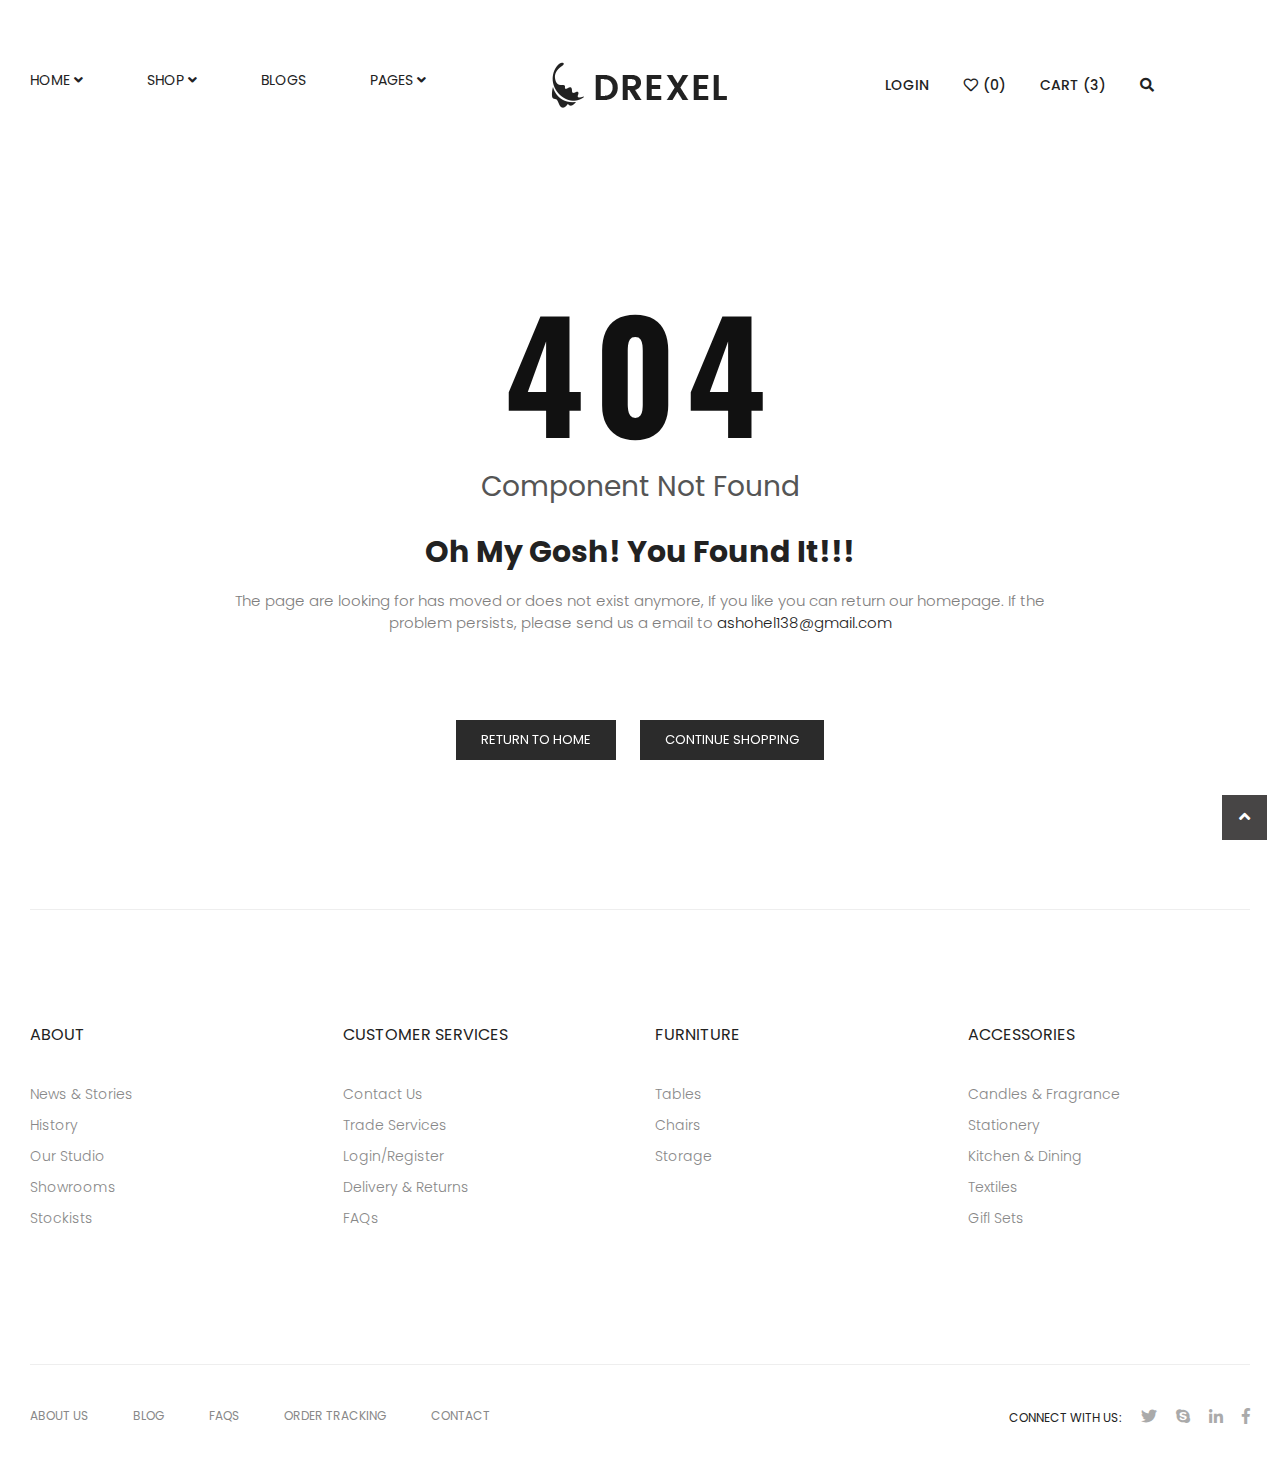
<file: 404-Page.html>
<!doctype html>
<html class="no-js" lang="en">
    <head>
        <meta charset="utf-8">
        <meta http-equiv="x-ua-compatible" content="ie=edge">
        <title>Ecommerce psd Template</title>
        <meta name="description" content="">
        <meta name="viewport" content="width=device-width, initial-scale=1">
        <link rel="shortcut icon" href="assets/img/favicon.ico" type="image/x-icon"/>
        <!--=== Reset Css ===-->
        <link rel="stylesheet" href="assets/css/normalize.css">
        <!--=== Animate ===-->
        <link rel="stylesheet" href="assets/css/plugin/animate.css">
        <!--=== Hover Animation ===-->
        <link rel="stylesheet" href="assets/css/plugin/hover-min.css">
        <!--=== Bootstrap ===-->
        <link rel="stylesheet" href="assets/css/bootstrap.min.css">
        <!--=== Fontawesome icon ===-->
        <link rel="stylesheet" href="assets/css/fontawesome-all.min.css">
        <!--=== Ico font icon ===-->
        <link rel="stylesheet" href="assets/css/icofont.css">
        <!--=== Owl carousel ===-->
        <link rel="stylesheet" href="assets/css/plugin/owl.carousel.min.css">
        <!--=== Magnific PopUp ===-->
        <link rel="stylesheet" href="assets/css/plugin/magnific-popup.css">
        <!--=== Meanmenu ===-->
        <link rel="stylesheet" href="assets/css/plugin/meanmenu.css">
        <link rel="stylesheet" href="assets/css/plugin/jquery-ui.min.css">


        <!--=== Default Css ===-->
        <link rel="stylesheet" href="assets/css/default.css">
        <!--=== Main Css ===-->
        <link rel="stylesheet" href="assets/css/style.css">
        <!--=== Responsive Css ===-->
        <link rel="stylesheet" href="assets/css/responsive.css">
        <script src="assets/js/vendor/modernizr-2.8.3.min.js"></script>
    </head>
    <body>
        <!--[if lt IE 8]>
            <p class="browserupgrade">You are using an <strong>outdated</strong> browser. Please <a href="http://browsehappy.com/">upgrade your browser</a> to improve your experience.</p>
        <![endif]-->
        <!--===============================================================================-->
        
        <!--====== Header Start ======-->
        <header>
            <div class="header-area d-flex align-items-center sticky-header">
                <div class="container pos">
                    <div class="row">
                        <div class="col-xl-5 col-lg-6 col-md-9 static col-sm-12 col-12">
                            <div class="main-menu d-none d-md-block">
                                <nav>
                                    <ul>                                
                                        <li><a href="index.html">Home <i class="fas fa-angle-down"></i></a>
                                            <ul class="submenu">
                                                <li><a href="#">Home page 1</a></li>
                                                <li><a href="#">Home page 2</a>
                                                    <ul class="submenu">
                                                        <li><a href="#">Home page 1</a></li>
                                                        <li><a href="#">Home page 2</a></li>
                                                        <li><a href="#">Home page 3</a>
                                                            <ul class="submenu">
                                                                <li><a href="#">Home page 1</a></li>
                                                                <li><a href="#">Home page 2</a></li>
                                                                <li><a href="#">Home page 3</a></li>
                                                                <li><a href="#">Home page 4</a></li>
                                                                <li><a href="#">Home page 5</a></li>
                                                            </ul>
                                                        </li>
                                                        <li><a href="#">Home page 4</a></li>
                                                        <li><a href="#">Home page 5</a></li>
                                                    </ul>
                                                </li>
                                                <li><a href="#">Home page 3</a></li>
                                                <li><a href="#">Home page 4</a></li>
                                                <li><a href="#">Home page 5</a></li>
                                            </ul>
                                        </li>
                                        <li class="static"><a href="shop.html">Shop <i class="fas fa-angle-down"></i></a>
                                            <div class="mega-menu">
                                                <ul>
                                                    <li class="mega-title"><a href="#">Furniture</a></li>
                                                    <li><a href="#">Chairs</a></li>
                                                    <li><a href="#">Tables</a></li>
                                                    <li><a href="#">Office</a></li>
                                                    <li><a href="#">Storage</a></li>
                                                    <li><a href="#">Stools & Benches</a></li>
                                                </ul>
                                                <ul>
                                                    <li class="mega-title"><a href="#">Chairs & Sofas</a></li>
                                                    <li><a href="#">Sofas</a></li>
                                                    <li><a href="#">Lounge chairs & ottomans</a></li>
                                                    <li><a href="#">Sofa armchairs</a></li>
                                                    <li><a href="#">Sofa beds</a></li>
                                                    <li><a href="#">Chaise and day beds</a></li>
                                                </ul>
                                                <ul>
                                                   <li class="mega-title"><a href="#">Lighting</a></li>
                                                    <li><a href="#">Chairs</a></li>
                                                    <li><a href="#">Tables</a></li>
                                                    <li><a href="#">Office</a></li>
                                                    <li><a href="#">Storage</a></li>
                                                    <li><a href="#">Stools & Benches</a></li>
                                                </ul>
                                                <ul>
                                                   <li class="mega-title"><a href="#">For the home</a></li>
                                                    <li><a href="#">Chairs</a></li>
                                                    <li><a href="#">Tables</a></li>
                                                    <li><a href="#">Office</a></li>
                                                    <li><a href="#">Storage</a></li>
                                                    <li><a href="#">Stools & Benches</a></li>
                                                </ul>
                                            </div>
                                        </li>
                                        <li><a href="blog.html">Blogs</a></li>
                                        <li><a href="#">Pages <i class="fas fa-angle-down"></i></a>
                                            <ul class="submenu">
                                                <li><a href="about.html">About us</a></li>
                                                <li><a href="contact.html">Contact us</a></li>
                                                <li><a href="faq.html">F.A.Q.'s</a></li>
                                                <li><a href="404-Page.html">Page 404</a></li>
                                                <li><a href="portfolio.html">Portfolio</a></li>
                                         </ul>
                                        </li>
                                    </ul>
                                </nav>
                            </div> <!-- /.main-menu -->
                            <div class="mobile-menu d-md-none">
                                <nav id="mobile-menu">
                                    <ul>                                
                                        <li><a href="index.html">Home <i class="fas fa-angle-down"></i></a>
                                            <ul class="submenu">
                                                <li><a href="#">Home page 1</a></li>
                                                <li><a href="#">Home page 2</a>
                                                    <ul class="submenu">
                                                        <li><a href="#">Home page 1</a></li>
                                                        <li><a href="#">Home page 2</a></li>
                                                        <li><a href="#">Home page 3</a>
                                                            <ul class="submenu">
                                                                <li><a href="#">Home page 1</a></li>
                                                                <li><a href="#">Home page 2</a></li>
                                                                <li><a href="#">Home page 3</a></li>
                                                                <li><a href="#">Home page 4</a></li>
                                                                <li><a href="#">Home page 5</a></li>
                                                            </ul>
                                                        </li>
                                                        <li><a href="#">Home page 4</a></li>
                                                        <li><a href="#">Home page 5</a></li>
                                                    </ul>
                                                </li>
                                                <li><a href="#">Home page 3</a></li>
                                                <li><a href="#">Home page 4</a></li>
                                                <li><a href="#">Home page 5</a></li>
                                            </ul>
                                        </li>
                                        <li class="static"><a href="#">Feature <i class="fas fa-angle-down"></i></a>
                                                <div class="mega-menu">
                                                    <ul>
                                                        <li><a href="#">Furniture</a>
                                                            <ul>
                                                                <li><a href="#">Chairs</a></li>
                                                                <li><a href="#">Tables</a></li>
                                                                <li><a href="#">Office</a></li>
                                                                <li><a href="#">Storage</a></li>
                                                                <li><a href="#">Stools & Benches</a></li>
                                                            </ul>
                                                        </li>
                                                        <li><a href="#">Chairs & Sofas</a>
                                                            <ul>
                                                                <li><a href="#">Sofas</a></li>
                                                                <li><a href="#">Lounge chairs & ottomans</a></li>
                                                                <li><a href="#">Sofa armchairs</a></li>
                                                                <li><a href="#">Sofa beds</a></li>
                                                                <li><a href="#">Chaise and day beds</a></li>
                                                            </ul>
                                                        </li>
                                                        <li><a href="#">Lighting</a>
                                                            <ul>
                                                                <li><a href="#">Chairs</a></li>
                                                                <li><a href="#">Tables</a></li>
                                                                <li><a href="#">Office</a></li>
                                                                <li><a href="#">Storage</a></li>
                                                                <li><a href="#">Stools & Benches</a></li>
                                                            </ul>
                                                        </li>
                                                        <li><a href="#">For the home</a>
                                                            <ul>
                                                                <li><a href="#">Chairs</a></li>
                                                                <li><a href="#">Tables</a></li>
                                                                <li><a href="#">Office</a></li>
                                                                <li><a href="#">Storage</a></li>
                                                                <li><a href="#">Stools & Benches</a></li>
                                                            </ul>
                                                        </li>
                                                    </ul>
                                                </div> <!-- /.Mega Menu -->
                                            </li>
                                            <li><a href="blog.html">Blogs</a></li>
                                            <li><a href="#">Pages</a>
                                                <ul class="submenu">
                                                    <li><a href="about.html">About us</a></li>
                                                    <li><a href="contact.html">Contact us</a></li>
                                                    <li><a href="faq.html">F.A.Q.'s</a></li>
                                                    <li><a href="404-Page.html">Page 404</a></li>
                                                    <li><a href="portfolio.html">Portfolio</a></li>
                                                </ul>
                                            </li>
                                        </ul>
                                    </nav> 
                                </div>
                        </div> <!-- /.col -->
                        <div class="col-xl-2 col-lg-2 col-md-3 col-sm-12 col-12 d-flex align-items-center">
                            <div class="logo">
                                <a href="index.html"><img src="assets/img/logo.png" alt="logo"></a>
                            </div>
                        </div>
                        <div class="col-xl-5 col-lg-4 col-md-12 col-sm-12 col-12 d-flex justify-content-sm-end justify-content-md-center justify-content-end">
                            <div class="header-right">
                                <ul>
                                    <li><a href="#">Login</a></li>
                                    <li><a href="#"><i class="far fa-heart"></i> (0)</a></li>
                                    <li><a href="#">Cart (3)</a>
                                        <ul class="minicart">
                                            <li>
                                                <div class="cart-img">
                                                    <a href="#"><img src="assets/img/cart/cart1.jpg" alt="cart"></a>
                                                </div>
                                                <div class="cart-content">
                                                    <a href="#"><h3>Water Repellent Parka</h3></a>
                                                    <span class="new-price">$ 229.9</span>
                                                    <span><del>$239.9</del></span>
                                                </div>
                                                <div class="del-icon">
                                                    <i class="far fa-trash-alt"></i>
                                                </div>
                                            </li>
                                            <li>
                                                <div class="cart-img">
                                                    <a href="#"><img src="assets/img/cart/cart2.jpg" alt="cart"></a>
                                                </div>
                                                <div class="cart-content">
                                                    <a href="#"><h3>Water Repellent Parka</h3></a>
                                                    <span class="new-price">$ 229.9</span>
                                                    <span><del>$239.9</del></span>
                                                </div>
                                                <div class="del-icon">
                                                    <i class="far fa-trash-alt"></i>
                                                </div>
                                            </li>
                                            <li>
                                                <div class="cart-img">
                                                    <a href="#"><img src="assets/img/cart/cart3.jpg" alt="cart"></a>
                                                </div>
                                                <div class="cart-content">
                                                    <a href="#"><h3>Water Repellent Parka</h3></a>
                                                    <span class="new-price">$ 229.9</span>
                                                    <span><del>$239.9</del></span>
                                                </div>
                                                <div class="del-icon">
                                                    <i class="far fa-trash-alt"></i>
                                                </div>
                                            </li>
                                            <li>
                                                <div class="cart-price">
                                                    <span class="float-left total">Total:</span>
                                                    <span class="float-right price">$ 689.8</span>
                                                </div>
                                            </li>
                                            <li>
                                                <div class="chekout">
                                                    <a href="#">Check out</a>
                                                </div>
                                            </li>
                                        </ul>
                                    </li>
                                    <li><a href="#"><i class="fas fa-search"></i></a>
                                        <div class="search-form">
                                            <form action="#">
                                                <input type="text" placeholder="Search">
                                                <button><i class="fas fa-search"></i></button>
                                            </form>
                                        </div> <!-- /.search-form -->
                                    </li>
                                </ul>
                            </div> <!-- /.header-right -->
                        </div> <!-- /.col -->
                    </div> <!-- /.row -->
                </div> <!-- /.container -->
            </div> <!-- /.header-area -->
        </header>
        <!--====== Header End ======-->
        
            
        <!--====== Page 404 area Start ======-->
        <section>
            <div class="page-404-area pt-110 pb-150 wow zoomIn" data-wow-duration="2s">
                <div class="container">
                    <div class="row">
                        <div class="col-xl-12 text-center">
                            <div class="page-404-wrapper">
                                <h1>404</h1>
                                <div class="page-404-error-content">
                                    <h3>Component Not Found</h3>
                                    <h2>Oh My Gosh! You Found It!!!</h2>
                                    <p>The page are looking for has moved or does not exist anymore, If you like you can return our homepage. If the problem persists, please send us a email to <a href="#">ashohel138@gmail.com</p></a>
                                </div> <!-- /.page-404-error-content -->
                                <div class="page-404-btn">
                                    <a href="#" class="btn-default">Return to home</a>
                                    <a href="#" class="btn-default">Continue shopping</a>
                                </div> <!-- /.page-404-btn -->
                            </div> <!-- /.page-404-wrapper -->
                        </div> <!-- /.col -->
                    </div> <!-- /.row-->
                </div> <!-- /.container -->
            </div> <!-- /.page-404-area -->
        </section>
        <!--====== Page 404 area Start  ======-->


        <!--====== Footer area Start ======-->
        <footer>
            <div class="footer-top pb-105">
                <div class="container">
                    <div class="footer-wrapper pt-115">
                        <div class="row">
                            <div class="col-xl-3 col-lg-3 col-md-6 mb-30">
                                <div class="footer-widget">
                                    <h3>About</h3>
                                    <ul>
                                        <li><a href="#">News & Stories</a></li>
                                        <li><a href="#">History</a></li>
                                        <li><a href="#">Our Studio</a></li>
                                        <li><a href="#">Showrooms</a></li>
                                        <li><a href="#">Stockists</a></li>
                                    </ul>
                                </div> <!-- /.footer-widget -->
                            </div> <!-- /.col -->
                            <div class="col-xl-3 col-lg-3 col-md-6 mb-30">
                                <div class="footer-widget">
                                    <h3>Customer services</h3>
                                    <ul>
                                        <li><a href="#">Contact Us</a></li>
                                        <li><a href="#">Trade Services</a></li>
                                        <li><a href="#">Login/Register</a></li>
                                        <li><a href="#">Delivery & Returns</a></li>
                                        <li><a href="#">FAQs</a></li>
                                    </ul>
                                </div> <!-- /.footer-widget -->
                            </div> <!-- /.col -->
                            <div class="col-xl-3 col-lg-3 col-md-6 mb-30">
                                <div class="footer-widget">
                                    <h3>Furniture</h3>
                                    <ul>
                                        <li><a href="#">Tables</a></li>
                                        <li><a href="#">Chairs</a></li>
                                        <li><a href="#">Storage</a></li>
                                    </ul>
                                </div> <!-- /.footer-widget -->
                            </div> <!-- /.col -->
                            <div class="col-xl-3 col-lg-3 col-md-6 mb-30">
                                <div class="footer-widget">
                                    <h3>Accessories</h3>
                                    <ul>
                                        <li><a href="#">Candles & Fragrance</a></li>
                                        <li><a href="#">Stationery</a></li>
                                        <li><a href="#">Kitchen & Dining</a></li>
                                        <li><a href="#">Textiles</a></li>
                                        <li><a href="#">Gifl Sets</a></li>
                                    </ul>
                                </div> <!-- /.footer-widget -->
                            </div> <!-- /.col -->
                        </div> <!-- /.row -->
                    </div> <!-- /.footer-wrapper -->
                </div> <!-- /.container -->
            </div> <!-- /.footer-top -->
            <div class="copyright-area">
                <div class="container">
                    <div class="copyright-wrapper pt-40 pb-40">
                        <div class="row">
                            <div class="col-xl-6 col-lg-5 col-md-7 col-sm-12 text-sm-center text-md-left">
                                <div class="footer-menu">
                                    <nav>
                                        <ul>                               
                                            <li><a href="#">About Us</a></li>
                                            <li><a href="#">Blog</a></li>
                                            <li><a href="#">FAQs</a></li>
                                            <li><a href="#">Order Tracking </a></li>
                                            <li><a href="#">Contact</a></li>
                                        </ul>
                                    </nav>
                                </div> <!-- /.footer-menu -->
                            </div> <!-- /.col -->
                            <div class="col-xl-6 col-lg-5 col-md-5 col-sm-12">
                                <div class="footer-social text-sm-center text-md-right">
                                    <span>Connect with us:</span>
                                    <a href="#"><i class="fab fa-twitter"></i></a>
                                    <a href="#"><i class="fab fa-skype"></i></a>
                                    <a href="#"><i class="fab fa-linkedin-in"></i></a>
                                    <a href="#"><i class="fab fa-facebook-f"></i></a>

                                </div> <!-- /.footer-social -->
                            </div> <!-- /.col -->
                        </div> <!-- /.row -->
                    </div> <!-- /.row -->
                </div> <!-- /.copyright-wrapper -->
            </div> <!-- /.copyright-area" -->
        </footer>    
        <!--====== Footer area End ======-->

        <!-- Scroll up btn -->
        <div class="scroll_top_btn">
            <i class="fas fa-angle-up"></i>
        </div> <!-- /.scroll-up -->


            

        <!--==================================================================-->
        <script src="assets/js/jquery-3.2.0.min.js"></script>
        <script>window.jQuery || document.write('<script src="assets/js/vendor/jquery-1.12.0.min.js"><\/script>')</script>
        <!--=== All Plugin ===-->
        <script src="assets/js/bootstrap.min.js"></script>
        <script src="assets/js/popper.min.js"></script>
        <script src="assets/js/plugin/wow.min.js"></script>
        <script src="assets/js/plugin/owl.carousel.min.js"></script>
        <script src="assets/js/plugin/jquery.meanmenu.min.js"></script>
        <script src="assets/js/plugin/jquery.magnific-popup.min.js"></script>
        <script src="assets/js/plugin/jquery-ui.min.js"></script>


        <!--=== All Active ===-->
        <script src="assets/js/main.js"></script>
        <!--=== Scroll Up Btn Active ===-->
        <script>
            $(window).scroll(function() {
                if ($(this).scrollTop() > 30) {
                    $(".scroll_top_btn").fadeIn();
                } else {
                    $(".scroll_top_btn").fadeOut();
                }
            })
            $(".scroll_top_btn").click(function() {
                $("html, body").animate({
                    scrollTop:0
                }, 1000)
            });
        </script>
        <!--=== Wow Active ===-->
        <script>
            new WOW().init();
        </script>

        <!-- Google Analytics: change UA-XXXXX-X to be your site's ID. -->
        <script>
            (function(b,o,i,l,e,r){b.GoogleAnalyticsObject=l;b[l]||(b[l]=
            function(){(b[l].q=b[l].q||[]).push(arguments)});b[l].l=+new Date;
            e=o.createElement(i);r=o.getElementsByTagName(i)[0];
            e.src='https://www.google-analytics.com/analytics.js';
            r.parentNode.insertBefore(e,r)}(window,document,'script','ga'));
            ga('create','UA-XXXXX-X','auto');ga('send','pageview');
        </script>
    </body>
</html>
</file>
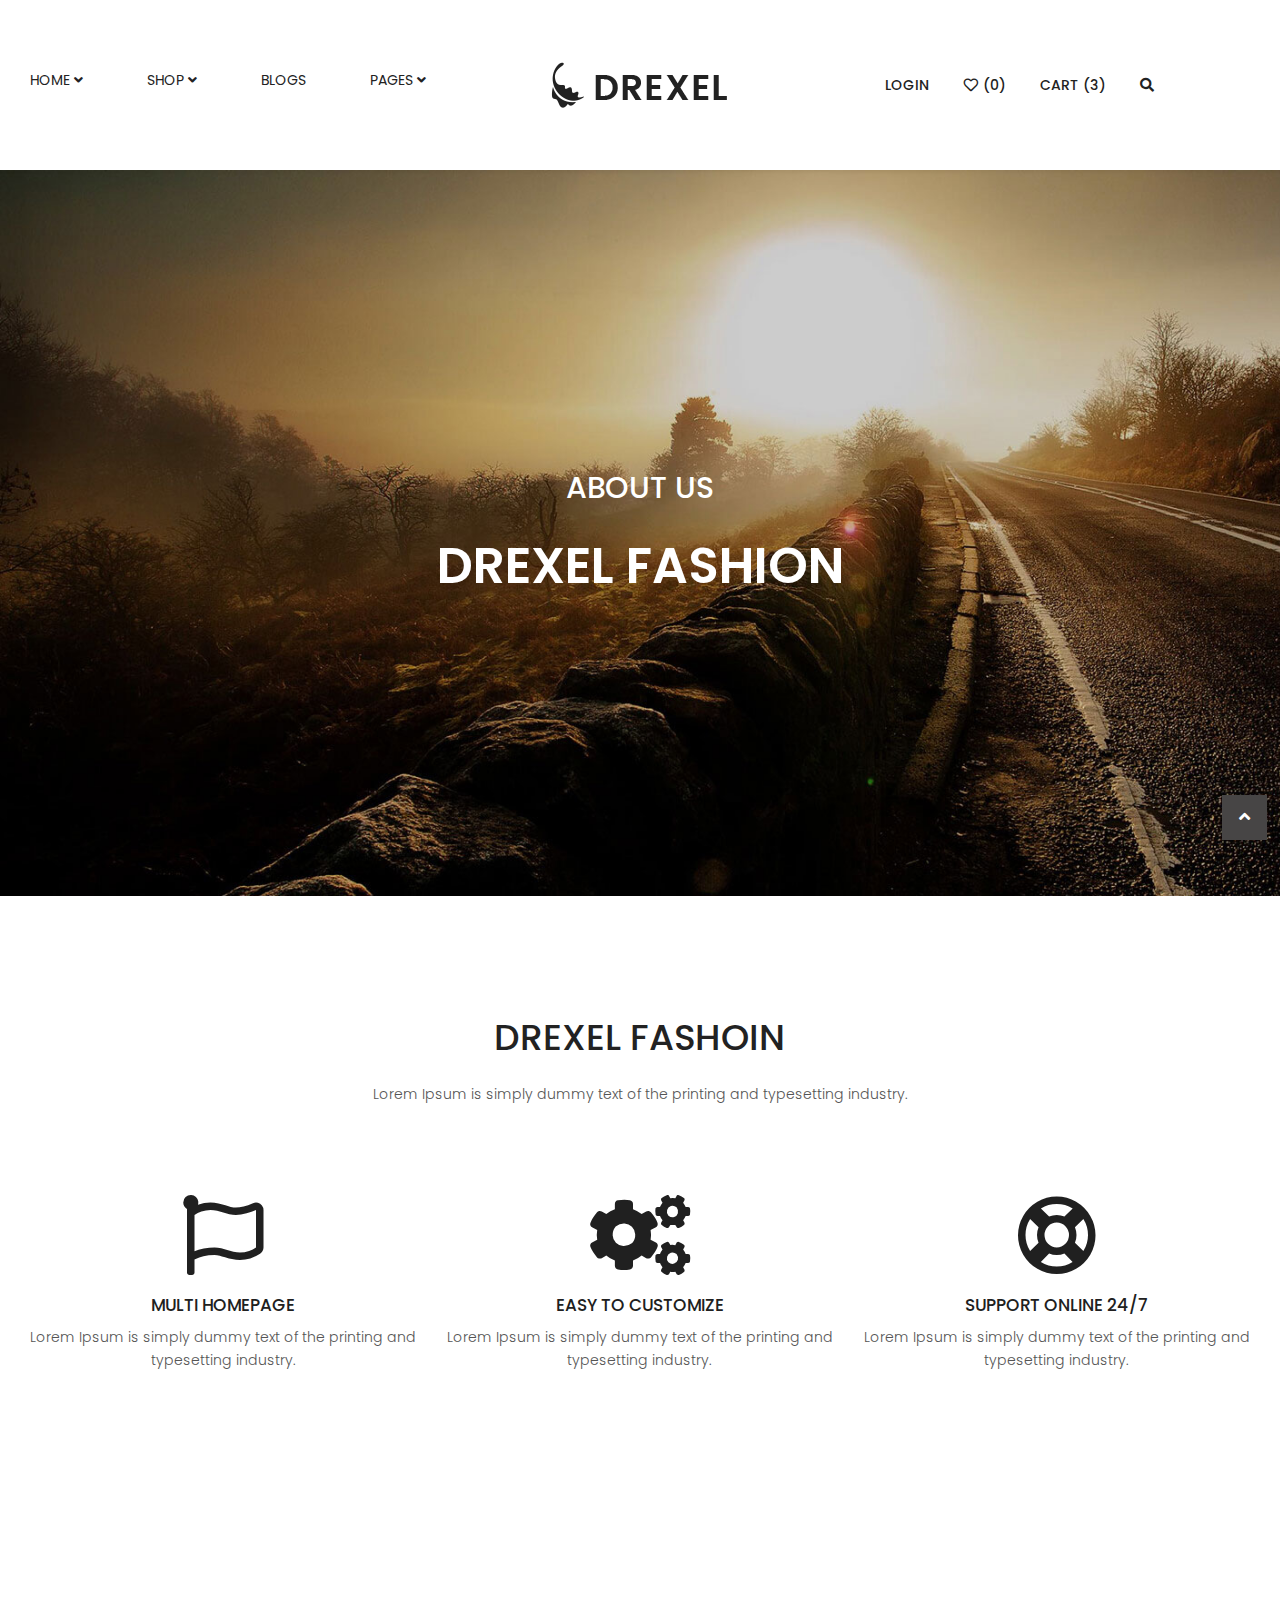
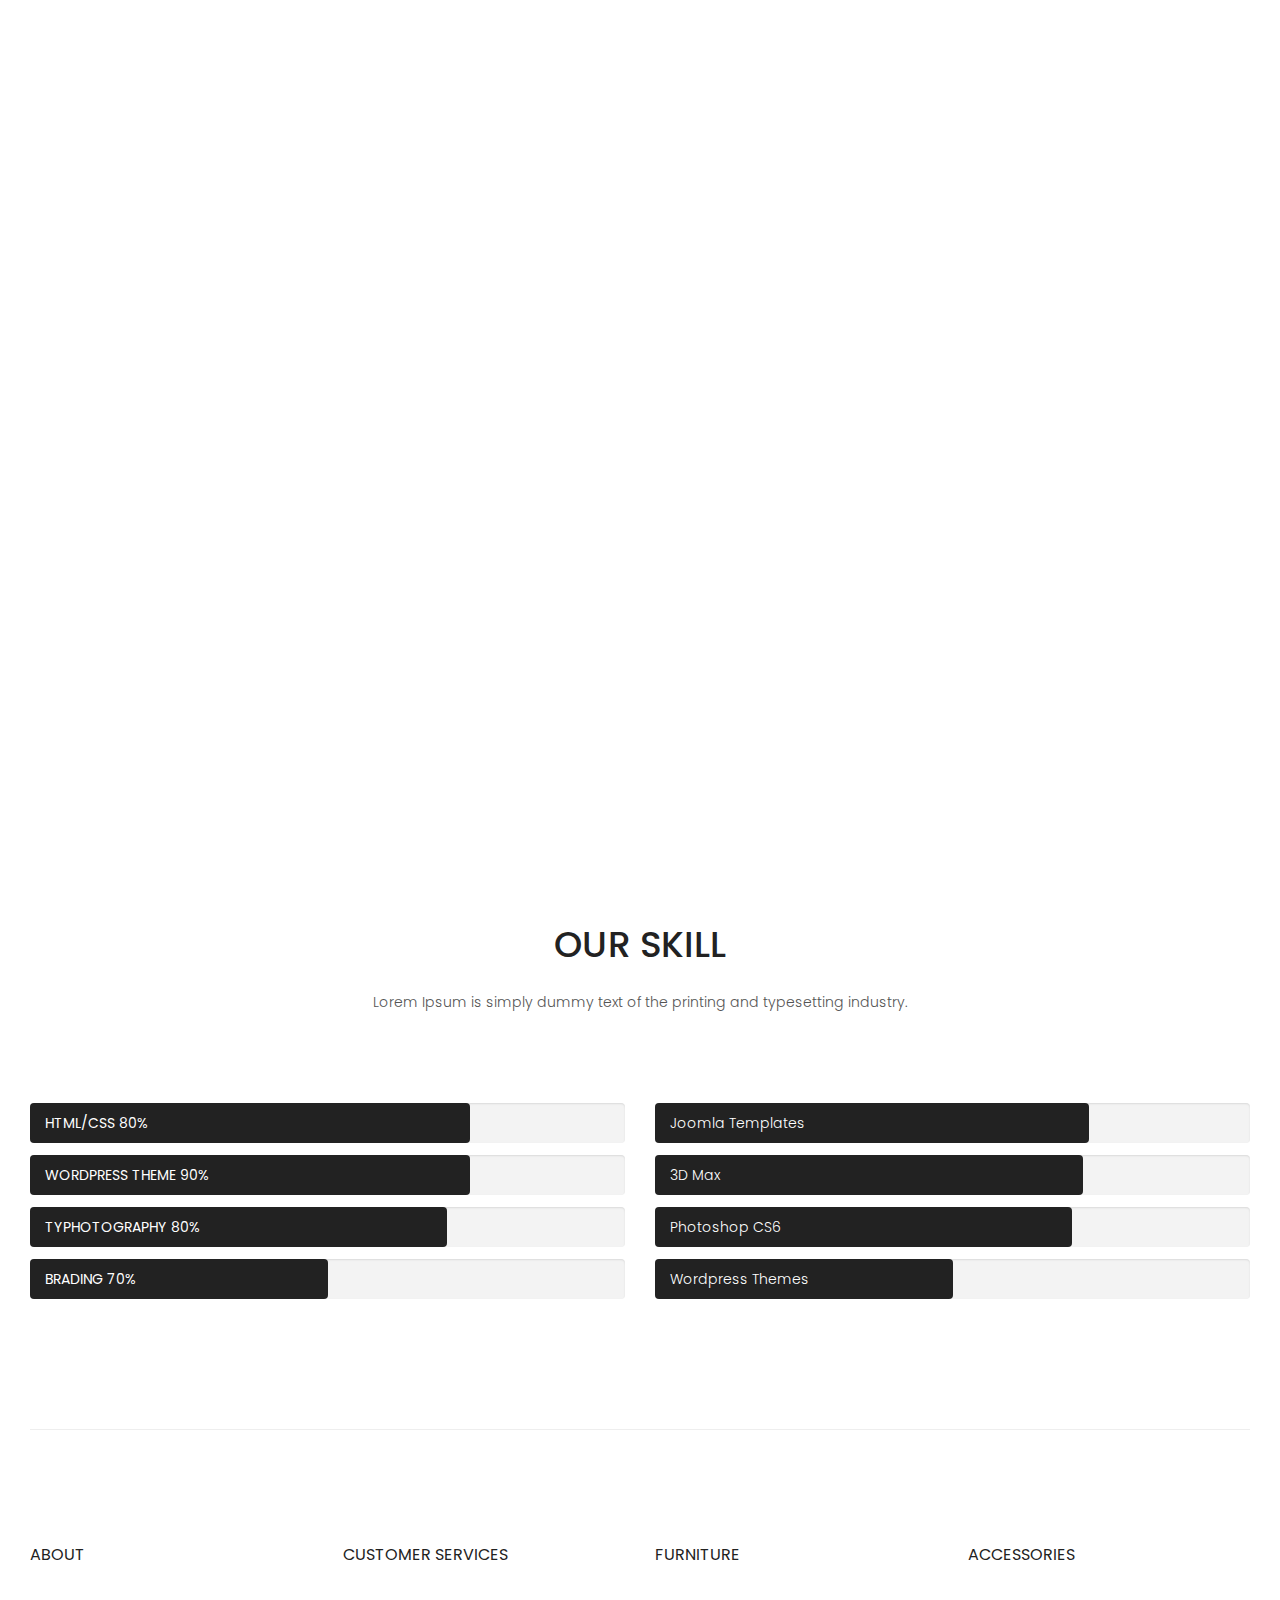
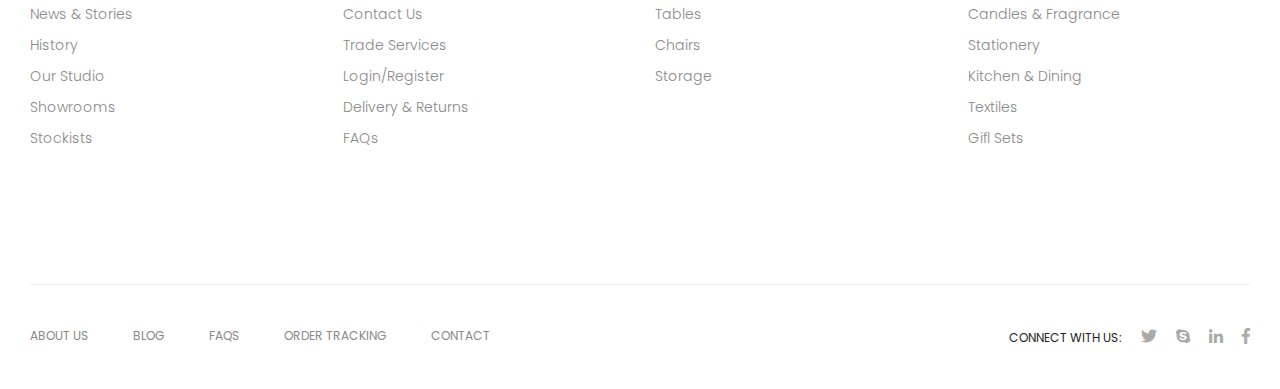
<file: about.html>
<!doctype html>
<html class="no-js" lang="en">
    <head>
        <meta charset="utf-8">
        <meta http-equiv="x-ua-compatible" content="ie=edge">
        <title>Ecommerce psd Template</title>
        <meta name="description" content="">
        <meta name="viewport" content="width=device-width, initial-scale=1">
        <link rel="shortcut icon" href="assets/img/favicon.ico" type="image/x-icon"/>
        <!--=== Reset Css ===-->
        <link rel="stylesheet" href="assets/css/normalize.css">
        <!--=== Animate ===-->
        <link rel="stylesheet" href="assets/css/plugin/animate.css">
        <!--=== Hover Animation ===-->
        <link rel="stylesheet" href="assets/css/plugin/hover-min.css">
        <!--=== Bootstrap ===-->
        <link rel="stylesheet" href="assets/css/bootstrap.min.css">
        <!--=== Fontawesome icon ===-->
        <link rel="stylesheet" href="assets/css/fontawesome-all.min.css">
        <!--=== Ico font icon ===-->
        <link rel="stylesheet" href="assets/css/icofont.css">
        <!--=== Owl carousel ===-->
        <link rel="stylesheet" href="assets/css/plugin/owl.carousel.min.css">
        <!--=== Magnific PopUp ===-->
        <link rel="stylesheet" href="assets/css/plugin/magnific-popup.css">
        <link rel="stylesheet" href="assets/css/plugin/jquery-ui.min.css">
        <!--=== Meanmenu ===-->
        <link rel="stylesheet" href="assets/css/plugin/meanmenu.css">
        <link rel="stylesheet" href="assets/css/plugin/jqtree.css">
        <link rel="stylesheet" href="assets/css/plugin/nice-select.css">
        <link rel="stylesheet" href="assets/css/plugin/tooltipster.bundle.min.css">
        <link rel="stylesheet" href="assets/css/plugin/jquery.powertip.css">


        <!--=== Default Css ===-->
        <link rel="stylesheet" href="assets/css/default.css">
        <!--=== Main Css ===-->
        <link rel="stylesheet" href="assets/css/style.css">
        <!--=== Responsive Css ===-->
        <link rel="stylesheet" href="assets/css/responsive.css">
        <script src="assets/js/vendor/modernizr-2.8.3.min.js"></script>
    </head>
    <body>
        <!--[if lt IE 8]>
            <p class="browserupgrade">You are using an <strong>outdated</strong> browser. Please <a href="http://browsehappy.com/">upgrade your browser</a> to improve your experience.</p>
        <![endif]-->
        <!--===============================================================================-->
        
        <!--====== Header Start ======-->
        <header>
            <div class="header-area d-flex align-items-center sticky-header">
                <div class="container pos">
                    <div class="row">
                        <div class="col-xl-5 col-lg-6 col-md-9 static col-sm-12 col-12">
                            <div class="main-menu d-none d-md-block">
                                <nav>
                                    <ul>                                
                                        <li><a href="index.html">Home <i class="fas fa-angle-down"></i></a>
                                            <ul class="submenu">
                                                <li><a href="#">Home page 1</a></li>
                                                <li><a href="#">Home page 2</a>
                                                    <ul class="submenu">
                                                        <li><a href="#">Home page 1</a></li>
                                                        <li><a href="#">Home page 2</a></li>
                                                        <li><a href="#">Home page 3</a>
                                                            <ul class="submenu">
                                                                <li><a href="#">Home page 1</a></li>
                                                                <li><a href="#">Home page 2</a></li>
                                                                <li><a href="#">Home page 3</a></li>
                                                                <li><a href="#">Home page 4</a></li>
                                                                <li><a href="#">Home page 5</a></li>
                                                            </ul>
                                                        </li>
                                                        <li><a href="#">Home page 4</a></li>
                                                        <li><a href="#">Home page 5</a></li>
                                                    </ul>
                                                </li>
                                                <li><a href="#">Home page 3</a></li>
                                                <li><a href="#">Home page 4</a></li>
                                                <li><a href="#">Home page 5</a></li>
                                            </ul>
                                        </li>
                                        <li class="static"><a href="shop.html">Shop <i class="fas fa-angle-down"></i></a>
                                            <div class="mega-menu">
                                                <ul>
                                                    <li class="mega-title"><a href="#">Furniture</a></li>
                                                    <li><a href="#">Chairs</a></li>
                                                    <li><a href="#">Tables</a></li>
                                                    <li><a href="#">Office</a></li>
                                                    <li><a href="#">Storage</a></li>
                                                    <li><a href="#">Stools & Benches</a></li>
                                                </ul>
                                                <ul>
                                                    <li class="mega-title"><a href="#">Chairs & Sofas</a></li>
                                                    <li><a href="#">Sofas</a></li>
                                                    <li><a href="#">Lounge chairs & ottomans</a></li>
                                                    <li><a href="#">Sofa armchairs</a></li>
                                                    <li><a href="#">Sofa beds</a></li>
                                                    <li><a href="#">Chaise and day beds</a></li>
                                                </ul>
                                                <ul>
                                                   <li class="mega-title"><a href="#">Lighting</a></li>
                                                    <li><a href="#">Chairs</a></li>
                                                    <li><a href="#">Tables</a></li>
                                                    <li><a href="#">Office</a></li>
                                                    <li><a href="#">Storage</a></li>
                                                    <li><a href="#">Stools & Benches</a></li>
                                                </ul>
                                                <ul>
                                                   <li class="mega-title"><a href="#">For the home</a></li>
                                                    <li><a href="#">Chairs</a></li>
                                                    <li><a href="#">Tables</a></li>
                                                    <li><a href="#">Office</a></li>
                                                    <li><a href="#">Storage</a></li>
                                                    <li><a href="#">Stools & Benches</a></li>
                                                </ul>
                                            </div>
                                        </li>
                                        <li><a href="blog.html">Blogs</a></li>
                                        <li><a href="#">Pages <i class="fas fa-angle-down"></i></a>
											<ul class="submenu">
                                                <li><a href="about.html">About us</a></li>
                                                <li><a href="contact.html">Contact us</a></li>
                                                <li><a href="faq.html">F.A.Q.'s</a></li>
                                                <li><a href="404-Page.html">Page 404</a></li>
                                                <li><a href="portfolio.html">Portfolio</a></li>
                                         </ul>
                                        </li>
                                    </ul>
                                </nav>
                            </div> <!-- /.main-menu -->
                            <div class="mobile-menu d-md-none">
                                <nav id="mobile-menu">
                                    <ul>                                
                                        <li><a href="index.html">Home <i class="fas fa-angle-down"></i></a>
                                            <ul class="submenu">
                                                <li><a href="#">Home page 1</a></li>
                                                <li><a href="#">Home page 2</a>
                                                    <ul class="submenu">
                                                        <li><a href="#">Home page 1</a></li>
                                                        <li><a href="#">Home page 2</a></li>
                                                        <li><a href="#">Home page 3</a>
                                                            <ul class="submenu">
                                                                <li><a href="#">Home page 1</a></li>
                                                                <li><a href="#">Home page 2</a></li>
                                                                <li><a href="#">Home page 3</a></li>
                                                                <li><a href="#">Home page 4</a></li>
                                                                <li><a href="#">Home page 5</a></li>
                                                            </ul>
                                                        </li>
                                                        <li><a href="#">Home page 4</a></li>
                                                        <li><a href="#">Home page 5</a></li>
                                                    </ul>
                                                </li>
                                                <li><a href="#">Home page 3</a></li>
                                                <li><a href="#">Home page 4</a></li>
                                                <li><a href="#">Home page 5</a></li>
                                            </ul>
                                        </li>
                                        <li class="static"><a href="#">Feature <i class="fas fa-angle-down"></i></a>
                                                <div class="mega-menu">
                                                    <ul>
                                                        <li><a href="#">Furniture</a>
                                                            <ul>
                                                                <li><a href="#">Chairs</a></li>
                                                                <li><a href="#">Tables</a></li>
                                                                <li><a href="#">Office</a></li>
                                                                <li><a href="#">Storage</a></li>
                                                                <li><a href="#">Stools & Benches</a></li>
                                                            </ul>
                                                        </li>
                                                        <li><a href="#">Chairs & Sofas</a>
                                                            <ul>
                                                                <li><a href="#">Sofas</a></li>
                                                                <li><a href="#">Lounge chairs & ottomans</a></li>
                                                                <li><a href="#">Sofa armchairs</a></li>
                                                                <li><a href="#">Sofa beds</a></li>
                                                                <li><a href="#">Chaise and day beds</a></li>
                                                            </ul>
                                                        </li>
                                                        <li><a href="#">Lighting</a>
                                                            <ul>
                                                                <li><a href="#">Chairs</a></li>
                                                                <li><a href="#">Tables</a></li>
                                                                <li><a href="#">Office</a></li>
                                                                <li><a href="#">Storage</a></li>
                                                                <li><a href="#">Stools & Benches</a></li>
                                                            </ul>
                                                        </li>
                                                        <li><a href="#">For the home</a>
                                                            <ul>
                                                                <li><a href="#">Chairs</a></li>
                                                                <li><a href="#">Tables</a></li>
                                                                <li><a href="#">Office</a></li>
                                                                <li><a href="#">Storage</a></li>
                                                                <li><a href="#">Stools & Benches</a></li>
                                                            </ul>
                                                        </li>
                                                    </ul>
                                                </div> <!-- /.Mega Menu -->
                                            </li>
                                            <li><a href="blog.html">Blogs</a></li>
                                            <li><a href="#">Pages</a>
												<ul class="submenu">
													<li><a href="about.html">About us</a></li>
	                                                <li><a href="contact.html">Contact us</a></li>
	                                                <li><a href="faq.html">F.A.Q.'s</a></li>
	                                                <li><a href="404-Page.html">Page 404</a></li>
	                                                <li><a href="portfolio.html">Portfolio</a></li>
												</ul>
                                            </li>
                                        </ul>
                                    </nav> 
                                </div>
                        </div> <!-- /.col -->
                        <div class="col-xl-2 col-lg-2 col-md-3 col-sm-12 col-12 d-flex align-items-center">
                            <div class="logo">
                                <a href="index.html"><img src="assets/img/logo.png" alt="logo"></a>
                            </div>
                        </div>
                        <div class="col-xl-5 col-lg-4 col-md-12 col-sm-12 col-12 d-flex justify-content-sm-end justify-content-md-center justify-content-end">
                            <div class="header-right">
                                <ul>
                                    <li><a href="#">Login</a></li>
                                    <li><a href="#"><i class="far fa-heart"></i> (0)</a></li>
                                    <li><a href="#">Cart (3)</a>
                                        <ul class="minicart">
                                            <li>
                                                <div class="cart-img">
                                                    <a href="#"><img src="assets/img/cart/cart1.jpg" alt="cart"></a>
                                                </div>
                                                <div class="cart-content">
                                                    <a href="#"><h3>Water Repellent Parka</h3></a>
                                                    <span class="new-price">$ 229.9</span>
                                                    <span><del>$239.9</del></span>
                                                </div>
                                                <div class="del-icon">
                                                    <i class="far fa-trash-alt"></i>
                                                </div>
                                            </li>
                                            <li>
                                                <div class="cart-img">
                                                    <a href="#"><img src="assets/img/cart/cart2.jpg" alt="cart"></a>
                                                </div>
                                                <div class="cart-content">
                                                    <a href="#"><h3>Water Repellent Parka</h3></a>
                                                    <span class="new-price">$ 229.9</span>
                                                    <span><del>$239.9</del></span>
                                                </div>
                                                <div class="del-icon">
                                                    <i class="far fa-trash-alt"></i>
                                                </div>
                                            </li>
                                            <li>
                                                <div class="cart-img">
                                                    <a href="#"><img src="assets/img/cart/cart3.jpg" alt="cart"></a>
                                                </div>
                                                <div class="cart-content">
                                                    <a href="#"><h3>Water Repellent Parka</h3></a>
                                                    <span class="new-price">$ 229.9</span>
                                                    <span><del>$239.9</del></span>
                                                </div>
                                                <div class="del-icon">
                                                    <i class="far fa-trash-alt"></i>
                                                </div>
                                            </li>
                                            <li>
                                                <div class="cart-price">
                                                    <span class="float-left total">Total:</span>
                                                    <span class="float-right price">$ 689.8</span>
                                                </div>
                                            </li>
                                            <li>
                                                <div class="chekout">
                                                    <a href="#">Check out</a>
                                                </div>
                                            </li>
                                        </ul>
                                    </li>
                                    <li><a href="#"><i class="fas fa-search"></i></a>
                                        <div class="search-form">
                                            <form action="#">
                                                <input type="text" placeholder="Search">
                                                <button><i class="fas fa-search"></i></button>
                                            </form>
                                        </div> <!-- /.search-form -->
                                    </li>
                                </ul>
                            </div> <!-- /.header-right -->
                        </div> <!-- /.col -->
                    </div> <!-- /.row -->
                </div> <!-- /.container -->
            </div> <!-- /.header-area -->
        </header>
        <!--====== Header End ======-->
        
        <!--====== About area Banner Start ======-->
        <section>
            <div class="about-banner-area">
                <div class="container">
                    <div class="row">
                        <div class="col-xl-12">
                            <div class="about-content">
                                <h1 class="wow fadeInDown" data-wow-duration="1s">About us</h1>
                                <h2 class="wow fadeInUp" data-wow-duration="2s">Drexel Fashion</h2>
                            </div> <!-- /.about-content-wrapper -->
                        </div>
                    </div>
                </div> <!-- /.container -->
            </div> <!-- /.about-banner-area -->
        </section>
        <!--====== About Banner area End ======-->


        <!--====== About Feature area Start ======-->
        <section>
            <div class="about-feature-area pt-120 pb-110">
                <div class="container">
                    <div class="row">
                        <div class="col-xl-12">
                            <div class="about-section-title text-center">
                                <h1>Drexel Fashoin</h1>
                                <p>Lorem Ipsum is simply dummy text of the printing and typesetting industry.</p>
                            </div> <!-- /.about-section-title -->
                        </div> <!-- /.col -->
                        <div class="col-xl-4 col-lg-4 col-md-6 mb-30">
                            <div class="single-feature text-center">
                                <i class="far fa-flag"></i>
                                <h3>Multi Homepage</h3>
                                <p>Lorem Ipsum is simply dummy text of the printing and typesetting industry.</p>
                            </div>
                        </div> <!-- /.col -->
                        <div class="col-xl-4 col-lg-4 col-md-6 mb-30">
                            <div class="single-feature text-center">
                                <i class="fas fa-cogs"></i>
                                <h3>Easy to customize</h3>
                                <p>Lorem Ipsum is simply dummy text of the printing and typesetting industry.</p>
                            </div>
                        </div> <!-- /.col -->
                        <div class="col-xl-4 col-lg-4 col-md-12 mb-30">
                            <div class="single-feature text-center">
                                <i class="far fa-life-ring"></i>
                                <h3>Support online 24/7</h3>
                                <p>Lorem Ipsum is simply dummy text of the printing and typesetting industry.</p>
                            </div>
                        </div> <!-- /.col -->
                    </div> <!-- /.row -->
                </div> <!-- /.row -->
            </div> <!-- /.about-feature-area -->
        </section>
        <!--====== About Feature area End ======-->

        <!--====== About Team area Start ======-->
        <section>
            <div class="about-team-area gray-bg pt-125 pb-145 wow zoomIn" data-wow-duration="1s">
                <div class="container">
                    <div class="row">
                         <div class="col-xl-12">
                            <div class="about-section-title text-center">
                                <h1>Meet Awesome Team</h1>
                                <p>Profesional and Outstanding Ideas of our passlonate team makes us unique in every sense.</p>
                            </div> <!-- /.about-section-title -->
                        </div> <!-- /.col -->
                        <div class="col-xl-3 col-lg-3 col-md-6 mb-30">
                            <div class="single-team text-center">
                                <div class="team-image">
                                    <img src="assets/img/team/team1.png" alt="Team">
                                </div> <!-- /.team-image -->
                                <div class="team-content">
                                    <h3>JASON FORD</h3>
                                    <span>Designer</span>
                                </div> <!-- /.team-content -->
                            </div> <!-- /.single-team -->
                        </div> <!-- /.col -->
                        <div class="col-xl-3 col-lg-3 col-md-6 mb-30"">
                            <div class="single-team text-center">
                                <div class="team-image">
                                    <img src="assets/img/team/team2.png" alt="Team">
                                </div> <!-- /.team-image -->
                                <div class="team-content">
                                    <h3>MICHAEL ANDREWS</h3>
                                    <span>SEO Specialist</span>
                                </div> <!-- /.team-content -->
                            </div> <!-- /.single-team -->
                        </div> <!-- /.col -->
                        <div class="col-xl-3 col-lg-3 col-md-6 mb-30"">
                            <div class="single-team text-center">
                                <div class="team-image">
                                    <img src="assets/img/team/team3.png" alt="Team">
                                </div> <!-- /.team-image -->
                                <div class="team-content">
                                    <h3>SAMUEL BANKS</h3>
                                    <span>Developer</span>
                                </div> <!-- /.team-content -->
                            </div> <!-- /.single-team -->
                        </div> <!-- /.col -->
                        <div class="col-xl-3 col-lg-3 col-md-6 mb-30"">
                            <div class="single-team text-center">
                                <div class="team-image">
                                    <img src="assets/img/team/team4.png" alt="Team">
                                </div> <!-- /.team-image -->
                                <div class="team-content">
                                    <h3>PIXEL CREATIVE</h3>
                                    <span>Photography</span>
                                </div> <!-- /.team-content -->
                            </div> <!-- /.single-team -->
                        </div> <!-- /.col -->
                    </div> <!-- /.row -->
                </div> <!-- /.container -->
            </div> <!-- /.about-team-area -->
        </section>
        <!--====== About Team area End ======-->

        <!--====== About Skill area Start ======-->
        <section>
            <div class="about-skill-area pt-155 pb-100">
                <div class="container">
                    <div class="row">
                        <div class="col-xl-12">
                            <div class="about-section-title text-center">
                                <h1>Our skill</h1>
                                <p>Lorem Ipsum is simply dummy text of the printing and typesetting industry.</p>
                            </div> <!-- /.about-section-title -->
                        </div> <!-- /.col -->
                        <div class="col-xl-6 col-lg-6 col-md-6">
                            <div class="skill-left-wrapper mb-30">
                                <div id="skill1" class="demo" data-width="80">Html/css 80%</div>
                                <div id="skill2" class="demo" data-width="90">Wordpress theme 90%</div>
                                <div id="skill3" class="demo" data-width="70">Typhotography 80%</div>
                                <div id="skill4" class="demo" data-width="50">Brading 70%</div>
                            </div> <!-- /.skill-left-wrapper -->
                        </div> <!-- /.col -->
                        <div class="col-xl-6 col-lg-6 col-md-6">
                            <div class="skill-right-wrapper mb-30">
                                <div id="skill1" class="demo" data-width="80">Joomla templates</div>
                                <div id="skill2" class="demo" data-width="90">3D max</div>
                                <div id="skill3" class="demo" data-width="70">Photoshop CS6</div>
                                <div id="skill4" class="demo" data-width="50">Wordpress themes</div>
                            </div> <!-- /.skill-left-wrapper -->
                        </div> <!-- /.col -->
                    </div> <!-- /.row -->
                </div> <!-- /.container -->
            </div> <!-- /.about-skill-area -->
        </section>
        <!--====== About Skill area End ======-->

        <!--====== Footer area Start ======-->
        <footer>
            <div class="footer-top pb-105">
                <div class="container">
                    <div class="footer-wrapper pt-115">
                        <div class="row">
                            <div class="col-xl-3 col-lg-3 col-md-6 mb-30">
                                <div class="footer-widget">
                                    <h3>About</h3>
                                    <ul>
                                        <li><a href="#">News & Stories</a></li>
                                        <li><a href="#">History</a></li>
                                        <li><a href="#">Our Studio</a></li>
                                        <li><a href="#">Showrooms</a></li>
                                        <li><a href="#">Stockists</a></li>
                                    </ul>
                                </div> <!-- /.footer-widget -->
                            </div> <!-- /.col -->
                            <div class="col-xl-3 col-lg-3 col-md-6 mb-30">
                                <div class="footer-widget">
                                    <h3>Customer services</h3>
                                    <ul>
                                        <li><a href="#">Contact Us</a></li>
                                        <li><a href="#">Trade Services</a></li>
                                        <li><a href="#">Login/Register</a></li>
                                        <li><a href="#">Delivery & Returns</a></li>
                                        <li><a href="#">FAQs</a></li>
                                    </ul>
                                </div> <!-- /.footer-widget -->
                            </div> <!-- /.col -->
                            <div class="col-xl-3 col-lg-3 col-md-6 mb-30">
                                <div class="footer-widget">
                                    <h3>Furniture</h3>
                                    <ul>
                                        <li><a href="#">Tables</a></li>
                                        <li><a href="#">Chairs</a></li>
                                        <li><a href="#">Storage</a></li>
                                    </ul>
                                </div> <!-- /.footer-widget -->
                            </div> <!-- /.col -->
                            <div class="col-xl-3 col-lg-3 col-md-6 mb-30">
                                <div class="footer-widget">
                                    <h3>Accessories</h3>
                                    <ul>
                                        <li><a href="#">Candles & Fragrance</a></li>
                                        <li><a href="#">Stationery</a></li>
                                        <li><a href="#">Kitchen & Dining</a></li>
                                        <li><a href="#">Textiles</a></li>
                                        <li><a href="#">Gifl Sets</a></li>
                                    </ul>
                                </div> <!-- /.footer-widget -->
                            </div> <!-- /.col -->
                        </div> <!-- /.row -->
                    </div> <!-- /.footer-wrapper -->
                </div> <!-- /.container -->
            </div> <!-- /.footer-top -->
            <div class="copyright-area">
                <div class="container">
                    <div class="copyright-wrapper pt-40 pb-40">
                        <div class="row">
                            <div class="col-xl-6 col-lg-5 col-md-7 col-sm-12 text-sm-center text-md-left">
                                <div class="footer-menu">
                                    <nav>
                                        <ul>                               
                                            <li><a href="#">About Us</a></li>
                                            <li><a href="#">Blog</a></li>
                                            <li><a href="#">FAQs</a></li>
                                            <li><a href="#">Order Tracking </a></li>
                                            <li><a href="#">Contact</a></li>
                                        </ul>
                                    </nav>
                                </div> <!-- /.footer-menu -->
                            </div> <!-- /.col -->
                            <div class="col-xl-6 col-lg-5 col-md-5 col-sm-12">
                                <div class="footer-social text-sm-center text-md-right">
                                    <span>Connect with us:</span>
                                    <a href="#"><i class="fab fa-twitter"></i></a>
                                    <a href="#"><i class="fab fa-skype"></i></a>
                                    <a href="#"><i class="fab fa-linkedin-in"></i></a>
                                    <a href="#"><i class="fab fa-facebook-f"></i></a>

                                </div> <!-- /.footer-social -->
                            </div> <!-- /.col -->
                        </div> <!-- /.row -->
                    </div> <!-- /.row -->
                </div> <!-- /.copyright-wrapper -->
            </div> <!-- /.copyright-area" -->
        </footer>   
        <!--====== Footer area End ======-->
		
		<!-- Scroll up btn -->
	    <div class="scroll_top_btn">
	    	<i class="fas fa-angle-up"></i>
	    </div> <!-- /.scroll-up -->
            

        <!--==================================================================-->
        <script src="assets/js/jquery-3.2.0.min.js"></script>
        <script>window.jQuery || document.write('<script src="assets/js/vendor/jquery-1.12.0.min.js"><\/script>')</script>
        <!--=== All Plugin ===-->
        <script src="assets/js/popper.min.js"></script>
        <script src="assets/js/bootstrap.min.js"></script>
        <script src="assets/js/plugin/wow.min.js"></script>
        <script src="assets/js/plugin/owl.carousel.min.js"></script>
        <script src="assets/js/plugin/jquery.meanmenu.min.js"></script>
        <script src="assets/js/plugin/tree.jquery.js"></script>
        <script src="assets/js/plugin/jquery.magnific-popup.min.js"></script>
        <script src="assets/js/plugin/jquery.nice-select.min.js"></script>
        <script src="assets/js/plugin/jquery-ui.min.js"></script>
        <script src="assets/js/plugin/tooltipster.bundle.min.js"></script>
        <script src="assets/js/plugin/simple-skillbar.js"></script>

        <!--=== All Active ===-->
        <script src="assets/js/main.js"></script>

        <!-- Google Analytics: change UA-XXXXX-X to be your site's ID. -->
        <script>
            (function(b,o,i,l,e,r){b.GoogleAnalyticsObject=l;b[l]||(b[l]=
            function(){(b[l].q=b[l].q||[]).push(arguments)});b[l].l=+new Date;
            e=o.createElement(i);r=o.getElementsByTagName(i)[0];
            e.src='https://www.google-analytics.com/analytics.js';
            r.parentNode.insertBefore(e,r)}(window,document,'script','ga'));
            ga('create','UA-XXXXX-X','auto');ga('send','pageview');
        </script>

        <!--=== Tooltip Active ===-->
        <script>
            $(function() {
                // placement examples
                $('.comment').powerTip({ placement: 'nw-alt' });
                $('.post-view').powerTip({ placement: 'nw-alt' });
                $('.like').powerTip({ placement: 'nw-alt' });
            });
        </script>
        <!--=== Skillbar Active ===-->
        <script>
           $('.demo').simpleSkillbar({});
        </script>
        <!--=== Scroll To Up Btn Active ===-->
        <script>
        	$(window).scroll(function() {
        		if ($(this).scrollTop() > 350) {
        			$(".scroll_top_btn").fadeIn();
        		} else {
        			$(".scroll_top_btn").fadeOut();
        		}
        	})
        	$(".scroll_top_btn").click(function() {
        		$("html, body").animate({
        			scrollTop:0
        		}, 1000)
        	});
        </script>
        <!--=== Wow Active ===-->
        <script>
            new WOW().init();
        </script>
    </body>
</html>
</file>
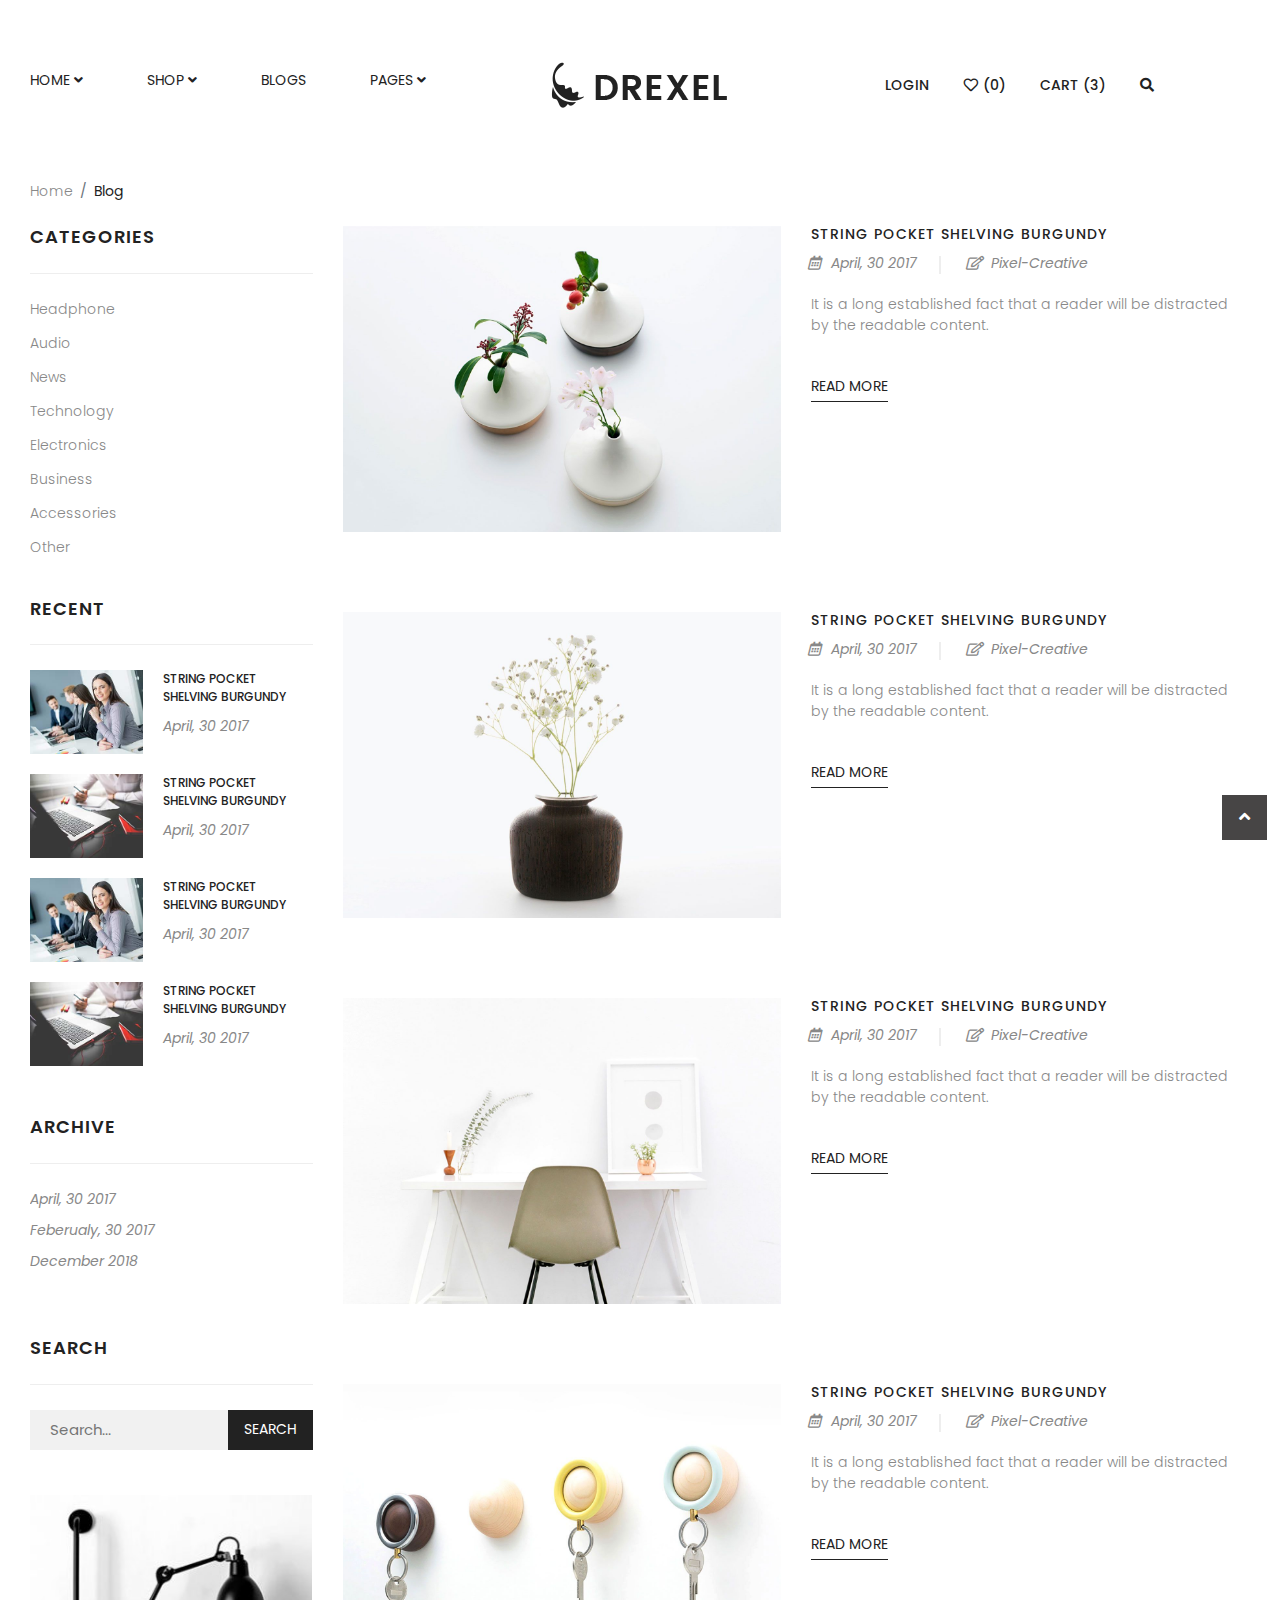
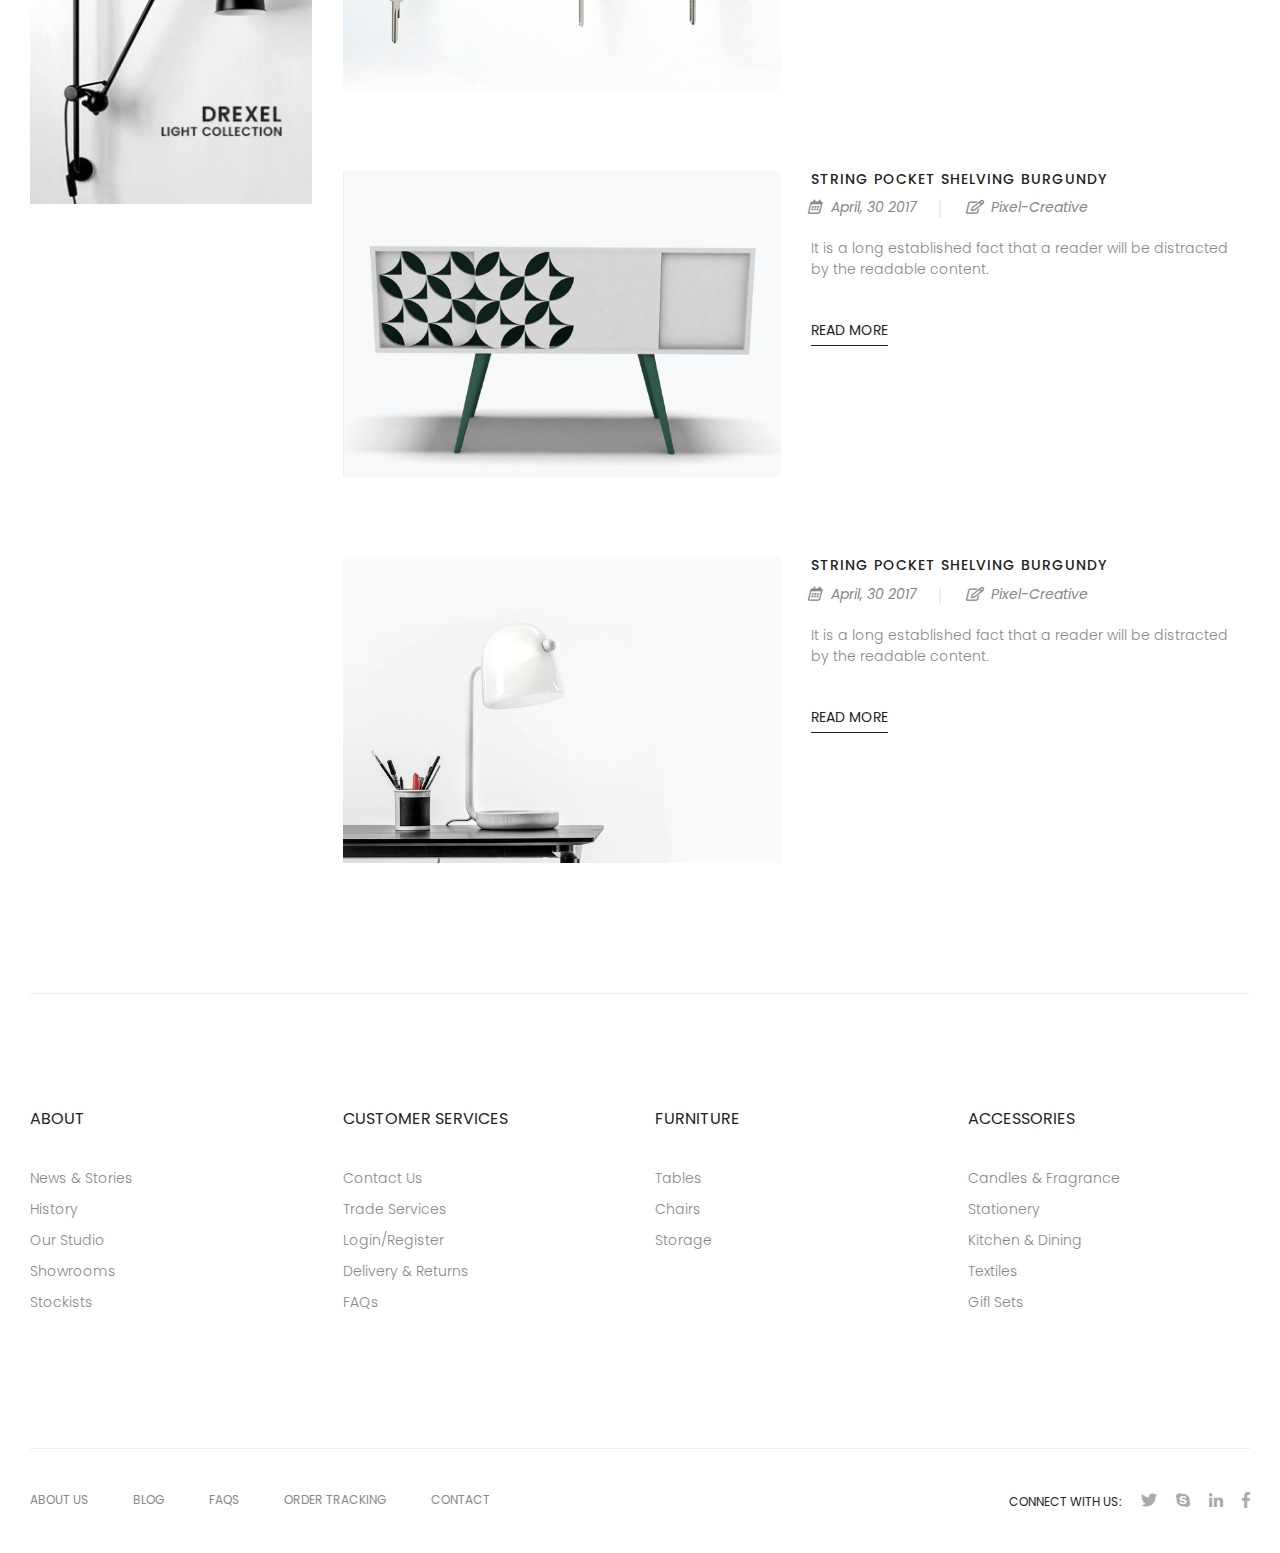
<file: blog.html>
<!doctype html>
<html class="no-js" lang="en">
    <head>
        <meta charset="utf-8">
        <meta http-equiv="x-ua-compatible" content="ie=edge">
        <title>Ecommerce psd Template</title>
        <meta name="description" content="">
        <meta name="viewport" content="width=device-width, initial-scale=1">
        <link rel="shortcut icon" href="assets/img/favicon.ico" type="image/x-icon"/>
        <!--=== Reset Css ===-->
        <link rel="stylesheet" href="assets/css/normalize.css">
        <!--=== Animate ===-->
        <link rel="stylesheet" href="assets/css/plugin/animate.css">
        <!--=== Hover Animation ===-->
        <link rel="stylesheet" href="assets/css/plugin/hover-min.css">
        <!--=== Bootstrap ===-->
        <link rel="stylesheet" href="assets/css/bootstrap.min.css">
        <!--=== Fontawesome icon ===-->
        <link rel="stylesheet" href="assets/css/fontawesome-all.min.css">
        <!--=== Ico font icon ===-->
        <link rel="stylesheet" href="assets/css/icofont.css">
        <!--=== Owl carousel ===-->
        <link rel="stylesheet" href="assets/css/plugin/owl.carousel.min.css">
        <!--=== Magnific PopUp ===-->
        <link rel="stylesheet" href="assets/css/plugin/magnific-popup.css">
        <link rel="stylesheet" href="assets/css/plugin/jquery-ui.min.css">
        <!--=== Meanmenu ===-->
        <link rel="stylesheet" href="assets/css/plugin/meanmenu.css">
        <link rel="stylesheet" href="assets/css/plugin/jqtree.css">
        <link rel="stylesheet" href="assets/css/plugin/nice-select.css">

        <!--=== Default Css ===-->
        <link rel="stylesheet" href="assets/css/default.css">
        <!--=== Main Css ===-->
        <link rel="stylesheet" href="assets/css/style.css">
        <!--=== Responsive Css ===-->
        <link rel="stylesheet" href="assets/css/responsive.css">
        <script src="assets/js/vendor/modernizr-2.8.3.min.js"></script>
    </head>
    <body>
        <!--[if lt IE 8]>
            <p class="browserupgrade">You are using an <strong>outdated</strong> browser. Please <a href="http://browsehappy.com/">upgrade your browser</a> to improve your experience.</p>
        <![endif]-->
        <!--===============================================================================-->
        
        <!--====== Header Start ======-->
        <header>
            <div class="header-area d-flex align-items-center sticky-header">
                <div class="container pos">
                    <div class="row">
                        <div class="col-xl-5 col-lg-6 col-md-9 static col-sm-12 col-12">
                            <div class="main-menu d-none d-md-block">
                                <nav>
                                    <ul>                                
                                        <li><a href="index.html">Home <i class="fas fa-angle-down"></i></a>
                                            <ul class="submenu">
                                                <li><a href="#">Home page 1</a></li>
                                                <li><a href="#">Home page 2</a>
                                                    <ul class="submenu">
                                                        <li><a href="#">Home page 1</a></li>
                                                        <li><a href="#">Home page 2</a></li>
                                                        <li><a href="#">Home page 3</a>
                                                            <ul class="submenu">
                                                                <li><a href="#">Home page 1</a></li>
                                                                <li><a href="#">Home page 2</a></li>
                                                                <li><a href="#">Home page 3</a></li>
                                                                <li><a href="#">Home page 4</a></li>
                                                                <li><a href="#">Home page 5</a></li>
                                                            </ul>
                                                        </li>
                                                        <li><a href="#">Home page 4</a></li>
                                                        <li><a href="#">Home page 5</a></li>
                                                    </ul>
                                                </li>
                                                <li><a href="#">Home page 3</a></li>
                                                <li><a href="#">Home page 4</a></li>
                                                <li><a href="#">Home page 5</a></li>
                                            </ul>
                                        </li>
                                        <li class="static"><a href="shop.html">Shop <i class="fas fa-angle-down"></i></a>
                                            <div class="mega-menu">
                                                <ul>
                                                    <li class="mega-title"><a href="#">Furniture</a></li>
                                                    <li><a href="#">Chairs</a></li>
                                                    <li><a href="#">Tables</a></li>
                                                    <li><a href="#">Office</a></li>
                                                    <li><a href="#">Storage</a></li>
                                                    <li><a href="#">Stools & Benches</a></li>
                                                </ul>
                                                <ul>
                                                    <li class="mega-title"><a href="#">Chairs & Sofas</a></li>
                                                    <li><a href="#">Sofas</a></li>
                                                    <li><a href="#">Lounge chairs & ottomans</a></li>
                                                    <li><a href="#">Sofa armchairs</a></li>
                                                    <li><a href="#">Sofa beds</a></li>
                                                    <li><a href="#">Chaise and day beds</a></li>
                                                </ul>
                                                <ul>
                                                   <li class="mega-title"><a href="#">Lighting</a></li>
                                                    <li><a href="#">Chairs</a></li>
                                                    <li><a href="#">Tables</a></li>
                                                    <li><a href="#">Office</a></li>
                                                    <li><a href="#">Storage</a></li>
                                                    <li><a href="#">Stools & Benches</a></li>
                                                </ul>
                                                <ul>
                                                   <li class="mega-title"><a href="#">For the home</a></li>
                                                    <li><a href="#">Chairs</a></li>
                                                    <li><a href="#">Tables</a></li>
                                                    <li><a href="#">Office</a></li>
                                                    <li><a href="#">Storage</a></li>
                                                    <li><a href="#">Stools & Benches</a></li>
                                                </ul>
                                            </div>
                                        </li>
                                        <li><a href="blog.html">Blogs</a></li>
                                        <li><a href="#">Pages <i class="fas fa-angle-down"></i></a>
                                            <ul class="submenu">
                                                <li><a href="about.html">About us</a></li>
                                                <li><a href="contact.html">Contact us</a></li>
                                                <li><a href="faq.html">F.A.Q.'s</a></li>
                                                <li><a href="404-Page.html">Page 404</a></li>
                                                <li><a href="portfolio.html">Portfolio</a></li>
                                         </ul>
                                        </li>
                                    </ul>
                                </nav>
                            </div> <!-- /.main-menu -->
                            <div class="mobile-menu d-md-none">
                                <nav id="mobile-menu">
                                    <ul>                                
                                        <li><a href="index.html">Home <i class="fas fa-angle-down"></i></a>
                                            <ul class="submenu">
                                                <li><a href="#">Home page 1</a></li>
                                                <li><a href="#">Home page 2</a>
                                                    <ul class="submenu">
                                                        <li><a href="#">Home page 1</a></li>
                                                        <li><a href="#">Home page 2</a></li>
                                                        <li><a href="#">Home page 3</a>
                                                            <ul class="submenu">
                                                                <li><a href="#">Home page 1</a></li>
                                                                <li><a href="#">Home page 2</a></li>
                                                                <li><a href="#">Home page 3</a></li>
                                                                <li><a href="#">Home page 4</a></li>
                                                                <li><a href="#">Home page 5</a></li>
                                                            </ul>
                                                        </li>
                                                        <li><a href="#">Home page 4</a></li>
                                                        <li><a href="#">Home page 5</a></li>
                                                    </ul>
                                                </li>
                                                <li><a href="#">Home page 3</a></li>
                                                <li><a href="#">Home page 4</a></li>
                                                <li><a href="#">Home page 5</a></li>
                                            </ul>
                                        </li>
                                        <li class="static"><a href="#">Feature <i class="fas fa-angle-down"></i></a>
                                                <div class="mega-menu">
                                                    <ul>
                                                        <li><a href="#">Furniture</a>
                                                            <ul>
                                                                <li><a href="#">Chairs</a></li>
                                                                <li><a href="#">Tables</a></li>
                                                                <li><a href="#">Office</a></li>
                                                                <li><a href="#">Storage</a></li>
                                                                <li><a href="#">Stools & Benches</a></li>
                                                            </ul>
                                                        </li>
                                                        <li><a href="#">Chairs & Sofas</a>
                                                            <ul>
                                                                <li><a href="#">Sofas</a></li>
                                                                <li><a href="#">Lounge chairs & ottomans</a></li>
                                                                <li><a href="#">Sofa armchairs</a></li>
                                                                <li><a href="#">Sofa beds</a></li>
                                                                <li><a href="#">Chaise and day beds</a></li>
                                                            </ul>
                                                        </li>
                                                        <li><a href="#">Lighting</a>
                                                            <ul>
                                                                <li><a href="#">Chairs</a></li>
                                                                <li><a href="#">Tables</a></li>
                                                                <li><a href="#">Office</a></li>
                                                                <li><a href="#">Storage</a></li>
                                                                <li><a href="#">Stools & Benches</a></li>
                                                            </ul>
                                                        </li>
                                                        <li><a href="#">For the home</a>
                                                            <ul>
                                                                <li><a href="#">Chairs</a></li>
                                                                <li><a href="#">Tables</a></li>
                                                                <li><a href="#">Office</a></li>
                                                                <li><a href="#">Storage</a></li>
                                                                <li><a href="#">Stools & Benches</a></li>
                                                            </ul>
                                                        </li>
                                                    </ul>
                                                </div> <!-- /.Mega Menu -->
                                            </li>
                                            <li><a href="blog.html">Blogs</a></li>
                                            <li><a href="#">Pages</a>
                                                <ul class="submenu">
                                                    <li><a href="about.html">About us</a></li>
                                                    <li><a href="contact.html">Contact us</a></li>
                                                    <li><a href="faq.html">F.A.Q.'s</a></li>
                                                    <li><a href="404-Page.html">Page 404</a></li>
                                                    <li><a href="portfolio.html">Portfolio</a></li>
                                                </ul>
                                            </li>
                                        </ul>
                                    </nav> 
                                </div>
                        </div> <!-- /.col -->
                        <div class="col-xl-2 col-lg-2 col-md-3 col-sm-12 col-12 d-flex align-items-center">
                            <div class="logo">
                                <a href="index.html"><img src="assets/img/logo.png" alt="logo"></a>
                            </div>
                        </div>
                        <div class="col-xl-5 col-lg-4 col-md-12 col-sm-12 col-12 d-flex justify-content-sm-end justify-content-md-center justify-content-end">
                            <div class="header-right">
                                <ul>
                                    <li><a href="#">Login</a></li>
                                    <li><a href="#"><i class="far fa-heart"></i> (0)</a></li>
                                    <li><a href="#">Cart (3)</a>
                                        <ul class="minicart">
                                            <li>
                                                <div class="cart-img">
                                                    <a href="#"><img src="assets/img/cart/cart1.jpg" alt="cart"></a>
                                                </div>
                                                <div class="cart-content">
                                                    <a href="#"><h3>Water Repellent Parka</h3></a>
                                                    <span class="new-price">$ 229.9</span>
                                                    <span><del>$239.9</del></span>
                                                </div>
                                                <div class="del-icon">
                                                    <i class="far fa-trash-alt"></i>
                                                </div>
                                            </li>
                                            <li>
                                                <div class="cart-img">
                                                    <a href="#"><img src="assets/img/cart/cart2.jpg" alt="cart"></a>
                                                </div>
                                                <div class="cart-content">
                                                    <a href="#"><h3>Water Repellent Parka</h3></a>
                                                    <span class="new-price">$ 229.9</span>
                                                    <span><del>$239.9</del></span>
                                                </div>
                                                <div class="del-icon">
                                                    <i class="far fa-trash-alt"></i>
                                                </div>
                                            </li>
                                            <li>
                                                <div class="cart-img">
                                                    <a href="#"><img src="assets/img/cart/cart3.jpg" alt="cart"></a>
                                                </div>
                                                <div class="cart-content">
                                                    <a href="#"><h3>Water Repellent Parka</h3></a>
                                                    <span class="new-price">$ 229.9</span>
                                                    <span><del>$239.9</del></span>
                                                </div>
                                                <div class="del-icon">
                                                    <i class="far fa-trash-alt"></i>
                                                </div>
                                            </li>
                                            <li>
                                                <div class="cart-price">
                                                    <span class="float-left total">Total:</span>
                                                    <span class="float-right price">$ 689.8</span>
                                                </div>
                                            </li>
                                            <li>
                                                <div class="chekout">
                                                    <a href="#">Check out</a>
                                                </div>
                                            </li>
                                        </ul>
                                    </li>
                                    <li><a href="#"><i class="fas fa-search"></i></a>
                                        <div class="search-form">
                                            <form action="#">
                                                <input type="text" placeholder="Search">
                                                <button><i class="fas fa-search"></i></button>
                                            </form>
                                        </div> <!-- /.search-form -->
                                    </li>
                                </ul>
                            </div> <!-- /.header-right -->
                        </div> <!-- /.col -->
                    </div> <!-- /.row -->
                </div> <!-- /.container -->
            </div> <!-- /.header-area -->
        </header>
        <!--====== Header End ======-->
        
        <!--====== Shop area Start ======-->
        <section class="blog-area pb-130">
            <div class="container">
                <div class="row">
                    <div class="col-xl-12">
                        <div class="shop-breadcrumb">
                            <nav aria-label="breadcrumb">
                              <ol class="breadcrumb">
                                <li class="breadcrumb-item"><a href="#">Home</a></li>
                                <li class="breadcrumb-item active">Blog</li>
                              </ol>
                            </nav>
                        </div>
                    </div>
                </div>
                <div class="row">
                    <div class="col-xl-3 col-lg-3 col-md-6 col-sm-12">
                        <div class="blog-left-widget">
                            <aside>
                                <div class="blog-categories">
                                    <div class="categories-title blog">
                                        <h2>categories</h2>
                                    </div> <!-- /.categories-title -->
                                    <div class="blog-left-sidebar">
                                        <div class="categories-content blog">
                                            <ul>
                                                <li><a href="#">Headphone</a></li>
                                                <li><a href="#">Audio</a></li>
                                                <li><a href="#">News</a></li>
                                                <li><a href="#">Technology</a></li>
                                                <li><a href="#">Electronics</a></li>
                                                <li><a href="#">Business</a></li>
                                                <li><a href="#">Accessories</a></li>
                                                <li><a href="#">Other</a></li>
                                            </ul>
                                        </div> <!-- /.categories-content -->
                                    </div> <!-- /.blog-left-sidebar -->
                                </div> <!-- /.blog-categories -->
                                <div class="blog-left-sidebar blog-pb">
                                    <div class="categories-title blog">
                                        <h2>Recent</h2>
                                    </div> <!-- /.categories-title -->
                                    <div class="recent-blog">
                                        <div class="blog-recent-content mb-20">
                                            <div class="blog-image">
                                                <a href="#"><img src="assets/img/blog/blog1.jpg" alt="blog"></a>
                                            </div> <!-- /.blog-image -->
                                            <div class="blog-content">
                                                <a href="#"><h3>String Pocket Shelving Burgundy</h3></a>
                                                <div class="blog-meta">
                                                    <span>April, 30 2017</span>
                                                </div> <!-- /.blog-meta -->
                                            </div> <!-- /.blog-content -->
                                        </div> <!-- /.blog-recent-content -->
                                    </div> <!-- /.recent-blog -->
                                    <div class="recent-blog">
                                        <div class="blog-recent-content mb-20">
                                            <div class="blog-image">
                                                <a href="#"><img src="assets/img/blog/blog2.jpg" alt="blog"></a>
                                            </div> <!-- /.blog-image -->
                                            <div class="blog-content">
                                                <a href="#"><h3>String Pocket Shelving Burgundy</h3></a>
                                                <div class="blog-meta">
                                                    <span>April, 30 2017</span>
                                                </div> <!-- /.blog-meta -->
                                            </div> <!-- /.blog-content -->
                                        </div> <!-- /.blog-recent-content -->
                                    </div> <!-- /.recent-blog -->
                                    <div class="recent-blog mb-20">
                                        <div class="blog-recent-content">
                                            <div class="blog-image">
                                                <a href="#"><img src="assets/img/blog/blog1.jpg" alt="blog"></a>
                                            </div> <!-- /.blog-image -->
                                            <div class="blog-content">
                                                <a href="#"><h3>String Pocket Shelving Burgundy</h3></a>
                                                <div class="blog-meta">
                                                    <span>April, 30 2017</span>
                                                </div> <!-- /.blog-meta -->
                                            </div> <!-- /.blog-content -->
                                        </div> <!-- /.blog-recent-content -->
                                    </div> <!-- /.recent-blog -->
                                    <div class="recent-blog">
                                        <div class="blog-recent-content">
                                            <div class="blog-image">
                                                <a href="#"><img src="assets/img/blog/blog2.jpg" alt="blog"></a>
                                            </div> <!-- /.blog-image -->
                                            <div class="blog-content">
                                                <a href="#"><h3>String Pocket Shelving Burgundy</h3></a>
                                                <div class="blog-meta">
                                                    <span>April, 30 2017</span>
                                                </div> <!-- /.blog-meta -->
                                            </div> <!-- /.blog-content -->
                                        </div> <!-- /.blog-recent-content -->
                                    </div> <!-- /.recent-blog -->
                                </div> <!-- /.blog-left-sidebar -->
                                <div class="blog-left-sidebar">
                                     <div class="categories-title blog">
                                        <h2>Archive</h2>
                                    </div> <!-- /.categories-title -->
                                    <div class="blog-archive">
                                        <ul>
                                            <li><a href="#">April, 30 2017</a></li>
                                            <li><a href="#">Feberualy, 30 2017</a></li>
                                            <li><a href="#">December 2018</a></li>
                                        </ul>
                                    </div> <!-- /.blog-archive -->
                                </div> <!-- /.shop-left-sidebar -->
                                 <div class="blog-left-sidebar">
                                    <div class="blog-search-wrapper pt-55">
                                        <div class="categories-title blog">
                                            <h2>Search</h2>
                                        </div> <!-- /.categories-title -->
                                        <div class="blog-search">
                                            <form action="#">
                                                <input type="text" placeholder="Search...">
                                                <button type="submit">Search</button>
                                            </form>
                                        </div> <!-- /.blog-search -->
                                    </div> <!-- /.blog-search-wrapper -->
                                </div> <!-- /.blog-left-sidebar -->
                                <div class="blog-left-sidebar">
                                    <div class="compare-image mt-45">
                                        <img src="assets/img/shop/compare.jpg" alt="Compare">
                                    </div>
                                 </div> <!-- /.shop-left-sidebar -->
                            </aside>
                        </div> <!-- /.blog-left-widget -->
                    </div>
                    <div class="col-xl-9 col-lg-9 col-md-6 col-sm-12">
                        <div class="post-wrapper mb-80">
                            <div class="row">
                                <div class="col-xl-6 col-lg-6 col-sm-12">
                                    <div class="post-thumb">
                                        <a href="post.html"><img src="assets/img/blog/post-thumb1.jpg" alt="post"></a>
                                    </div>  <!-- /.post-thumb -->
                                </div>
                                <div class="col-xl-6 col-lg-6 col-sm-12">
                                    <div class="post-info">
                                        <a href="post.html"><h3>String Pocket Shelving Burgundy</h3></a>
                                        <div class="post-meta">
                                            <span class="post-date">April, 30 2017</span>
                                            <span class="post-author">Pixel-Creative</span>
                                        </div> <!-- /.post-meta" -->
                                        <p>It is a long established fact that a reader will be distracted by the readable content.</p>
                                        <a href="#" class="default-btn">Read more</a>
                                    </div> <!-- /.post-info -->
                                </div>
                            </div> <!-- /.row -->
                        </div> <!-- /.post-wrapper -->
                        <div class="post-wrapper mb-80">
                            <div class="row">
                                <div class="col-xl-6 col-lg-6 col-sm-12">
                                    <div class="post-thumb">
                                        <a href="post.html"><img src="assets/img/blog/post-thumb2.jpg" alt="post"></a>
                                    </div>  <!-- /.post-thumb -->
                                </div>
                                <div class="col-xl-6 col-lg-6 col-sm-12">
                                    <div class="post-info">
                                        <a href="post.html"><h3>String Pocket Shelving Burgundy</h3></a>
                                        <div class="post-meta">
                                            <span class="post-date">April, 30 2017</span>
                                            <span class="post-author">Pixel-Creative</span>
                                        </div> <!-- /.post-meta" -->
                                        <p>It is a long established fact that a reader will be distracted by the readable content.</p>
                                        <a href="#" class="default-btn">Read more</a>
                                    </div> <!-- /.post-info -->
                                </div>
                            </div> <!-- /.row -->
                        </div> <!-- /.post-wrapper -->
                        <div class="post-wrapper mb-80">
                            <div class="row">
                                <div class="col-xl-6 col-lg-6 col-sm-12">
                                    <div class="post-thumb">
                                        <a href="post.html"><img src="assets/img/blog/post-thumb3.jpg" alt="post"></a>
                                    </div>  <!-- /.post-thumb -->
                                </div>
                                <div class="col-xl-6 col-lg-6 col-sm-12">
                                    <div class="post-info">
                                        <a href="post.html"><h3>String Pocket Shelving Burgundy</h3></a>
                                        <div class="post-meta">
                                            <span class="post-date">April, 30 2017</span>
                                            <span class="post-author">Pixel-Creative</span>
                                        </div> <!-- /.post-meta" -->
                                        <p>It is a long established fact that a reader will be distracted by the readable content.</p>
                                        <a href="#" class="default-btn">Read more</a>
                                    </div> <!-- /.post-info -->
                                </div>
                            </div> <!-- /.row -->
                        </div> <!-- /.post-wrapper -->
                        <div class="post-wrapper mb-80">
                            <div class="row">
                                <div class="col-xl-6 col-lg-6 col-sm-12">
                                    <div class="post-thumb">
                                        <a href="post.html"><img src="assets/img/blog/post-thumb4.jpg" alt="post"></a>
                                    </div>  <!-- /.post-thumb -->
                                </div>
                                <div class="col-xl-6 col-lg-6 col-sm-12">
                                    <div class="post-info">
                                        <a href="post.html"><h3>String Pocket Shelving Burgundy</h3></a>
                                        <div class="post-meta">
                                            <span class="post-date">April, 30 2017</span>
                                            <span class="post-author">Pixel-Creative</span>
                                        </div> <!-- /.post-meta" -->
                                        <p>It is a long established fact that a reader will be distracted by the readable content.</p>
                                        <a href="#" class="default-btn">Read more</a>
                                    </div> <!-- /.post-info -->
                                </div>
                            </div> <!-- /.row -->
                        </div> <!-- /.post-wrapper -->
                        <div class="post-wrapper mb-80">
                            <div class="row">
                                <div class="col-xl-6 col-lg-6 col-sm-12">
                                    <div class="post-thumb">
                                        <a href="post.html"><img src="assets/img/blog/post-thumb5.jpg" alt="post"></a>
                                    </div>  <!-- /.post-thumb -->
                                </div>
                                <div class="col-xl-6 col-lg-6 col-sm-12">
                                    <div class="post-info">
                                        <a href="post.html"><h3>String Pocket Shelving Burgundy</h3></a>
                                        <div class="post-meta">
                                            <span class="post-date">April, 30 2017</span>
                                            <span class="post-author">Pixel-Creative</span>
                                        </div> <!-- /.post-meta" -->
                                        <p>It is a long established fact that a reader will be distracted by the readable content.</p>
                                        <a href="#" class="default-btn">Read more</a>
                                    </div> <!-- /.post-info -->
                                </div>
                            </div> <!-- /.row -->
                        </div> <!-- /.post-wrapper -->
                        <div class="post-wrapper">
                            <div class="row">
                                <div class="col-xl-6 col-lg-6 col-sm-12">
                                    <div class="post-thumb">
                                        <a href="post.html"><img src="assets/img/blog/post-thumb6.jpg" alt="post"></a>
                                    </div>  <!-- /.post-thumb -->
                                </div>
                                <div class="col-xl-6 col-lg-6 col-sm-12">
                                    <div class="post-info">
                                        <a href="post.html"><h3>String Pocket Shelving Burgundy</h3></a>
                                        <div class="post-meta">
                                            <span class="post-date">April, 30 2017</span>
                                            <span class="post-author">Pixel-Creative</span>
                                        </div> <!-- /.post-meta" -->
                                        <p>It is a long established fact that a reader will be distracted by the readable content.</p>
                                        <a href="#" class="default-btn">Read more</a>
                                    </div> <!-- /.post-info -->
                                </div>
                            </div> <!-- /.row -->
                        </div> <!-- /.post-wrapper -->
                    </div> <!-- /.col -->
                </div> <!-- /.row -->
            </div> <!-- /.container -->
        </section> <!-- /.blog-area -->
        <!--====== Shop area End ======-->


        <!--====== Footer area Start ======-->
        <footer>
            <div class="footer-top pb-105">
                <div class="container">
                    <div class="footer-wrapper pt-115">
                        <div class="row">
                            <div class="col-xl-3 col-lg-3 col-md-6 mb-30">
                                <div class="footer-widget">
                                    <h3>About</h3>
                                    <ul>
                                        <li><a href="#">News & Stories</a></li>
                                        <li><a href="#">History</a></li>
                                        <li><a href="#">Our Studio</a></li>
                                        <li><a href="#">Showrooms</a></li>
                                        <li><a href="#">Stockists</a></li>
                                    </ul>
                                </div> <!-- /.footer-widget -->
                            </div> <!-- /.col -->
                            <div class="col-xl-3 col-lg-3 col-md-6 mb-30">
                                <div class="footer-widget">
                                    <h3>Customer services</h3>
                                    <ul>
                                        <li><a href="#">Contact Us</a></li>
                                        <li><a href="#">Trade Services</a></li>
                                        <li><a href="#">Login/Register</a></li>
                                        <li><a href="#">Delivery & Returns</a></li>
                                        <li><a href="#">FAQs</a></li>
                                    </ul>
                                </div> <!-- /.footer-widget -->
                            </div> <!-- /.col -->
                            <div class="col-xl-3 col-lg-3 col-md-6 mb-30">
                                <div class="footer-widget">
                                    <h3>Furniture</h3>
                                    <ul>
                                        <li><a href="#">Tables</a></li>
                                        <li><a href="#">Chairs</a></li>
                                        <li><a href="#">Storage</a></li>
                                    </ul>
                                </div> <!-- /.footer-widget -->
                            </div> <!-- /.col -->
                            <div class="col-xl-3 col-lg-3 col-md-6 mb-30">
                                <div class="footer-widget">
                                    <h3>Accessories</h3>
                                    <ul>
                                        <li><a href="#">Candles & Fragrance</a></li>
                                        <li><a href="#">Stationery</a></li>
                                        <li><a href="#">Kitchen & Dining</a></li>
                                        <li><a href="#">Textiles</a></li>
                                        <li><a href="#">Gifl Sets</a></li>
                                    </ul>
                                </div> <!-- /.footer-widget -->
                            </div> <!-- /.col -->
                        </div> <!-- /.row -->
                    </div> <!-- /.footer-wrapper -->
                </div> <!-- /.container -->
            </div> <!-- /.footer-top -->
            <div class="copyright-area">
                <div class="container">
                    <div class="copyright-wrapper pt-40 pb-40">
                        <div class="row">
                            <div class="col-xl-6 col-lg-5 col-md-7 col-sm-12 text-sm-center text-md-left">
                                <div class="footer-menu">
                                    <nav>
                                        <ul>                               
                                            <li><a href="#">About Us</a></li>
                                            <li><a href="#">Blog</a></li>
                                            <li><a href="#">FAQs</a></li>
                                            <li><a href="#">Order Tracking </a></li>
                                            <li><a href="#">Contact</a></li>
                                        </ul>
                                    </nav>
                                </div> <!-- /.footer-menu -->
                            </div> <!-- /.col -->
                            <div class="col-xl-6 col-lg-5 col-md-5 col-sm-12">
                                <div class="footer-social text-sm-center text-md-right">
                                    <span>Connect with us:</span>
                                    <a href="#"><i class="fab fa-twitter"></i></a>
                                    <a href="#"><i class="fab fa-skype"></i></a>
                                    <a href="#"><i class="fab fa-linkedin-in"></i></a>
                                    <a href="#"><i class="fab fa-facebook-f"></i></a>

                                </div> <!-- /.footer-social -->
                            </div> <!-- /.col -->
                        </div> <!-- /.row -->
                    </div> <!-- /.row -->
                </div> <!-- /.copyright-wrapper -->
            </div> <!-- /.copyright-area" -->
        </footer>    
        <!--====== Footer area End ======-->

        <!-- Scroll up btn -->
        <div class="scroll_top_btn">
            <i class="fas fa-angle-up"></i>
        </div> <!-- /.scroll-up -->


            

        <!--==================================================================-->
        <script src="assets/js/jquery-3.2.0.min.js"></script>
        <script>window.jQuery || document.write('<script src="assets/js/vendor/jquery-1.12.0.min.js"><\/script>')</script>
        <!--=== All Plugin ===-->
        <script src="assets/js/bootstrap.min.js"></script>
        <script src="assets/js/popper.min.js"></script>
        <script src="assets/js/plugin/wow.min.js"></script>
        <script src="assets/js/plugin/owl.carousel.min.js"></script>
        <script src="assets/js/plugin/jquery.meanmenu.min.js"></script>
        <script src="assets/js/plugin/tree.jquery.js"></script>
        <script src="assets/js/plugin/jquery.magnific-popup.min.js"></script>
        <script src="assets/js/plugin/jquery.nice-select.min.js"></script>
        <script src="assets/js/plugin/jquery-ui.min.js"></script>


        <!--=== All Active ===-->
        <script src="assets/js/main.js"></script>
         <script>
            $(window).scroll(function() {
                if ($(this).scrollTop() > 350) {
                    $(".scroll_top_btn").fadeIn();
                } else {
                    $(".scroll_top_btn").fadeOut();
                }
            })
            $(".scroll_top_btn").click(function() {
                $("html, body").animate({
                    scrollTop:0
                }, 1000)
            });
        </script>

        <!-- Google Analytics: change UA-XXXXX-X to be your site's ID. -->
        <script>
            (function(b,o,i,l,e,r){b.GoogleAnalyticsObject=l;b[l]||(b[l]=
            function(){(b[l].q=b[l].q||[]).push(arguments)});b[l].l=+new Date;
            e=o.createElement(i);r=o.getElementsByTagName(i)[0];
            e.src='https://www.google-analytics.com/analytics.js';
            r.parentNode.insertBefore(e,r)}(window,document,'script','ga'));
            ga('create','UA-XXXXX-X','auto');ga('send','pageview');
        </script>
        <script>
            
        </script>
          
    </body>
</html>
</file>
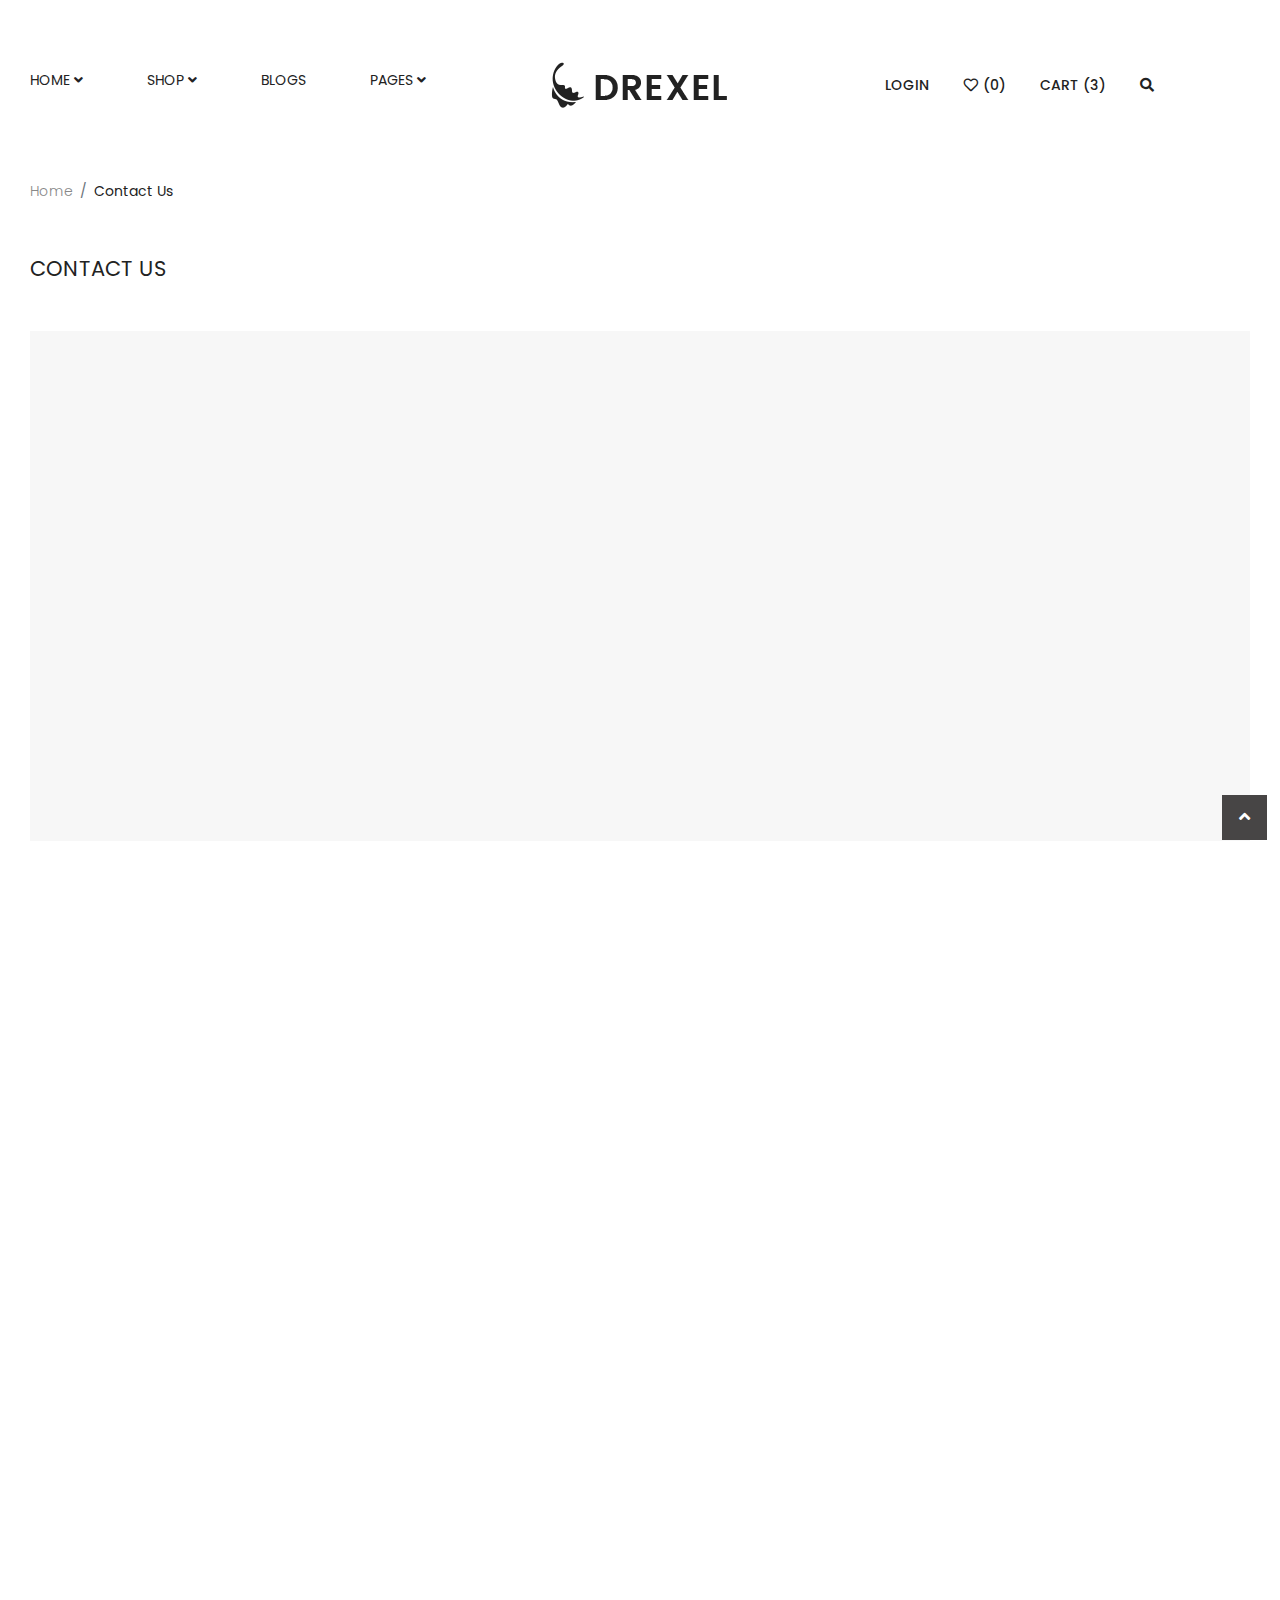
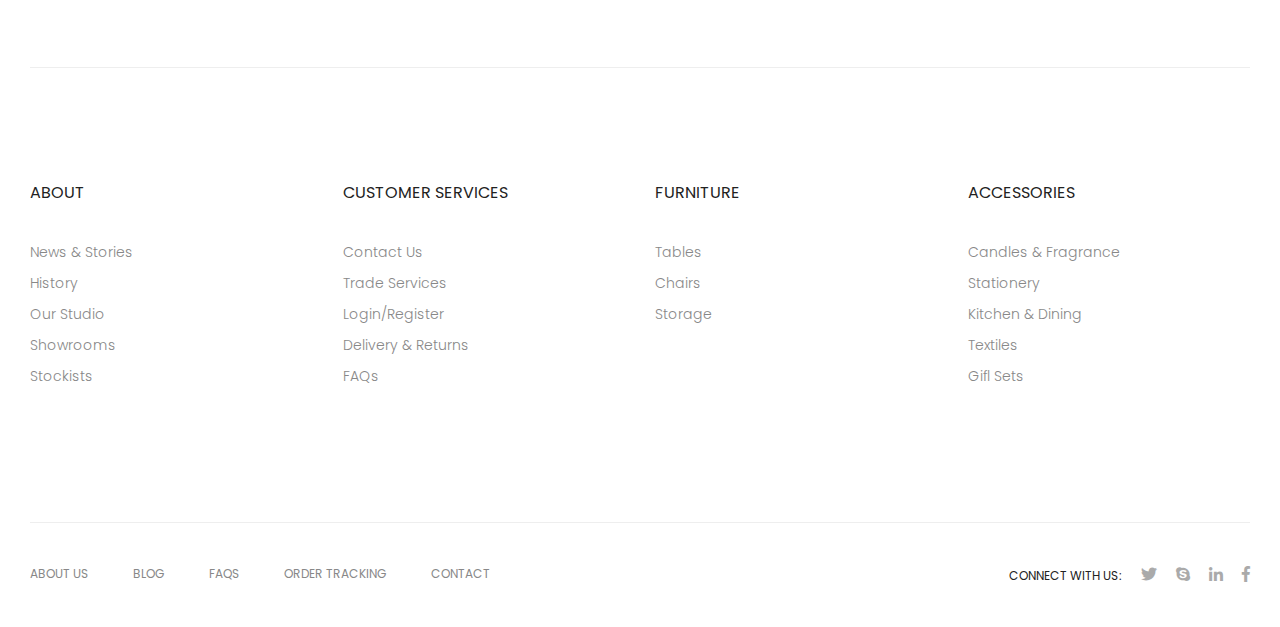
<file: contact.html>
<!doctype html>
<html class="no-js" lang="en">
    <head>
        <meta charset="utf-8">
        <meta http-equiv="x-ua-compatible" content="ie=edge">
        <title>Ecommerce psd Template</title>
        <meta name="description" content="">
        <meta name="viewport" content="width=device-width, initial-scale=1">
        <link rel="shortcut icon" href="assets/img/favicon.ico" type="image/x-icon"/>
        <!--=== Reset Css ===-->
        <link rel="stylesheet" href="assets/css/normalize.css">
        <!--=== Animate ===-->
        <link rel="stylesheet" href="assets/css/plugin/animate.css">
        <!--=== Hover Animation ===-->
        <link rel="stylesheet" href="assets/css/plugin/hover-min.css">
        <!--=== Bootstrap ===-->
        <link rel="stylesheet" href="assets/css/bootstrap.min.css">
        <!--=== Fontawesome icon ===-->
        <link rel="stylesheet" href="assets/css/fontawesome-all.min.css">
        <!--=== Ico font icon ===-->
        <link rel="stylesheet" href="assets/css/icofont.css">
        <!--=== Owl carousel ===-->
        <link rel="stylesheet" href="assets/css/plugin/owl.carousel.min.css">
        <!--=== Magnific PopUp ===-->
        <link rel="stylesheet" href="assets/css/plugin/magnific-popup.css">
        <link rel="stylesheet" href="assets/css/plugin/jquery-ui.min.css">
        <!--=== Meanmenu ===-->
        <link rel="stylesheet" href="assets/css/plugin/meanmenu.css">
        <link rel="stylesheet" href="assets/css/plugin/jqtree.css">
        <link rel="stylesheet" href="assets/css/plugin/nice-select.css">

        <!--=== Default Css ===-->
        <link rel="stylesheet" href="assets/css/default.css">
        <!--=== Main Css ===-->
        <link rel="stylesheet" href="assets/css/style.css">
        <!--=== Responsive Css ===-->
        <link rel="stylesheet" href="assets/css/responsive.css">
        <script src="assets/js/vendor/modernizr-2.8.3.min.js"></script>
    </head>
    <body>
        <!--[if lt IE 8]>
            <p class="browserupgrade">You are using an <strong>outdated</strong> browser. Please <a href="http://browsehappy.com/">upgrade your browser</a> to improve your experience.</p>
        <![endif]-->
        <!--===============================================================================-->
        
        <!--====== Header Start ======-->
        <header>
            <div class="header-area d-flex align-items-center sticky-header">
                <div class="container pos">
                    <div class="row">
                        <div class="col-xl-5 col-lg-6 col-md-9 static col-sm-12 col-12">
                            <div class="main-menu d-none d-md-block">
                                <nav>
                                    <ul>                                
                                        <li><a href="index.html">Home <i class="fas fa-angle-down"></i></a>
                                            <ul class="submenu">
                                                <li><a href="#">Home page 1</a></li>
                                                <li><a href="#">Home page 2</a>
                                                    <ul class="submenu">
                                                        <li><a href="#">Home page 1</a></li>
                                                        <li><a href="#">Home page 2</a></li>
                                                        <li><a href="#">Home page 3</a>
                                                            <ul class="submenu">
                                                                <li><a href="#">Home page 1</a></li>
                                                                <li><a href="#">Home page 2</a></li>
                                                                <li><a href="#">Home page 3</a></li>
                                                                <li><a href="#">Home page 4</a></li>
                                                                <li><a href="#">Home page 5</a></li>
                                                            </ul>
                                                        </li>
                                                        <li><a href="#">Home page 4</a></li>
                                                        <li><a href="#">Home page 5</a></li>
                                                    </ul>
                                                </li>
                                                <li><a href="#">Home page 3</a></li>
                                                <li><a href="#">Home page 4</a></li>
                                                <li><a href="#">Home page 5</a></li>
                                            </ul>
                                        </li>
                                        <li class="static"><a href="shop.html">Shop <i class="fas fa-angle-down"></i></a>
                                            <div class="mega-menu">
                                                <ul>
                                                    <li class="mega-title"><a href="#">Furniture</a></li>
                                                    <li><a href="#">Chairs</a></li>
                                                    <li><a href="#">Tables</a></li>
                                                    <li><a href="#">Office</a></li>
                                                    <li><a href="#">Storage</a></li>
                                                    <li><a href="#">Stools & Benches</a></li>
                                                </ul>
                                                <ul>
                                                    <li class="mega-title"><a href="#">Chairs & Sofas</a></li>
                                                    <li><a href="#">Sofas</a></li>
                                                    <li><a href="#">Lounge chairs & ottomans</a></li>
                                                    <li><a href="#">Sofa armchairs</a></li>
                                                    <li><a href="#">Sofa beds</a></li>
                                                    <li><a href="#">Chaise and day beds</a></li>
                                                </ul>
                                                <ul>
                                                   <li class="mega-title"><a href="#">Lighting</a></li>
                                                    <li><a href="#">Chairs</a></li>
                                                    <li><a href="#">Tables</a></li>
                                                    <li><a href="#">Office</a></li>
                                                    <li><a href="#">Storage</a></li>
                                                    <li><a href="#">Stools & Benches</a></li>
                                                </ul>
                                                <ul>
                                                   <li class="mega-title"><a href="#">For the home</a></li>
                                                    <li><a href="#">Chairs</a></li>
                                                    <li><a href="#">Tables</a></li>
                                                    <li><a href="#">Office</a></li>
                                                    <li><a href="#">Storage</a></li>
                                                    <li><a href="#">Stools & Benches</a></li>
                                                </ul>
                                            </div>
                                        </li>
                                        <li><a href="blog.html">Blogs</a></li>
                                        <li><a href="#">Pages <i class="fas fa-angle-down"></i></a>
                                            <ul class="submenu">
                                                <li><a href="about.html">About us</a></li>
                                                <li><a href="contact.html">Contact us</a></li>
                                                <li><a href="faq.html">F.A.Q.'s</a></li>
                                                <li><a href="404-Page.html">Page 404</a></li>
                                                <li><a href="portfolio.html">Portfolio</a></li>
                                         </ul>
                                        </li>
                                    </ul>
                                </nav>
                            </div> <!-- /.main-menu -->
                            <div class="mobile-menu d-md-none">
                                <nav id="mobile-menu">
                                    <ul>                                
                                        <li><a href="index.html">Home <i class="fas fa-angle-down"></i></a>
                                            <ul class="submenu">
                                                <li><a href="#">Home page 1</a></li>
                                                <li><a href="#">Home page 2</a>
                                                    <ul class="submenu">
                                                        <li><a href="#">Home page 1</a></li>
                                                        <li><a href="#">Home page 2</a></li>
                                                        <li><a href="#">Home page 3</a>
                                                            <ul class="submenu">
                                                                <li><a href="#">Home page 1</a></li>
                                                                <li><a href="#">Home page 2</a></li>
                                                                <li><a href="#">Home page 3</a></li>
                                                                <li><a href="#">Home page 4</a></li>
                                                                <li><a href="#">Home page 5</a></li>
                                                            </ul>
                                                        </li>
                                                        <li><a href="#">Home page 4</a></li>
                                                        <li><a href="#">Home page 5</a></li>
                                                    </ul>
                                                </li>
                                                <li><a href="#">Home page 3</a></li>
                                                <li><a href="#">Home page 4</a></li>
                                                <li><a href="#">Home page 5</a></li>
                                            </ul>
                                        </li>
                                        <li class="static"><a href="#">Feature <i class="fas fa-angle-down"></i></a>
                                                <div class="mega-menu">
                                                    <ul>
                                                        <li><a href="#">Furniture</a>
                                                            <ul>
                                                                <li><a href="#">Chairs</a></li>
                                                                <li><a href="#">Tables</a></li>
                                                                <li><a href="#">Office</a></li>
                                                                <li><a href="#">Storage</a></li>
                                                                <li><a href="#">Stools & Benches</a></li>
                                                            </ul>
                                                        </li>
                                                        <li><a href="#">Chairs & Sofas</a>
                                                            <ul>
                                                                <li><a href="#">Sofas</a></li>
                                                                <li><a href="#">Lounge chairs & ottomans</a></li>
                                                                <li><a href="#">Sofa armchairs</a></li>
                                                                <li><a href="#">Sofa beds</a></li>
                                                                <li><a href="#">Chaise and day beds</a></li>
                                                            </ul>
                                                        </li>
                                                        <li><a href="#">Lighting</a>
                                                            <ul>
                                                                <li><a href="#">Chairs</a></li>
                                                                <li><a href="#">Tables</a></li>
                                                                <li><a href="#">Office</a></li>
                                                                <li><a href="#">Storage</a></li>
                                                                <li><a href="#">Stools & Benches</a></li>
                                                            </ul>
                                                        </li>
                                                        <li><a href="#">For the home</a>
                                                            <ul>
                                                                <li><a href="#">Chairs</a></li>
                                                                <li><a href="#">Tables</a></li>
                                                                <li><a href="#">Office</a></li>
                                                                <li><a href="#">Storage</a></li>
                                                                <li><a href="#">Stools & Benches</a></li>
                                                            </ul>
                                                        </li>
                                                    </ul>
                                                </div> <!-- /.Mega Menu -->
                                            </li>
                                            <li><a href="blog.html">Blogs</a></li>
                                            <li><a href="#">Pages</a>
                                                <ul class="submenu">
                                                    <li><a href="about.html">About us</a></li>
                                                    <li><a href="contact.html">Contact us</a></li>
                                                    <li><a href="faq.html">F.A.Q.'s</a></li>
                                                    <li><a href="404-Page.html">Page 404</a></li>
                                                    <li><a href="portfolio.html">Portfolio</a></li>
                                                </ul>
                                            </li>
                                        </ul>
                                    </nav> 
                                </div>
                        </div> <!-- /.col -->
                        <div class="col-xl-2 col-lg-2 col-md-3 col-sm-12 col-12 d-flex align-items-center">
                            <div class="logo">
                                <a href="index.html"><img src="assets/img/logo.png" alt="logo"></a>
                            </div>
                        </div>
                        <div class="col-xl-5 col-lg-4 col-md-12 col-sm-12 col-12 d-flex justify-content-sm-end justify-content-md-center justify-content-end">
                            <div class="header-right">
                                <ul>
                                    <li><a href="#">Login</a></li>
                                    <li><a href="#"><i class="far fa-heart"></i> (0)</a></li>
                                    <li><a href="#">Cart (3)</a>
                                        <ul class="minicart">
                                            <li>
                                                <div class="cart-img">
                                                    <a href="#"><img src="assets/img/cart/cart1.jpg" alt="cart"></a>
                                                </div>
                                                <div class="cart-content">
                                                    <a href="#"><h3>Water Repellent Parka</h3></a>
                                                    <span class="new-price">$ 229.9</span>
                                                    <span><del>$239.9</del></span>
                                                </div>
                                                <div class="del-icon">
                                                    <i class="far fa-trash-alt"></i>
                                                </div>
                                            </li>
                                            <li>
                                                <div class="cart-img">
                                                    <a href="#"><img src="assets/img/cart/cart2.jpg" alt="cart"></a>
                                                </div>
                                                <div class="cart-content">
                                                    <a href="#"><h3>Water Repellent Parka</h3></a>
                                                    <span class="new-price">$ 229.9</span>
                                                    <span><del>$239.9</del></span>
                                                </div>
                                                <div class="del-icon">
                                                    <i class="far fa-trash-alt"></i>
                                                </div>
                                            </li>
                                            <li>
                                                <div class="cart-img">
                                                    <a href="#"><img src="assets/img/cart/cart3.jpg" alt="cart"></a>
                                                </div>
                                                <div class="cart-content">
                                                    <a href="#"><h3>Water Repellent Parka</h3></a>
                                                    <span class="new-price">$ 229.9</span>
                                                    <span><del>$239.9</del></span>
                                                </div>
                                                <div class="del-icon">
                                                    <i class="far fa-trash-alt"></i>
                                                </div>
                                            </li>
                                            <li>
                                                <div class="cart-price">
                                                    <span class="float-left total">Total:</span>
                                                    <span class="float-right price">$ 689.8</span>
                                                </div>
                                            </li>
                                            <li>
                                                <div class="chekout">
                                                    <a href="#">Check out</a>
                                                </div>
                                            </li>
                                        </ul>
                                    </li>
                                    <li><a href="#"><i class="fas fa-search"></i></a>
                                        <div class="search-form">
                                            <form action="#">
                                                <input type="text" placeholder="Search">
                                                <button><i class="fas fa-search"></i></button>
                                            </form>
                                        </div> <!-- /.search-form -->
                                    </li>
                                </ul>
                            </div> <!-- /.header-right -->
                        </div> <!-- /.col -->
                    </div> <!-- /.row -->
                </div> <!-- /.container -->
            </div> <!-- /.header-area -->
        </header>
        <!--====== Header End ======-->
        
        <!--====== Contact area Start ======-->
        <section class="contact-area">
            <div class="container">
                <div class="row">
                    <div class="col-xl-12">
                        <div class="shop-breadcrumb">
                            <nav aria-label="breadcrumb">
                              <ol class="breadcrumb">
                                <li class="breadcrumb-item"><a href="#">Home</a></li>
                                <li class="breadcrumb-item active">Contact Us</li>
                              </ol>
                            </nav>
                        </div> <!-- /.shop-breadcrumb -->
                    </div> <!-- /.col -->
                    <div class="col-xl-12">
                        <div class="main-content-wrapper pb-125">
                            <div class="contac-title">
                                <h2>Contact us</h2>
                            </div> <!-- /.contac-title -->
                            <div class="google-map-wrapper">
                                <div id="google-map"></div>
                            </div> <!-- /.google-map-wrapper -->
                            <div class="contact-info-area pt-85">
                                <div class="row">
                                    <div class="col-xl-6 col-lg-6 col-md-6">
                                        <div class="contact-address-wrapper wow slideInLeft" data-wow-duration="1s">
                                            <div class="address-title">
                                                <h3>Contact Details</h3>
                                                <p>Lorem ipsum dolor sit amet, consectetur adipiscing elit. Mauris convallis sed neque vitae bibendum. Nunc auctor dictum risus, a finibus eros iaculis nec. Sed et euismod felis, non euismod est. Maecenas quis nulla ullamcorper, imperdiet lacus et, porta sem.</p>
                                            </div> <!-- /.contact-address -->
                                            <div class="address-info">
                                                <div class="office-info">
                                                    <h4>OFFICE ADDRESS</h4>
                                                    <p>Maecenas quis nulla ullamcorper</p>
                                                </div> <!-- /.office-info -->
                                                <div class="email-info">
                                                    <h4>EMAIL</h4>
                                                    <p>ashohel138@gmail.com</p>
                                                </div> <!-- /.email-info -->
                                                <div class="number-info">
                                                    <h4>Phone number</h4>
                                                    <p>025 1234 5678 – 025 1234 5779</p>
                                                </div> <!-- /.number-info -->
                                                <div class="our-info">
                                                    <h4>Time hours</h4>
                                                    <p>Monday to Friday: 10am to 7pm</p>
                                                    <p>Saturday: 10am to 4pm</p>
                                                    <p>Sunday: 12am to 4pm</p>
                                                </div> <!-- /.number-info -->
                                            </div> <!-- /.address-info -->
                                        </div> <!-- /.contact-address -->
                                    </div> <!-- /.col -->
                                    <div class="col-xl-6 col-lg-6 col-md-6">
                                        <div class="leave-reply-wrapper wow slideInRight" data-wow-duration="2s">
                                            <div class="reply-title">
                                                <h3>Leave A Comments</h3>
                                                <p>Lorem ipsum dolor sit amet, consectetur adipiscing elit. Mauris convallis sed neque vitae bibendum. Nunc auctor dictum risus, a finibus eros iaculis nec. Sed et euismod felis, non euismod est. Maecenas quis nulla ullamcorper, imperdiet lacus et, porta sem.</p>
                                            </div> <!-- /.reply-title -->
                                            <div class="contact-form">
                                                <form action="#">
                                                    <div class="form-group">
                                                        <label for="name">Your Name (required)</label>
                                                        <input type="text" id="name">
                                                    </div>
                                                    <div class="form-group">
                                                        <label for="email">Your Email (required)</label>
                                                        <input type="email" id="email">
                                                    </div>
                                                    <div class="form-group">
                                                        <label for="subject">Subject</label>
                                                        <input type="text" id="subject">
                                                    </div>
                                                    <div class="form-group">
                                                        <label for="message">Your Message</label>
                                                        <textarea name="text" id="message" cols="30" rows="10"></textarea>
                                                    </div>
                                                    <button type="submit" class="btn-default">Send</button>
                                                </form>
                                            </div> <!-- /.comment-box -->
                                        </div> <!-- /.leave-reply-wrapper -->
                                    </div> <!-- /.col -->
                                </div> <!-- /.row -->
                            </div> <!-- /.contact-info-area -->
                        </div> <!-- /.main-content-wrapper -->
                    </div> <!-- /.col -->
                </div> <!-- /.row -->
            </div> <!-- /.container -->
        </section> <!-- /.Contact-area -->
        <!--====== Contact area End ======-->


        <!--====== Footer area Start ======-->
        <footer>
            <div class="footer-top pb-105">
                <div class="container">
                    <div class="footer-wrapper pt-115">
                        <div class="row">
                            <div class="col-xl-3 col-lg-3 col-md-6 mb-30">
                                <div class="footer-widget">
                                    <h3>About</h3>
                                    <ul>
                                        <li><a href="#">News & Stories</a></li>
                                        <li><a href="#">History</a></li>
                                        <li><a href="#">Our Studio</a></li>
                                        <li><a href="#">Showrooms</a></li>
                                        <li><a href="#">Stockists</a></li>
                                    </ul>
                                </div> <!-- /.footer-widget -->
                            </div> <!-- /.col -->
                            <div class="col-xl-3 col-lg-3 col-md-6 mb-30">
                                <div class="footer-widget">
                                    <h3>Customer services</h3>
                                    <ul>
                                        <li><a href="#">Contact Us</a></li>
                                        <li><a href="#">Trade Services</a></li>
                                        <li><a href="#">Login/Register</a></li>
                                        <li><a href="#">Delivery & Returns</a></li>
                                        <li><a href="#">FAQs</a></li>
                                    </ul>
                                </div> <!-- /.footer-widget -->
                            </div> <!-- /.col -->
                            <div class="col-xl-3 col-lg-3 col-md-6 mb-30">
                                <div class="footer-widget">
                                    <h3>Furniture</h3>
                                    <ul>
                                        <li><a href="#">Tables</a></li>
                                        <li><a href="#">Chairs</a></li>
                                        <li><a href="#">Storage</a></li>
                                    </ul>
                                </div> <!-- /.footer-widget -->
                            </div> <!-- /.col -->
                            <div class="col-xl-3 col-lg-3 col-md-6 mb-30">
                                <div class="footer-widget">
                                    <h3>Accessories</h3>
                                    <ul>
                                        <li><a href="#">Candles & Fragrance</a></li>
                                        <li><a href="#">Stationery</a></li>
                                        <li><a href="#">Kitchen & Dining</a></li>
                                        <li><a href="#">Textiles</a></li>
                                        <li><a href="#">Gifl Sets</a></li>
                                    </ul>
                                </div> <!-- /.footer-widget -->
                            </div> <!-- /.col -->
                        </div> <!-- /.row -->
                    </div> <!-- /.footer-wrapper -->
                </div> <!-- /.container -->
            </div> <!-- /.footer-top -->
            <div class="copyright-area">
                <div class="container">
                    <div class="copyright-wrapper pt-40 pb-40">
                        <div class="row">
                            <div class="col-xl-6 col-lg-5 col-md-7 col-sm-12 text-sm-center text-md-left">
                                <div class="footer-menu">
                                    <nav>
                                        <ul>                               
                                            <li><a href="#">About Us</a></li>
                                            <li><a href="#">Blog</a></li>
                                            <li><a href="#">FAQs</a></li>
                                            <li><a href="#">Order Tracking </a></li>
                                            <li><a href="#">Contact</a></li>
                                        </ul>
                                    </nav>
                                </div> <!-- /.footer-menu -->
                            </div> <!-- /.col -->
                            <div class="col-xl-6 col-lg-5 col-md-5 col-sm-12">
                                <div class="footer-social text-sm-center text-md-right">
                                    <span>Connect with us:</span>
                                    <a href="#"><i class="fab fa-twitter"></i></a>
                                    <a href="#"><i class="fab fa-skype"></i></a>
                                    <a href="#"><i class="fab fa-linkedin-in"></i></a>
                                    <a href="#"><i class="fab fa-facebook-f"></i></a>

                                </div> <!-- /.footer-social -->
                            </div> <!-- /.col -->
                        </div> <!-- /.row -->
                    </div> <!-- /.row -->
                </div> <!-- /.copyright-wrapper -->
            </div> <!-- /.copyright-area" -->
        </footer>    
        <!--====== Footer area End ======-->

        <!-- Scroll up btn -->
        <div class="scroll_top_btn">
            <i class="fas fa-angle-up"></i>
        </div> <!-- /.scroll-up -->

            

        <!--==================================================================-->
        <script src="assets/js/jquery-3.2.0.min.js"></script>
        <script>window.jQuery || document.write('<script src="assets/js/vendor/jquery-1.12.0.min.js"><\/script>')</script>
        <!--=== All Plugin ===-->
        <script src="assets/js/bootstrap.min.js"></script>
        <script src="assets/js/popper.min.js"></script>
        <script src="assets/js/plugin/wow.min.js"></script>
        <script src="assets/js/plugin/owl.carousel.min.js"></script>
        <script src="assets/js/plugin/jquery.meanmenu.min.js"></script>
        <script src="assets/js/plugin/tree.jquery.js"></script>
        <script src="assets/js/plugin/jquery.magnific-popup.min.js"></script>
        <script src="assets/js/plugin/jquery.nice-select.min.js"></script>
        <script src="assets/js/plugin/jquery-ui.min.js"></script>
        <script type="text/javascript" src="http://maps.google.com/maps/api/js?sensor=true"></script>
        <script src="assets/js/plugin/gmaps.min.js"></script>



        <!--=== All Active ===-->
        <script src="assets/js/main.js"></script>

        <!-- Google Analytics: change UA-XXXXX-X to be your site's ID. -->
        <script>
            (function(b,o,i,l,e,r){b.GoogleAnalyticsObject=l;b[l]||(b[l]=
            function(){(b[l].q=b[l].q||[]).push(arguments)});b[l].l=+new Date;
            e=o.createElement(i);r=o.getElementsByTagName(i)[0];
            e.src='https://www.google-analytics.com/analytics.js';
            r.parentNode.insertBefore(e,r)}(window,document,'script','ga'));
            ga('create','UA-XXXXX-X','auto');ga('send','pageview');
        </script>
        <!--=== Google Map Active ===-->
        <script>
            var map;
            $(document).ready(function(){
              map = new GMaps({
                el: '#google-map',
                lat: 23.777176,
                lng: 90.399452,
                zoomControl : true,
                zoomControlOpt: {
                    style : 'SMALL',
                    position: 'TOP_LEFT'
                },
                panControl : false,
                streetViewControl : false,
                mapTypeControl: false,
                overviewMapControl: false
              });
            });
        </script>
        <!--=== Scroll Up Btn Active ===-->
        <script>
            $(window).scroll(function() {
                if ($(this).scrollTop() > 350) {
                    $(".scroll_top_btn").fadeIn();
                } else {
                    $(".scroll_top_btn").fadeOut();
                }
            })
            $(".scroll_top_btn").click(function() {
                $("html, body").animate({
                    scrollTop:0
                }, 1000)
            });
        </script>
        <!--=== Wow Active ===-->
        <script>
            new WOW().init();
        </script>
          
    </body>
</html>
</file>
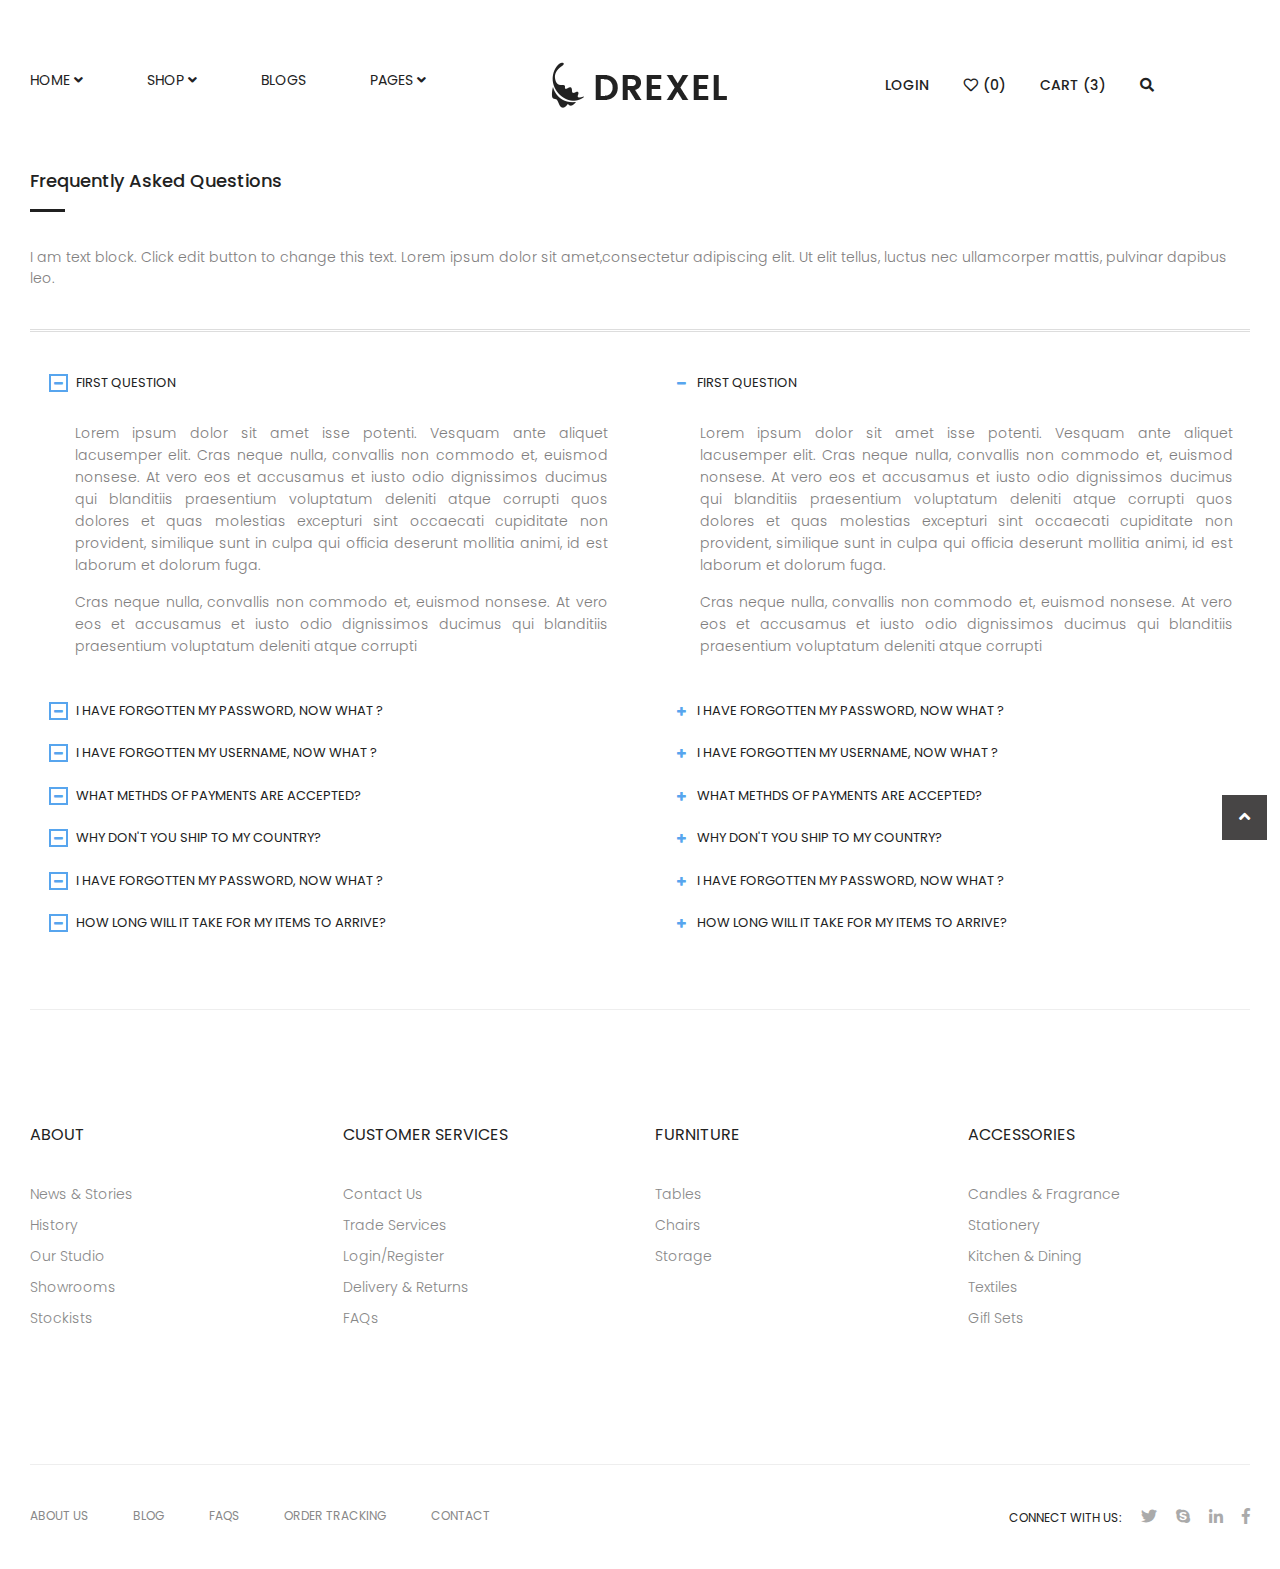
<file: faq.html>
<!doctype html>
<html class="no-js" lang="en">
    <head>
        <meta charset="utf-8">
        <meta http-equiv="x-ua-compatible" content="ie=edge">
        <title>Ecommerce psd Template</title>
        <meta name="description" content="">
        <meta name="viewport" content="width=device-width, initial-scale=1">
        <link rel="shortcut icon" href="assets/img/favicon.ico" type="image/x-icon"/>
        <!--=== Reset Css ===-->
        <link rel="stylesheet" href="assets/css/normalize.css">
        <!--=== Animate ===-->
        <link rel="stylesheet" href="assets/css/plugin/animate.css">
        <!--=== Hover Animation ===-->
        <link rel="stylesheet" href="assets/css/plugin/hover-min.css">
        <!--=== Bootstrap ===-->
        <link rel="stylesheet" href="assets/css/bootstrap.min.css">
        <!--=== Fontawesome icon ===-->
        <link rel="stylesheet" href="assets/css/fontawesome-all.min.css">
        <!--=== Ico font icon ===-->
        <link rel="stylesheet" href="assets/css/icofont.css">
        <!--=== Owl carousel ===-->
        <link rel="stylesheet" href="assets/css/plugin/owl.carousel.min.css">
        <!--=== Magnific PopUp ===-->
        <link rel="stylesheet" href="assets/css/plugin/magnific-popup.css">
        <!--=== Meanmenu ===-->
        <link rel="stylesheet" href="assets/css/plugin/meanmenu.css">
        <link rel="stylesheet" href="assets/css/plugin/jquery-ui.min.css">


        <!--=== Default Css ===-->
        <link rel="stylesheet" href="assets/css/default.css">
        <!--=== Main Css ===-->
        <link rel="stylesheet" href="assets/css/style.css">
        <!--=== Responsive Css ===-->
        <link rel="stylesheet" href="assets/css/responsive.css">
        <script src="assets/js/vendor/modernizr-2.8.3.min.js"></script>
    </head>
    <body>
        <!--[if lt IE 8]>
            <p class="browserupgrade">You are using an <strong>outdated</strong> browser. Please <a href="http://browsehappy.com/">upgrade your browser</a> to improve your experience.</p>
        <![endif]-->
        <!--===============================================================================-->
        
        <!--====== Header Start ======-->
        <header>
            <div class="header-area d-flex align-items-center sticky-header">
                <div class="container pos">
                    <div class="row">
                        <div class="col-xl-5 col-lg-6 col-md-9 static col-sm-12 col-12">
                            <div class="main-menu d-none d-md-block">
                                <nav>
                                    <ul>                                
                                        <li><a href="index.html">Home <i class="fas fa-angle-down"></i></a>
                                            <ul class="submenu">
                                                <li><a href="#">Home page 1</a></li>
                                                <li><a href="#">Home page 2</a>
                                                    <ul class="submenu">
                                                        <li><a href="#">Home page 1</a></li>
                                                        <li><a href="#">Home page 2</a></li>
                                                        <li><a href="#">Home page 3</a>
                                                            <ul class="submenu">
                                                                <li><a href="#">Home page 1</a></li>
                                                                <li><a href="#">Home page 2</a></li>
                                                                <li><a href="#">Home page 3</a></li>
                                                                <li><a href="#">Home page 4</a></li>
                                                                <li><a href="#">Home page 5</a></li>
                                                            </ul>
                                                        </li>
                                                        <li><a href="#">Home page 4</a></li>
                                                        <li><a href="#">Home page 5</a></li>
                                                    </ul>
                                                </li>
                                                <li><a href="#">Home page 3</a></li>
                                                <li><a href="#">Home page 4</a></li>
                                                <li><a href="#">Home page 5</a></li>
                                            </ul>
                                        </li>
                                        <li class="static"><a href="shop.html">Shop <i class="fas fa-angle-down"></i></a>
                                            <div class="mega-menu">
                                                <ul>
                                                    <li class="mega-title"><a href="#">Furniture</a></li>
                                                    <li><a href="#">Chairs</a></li>
                                                    <li><a href="#">Tables</a></li>
                                                    <li><a href="#">Office</a></li>
                                                    <li><a href="#">Storage</a></li>
                                                    <li><a href="#">Stools & Benches</a></li>
                                                </ul>
                                                <ul>
                                                    <li class="mega-title"><a href="#">Chairs & Sofas</a></li>
                                                    <li><a href="#">Sofas</a></li>
                                                    <li><a href="#">Lounge chairs & ottomans</a></li>
                                                    <li><a href="#">Sofa armchairs</a></li>
                                                    <li><a href="#">Sofa beds</a></li>
                                                    <li><a href="#">Chaise and day beds</a></li>
                                                </ul>
                                                <ul>
                                                   <li class="mega-title"><a href="#">Lighting</a></li>
                                                    <li><a href="#">Chairs</a></li>
                                                    <li><a href="#">Tables</a></li>
                                                    <li><a href="#">Office</a></li>
                                                    <li><a href="#">Storage</a></li>
                                                    <li><a href="#">Stools & Benches</a></li>
                                                </ul>
                                                <ul>
                                                   <li class="mega-title"><a href="#">For the home</a></li>
                                                    <li><a href="#">Chairs</a></li>
                                                    <li><a href="#">Tables</a></li>
                                                    <li><a href="#">Office</a></li>
                                                    <li><a href="#">Storage</a></li>
                                                    <li><a href="#">Stools & Benches</a></li>
                                                </ul>
                                            </div>
                                        </li>
                                        <li><a href="blog.html">Blogs</a></li>
                                        <li><a href="#">Pages <i class="fas fa-angle-down"></i></a>
                                            <ul class="submenu">
                                                <li><a href="about.html">About us</a></li>
                                                <li><a href="contact.html">Contact us</a></li>
                                                <li><a href="faq.html">F.A.Q.'s</a></li>
                                                <li><a href="404-Page.html">Page 404</a></li>
                                                <li><a href="portfolio.html">Portfolio</a></li>
                                         </ul>
                                        </li>
                                    </ul>
                                </nav>
                            </div> <!-- /.main-menu -->
                            <div class="mobile-menu d-md-none">
                                <nav id="mobile-menu">
                                    <ul>                                
                                        <li><a href="index.html">Home <i class="fas fa-angle-down"></i></a>
                                            <ul class="submenu">
                                                <li><a href="#">Home page 1</a></li>
                                                <li><a href="#">Home page 2</a>
                                                    <ul class="submenu">
                                                        <li><a href="#">Home page 1</a></li>
                                                        <li><a href="#">Home page 2</a></li>
                                                        <li><a href="#">Home page 3</a>
                                                            <ul class="submenu">
                                                                <li><a href="#">Home page 1</a></li>
                                                                <li><a href="#">Home page 2</a></li>
                                                                <li><a href="#">Home page 3</a></li>
                                                                <li><a href="#">Home page 4</a></li>
                                                                <li><a href="#">Home page 5</a></li>
                                                            </ul>
                                                        </li>
                                                        <li><a href="#">Home page 4</a></li>
                                                        <li><a href="#">Home page 5</a></li>
                                                    </ul>
                                                </li>
                                                <li><a href="#">Home page 3</a></li>
                                                <li><a href="#">Home page 4</a></li>
                                                <li><a href="#">Home page 5</a></li>
                                            </ul>
                                        </li>
                                        <li class="static"><a href="#">Feature <i class="fas fa-angle-down"></i></a>
                                                <div class="mega-menu">
                                                    <ul>
                                                        <li><a href="#">Furniture</a>
                                                            <ul>
                                                                <li><a href="#">Chairs</a></li>
                                                                <li><a href="#">Tables</a></li>
                                                                <li><a href="#">Office</a></li>
                                                                <li><a href="#">Storage</a></li>
                                                                <li><a href="#">Stools & Benches</a></li>
                                                            </ul>
                                                        </li>
                                                        <li><a href="#">Chairs & Sofas</a>
                                                            <ul>
                                                                <li><a href="#">Sofas</a></li>
                                                                <li><a href="#">Lounge chairs & ottomans</a></li>
                                                                <li><a href="#">Sofa armchairs</a></li>
                                                                <li><a href="#">Sofa beds</a></li>
                                                                <li><a href="#">Chaise and day beds</a></li>
                                                            </ul>
                                                        </li>
                                                        <li><a href="#">Lighting</a>
                                                            <ul>
                                                                <li><a href="#">Chairs</a></li>
                                                                <li><a href="#">Tables</a></li>
                                                                <li><a href="#">Office</a></li>
                                                                <li><a href="#">Storage</a></li>
                                                                <li><a href="#">Stools & Benches</a></li>
                                                            </ul>
                                                        </li>
                                                        <li><a href="#">For the home</a>
                                                            <ul>
                                                                <li><a href="#">Chairs</a></li>
                                                                <li><a href="#">Tables</a></li>
                                                                <li><a href="#">Office</a></li>
                                                                <li><a href="#">Storage</a></li>
                                                                <li><a href="#">Stools & Benches</a></li>
                                                            </ul>
                                                        </li>
                                                    </ul>
                                                </div> <!-- /.Mega Menu -->
                                            </li>
                                            <li><a href="blog.html">Blogs</a></li>
                                            <li><a href="#">Pages</a>
                                                <ul class="submenu">
                                                    <li><a href="about.html">About us</a></li>
                                                    <li><a href="contact.html">Contact us</a></li>
                                                    <li><a href="faq.html">F.A.Q.'s</a></li>
                                                    <li><a href="404-Page.html">Page 404</a></li>
                                                    <li><a href="portfolio.html">Portfolio</a></li>
                                                </ul>
                                            </li>
                                        </ul>
                                    </nav> 
                                </div>
                        </div> <!-- /.col -->
                        <div class="col-xl-2 col-lg-2 col-md-3 col-sm-12 col-12 d-flex align-items-center">
                            <div class="logo">
                                <a href="index.html"><img src="assets/img/logo.png" alt="logo"></a>
                            </div>
                        </div>
                        <div class="col-xl-5 col-lg-4 col-md-12 col-sm-12 col-12 d-flex justify-content-sm-end justify-content-md-center justify-content-end">
                            <div class="header-right">
                                <ul>
                                    <li><a href="#">Login</a></li>
                                    <li><a href="#"><i class="far fa-heart"></i> (0)</a></li>
                                    <li><a href="#">Cart (3)</a>
                                        <ul class="minicart">
                                            <li>
                                                <div class="cart-img">
                                                    <a href="#"><img src="assets/img/cart/cart1.jpg" alt="cart"></a>
                                                </div>
                                                <div class="cart-content">
                                                    <a href="#"><h3>Water Repellent Parka</h3></a>
                                                    <span class="new-price">$ 229.9</span>
                                                    <span><del>$239.9</del></span>
                                                </div>
                                                <div class="del-icon">
                                                    <i class="far fa-trash-alt"></i>
                                                </div>
                                            </li>
                                            <li>
                                                <div class="cart-img">
                                                    <a href="#"><img src="assets/img/cart/cart2.jpg" alt="cart"></a>
                                                </div>
                                                <div class="cart-content">
                                                    <a href="#"><h3>Water Repellent Parka</h3></a>
                                                    <span class="new-price">$ 229.9</span>
                                                    <span><del>$239.9</del></span>
                                                </div>
                                                <div class="del-icon">
                                                    <i class="far fa-trash-alt"></i>
                                                </div>
                                            </li>
                                            <li>
                                                <div class="cart-img">
                                                    <a href="#"><img src="assets/img/cart/cart3.jpg" alt="cart"></a>
                                                </div>
                                                <div class="cart-content">
                                                    <a href="#"><h3>Water Repellent Parka</h3></a>
                                                    <span class="new-price">$ 229.9</span>
                                                    <span><del>$239.9</del></span>
                                                </div>
                                                <div class="del-icon">
                                                    <i class="far fa-trash-alt"></i>
                                                </div>
                                            </li>
                                            <li>
                                                <div class="cart-price">
                                                    <span class="float-left total">Total:</span>
                                                    <span class="float-right price">$ 689.8</span>
                                                </div>
                                            </li>
                                            <li>
                                                <div class="chekout">
                                                    <a href="#">Check out</a>
                                                </div>
                                            </li>
                                        </ul>
                                    </li>
                                    <li><a href="#"><i class="fas fa-search"></i></a>
                                        <div class="search-form">
                                            <form action="#">
                                                <input type="text" placeholder="Search">
                                                <button><i class="fas fa-search"></i></button>
                                            </form>
                                        </div> <!-- /.search-form -->
                                    </li>
                                </ul>
                            </div> <!-- /.header-right -->
                        </div> <!-- /.col -->
                    </div> <!-- /.row -->
                </div> <!-- /.container -->
            </div> <!-- /.header-area -->
        </header>
        <!--====== Header End ======-->
        
            
        <!--====== Faq area Start ======-->
        <section>
            <div class="faq-area pb-65">
                <div class="container">
                    <div class="row">
                        <div class="col-xl-12">
                            <div class="faq-title">
                                <h2>Frequently Asked Questions</h2>
                                <p>I am text block. Click edit button to change this text. Lorem ipsum dolor sit amet,consectetur adipiscing elit. Ut elit tellus, luctus nec ullamcorper mattis, pulvinar dapibus leo.</p>
                            </div> <!-- /.faq-title -->
                        </div> <!-- /.col -->
                    </div> <!-- /.row-->
                        <div class="faq-main-wrapper">
                            <div class="row">
                                <div class="col-xl-6 col-lg-6 col-md-6">
                                    <div class="faq-left-wrapper">
                                        <div id="accordion">
                                            <div class="card">
                                              <div class="card-header" id="headingOne">
                                                <h5 class="mb-0">
                                                  <button class="btn btn-link" data-toggle="collapse" data-target="#collpaseOne" aria-expanded="true" aria-controls="collpaseOne"><i class="fa custom-style" aria-hidden="true"></i>
                                                    First Question
                                                  </button>
                                                </h5>
                                              </div>
                                              <div id="collpaseOne" class="collapse show" aria-labelledby="R-headingOne" data-parent="#accordion">
                                                <div class="card-body">
                                                    <p>Lorem ipsum dolor sit amet isse potenti. Vesquam ante aliquet lacusemper elit. Cras neque nulla, convallis non commodo et, euismod nonsese. At vero eos et accusamus et iusto odio dignissimos ducimus qui blanditiis praesentium voluptatum deleniti atque corrupti quos dolores et quas molestias excepturi sint occaecati cupiditate non provident, similique sunt in culpa qui officia deserunt mollitia animi, id est laborum et dolorum fuga.</p>
                                                    <p>Cras neque nulla, convallis non commodo et, euismod nonsese. At vero eos et accusamus et iusto odio dignissimos ducimus qui blanditiis praesentium voluptatum deleniti atque corrupti</p>
                                                </div>
                                              </div>
                                            </div>
                                            <div class="card">
                                              <div class="card-header" id="headingTwo">
                                                <h5 class="mb-0">
                                                  <button class="btn btn-link" data-toggle="collapse" data-target="#collpaseTwo" aria-expanded="false" aria-controls="collpaseTwo">
                                                    <i class="fa custom-style"" aria-hidden="true"></i>
                                                    I have forgotten my password, now what ?
                                                  </button>
                                                </h5>
                                              </div>
                                              <div id="collpaseTwo" class="collapse" aria-labelledby="R-headingTwo" data-parent="#accordion">
                                                <div class="card-body">
                                                  <p>Cras neque nulla, convallis non commodo et, euismod nonsese. At vero eos et accusamus et iusto odio dignissimos ducimus qui blanditiis praesentium voluptatum deleniti atque corrupti</p>
                                                </div>
                                              </div>
                                            </div>
                                            <div class="card">
                                              <div class="card-header" id="headingThree">
                                                <h5 class="mb-0">
                                                  <button class="btn btn-link" data-toggle="collapse" data-target="#collpaseThree" aria-expanded="false" aria-controls="collpaseThree">
                                                    <i class="fa custom-style"" aria-hidden="true"></i>
                                                    I have forgotten my username, now what ?
                                                  </button>
                                                </h5>
                                              </div>
                                              <div id="collpaseThree" class="collapse" aria-labelledby="R-headingThree" data-parent="#accordion">
                                                <div class="card-body">
                                                  <p>Cras neque nulla, convallis non commodo et, euismod nonsese. At vero eos et accusamus et iusto odio dignissimos ducimus qui blanditiis praesentium voluptatum deleniti atque corrupti</p>
                                                </div>
                                              </div>
                                            </div>
                                            <div class="card">
                                              <div class="card-header" id="headingFour">
                                                <h5 class="mb-0">
                                                  <button class="btn btn-link" data-toggle="collapse" data-target="#collpaseFour" aria-expanded="false" aria-controls="collpaseFour">
                                                    <i class="fa custom-style"" aria-hidden="true"></i>
                                                    What methds of payments are accepted?
                                                  </button>
                                                </h5>
                                              </div>
                                              <div id="collpaseFour" class="collapse" aria-labelledby="headingFour" data-parent="#accordion">
                                                <div class="card-body">
                                                  <p>Cras neque nulla, convallis non commodo et, euismod nonsese. At vero eos et accusamus et iusto odio dignissimos ducimus qui blanditiis praesentium voluptatum deleniti atque corrupti</p>
                                                </div>
                                              </div>
                                            </div>
                                            <div class="card">
                                              <div class="card-header" id="headingFive">
                                                <h5 class="mb-0">
                                                  <button class="btn btn-link" data-toggle="collapse" data-target="#collpaseFive" aria-expanded="false" aria-controls="collpaseFive">
                                                    <i class="fa custom-style"" aria-hidden="true"></i>
                                                    Why don't you ship to my country?
                                                  </button>
                                                </h5>
                                              </div>
                                              <div id="collpaseFive" class="collapse" aria-labelledby="headingFive" data-parent="#accordion">
                                                <div class="card-body">
                                                  <p>Cras neque nulla, convallis non commodo et, euismod nonsese. At vero eos et accusamus et iusto odio dignissimos ducimus qui blanditiis praesentium voluptatum deleniti atque corrupti</p>
                                                </div>
                                              </div>
                                            </div>
                                            <div class="card">
                                              <div class="card-header" id="R-headingSix">
                                                <h5 class="mb-0">
                                                  <button class="btn btn-link" data-toggle="collapse" data-target="#collpaseSix" aria-expanded="false" aria-controls="collpaseSix">
                                                    <i class="fa custom-style"" aria-hidden="true"></i>
                                                    I have forgotten my password, now what ?
                                                  </button>
                                                </h5>
                                              </div>
                                              <div id="collpaseSix" class="collapse" aria-labelledby="R-headingSix" data-parent="#accordion">
                                                <div class="card-body">
                                                  <p>Cras neque nulla, convallis non commodo et, euismod nonsese. At vero eos et accusamus et iusto odio dignissimos ducimus qui blanditiis praesentium voluptatum deleniti atque corrupti</p>
                                                </div>
                                              </div>
                                            </div> <!-- /.card  -->
                                             <div class="card">
                                              <div class="card-header" id="R-headingSeven">
                                                <h5 class="mb-0">
                                                  <button class="btn btn-link" data-toggle="collapse" data-target="#collpaseSeven" aria-expanded="false" aria-controls="collpaseSeven">
                                                    <i class="fa custom-style"" aria-hidden="true"></i>
                                                   How long will it take for my items to arrive?
                                                  </button>
                                                </h5>
                                              </div>
                                              <div id="collpaseSeven" class="collapse" aria-labelledby="R-headingSeven" data-parent="#accordion">
                                                <div class="card-body">
                                                  <p>Cras neque nulla, convallis non commodo et, euismod nonsese. At vero eos et accusamus et iusto odio dignissimos ducimus qui blanditiis praesentium voluptatum deleniti atque corrupti</p>
                                                </div>
                                              </div>
                                            </div> <!-- /.card  -->
                                        </div> <!-- /#accordion  -->
                                    </div> <!-- /.faq-left-wrapper-->
                                </div> <!-- /.col -->
                                <div class="col-xl-6 col-lg-6 col-md-6">
                                    <div class="faq-right-wrapper">
                                        <div id="accordion">
                                            <div class="card">
                                              <div class="card-header" id="R-headingOne">
                                                <h5 class="mb-0">
                                                  <button class="btn btn-link" data-toggle="collapse" data-target="#R-faqOne" aria-expanded="true" aria-controls="R-faqOne">               <i class="fa custom-style" aria-hidden="true"></i>
                                                    First Question
                                                  </button>
                                                </h5>
                                              </div>
                                              <div id="R-faqOne" class="collapse show" aria-labelledby="R-headingOne" data-parent="#accordion">
                                                <div class="card-body">
                                                    <p>Lorem ipsum dolor sit amet isse potenti. Vesquam ante aliquet lacusemper elit. Cras neque nulla, convallis non commodo et, euismod nonsese. At vero eos et accusamus et iusto odio dignissimos ducimus qui blanditiis praesentium voluptatum deleniti atque corrupti quos dolores et quas molestias excepturi sint occaecati cupiditate non provident, similique sunt in culpa qui officia deserunt mollitia animi, id est laborum et dolorum fuga.</p>
                                                    <p>Cras neque nulla, convallis non commodo et, euismod nonsese. At vero eos et accusamus et iusto odio dignissimos ducimus qui blanditiis praesentium voluptatum deleniti atque corrupti</p>
                                                </div>
                                              </div>
                                            </div>
                                            <div class="card">
                                              <div class="card-header" id="R-headingTwo">
                                                <h5 class="mb-0">
                                                  <button class="btn btn-link collapsed" data-toggle="collapse" data-target="#R-faqtTwo" aria-expanded="false" aria-controls="R-faqtTwo">
                                                    <i class="fa custom-style"" aria-hidden="true"></i>
                                                    I have forgotten my password, now what ?
                                                  </button>
                                                </h5>
                                              </div>
                                              <div id="R-faqtTwo" class="collapse" aria-labelledby="R-headingTwo" data-parent="#accordion">
                                                <div class="card-body">
                                                  <p>Cras neque nulla, convallis non commodo et, euismod nonsese. At vero eos et accusamus et iusto odio dignissimos ducimus qui blanditiis praesentium voluptatum deleniti atque corrupti</p>
                                                </div>
                                              </div>
                                            </div>
                                            <div class="card">
                                              <div class="card-header" id="R-headingThree">
                                                <h5 class="mb-0">
                                                  <button class="btn btn-link collapsed" data-toggle="collapse" data-target="#R-faqtThree" aria-expanded="false" aria-controls="R-faqtThree">
                                                    <i class="fa custom-style"" aria-hidden="true"></i>
                                                    I have forgotten my username, now what ?
                                                  </button>
                                                </h5>
                                              </div>
                                              <div id="R-faqtThree" class="collapse" aria-labelledby="R-headingThree" data-parent="#accordion">
                                                <div class="card-body">
                                                  <p>Cras neque nulla, convallis non commodo et, euismod nonsese. At vero eos et accusamus et iusto odio dignissimos ducimus qui blanditiis praesentium voluptatum deleniti atque corrupti</p>
                                                </div>
                                              </div>
                                            </div>
                                            <div class="card">
                                              <div class="card-header" id="R-headingFour">
                                                <h5 class="mb-0">
                                                  <button class="btn btn-link collapsed" data-toggle="collapse" data-target="#R-faqtFour" aria-expanded="false" aria-controls="R-faqtFour">
                                                    <i class="fa custom-style"" aria-hidden="true"></i>
                                                    What methds of payments are accepted?
                                                  </button>
                                                </h5>
                                              </div>
                                              <div id="R-faqtFour" class="collapse" aria-labelledby="R-headingFour" data-parent="#accordion">
                                                <div class="card-body">
                                                  <p>Cras neque nulla, convallis non commodo et, euismod nonsese. At vero eos et accusamus et iusto odio dignissimos ducimus qui blanditiis praesentium voluptatum deleniti atque corrupti</p>
                                                </div>
                                              </div>
                                            </div>
                                            <div class="card">
                                              <div class="card-header" id="R-headingFive">
                                                <h5 class="mb-0">
                                                  <button class="btn btn-link collapsed" data-toggle="collapse" data-target="#R-faqtFive" aria-expanded="false" aria-controls="R-faqtFive">
                                                    <i class="fa custom-style"" aria-hidden="true"></i>
                                                    Why don't you ship to my country?
                                                  </button>
                                                </h5>
                                              </div>
                                              <div id="R-faqtFive" class="collapse" aria-labelledby="R-headingFive" data-parent="#accordion">
                                                <div class="card-body">
                                                  <p>Cras neque nulla, convallis non commodo et, euismod nonsese. At vero eos et accusamus et iusto odio dignissimos ducimus qui blanditiis praesentium voluptatum deleniti atque corrupti</p>
                                                </div>
                                              </div>
                                            </div>
                                            <div class="card">
                                              <div class="card-header" id="R-headingSix">
                                                <h5 class="mb-0">
                                                  <button class="btn btn-link collapsed" data-toggle="collapse" data-target="#R-faqtSix" aria-expanded="false" aria-controls="R-faqtSix">
                                                    <i class="fa custom-style"" aria-hidden="true"></i>
                                                    I have forgotten my password, now what ?
                                                  </button>
                                                </h5>
                                              </div>
                                              <div id="R-faqtSix" class="collapse" aria-labelledby="R-headingSix" data-parent="#accordion">
                                                <div class="card-body">
                                                  <p>Cras neque nulla, convallis non commodo et, euismod nonsese. At vero eos et accusamus et iusto odio dignissimos ducimus qui blanditiis praesentium voluptatum deleniti atque corrupti</p>
                                                </div>
                                              </div>
                                            </div> <!-- /.card  -->
                                             <div class="card">
                                              <div class="card-header" id="R-headingSeven">
                                                <h5 class="mb-0">
                                                  <button class="btn btn-link collapsed" data-toggle="collapse" data-target="#R-faqtSeven" aria-expanded="false" aria-controls="R-faqtSeven">
                                                    <i class="fa custom-style"" aria-hidden="true"></i>
                                                   How long will it take for my items to arrive?
                                                  </button>
                                                </h5>
                                              </div>
                                              <div id="R-faqtSeven" class="collapse" aria-labelledby="R-headingSeven" data-parent="#accordion">
                                                <div class="card-body">
                                                  <p>Cras neque nulla, convallis non commodo et, euismod nonsese. At vero eos et accusamus et iusto odio dignissimos ducimus qui blanditiis praesentium voluptatum deleniti atque corrupti</p>
                                                </div>
                                              </div>
                                            </div> <!-- /.card  -->
                                        </div> <!-- /#accordion  -->
                                    </div> <!-- /.faq-right-wrapper-->
                                </div> <!-- /.col -->
                            </div> <!-- /.row -->
                        </div> <!-- /.container -->
                </div> <!-- /.container-->
            </div> <!-- /.faq-area-->
        </section>
        <!--====== Faq area End ======-->


        <!--====== Footer area Start ======-->
        <footer>
            <div class="footer-top pb-105">
                <div class="container">
                    <div class="footer-wrapper pt-115">
                        <div class="row">
                            <div class="col-xl-3 col-lg-3 col-md-6 mb-30">
                                <div class="footer-widget">
                                    <h3>About</h3>
                                    <ul>
                                        <li><a href="#">News & Stories</a></li>
                                        <li><a href="#">History</a></li>
                                        <li><a href="#">Our Studio</a></li>
                                        <li><a href="#">Showrooms</a></li>
                                        <li><a href="#">Stockists</a></li>
                                    </ul>
                                </div> <!-- /.footer-widget -->
                            </div> <!-- /.col -->
                            <div class="col-xl-3 col-lg-3 col-md-6 mb-30">
                                <div class="footer-widget">
                                    <h3>Customer services</h3>
                                    <ul>
                                        <li><a href="#">Contact Us</a></li>
                                        <li><a href="#">Trade Services</a></li>
                                        <li><a href="#">Login/Register</a></li>
                                        <li><a href="#">Delivery & Returns</a></li>
                                        <li><a href="#">FAQs</a></li>
                                    </ul>
                                </div> <!-- /.footer-widget -->
                            </div> <!-- /.col -->
                            <div class="col-xl-3 col-lg-3 col-md-6 mb-30">
                                <div class="footer-widget">
                                    <h3>Furniture</h3>
                                    <ul>
                                        <li><a href="#">Tables</a></li>
                                        <li><a href="#">Chairs</a></li>
                                        <li><a href="#">Storage</a></li>
                                    </ul>
                                </div> <!-- /.footer-widget -->
                            </div> <!-- /.col -->
                            <div class="col-xl-3 col-lg-3 col-md-6 mb-30">
                                <div class="footer-widget">
                                    <h3>Accessories</h3>
                                    <ul>
                                        <li><a href="#">Candles & Fragrance</a></li>
                                        <li><a href="#">Stationery</a></li>
                                        <li><a href="#">Kitchen & Dining</a></li>
                                        <li><a href="#">Textiles</a></li>
                                        <li><a href="#">Gifl Sets</a></li>
                                    </ul>
                                </div> <!-- /.footer-widget -->
                            </div> <!-- /.col -->
                        </div> <!-- /.row -->
                    </div> <!-- /.footer-wrapper -->
                </div> <!-- /.container -->
            </div> <!-- /.footer-top -->
            <div class="copyright-area">
                <div class="container">
                    <div class="copyright-wrapper pt-40 pb-40">
                        <div class="row">
                            <div class="col-xl-6 col-lg-5 col-md-7 col-sm-12 text-sm-center text-md-left">
                                <div class="footer-menu">
                                    <nav>
                                        <ul>                               
                                            <li><a href="#">About Us</a></li>
                                            <li><a href="#">Blog</a></li>
                                            <li><a href="#">FAQs</a></li>
                                            <li><a href="#">Order Tracking </a></li>
                                            <li><a href="#">Contact</a></li>
                                        </ul>
                                    </nav>
                                </div> <!-- /.footer-menu -->
                            </div> <!-- /.col -->
                            <div class="col-xl-6 col-lg-5 col-md-5 col-sm-12">
                                <div class="footer-social text-sm-center text-md-right">
                                    <span>Connect with us:</span>
                                    <a href="#"><i class="fab fa-twitter"></i></a>
                                    <a href="#"><i class="fab fa-skype"></i></a>
                                    <a href="#"><i class="fab fa-linkedin-in"></i></a>
                                    <a href="#"><i class="fab fa-facebook-f"></i></a>

                                </div> <!-- /.footer-social -->
                            </div> <!-- /.col -->
                        </div> <!-- /.row -->
                    </div> <!-- /.row -->
                </div> <!-- /.copyright-wrapper -->
            </div> <!-- /.copyright-area" -->
        </footer>    
        <!--====== Footer area End ======-->

        <!-- Scroll up btn -->
        <div class="scroll_top_btn">
            <i class="fas fa-angle-up"></i>
        </div> <!-- /.scroll-up -->


            

        <!--==================================================================-->
        <script src="assets/js/jquery-3.2.0.min.js"></script>
        <script>window.jQuery || document.write('<script src="assets/js/vendor/jquery-1.12.0.min.js"><\/script>')</script>
        <!--=== All Plugin ===-->
        <script src="assets/js/bootstrap.min.js"></script>
        <script src="assets/js/popper.min.js"></script>
        <script src="assets/js/plugin/wow.min.js"></script>
        <script src="assets/js/plugin/owl.carousel.min.js"></script>
        <script src="assets/js/plugin/jquery.meanmenu.min.js"></script>
        <script src="assets/js/plugin/jquery.magnific-popup.min.js"></script>
        <script src="assets/js/plugin/jquery-ui.min.js"></script>


        <!--=== All Active ===-->
        <script src="assets/js/main.js"></script>
         <script>
          function toggleIcon(e) {
            $(e.target)
                .prev('.panel-heading')
                .find(".more-less")
                .toggleClass('glyphicon-plus glyphicon-minus');
        }
        $('.panel-group').on('hidden.bs.collapse', toggleIcon);
        $('.panel-group').on('shown.bs.collapse', toggleIcon);
        </script>
        <script>
            $(window).scroll(function() {
                if ($(this).scrollTop() > 200) {
                    $(".scroll_top_btn").fadeIn();
                } else {
                    $(".scroll_top_btn").fadeOut();
                }
            })
            $(".scroll_top_btn").click(function() {
                $("html, body").animate({
                    scrollTop:0
                }, 1000)
            });
        </script>

        <!-- Google Analytics: change UA-XXXXX-X to be your site's ID. -->
        <script>
            (function(b,o,i,l,e,r){b.GoogleAnalyticsObject=l;b[l]||(b[l]=
            function(){(b[l].q=b[l].q||[]).push(arguments)});b[l].l=+new Date;
            e=o.createElement(i);r=o.getElementsByTagName(i)[0];
            e.src='https://www.google-analytics.com/analytics.js';
            r.parentNode.insertBefore(e,r)}(window,document,'script','ga'));
            ga('create','UA-XXXXX-X','auto');ga('send','pageview');
        </script>
    </body>
</html>
</file>
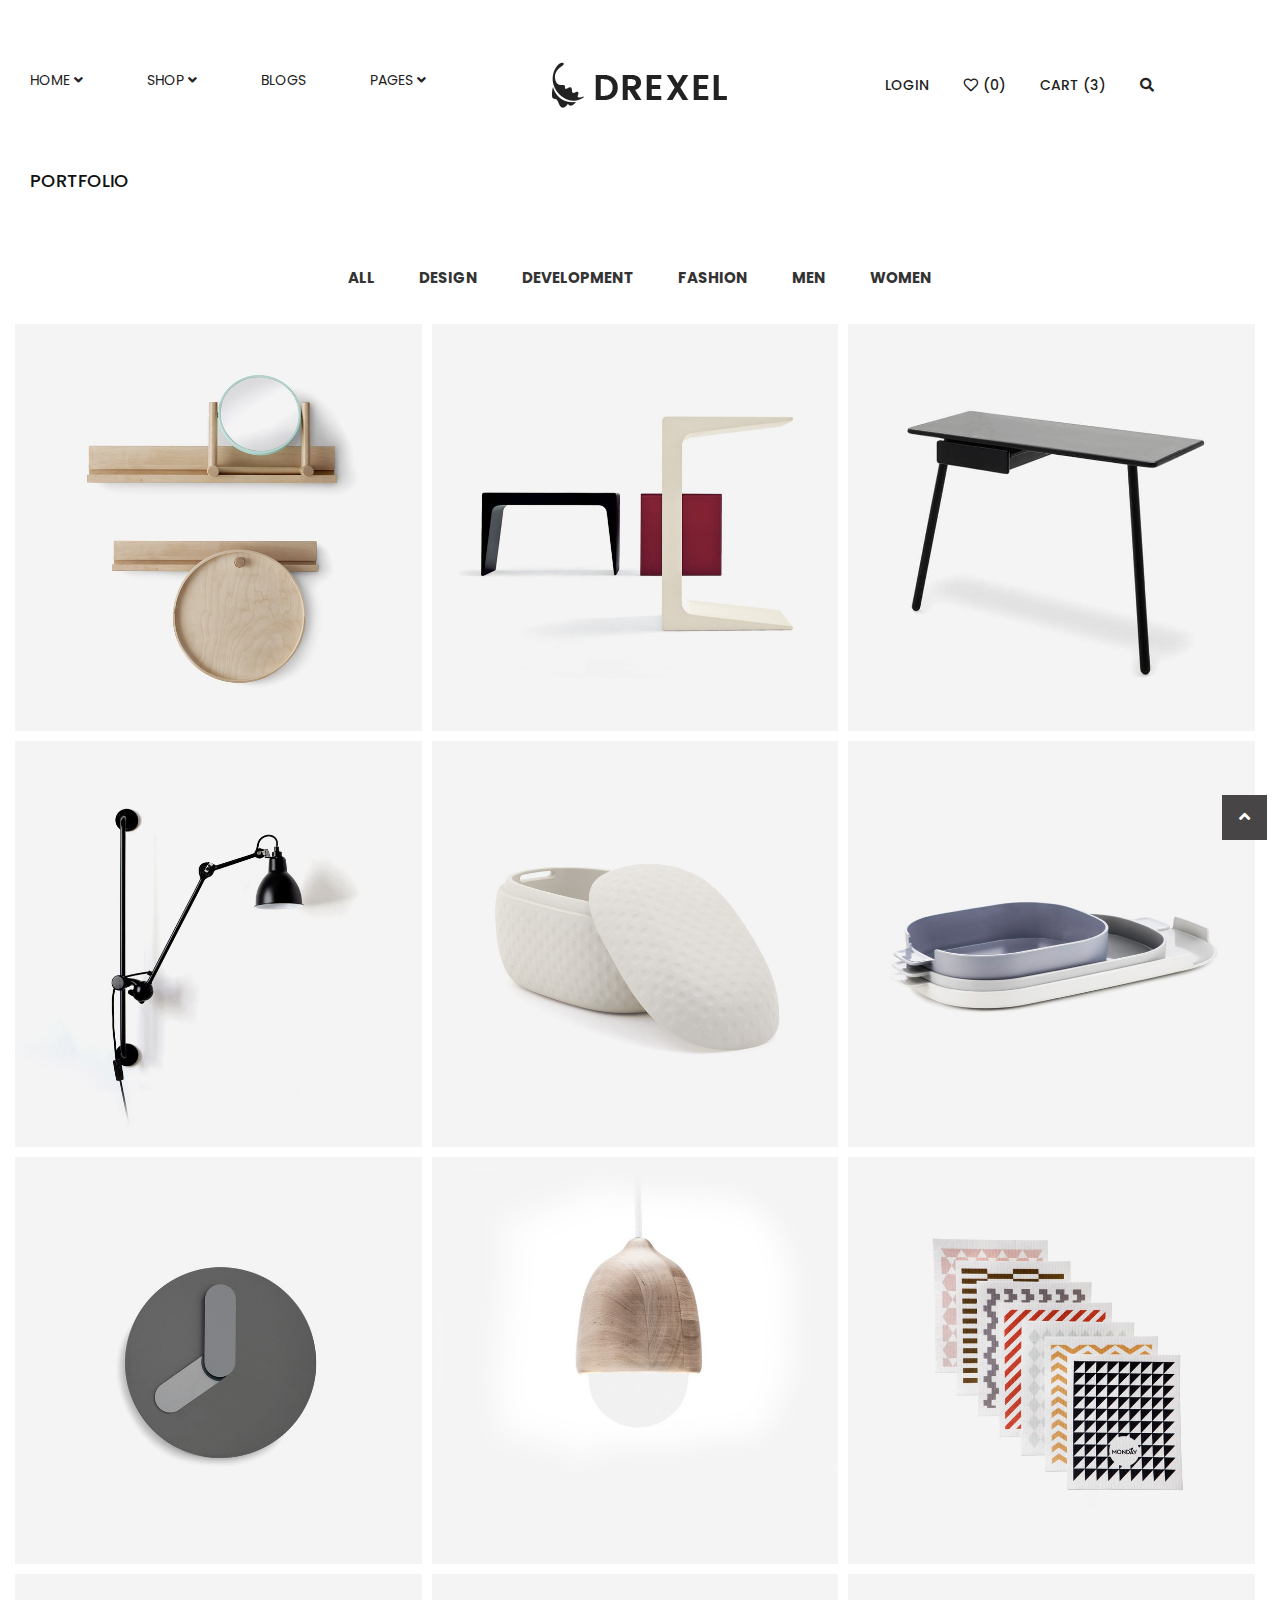
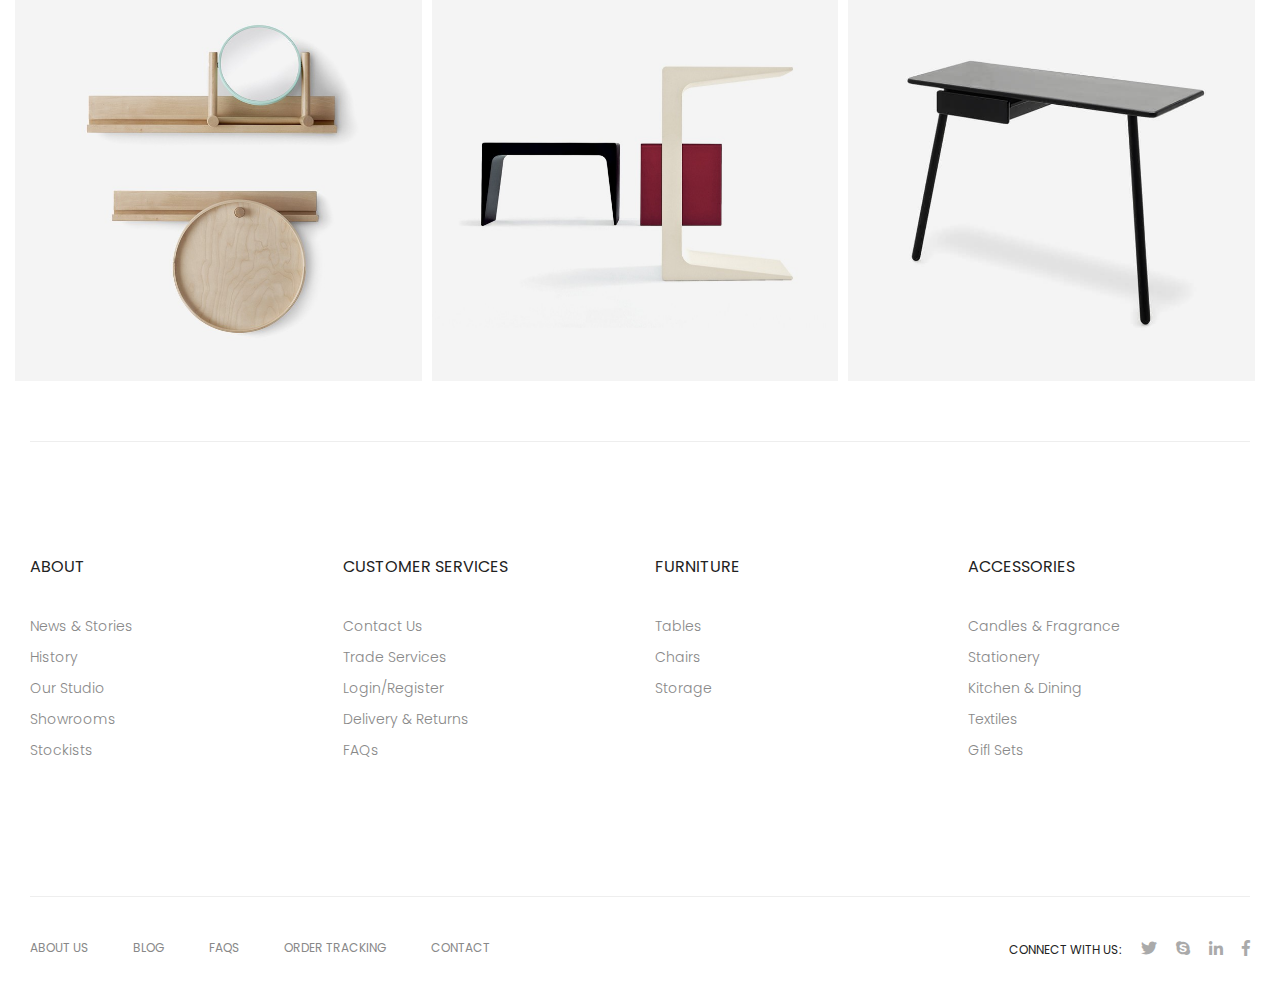
<file: portfolio.html>
<!doctype html>
<html class="no-js" lang="en">
    <head>
        <meta charset="utf-8">
        <meta http-equiv="x-ua-compatible" content="ie=edge">
        <title>Ecommerce psd Template</title>
        <meta name="description" content="">
        <meta name="viewport" content="width=device-width, initial-scale=1">
        <link rel="shortcut icon" href="assets/img/favicon.ico" type="image/x-icon"/>
        <!--=== Reset Css ===-->
        <link rel="stylesheet" href="assets/css/normalize.css">
        <!--=== Animate ===-->
        <link rel="stylesheet" href="assets/css/plugin/animate.css">
        <!--=== Hover Animation ===-->
        <link rel="stylesheet" href="assets/css/plugin/hover-min.css">
        <!--=== Bootstrap ===-->
        <link rel="stylesheet" href="assets/css/bootstrap.min.css">
        <!--=== Fontawesome icon ===-->
        <link rel="stylesheet" href="assets/css/fontawesome-all.min.css">
        <!--=== Ico font icon ===-->
        <link rel="stylesheet" href="assets/css/icofont.css">
        <!--=== Owl carousel ===-->
        <link rel="stylesheet" href="assets/css/plugin/owl.carousel.min.css">
        <!--=== Magnific PopUp ===-->
        <link rel="stylesheet" href="assets/css/plugin/magnific-popup.css">
        <!--=== Meanmenu ===-->
        <link rel="stylesheet" href="assets/css/plugin/meanmenu.css">
        <link rel="stylesheet" href="assets/css/plugin/jquery-ui.min.css">


        <!--=== Default Css ===-->
        <link rel="stylesheet" href="assets/css/default.css">
        <!--=== Main Css ===-->
        <link rel="stylesheet" href="assets/css/style.css">
        <!--=== Responsive Css ===-->
        <link rel="stylesheet" href="assets/css/responsive.css">
        <script src="assets/js/vendor/modernizr-2.8.3.min.js"></script>
    </head>
    <body>
        <!--[if lt IE 8]>
            <p class="browserupgrade">You are using an <strong>outdated</strong> browser. Please <a href="http://browsehappy.com/">upgrade your browser</a> to improve your experience.</p>
        <![endif]-->
        <!--===============================================================================-->
        
        <!--====== Header Start ======-->
        <header>
            <div class="header-area d-flex align-items-center sticky-header">
                <div class="container pos">
                    <div class="row">
                        <div class="col-xl-5 col-lg-6 col-md-9 static col-sm-12 col-12">
                            <div class="main-menu d-none d-md-block">
                                <nav>
                                    <ul>                                
                                        <li><a href="index.html">Home <i class="fas fa-angle-down"></i></a>
                                            <ul class="submenu">
                                                <li><a href="#">Home page 1</a></li>
                                                <li><a href="#">Home page 2</a>
                                                    <ul class="submenu">
                                                        <li><a href="#">Home page 1</a></li>
                                                        <li><a href="#">Home page 2</a></li>
                                                        <li><a href="#">Home page 3</a>
                                                            <ul class="submenu">
                                                                <li><a href="#">Home page 1</a></li>
                                                                <li><a href="#">Home page 2</a></li>
                                                                <li><a href="#">Home page 3</a></li>
                                                                <li><a href="#">Home page 4</a></li>
                                                                <li><a href="#">Home page 5</a></li>
                                                            </ul>
                                                        </li>
                                                        <li><a href="#">Home page 4</a></li>
                                                        <li><a href="#">Home page 5</a></li>
                                                    </ul>
                                                </li>
                                                <li><a href="#">Home page 3</a></li>
                                                <li><a href="#">Home page 4</a></li>
                                                <li><a href="#">Home page 5</a></li>
                                            </ul>
                                        </li>
                                        <li class="static"><a href="shop.html">Shop <i class="fas fa-angle-down"></i></a>
                                            <div class="mega-menu">
                                                <ul>
                                                    <li class="mega-title"><a href="#">Furniture</a></li>
                                                    <li><a href="#">Chairs</a></li>
                                                    <li><a href="#">Tables</a></li>
                                                    <li><a href="#">Office</a></li>
                                                    <li><a href="#">Storage</a></li>
                                                    <li><a href="#">Stools & Benches</a></li>
                                                </ul>
                                                <ul>
                                                    <li class="mega-title"><a href="#">Chairs & Sofas</a></li>
                                                    <li><a href="#">Sofas</a></li>
                                                    <li><a href="#">Lounge chairs & ottomans</a></li>
                                                    <li><a href="#">Sofa armchairs</a></li>
                                                    <li><a href="#">Sofa beds</a></li>
                                                    <li><a href="#">Chaise and day beds</a></li>
                                                </ul>
                                                <ul>
                                                   <li class="mega-title"><a href="#">Lighting</a></li>
                                                    <li><a href="#">Chairs</a></li>
                                                    <li><a href="#">Tables</a></li>
                                                    <li><a href="#">Office</a></li>
                                                    <li><a href="#">Storage</a></li>
                                                    <li><a href="#">Stools & Benches</a></li>
                                                </ul>
                                                <ul>
                                                   <li class="mega-title"><a href="#">For the home</a></li>
                                                    <li><a href="#">Chairs</a></li>
                                                    <li><a href="#">Tables</a></li>
                                                    <li><a href="#">Office</a></li>
                                                    <li><a href="#">Storage</a></li>
                                                    <li><a href="#">Stools & Benches</a></li>
                                                </ul>
                                            </div>
                                        </li>
                                        <li><a href="blog.html">Blogs</a></li>
                                        <li><a href="#">Pages <i class="fas fa-angle-down"></i></a>
                                            <ul class="submenu">
                                                <li><a href="about.html">About us</a></li>
                                                <li><a href="contact.html">Contact us</a></li>
                                                <li><a href="faq.html">F.A.Q.'s</a></li>
                                                <li><a href="404-Page.html">Page 404</a></li>
                                                <li><a href="portfolio.html">Portfolio</a></li>
                                         </ul>
                                        </li>
                                    </ul>
                                </nav>
                            </div> <!-- /.main-menu -->
                            <div class="mobile-menu d-md-none">
                                <nav id="mobile-menu">
                                    <ul>                                
                                        <li><a href="index.html">Home <i class="fas fa-angle-down"></i></a>
                                            <ul class="submenu">
                                                <li><a href="#">Home page 1</a></li>
                                                <li><a href="#">Home page 2</a>
                                                    <ul class="submenu">
                                                        <li><a href="#">Home page 1</a></li>
                                                        <li><a href="#">Home page 2</a></li>
                                                        <li><a href="#">Home page 3</a>
                                                            <ul class="submenu">
                                                                <li><a href="#">Home page 1</a></li>
                                                                <li><a href="#">Home page 2</a></li>
                                                                <li><a href="#">Home page 3</a></li>
                                                                <li><a href="#">Home page 4</a></li>
                                                                <li><a href="#">Home page 5</a></li>
                                                            </ul>
                                                        </li>
                                                        <li><a href="#">Home page 4</a></li>
                                                        <li><a href="#">Home page 5</a></li>
                                                    </ul>
                                                </li>
                                                <li><a href="#">Home page 3</a></li>
                                                <li><a href="#">Home page 4</a></li>
                                                <li><a href="#">Home page 5</a></li>
                                            </ul>
                                        </li>
                                        <li class="static"><a href="#">Feature <i class="fas fa-angle-down"></i></a>
                                                <div class="mega-menu">
                                                    <ul>
                                                        <li><a href="#">Furniture</a>
                                                            <ul>
                                                                <li><a href="#">Chairs</a></li>
                                                                <li><a href="#">Tables</a></li>
                                                                <li><a href="#">Office</a></li>
                                                                <li><a href="#">Storage</a></li>
                                                                <li><a href="#">Stools & Benches</a></li>
                                                            </ul>
                                                        </li>
                                                        <li><a href="#">Chairs & Sofas</a>
                                                            <ul>
                                                                <li><a href="#">Sofas</a></li>
                                                                <li><a href="#">Lounge chairs & ottomans</a></li>
                                                                <li><a href="#">Sofa armchairs</a></li>
                                                                <li><a href="#">Sofa beds</a></li>
                                                                <li><a href="#">Chaise and day beds</a></li>
                                                            </ul>
                                                        </li>
                                                        <li><a href="#">Lighting</a>
                                                            <ul>
                                                                <li><a href="#">Chairs</a></li>
                                                                <li><a href="#">Tables</a></li>
                                                                <li><a href="#">Office</a></li>
                                                                <li><a href="#">Storage</a></li>
                                                                <li><a href="#">Stools & Benches</a></li>
                                                            </ul>
                                                        </li>
                                                        <li><a href="#">For the home</a>
                                                            <ul>
                                                                <li><a href="#">Chairs</a></li>
                                                                <li><a href="#">Tables</a></li>
                                                                <li><a href="#">Office</a></li>
                                                                <li><a href="#">Storage</a></li>
                                                                <li><a href="#">Stools & Benches</a></li>
                                                            </ul>
                                                        </li>
                                                    </ul>
                                                </div> <!-- /.Mega Menu -->
                                            </li>
                                            <li><a href="blog.html">Blogs</a></li>
                                            <li><a href="#">Pages</a>
                                                <ul class="submenu">
                                                    <li><a href="about.html">About us</a></li>
                                                    <li><a href="contact.html">Contact us</a></li>
                                                    <li><a href="faq.html">F.A.Q.'s</a></li>
                                                    <li><a href="404-Page.html">Page 404</a></li>
                                                    <li><a href="portfolio.html">Portfolio</a></li>
                                                </ul>
                                            </li>
                                        </ul>
                                    </nav> 
                                </div>
                        </div> <!-- /.col -->
                        <div class="col-xl-2 col-lg-2 col-md-3 col-sm-12 col-12 d-flex align-items-center">
                            <div class="logo">
                                <a href="index.html"><img src="assets/img/logo.png" alt="logo"></a>
                            </div>
                        </div>
                        <div class="col-xl-5 col-lg-4 col-md-12 col-sm-12 col-12 d-flex justify-content-sm-end justify-content-md-center justify-content-end">
                            <div class="header-right">
                                <ul>
                                    <li><a href="#">Login</a></li>
                                    <li><a href="#"><i class="far fa-heart"></i> (0)</a></li>
                                    <li><a href="#">Cart (3)</a>
                                        <ul class="minicart">
                                            <li>
                                                <div class="cart-img">
                                                    <a href="#"><img src="assets/img/cart/cart1.jpg" alt="cart"></a>
                                                </div>
                                                <div class="cart-content">
                                                    <a href="#"><h3>Water Repellent Parka</h3></a>
                                                    <span class="new-price">$ 229.9</span>
                                                    <span><del>$239.9</del></span>
                                                </div>
                                                <div class="del-icon">
                                                    <i class="far fa-trash-alt"></i>
                                                </div>
                                            </li>
                                            <li>
                                                <div class="cart-img">
                                                    <a href="#"><img src="assets/img/cart/cart2.jpg" alt="cart"></a>
                                                </div>
                                                <div class="cart-content">
                                                    <a href="#"><h3>Water Repellent Parka</h3></a>
                                                    <span class="new-price">$ 229.9</span>
                                                    <span><del>$239.9</del></span>
                                                </div>
                                                <div class="del-icon">
                                                    <i class="far fa-trash-alt"></i>
                                                </div>
                                            </li>
                                            <li>
                                                <div class="cart-img">
                                                    <a href="#"><img src="assets/img/cart/cart3.jpg" alt="cart"></a>
                                                </div>
                                                <div class="cart-content">
                                                    <a href="#"><h3>Water Repellent Parka</h3></a>
                                                    <span class="new-price">$ 229.9</span>
                                                    <span><del>$239.9</del></span>
                                                </div>
                                                <div class="del-icon">
                                                    <i class="far fa-trash-alt"></i>
                                                </div>
                                            </li>
                                            <li>
                                                <div class="cart-price">
                                                    <span class="float-left total">Total:</span>
                                                    <span class="float-right price">$ 689.8</span>
                                                </div>
                                            </li>
                                            <li>
                                                <div class="chekout">
                                                    <a href="#">Check out</a>
                                                </div>
                                            </li>
                                        </ul>
                                    </li>
                                    <li><a href="#"><i class="fas fa-search"></i></a>
                                        <div class="search-form">
                                            <form action="#">
                                                <input type="text" placeholder="Search">
                                                <button><i class="fas fa-search"></i></button>
                                            </form>
                                        </div> <!-- /.search-form -->
                                    </li>
                                </ul>
                            </div> <!-- /.header-right -->
                        </div> <!-- /.col -->
                    </div> <!-- /.row -->
                </div> <!-- /.container -->
            </div> <!-- /.header-area -->
        </header>
        <!--====== Header End ======-->
        
            
        <!--====== Page 404 area Start ======-->
        <section>
            <div class="portfolio-area pb-50">
                <div class="container">
                    <div class="row">
                        <div class="col-xl-12">
                            <div class="portfolio-title">
                                <h2>Portfolio</h2>
                            </div> <!-- /.portfolio-title -->
                        </div> <!-- /.col -->
                    </div> <!-- /.row -->
                    <div class="row">
                        <div class="col-xl-12">
                            <div class="protfolio-menu text-center">
                                <button type="button" data-filter="all">All</button>
                                <button type="button" data-filter=".design">Design</button>
                                <button type="button" data-filter=".devlop">Development</button>
                                <button type="button" data-filter=".fashion">Fashion</button>
                                <button type="button" data-filter=".men">Men</button>
                                <button type="button" data-filter=".women">Women</button>
                            </div> <!-- /.protfolio-menu -->
                        </div> <!-- /.col -->
                        <div class="potrfolio-wrapper">
                            <div class="row no-gutters">
                                <div class="col-xl-4 col-lg-4 col-md-6">
                                    <div class="mix single-portfolio design devlop fashion women">
                                        <div class="portfolio-thumb">
                                            <img src="assets/img/portfolio/port1.jpg" alt="Portfolio">
                                            <div class="portfolio-icon">
                                                <a href="#"><i class="fas fa-link"></i></a>
                                                <a href="#"><i class="fas fa-heart"></i></a>
                                            </div> <!-- /.portfolio-icon -->
                                        </div> <!-- /.portfolio-thumb -->
                                        <div class="portfolio-info">
                                            <a href="#"><h3>PORTTITOR LACUS ELEMENTUM</h3></a>
                                            <span>July 1,2017</span>
                                        </div> <!-- /.portfolio-info -->
                                    </div> <!-- /.single-portfolio -->
                                </div> <!-- /.col -->
                                <div class="col-xl-4 col-lg-4 col-md-6">
                                    <div class="mix single-portfolio devlop men design fashion women">
                                        <div class="portfolio-thumb">
                                            <img src="assets/img/portfolio/port2.jpg" alt="Portfolio">
                                            <div class="portfolio-icon">
                                                <a href="#"><i class="fas fa-link"></i></a>
                                                <a href="#"><i class="fas fa-heart"></i></a>
                                            </div> <!-- /.portfolio-icon -->
                                        </div> <!-- /.portfolio-thumb -->
                                        <div class="portfolio-info design">
                                            <a href="#"><h3>PORTTITOR LACUS ELEMENTUM</h3></a>
                                            <span>July 1,2017</span>
                                        </div> <!-- /.portfolio-info -->
                                    </div> <!-- /.single-portfolio -->
                                </div> <!-- /.col -->
                                <div class="col-xl-4 col-lg-4 col-md-6">
                                    <div class="mix single-portfolio devlop fashion men women design women">
                                        <div class="portfolio-thumb">
                                            <img src="assets/img/portfolio/port3.jpg" alt="Portfolio">
                                            <div class="portfolio-icon">
                                                <a href="#"><i class="fas fa-link"></i></a>
                                                <a href="#"><i class="fas fa-heart"></i></a>
                                            </div> <!-- /.portfolio-icon -->
                                        </div> <!-- /.portfolio-thumb -->
                                        <div class="portfolio-info">
                                            <a href="#"><h3>PORTTITOR LACUS ELEMENTUM</h3></a>
                                            <span>July 1,2017</span>
                                        </div> <!-- /.portfolio-info -->
                                    </div> <!-- /.single-portfolio -->
                                </div> <!-- /.col -->
                                <div class="col-xl-4 col-lg-4 col-md-6">
                                    <div class="mix single-portfolio men design women">
                                        <div class="portfolio-thumb">
                                            <img src="assets/img/portfolio/port4.jpg" alt="Portfolio">
                                            <div class="portfolio-icon">
                                                <a href="#"><i class="fas fa-link"></i></a>
                                                <a href="#"><i class="fas fa-heart"></i></a>
                                            </div> <!-- /.portfolio-icon -->
                                        </div> <!-- /.portfolio-thumb -->
                                        <div class="portfolio-info">
                                            <a href="#"><h3>PORTTITOR LACUS ELEMENTUM</h3></a>
                                            <span>July 1,2017</span>
                                        </div> <!-- /.portfolio-info -->
                                    </div> <!-- /.single-portfolio -->
                                </div> <!-- /.col -->
                                <div class="col-xl-4 col-lg-4 col-md-6">
                                    <div class="mix single-portfolio fashion men design women">
                                        <div class="portfolio-thumb">
                                            <img src="assets/img/portfolio/port5.jpg" alt="Portfolio">
                                            <div class="portfolio-icon">
                                                <a href="#"><i class="fas fa-link"></i></a>
                                                <a href="#"><i class="fas fa-heart"></i></a>
                                            </div> <!-- /.portfolio-icon -->
                                        </div> <!-- /.portfolio-thumb -->
                                        <div class="portfolio-info">
                                            <a href="#"><h3>PORTTITOR LACUS ELEMENTUM</h3></a>
                                            <span>July 1,2017</span>
                                        </div> <!-- /.portfolio-info -->
                                    </div> <!-- /.single-portfolio -->
                                </div> <!-- /.col -->
                                <div class="col-xl-4 col-lg-4 col-md-6">
                                    <div class="mix single-portfolio men women">
                                        <div class="portfolio-thumb">
                                            <img src="assets/img/portfolio/port6.jpg" alt="Portfolio">
                                            <div class="portfolio-icon">
                                                <a href="#"><i class="fas fa-link"></i></a>
                                                <a href="#"><i class="fas fa-heart"></i></a>
                                            </div> <!-- /.portfolio-icon -->
                                        </div> <!-- /.portfolio-thumb -->
                                        <div class="portfolio-info">
                                            <a href="#"><h3>PORTTITOR LACUS ELEMENTUM</h3></a>
                                            <span>July 1,2017</span>
                                        </div> <!-- /.portfolio-info -->
                                    </div> <!-- /.single-portfolio -->
                                </div> <!-- /.col -->
                                <div class="col-xl-4 col-lg-4 col-md-6">
                                    <div class="mix single-portfolio women men">
                                        <div class="portfolio-thumb">
                                            <img src="assets/img/portfolio/port7.jpg" alt="Portfolio">
                                            <div class="portfolio-icon">
                                                <a href="#"><i class="fas fa-link"></i></a>
                                                <a href="#"><i class="fas fa-heart"></i></a>
                                            </div> <!-- /.portfolio-icon -->
                                        </div> <!-- /.portfolio-thumb -->
                                        <div class="portfolio-info">
                                            <a href="#"><h3>PORTTITOR LACUS ELEMENTUM</h3></a>
                                            <span>July 1,2017</span>
                                        </div> <!-- /.portfolio-info -->
                                    </div> <!-- /.single-portfolio -->
                                </div> <!-- /.col -->
                                <div class="col-xl-4 col-lg-4 col-md-6">
                                    <div class="mix single-portfolio fashion men">
                                        <div class="portfolio-thumb">
                                            <img src="assets/img/portfolio/port8.jpg" alt="Portfolio">
                                            <div class="portfolio-icon">
                                                <a href="#"><i class="fas fa-link"></i></a>
                                                <a href="#"><i class="fas fa-heart"></i></a>
                                            </div> <!-- /.portfolio-icon -->
                                        </div> <!-- /.portfolio-thumb -->
                                        <div class="portfolio-info">
                                            <a href="#"><h3>PORTTITOR LACUS ELEMENTUM</h3></a>
                                            <span>July 1,2017</span>
                                        </div> <!-- /.portfolio-info -->
                                    </div> <!-- /.single-portfolio -->
                                </div> <!-- /.col -->
                                <div class="col-xl-4 col-lg-4 col-md-6">
                                    <div class="mix single-portfolio men women">
                                        <div class="portfolio-thumb">
                                            <img src="assets/img/portfolio/port9.jpg" alt="Portfolio">
                                            <div class="portfolio-icon">
                                                <a href="#"><i class="fas fa-link"></i></a>
                                                <a href="#"><i class="fas fa-heart"></i></a>
                                            </div> <!-- /.portfolio-icon -->
                                        </div> <!-- /.portfolio-thumb -->
                                        <div class="portfolio-info">
                                            <a href="#"><h3>PORTTITOR LACUS ELEMENTUM</h3></a>
                                            <span>July 1,2017</span>
                                        </div> <!-- /.portfolio-info -->
                                    </div> <!-- /.single-portfolio -->
                                </div> <!-- /.col -->
                                <div class="col-xl-4 col-lg-4 col-md-6"> 
                                    <div class="mix single-portfolio women devlop men">
                                        <div class="portfolio-thumb">
                                            <img src="assets/img/portfolio/port1.jpg" alt="Portfolio">
                                            <div class="portfolio-icon">
                                                <a href="#"><i class="fas fa-link"></i></a>
                                                <a href="#"><i class="fas fa-heart"></i></a>
                                            </div> <!-- /.portfolio-icon -->
                                        </div> <!-- /.portfolio-thumb -->
                                        <div class="portfolio-info">
                                            <a href="#"><h3>PORTTITOR LACUS ELEMENTUM</h3></a>
                                            <span>July 1,2017</span>
                                        </div> <!-- /.portfolio-info -->
                                    </div> <!-- /.single-portfolio -->
                                </div> <!-- /.col -->
                                <div class="col-xl-4 col-lg-4 col-md-6">
                                    <div class="mix single-portfolio men devlop">
                                        <div class="portfolio-thumb">
                                            <img src="assets/img/portfolio/port2.jpg" alt="Portfolio">
                                            <div class="portfolio-icon">
                                                <a href="#"><i class="fas fa-link"></i></a>
                                                <a href="#"><i class="fas fa-heart"></i></a>
                                            </div> <!-- /.portfolio-icon -->
                                        </div> <!-- /.portfolio-thumb -->
                                        <div class="portfolio-info">
                                            <a href="#"><h3>PORTTITOR LACUS ELEMENTUM</h3></a>
                                            <span>July 1,2017</span>
                                        </div> <!-- /.portfolio-info -->
                                    </div> <!-- /.single-portfolio -->
                                </div> <!-- /.col -->
                                <div class="col-xl-4 col-lg-4 col-md-6">
                                    <div class="mix single-portfolio devlop men">
                                        <div class="portfolio-thumb">
                                            <img src="assets/img/portfolio/port3.jpg" alt="Portfolio">
                                            <div class="portfolio-icon">
                                                <a href="#"><i class="fas fa-link"></i></a>
                                                <a href="#"><i class="fas fa-heart"></i></a>
                                            </div> <!-- /.portfolio-icon -->
                                        </div> <!-- /.portfolio-thumb -->
                                        <div class="portfolio-info">
                                            <a href="#"><h3>PORTTITOR LACUS ELEMENTUM</h3></a>
                                            <span>July 1,2017</span>
                                        </div> <!-- /.portfolio-info -->
                                    </div> <!-- /.single-portfolio -->
                                </div> <!-- /.col -->
                            </div> <!-- /.row -->
                        </div> <!-- /.potrfolio-wrapper -->
                    </div> <!-- /.row -->
                </div> <!-- /.container -->
            </div> <!-- /.portfolio-area -->
        </section>
        <!--====== Page 404 area Start  ======-->


        <!--====== Footer area Start ======-->
        <footer>
            <div class="footer-top pb-105">
                <div class="container">
                    <div class="footer-wrapper pt-115">
                        <div class="row">
                            <div class="col-xl-3 col-lg-3 col-md-6 mb-30">
                                <div class="footer-widget">
                                    <h3>About</h3>
                                    <ul>
                                        <li><a href="#">News & Stories</a></li>
                                        <li><a href="#">History</a></li>
                                        <li><a href="#">Our Studio</a></li>
                                        <li><a href="#">Showrooms</a></li>
                                        <li><a href="#">Stockists</a></li>
                                    </ul>
                                </div> <!-- /.footer-widget -->
                            </div> <!-- /.col -->
                            <div class="col-xl-3 col-lg-3 col-md-6 mb-30">
                                <div class="footer-widget">
                                    <h3>Customer services</h3>
                                    <ul>
                                        <li><a href="#">Contact Us</a></li>
                                        <li><a href="#">Trade Services</a></li>
                                        <li><a href="#">Login/Register</a></li>
                                        <li><a href="#">Delivery & Returns</a></li>
                                        <li><a href="#">FAQs</a></li>
                                    </ul>
                                </div> <!-- /.footer-widget -->
                            </div> <!-- /.col -->
                            <div class="col-xl-3 col-lg-3 col-md-6 mb-30">
                                <div class="footer-widget">
                                    <h3>Furniture</h3>
                                    <ul>
                                        <li><a href="#">Tables</a></li>
                                        <li><a href="#">Chairs</a></li>
                                        <li><a href="#">Storage</a></li>
                                    </ul>
                                </div> <!-- /.footer-widget -->
                            </div> <!-- /.col -->
                            <div class="col-xl-3 col-lg-3 col-md-6 mb-30">
                                <div class="footer-widget">
                                    <h3>Accessories</h3>
                                    <ul>
                                        <li><a href="#">Candles & Fragrance</a></li>
                                        <li><a href="#">Stationery</a></li>
                                        <li><a href="#">Kitchen & Dining</a></li>
                                        <li><a href="#">Textiles</a></li>
                                        <li><a href="#">Gifl Sets</a></li>
                                    </ul>
                                </div> <!-- /.footer-widget -->
                            </div> <!-- /.col -->
                        </div> <!-- /.row -->
                    </div> <!-- /.footer-wrapper -->
                </div> <!-- /.container -->
            </div> <!-- /.footer-top -->
            <div class="copyright-area">
                <div class="container">
                    <div class="copyright-wrapper pt-40 pb-40">
                        <div class="row">
                            <div class="col-xl-6 col-lg-5 col-md-7 col-sm-12 text-sm-center text-md-left">
                                <div class="footer-menu">
                                    <nav>
                                        <ul>                               
                                            <li><a href="#">About Us</a></li>
                                            <li><a href="#">Blog</a></li>
                                            <li><a href="#">FAQs</a></li>
                                            <li><a href="#">Order Tracking </a></li>
                                            <li><a href="#">Contact</a></li>
                                        </ul>
                                    </nav>
                                </div> <!-- /.footer-menu -->
                            </div> <!-- /.col -->
                            <div class="col-xl-6 col-lg-5 col-md-5 col-sm-12">
                                <div class="footer-social text-sm-center text-md-right">
                                    <span>Connect with us:</span>
                                    <a href="#"><i class="fab fa-twitter"></i></a>
                                    <a href="#"><i class="fab fa-skype"></i></a>
                                    <a href="#"><i class="fab fa-linkedin-in"></i></a>
                                    <a href="#"><i class="fab fa-facebook-f"></i></a>

                                </div> <!-- /.footer-social -->
                            </div> <!-- /.col -->
                        </div> <!-- /.row -->
                    </div> <!-- /.row -->
                </div> <!-- /.copyright-wrapper -->
            </div> <!-- /.copyright-area" -->
        </footer>    
        <!--====== Footer area End ======-->

        <!-- Scroll up btn -->
        <div class="scroll_top_btn">
            <i class="fas fa-angle-up"></i>
        </div> <!-- /.scroll-up -->


            

        <!--==================================================================-->
        <script src="assets/js/jquery-3.2.0.min.js"></script>
        <script>window.jQuery || document.write('<script src="assets/js/vendor/jquery-1.12.0.min.js"><\/script>')</script>
        <!--=== All Plugin ===-->
        <script src="assets/js/bootstrap.min.js"></script>
        <script src="assets/js/popper.min.js"></script>
        <script src="assets/js/plugin/wow.min.js"></script>
        <script src="assets/js/plugin/owl.carousel.min.js"></script>
        <script src="assets/js/plugin/jquery.meanmenu.min.js"></script>
        <script src="assets/js/plugin/jquery.magnific-popup.min.js"></script>
        <script src="assets/js/plugin/jquery-ui.min.js"></script>
        <script src="assets/js/plugin/mixitup.min.js"></script>



        <!--=== All Active ===-->
        <script src="assets/js/main.js"></script>
        <script>
          var mixer = mixitup('.potrfolio-wrapper');
        </script>

        <script>
            $(window).scroll(function() {
                if ($(this).scrollTop() > 350) {
                    $(".scroll_top_btn").fadeIn();
                } else {
                    $(".scroll_top_btn").fadeOut();
                }
            })
            $(".scroll_top_btn").click(function() {
                $("html, body").animate({
                    scrollTop:0
                }, 1000)
            });
        </script>

        <!-- Google Analytics: change UA-XXXXX-X to be your site's ID. -->
        <script>
            (function(b,o,i,l,e,r){b.GoogleAnalyticsObject=l;b[l]||(b[l]=
            function(){(b[l].q=b[l].q||[]).push(arguments)});b[l].l=+new Date;
            e=o.createElement(i);r=o.getElementsByTagName(i)[0];
            e.src='https://www.google-analytics.com/analytics.js';
            r.parentNode.insertBefore(e,r)}(window,document,'script','ga'));
            ga('create','UA-XXXXX-X','auto');ga('send','pageview');
        </script>
    </body>
</html>
</file>
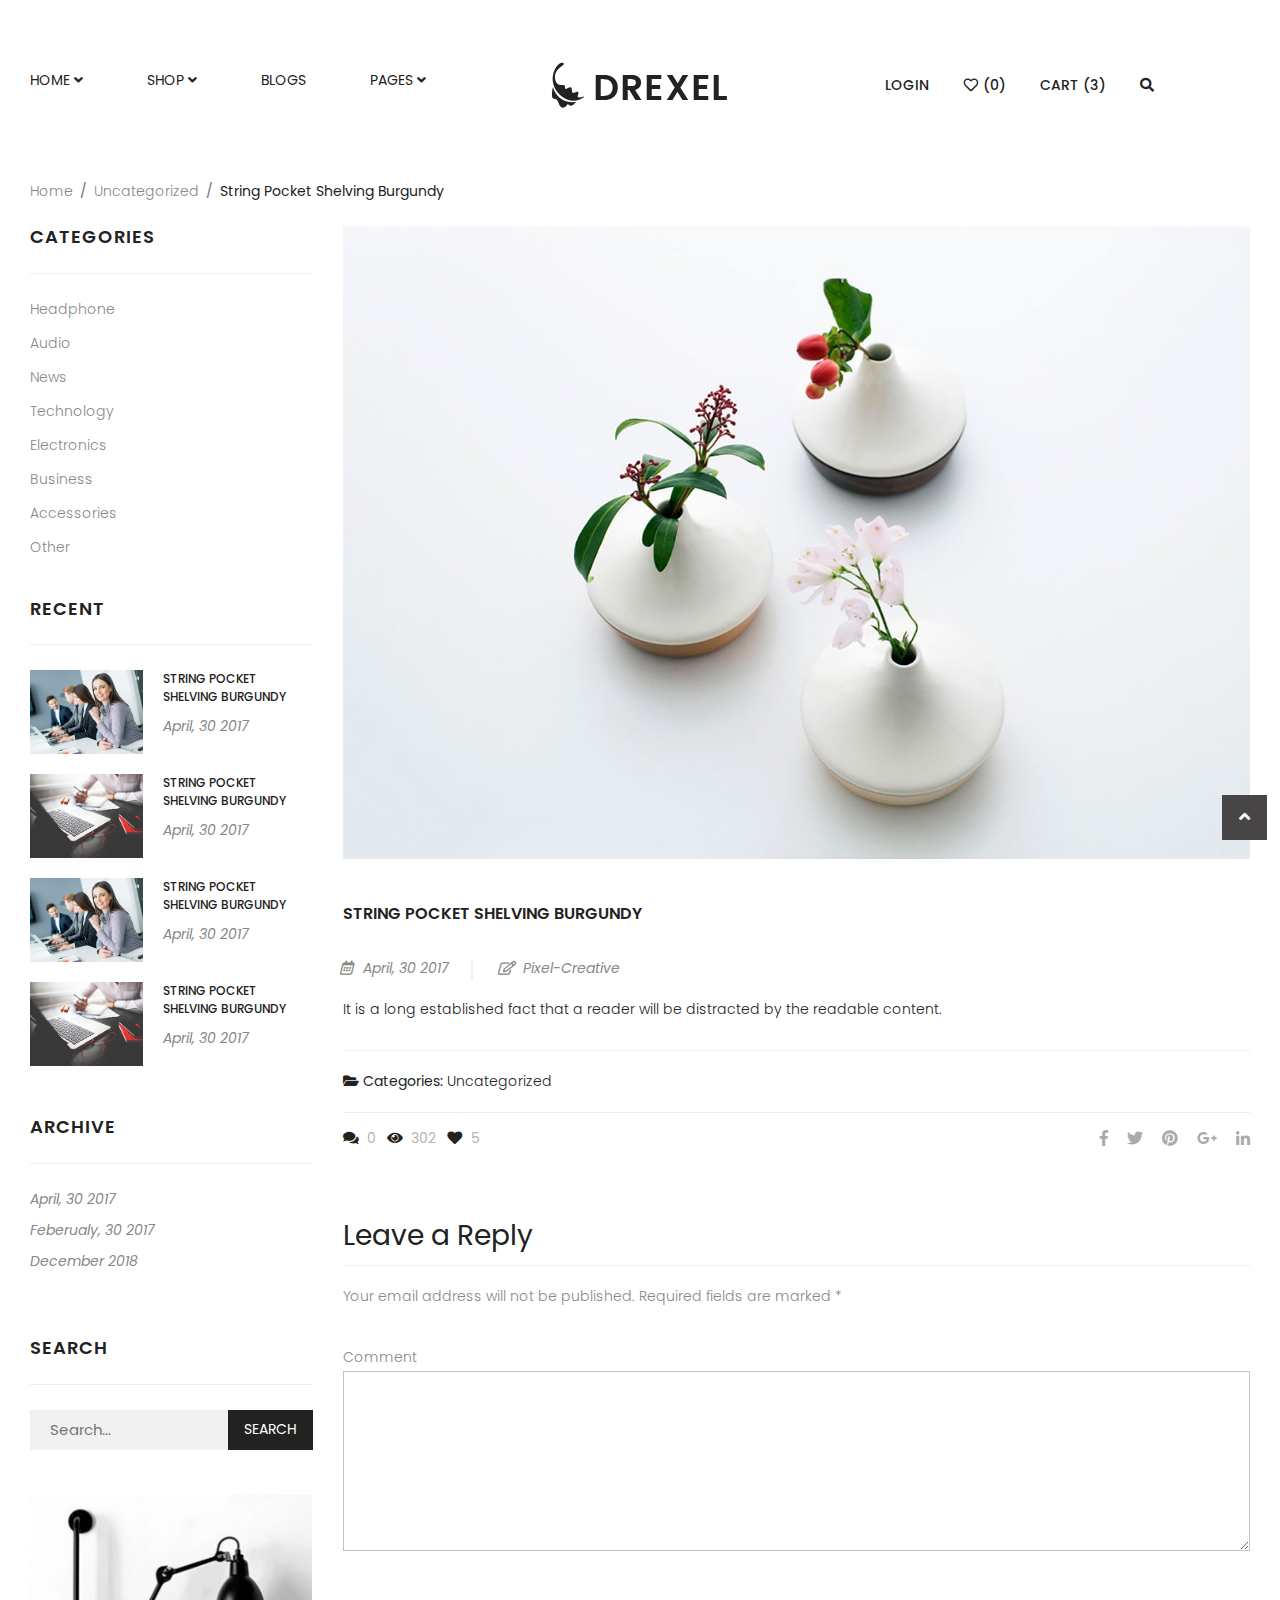
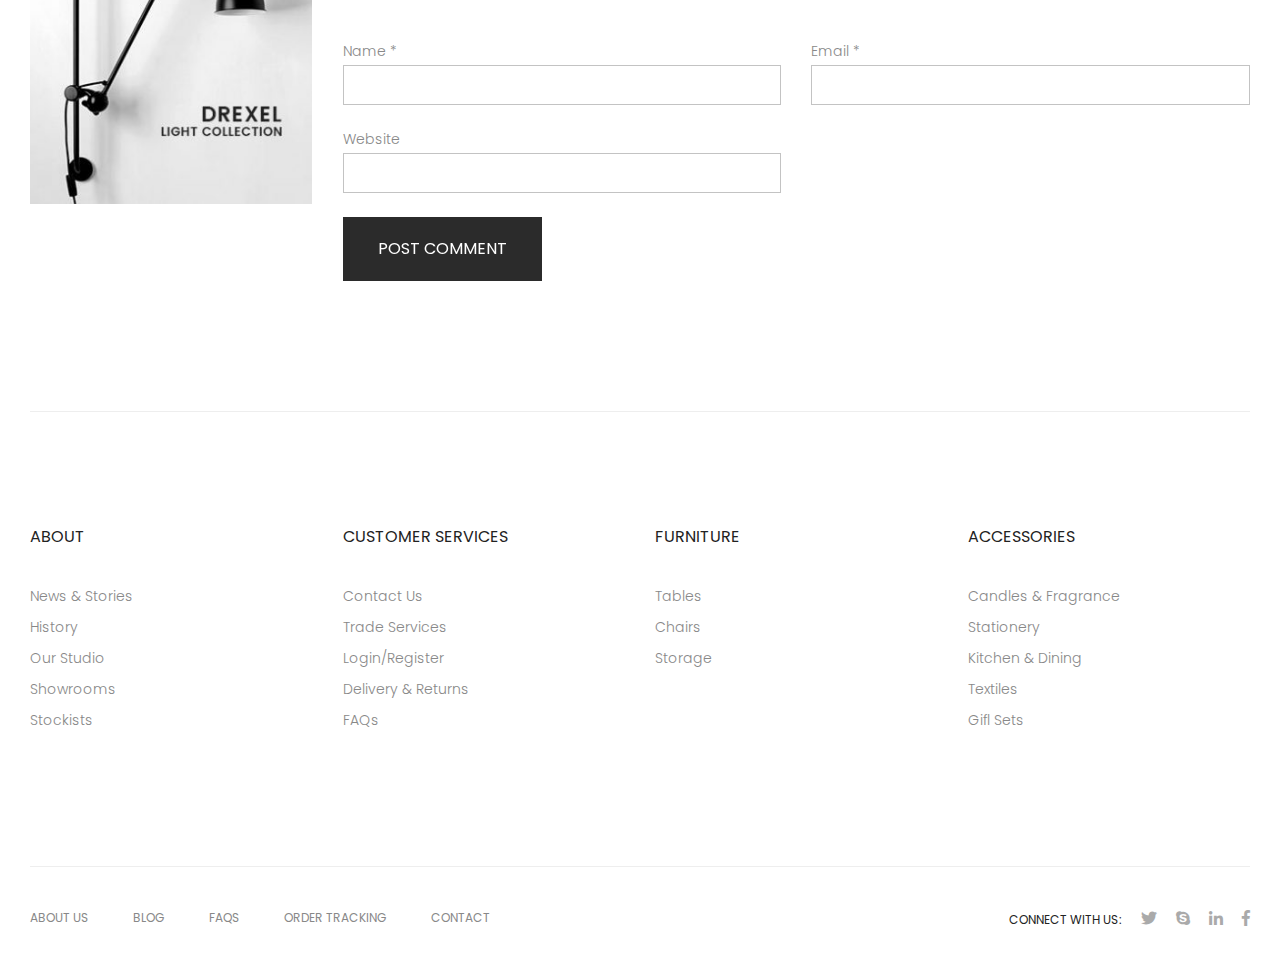
<file: post.html>
<!doctype html>
<html class="no-js" lang="en">
    <head>
        <meta charset="utf-8">
        <meta http-equiv="x-ua-compatible" content="ie=edge">
        <title>Ecommerce psd Template</title>
        <meta name="description" content="">
        <meta name="viewport" content="width=device-width, initial-scale=1">
        <link rel="shortcut icon" href="assets/img/favicon.ico" type="image/x-icon"/>
        <!--=== Reset Css ===-->
        <link rel="stylesheet" href="assets/css/normalize.css">
        <!--=== Animate ===-->
        <link rel="stylesheet" href="assets/css/plugin/animate.css">
        <!--=== Hover Animation ===-->
        <link rel="stylesheet" href="assets/css/plugin/hover-min.css">
        <!--=== Bootstrap ===-->
        <link rel="stylesheet" href="assets/css/bootstrap.min.css">
        <!--=== Fontawesome icon ===-->
        <link rel="stylesheet" href="assets/css/fontawesome-all.min.css">
        <!--=== Ico font icon ===-->
        <link rel="stylesheet" href="assets/css/icofont.css">
        <!--=== Owl carousel ===-->
        <link rel="stylesheet" href="assets/css/plugin/owl.carousel.min.css">
        <!--=== Magnific PopUp ===-->
        <link rel="stylesheet" href="assets/css/plugin/magnific-popup.css">
        <link rel="stylesheet" href="assets/css/plugin/jquery-ui.min.css">
        <!--=== Meanmenu ===-->
        <link rel="stylesheet" href="assets/css/plugin/meanmenu.css">
        <link rel="stylesheet" href="assets/css/plugin/jqtree.css">
        <link rel="stylesheet" href="assets/css/plugin/nice-select.css">
        <link rel="stylesheet" href="assets/css/plugin/tooltipster.bundle.min.css">
        <link rel="stylesheet" href="assets/css/plugin/jquery.powertip.css">


        <!--=== Default Css ===-->
        <link rel="stylesheet" href="assets/css/default.css">
        <!--=== Main Css ===-->
        <link rel="stylesheet" href="assets/css/style.css">
        <!--=== Responsive Css ===-->
        <link rel="stylesheet" href="assets/css/responsive.css">
        <script src="assets/js/vendor/modernizr-2.8.3.min.js"></script>
    </head>
    <body>
        <!--[if lt IE 8]>
            <p class="browserupgrade">You are using an <strong>outdated</strong> browser. Please <a href="http://browsehappy.com/">upgrade your browser</a> to improve your experience.</p>
        <![endif]-->
        <!--===============================================================================-->
        
        <!--====== Header Start ======-->
        <header>
            <div class="header-area d-flex align-items-center sticky-header">
                <div class="container pos">
                    <div class="row">
                        <div class="col-xl-5 col-lg-6 col-md-9 static col-sm-12 col-12">
                            <div class="main-menu d-none d-md-block">
                                <nav>
                                    <ul>                                
                                        <li><a href="index.html">Home <i class="fas fa-angle-down"></i></a>
                                            <ul class="submenu">
                                                <li><a href="#">Home page 1</a></li>
                                                <li><a href="#">Home page 2</a>
                                                    <ul class="submenu">
                                                        <li><a href="#">Home page 1</a></li>
                                                        <li><a href="#">Home page 2</a></li>
                                                        <li><a href="#">Home page 3</a>
                                                            <ul class="submenu">
                                                                <li><a href="#">Home page 1</a></li>
                                                                <li><a href="#">Home page 2</a></li>
                                                                <li><a href="#">Home page 3</a></li>
                                                                <li><a href="#">Home page 4</a></li>
                                                                <li><a href="#">Home page 5</a></li>
                                                            </ul>
                                                        </li>
                                                        <li><a href="#">Home page 4</a></li>
                                                        <li><a href="#">Home page 5</a></li>
                                                    </ul>
                                                </li>
                                                <li><a href="#">Home page 3</a></li>
                                                <li><a href="#">Home page 4</a></li>
                                                <li><a href="#">Home page 5</a></li>
                                            </ul>
                                        </li>
                                        <li class="static"><a href="shop.html">Shop <i class="fas fa-angle-down"></i></a>
                                            <div class="mega-menu">
                                                <ul>
                                                    <li class="mega-title"><a href="#">Furniture</a></li>
                                                    <li><a href="#">Chairs</a></li>
                                                    <li><a href="#">Tables</a></li>
                                                    <li><a href="#">Office</a></li>
                                                    <li><a href="#">Storage</a></li>
                                                    <li><a href="#">Stools & Benches</a></li>
                                                </ul>
                                                <ul>
                                                    <li class="mega-title"><a href="#">Chairs & Sofas</a></li>
                                                    <li><a href="#">Sofas</a></li>
                                                    <li><a href="#">Lounge chairs & ottomans</a></li>
                                                    <li><a href="#">Sofa armchairs</a></li>
                                                    <li><a href="#">Sofa beds</a></li>
                                                    <li><a href="#">Chaise and day beds</a></li>
                                                </ul>
                                                <ul>
                                                   <li class="mega-title"><a href="#">Lighting</a></li>
                                                    <li><a href="#">Chairs</a></li>
                                                    <li><a href="#">Tables</a></li>
                                                    <li><a href="#">Office</a></li>
                                                    <li><a href="#">Storage</a></li>
                                                    <li><a href="#">Stools & Benches</a></li>
                                                </ul>
                                                <ul>
                                                   <li class="mega-title"><a href="#">For the home</a></li>
                                                    <li><a href="#">Chairs</a></li>
                                                    <li><a href="#">Tables</a></li>
                                                    <li><a href="#">Office</a></li>
                                                    <li><a href="#">Storage</a></li>
                                                    <li><a href="#">Stools & Benches</a></li>
                                                </ul>
                                            </div>
                                        </li>
                                        <li><a href="blog.html">Blogs</a></li>
                                        <li><a href="#">Pages <i class="fas fa-angle-down"></i></a>
                                            <ul class="submenu">
                                                <li><a href="about.html">About us</a></li>
                                                <li><a href="contact.html">Contact us</a></li>
                                                <li><a href="faq.html">F.A.Q.'s</a></li>
                                                <li><a href="404-Page.html">Page 404</a></li>
                                                <li><a href="portfolio.html">Portfolio</a></li>
                                         </ul>
                                        </li>
                                    </ul>
                                </nav>
                            </div> <!-- /.main-menu -->
                            <div class="mobile-menu d-md-none">
                                <nav id="mobile-menu">
                                    <ul>                                
                                        <li><a href="index.html">Home <i class="fas fa-angle-down"></i></a>
                                            <ul class="submenu">
                                                <li><a href="#">Home page 1</a></li>
                                                <li><a href="#">Home page 2</a>
                                                    <ul class="submenu">
                                                        <li><a href="#">Home page 1</a></li>
                                                        <li><a href="#">Home page 2</a></li>
                                                        <li><a href="#">Home page 3</a>
                                                            <ul class="submenu">
                                                                <li><a href="#">Home page 1</a></li>
                                                                <li><a href="#">Home page 2</a></li>
                                                                <li><a href="#">Home page 3</a></li>
                                                                <li><a href="#">Home page 4</a></li>
                                                                <li><a href="#">Home page 5</a></li>
                                                            </ul>
                                                        </li>
                                                        <li><a href="#">Home page 4</a></li>
                                                        <li><a href="#">Home page 5</a></li>
                                                    </ul>
                                                </li>
                                                <li><a href="#">Home page 3</a></li>
                                                <li><a href="#">Home page 4</a></li>
                                                <li><a href="#">Home page 5</a></li>
                                            </ul>
                                        </li>
                                        <li class="static"><a href="#">Feature <i class="fas fa-angle-down"></i></a>
                                                <div class="mega-menu">
                                                    <ul>
                                                        <li><a href="#">Furniture</a>
                                                            <ul>
                                                                <li><a href="#">Chairs</a></li>
                                                                <li><a href="#">Tables</a></li>
                                                                <li><a href="#">Office</a></li>
                                                                <li><a href="#">Storage</a></li>
                                                                <li><a href="#">Stools & Benches</a></li>
                                                            </ul>
                                                        </li>
                                                        <li><a href="#">Chairs & Sofas</a>
                                                            <ul>
                                                                <li><a href="#">Sofas</a></li>
                                                                <li><a href="#">Lounge chairs & ottomans</a></li>
                                                                <li><a href="#">Sofa armchairs</a></li>
                                                                <li><a href="#">Sofa beds</a></li>
                                                                <li><a href="#">Chaise and day beds</a></li>
                                                            </ul>
                                                        </li>
                                                        <li><a href="#">Lighting</a>
                                                            <ul>
                                                                <li><a href="#">Chairs</a></li>
                                                                <li><a href="#">Tables</a></li>
                                                                <li><a href="#">Office</a></li>
                                                                <li><a href="#">Storage</a></li>
                                                                <li><a href="#">Stools & Benches</a></li>
                                                            </ul>
                                                        </li>
                                                        <li><a href="#">For the home</a>
                                                            <ul>
                                                                <li><a href="#">Chairs</a></li>
                                                                <li><a href="#">Tables</a></li>
                                                                <li><a href="#">Office</a></li>
                                                                <li><a href="#">Storage</a></li>
                                                                <li><a href="#">Stools & Benches</a></li>
                                                            </ul>
                                                        </li>
                                                    </ul>
                                                </div> <!-- /.Mega Menu -->
                                            </li>
                                            <li><a href="blog.html">Blogs</a></li>
                                            <li><a href="#">Pages</a>
                                                <ul class="submenu">
                                                    <li><a href="about.html">About us</a></li>
                                                    <li><a href="contact.html">Contact us</a></li>
                                                    <li><a href="faq.html">F.A.Q.'s</a></li>
                                                    <li><a href="404-Page.html">Page 404</a></li>
                                                    <li><a href="portfolio.html">Portfolio</a></li>
                                                </ul>
                                            </li>
                                        </ul>
                                    </nav> 
                                </div>
                        </div> <!-- /.col -->
                        <div class="col-xl-2 col-lg-2 col-md-3 col-sm-12 col-12 d-flex align-items-center">
                            <div class="logo">
                                <a href="index.html"><img src="assets/img/logo.png" alt="logo"></a>
                            </div>
                        </div>
                        <div class="col-xl-5 col-lg-4 col-md-12 col-sm-12 col-12 d-flex justify-content-sm-end justify-content-md-center justify-content-end">
                            <div class="header-right">
                                <ul>
                                    <li><a href="#">Login</a></li>
                                    <li><a href="#"><i class="far fa-heart"></i> (0)</a></li>
                                    <li><a href="#">Cart (3)</a>
                                        <ul class="minicart">
                                            <li>
                                                <div class="cart-img">
                                                    <a href="#"><img src="assets/img/cart/cart1.jpg" alt="cart"></a>
                                                </div>
                                                <div class="cart-content">
                                                    <a href="#"><h3>Water Repellent Parka</h3></a>
                                                    <span class="new-price">$ 229.9</span>
                                                    <span><del>$239.9</del></span>
                                                </div>
                                                <div class="del-icon">
                                                    <i class="far fa-trash-alt"></i>
                                                </div>
                                            </li>
                                            <li>
                                                <div class="cart-img">
                                                    <a href="#"><img src="assets/img/cart/cart2.jpg" alt="cart"></a>
                                                </div>
                                                <div class="cart-content">
                                                    <a href="#"><h3>Water Repellent Parka</h3></a>
                                                    <span class="new-price">$ 229.9</span>
                                                    <span><del>$239.9</del></span>
                                                </div>
                                                <div class="del-icon">
                                                    <i class="far fa-trash-alt"></i>
                                                </div>
                                            </li>
                                            <li>
                                                <div class="cart-img">
                                                    <a href="#"><img src="assets/img/cart/cart3.jpg" alt="cart"></a>
                                                </div>
                                                <div class="cart-content">
                                                    <a href="#"><h3>Water Repellent Parka</h3></a>
                                                    <span class="new-price">$ 229.9</span>
                                                    <span><del>$239.9</del></span>
                                                </div>
                                                <div class="del-icon">
                                                    <i class="far fa-trash-alt"></i>
                                                </div>
                                            </li>
                                            <li>
                                                <div class="cart-price">
                                                    <span class="float-left total">Total:</span>
                                                    <span class="float-right price">$ 689.8</span>
                                                </div>
                                            </li>
                                            <li>
                                                <div class="chekout">
                                                    <a href="#">Check out</a>
                                                </div>
                                            </li>
                                        </ul>
                                    </li>
                                    <li><a href="#"><i class="fas fa-search"></i></a>
                                        <div class="search-form">
                                            <form action="#">
                                                <input type="text" placeholder="Search">
                                                <button><i class="fas fa-search"></i></button>
                                            </form>
                                        </div> <!-- /.search-form -->
                                    </li>
                                </ul>
                            </div> <!-- /.header-right -->
                        </div> <!-- /.col -->
                    </div> <!-- /.row -->
                </div> <!-- /.container -->
            </div> <!-- /.header-area -->
        </header>
        <!--====== Header End ======-->
        
        <!--====== Blog area Start ======-->
        <section class="blog-area pb-130">
            <div class="container">
                <div class="row">
                    <div class="col-xl-12">
                        <div class="shop-breadcrumb">
                            <nav aria-label="breadcrumb">
                              <ol class="breadcrumb">
                                <li class="breadcrumb-item"><a href="#">Home</a></li>
                                <li class="breadcrumb-item"><a href="#">Uncategorized</a></li>
                                <li class="breadcrumb-item active">String Pocket Shelving Burgundy</li>
                              </ol>
                            </nav>
                        </div>
                    </div>
                </div>
                <div class="row">
                    <div class="col-xl-3 col-lg-4 col-md-5 col-sm-12">
                        <div class="blog-left-widget">
                            <aside>
                                <div class="blog-categories">
                                    <div class="categories-title blog">
                                        <h2>categories</h2>
                                    </div> <!-- /.categories-title -->
                                    <div class="blog-left-sidebar">
                                        <div class="categories-content blog">
                                            <ul>
                                                <li><a href="#">Headphone</a></li>
                                                <li><a href="#">Audio</a></li>
                                                <li><a href="#">News</a></li>
                                                <li><a href="#">Technology</a></li>
                                                <li><a href="#">Electronics</a></li>
                                                <li><a href="#">Business</a></li>
                                                <li><a href="#">Accessories</a></li>
                                                <li><a href="#">Other</a></li>
                                            </ul>
                                        </div> <!-- /.categories-content -->
                                    </div> <!-- /.blog-left-sidebar -->
                                </div> <!-- /.blog-categories -->
                                <div class="blog-left-sidebar blog-pb">
                                    <div class="categories-title blog">
                                        <h2>Recent</h2>
                                    </div> <!-- /.categories-title -->
                                    <div class="recent-blog">
                                        <div class="blog-recent-content mb-20">
                                            <div class="blog-image">
                                                <a href="#"><img src="assets/img/blog/blog1.jpg" alt="blog"></a>
                                            </div> <!-- /.blog-image -->
                                            <div class="blog-content">
                                                <a href="#"><h3>String Pocket Shelving Burgundy</h3></a>
                                                <div class="blog-meta">
                                                    <span>April, 30 2017</span>
                                                </div> <!-- /.blog-meta -->
                                            </div> <!-- /.blog-content -->
                                        </div> <!-- /.blog-recent-content -->
                                    </div> <!-- /.recent-blog -->
                                    <div class="recent-blog">
                                        <div class="blog-recent-content mb-20">
                                            <div class="blog-image">
                                                <a href="#"><img src="assets/img/blog/blog2.jpg" alt="blog"></a>
                                            </div> <!-- /.blog-image -->
                                            <div class="blog-content">
                                                <a href="#"><h3>String Pocket Shelving Burgundy</h3></a>
                                                <div class="blog-meta">
                                                    <span>April, 30 2017</span>
                                                </div> <!-- /.blog-meta -->
                                            </div> <!-- /.blog-content -->
                                        </div> <!-- /.blog-recent-content -->
                                    </div> <!-- /.recent-blog -->
                                    <div class="recent-blog mb-20">
                                        <div class="blog-recent-content">
                                            <div class="blog-image">
                                                <a href="#"><img src="assets/img/blog/blog1.jpg" alt="blog"></a>
                                            </div> <!-- /.blog-image -->
                                            <div class="blog-content">
                                                <a href="#"><h3>String Pocket Shelving Burgundy</h3></a>
                                                <div class="blog-meta">
                                                    <span>April, 30 2017</span>
                                                </div> <!-- /.blog-meta -->
                                            </div> <!-- /.blog-content -->
                                        </div> <!-- /.blog-recent-content -->
                                    </div> <!-- /.recent-blog -->
                                    <div class="recent-blog">
                                        <div class="blog-recent-content">
                                            <div class="blog-image">
                                                <a href="#"><img src="assets/img/blog/blog2.jpg" alt="blog"></a>
                                            </div> <!-- /.blog-image -->
                                            <div class="blog-content">
                                                <a href="#"><h3>String Pocket Shelving Burgundy</h3></a>
                                                <div class="blog-meta">
                                                    <span>April, 30 2017</span>
                                                </div> <!-- /.blog-meta -->
                                            </div> <!-- /.blog-content -->
                                        </div> <!-- /.blog-recent-content -->
                                    </div> <!-- /.recent-blog -->
                                </div> <!-- /.blog-left-sidebar -->
                                <div class="blog-left-sidebar">
                                     <div class="categories-title blog">
                                        <h2>Archive</h2>
                                    </div> <!-- /.categories-title -->
                                    <div class="blog-archive">
                                        <ul>
                                            <li><a href="#">April, 30 2017</a></li>
                                            <li><a href="#">Feberualy, 30 2017</a></li>
                                            <li><a href="#">December 2018</a></li>
                                        </ul>
                                    </div> <!-- /.blog-archive -->
                                </div> <!-- /.shop-left-sidebar -->
                                 <div class="blog-left-sidebar">
                                    <div class="blog-search-wrapper pt-55">
                                        <div class="categories-title blog">
                                            <h2>Search</h2>
                                        </div> <!-- /.categories-title -->
                                        <div class="blog-search">
                                            <form action="#">
                                                <input type="text" placeholder="Search...">
                                                <button type="submit">Search</button>
                                            </form>
                                        </div> <!-- /.blog-search -->
                                    </div> <!-- /.blog-search-wrapper -->
                                </div> <!-- /.blog-left-sidebar -->
                                <div class="blog-left-sidebar">
                                    <div class="compare-image mt-45">
                                        <img src="assets/img/shop/compare.jpg" alt="Compare">
                                    </div>
                                 </div> <!-- /.shop-left-sidebar -->
                            </aside>
                        </div> <!-- /.blog-left-widget -->
                    </div>
                    <div class="col-xl-9 col-lg-8 col-md-7 col-sm-12">
                        <article>
                            <div class="single-post-wrapper">
                                <div class="post-thumb">
                                    <a href="#"><img src="assets/img/blog/post-thumb1.jpg" alt="post"></a>
                                </div>  <!-- /.post-thumb -->
                                <div class="post-info">
                                    <div class="post-title">
                                        <h2>STRING POCKET SHELVING BURGUNDY</h2>
                                    </div> <!-- /.post-title -->
                                    <div class="post-meta">
                                        <span class="post-date">April, 30 2017</span>
                                        <span class="post-author">Pixel-Creative</span>
                                    </div> <!-- /.post-meta -->
                                    <div class="post-content">
                                        <p>It is a long established fact that a reader will be distracted by the readable content.</p>
                                    </div> <!-- /.post-content -->
                                    <div class="post-category-tag">
                                        <span class="cate-title"><i class="fas fa-folder-open"></i> Categories: <a href="#">Uncategorized</a></span>
                                    </div> <!-- /.post-category-tag -->
                                    <div class="post-entry-counter">
                                        <div class="post-comment">
                                            <span class="comment" title="Total Comments"><i class="fas fa-comments"></i> <span class="number">0</span></span>
                                        </div> <!-- /.post-comment -->
                                        <div class="post-views">
                                            <span class="post-view" title="Total Views"><i class="fas fa-eye"></i> <span class="number">302</span></span>
                                        </div> <!-- /.post-views -->
                                        <div class="post-like">
                                            <span class="like" title="Like This Post"><i class="fas fa-heart"></i> <span class="number">5</span></span>
                                        </div> <!-- /.post-like -->
                                        <div class="post-social">
                                            <a href="#"><i class="fab fa-facebook-f" title="Facebook"></i></a>
                                            <a href="#"><i class="fab fa-twitter" title="Twitter"></i></a>
                                            <a href="#"><i class="fab fa-pinterest" title="Pinterest"></i></a>
                                            <a href="#"><i class="fab fa-google-plus-g" title="Google+"></i></a>
                                            <a href="#"><i class="fab fa-linkedin-in" title="Linkedin"></i></a>
                                        </div> <!-- /.post-social -->
                                    </div> <!-- /.post-entry-counter -->
                                    <div class="post-comment-area mt-70">
                                        <div class="post-comment-title">
                                            <h2>Leave a Reply</h2>
                                            <p>Your email address will not be published. Required fields are marked *</p>
                                        </div>
                                        <form action="#">
                                            <div class="form-group">
                                                <label for="comment">Comment</label>
                                                <textarea name="comment" id="comment"></textarea>
                                            </div> <!-- /.form-group -->
                                            <form action="#">
                                                <div class="row">
                                                    <div class="col-xl-6 col-lg-6 col-sm-12">
                                                        <div class="form-group ">
                                                            <label for="name">Name *</label>
                                                            <input type="text" id="name">
                                                        </div> <!-- /.form-group -->
                                                    </div>
                                                    <div class="col-xl-6 col-lg-6 col-sm-12">
                                                        <div class="form-group">
                                                            <label for="email">Email *</label>
                                                            <input type="email" id="email">
                                                        </div> <!-- /.form-group -->
                                                    </div>
                                                    <div class="col-xl-6 col-lg-6 col-sm-12">
                                                        <div class="form-group">
                                                            <label for="text">Website</label>
                                                            <input type="text" id="text">
                                                        </div> <!-- /.form-group -->
                                                    </div>
                                                </div>
                                                <div class="post-btn">
                                                    <a href="#" type="submit">Post Comment</a>
                                                </div>
                                            </form>
                                        </form>
                                    </div> <!-- /post-comment-area -->
                                </div> <!-- /.post-info -->
                            </div> <!-- /.post-wrapper -->
                        </article>
                    </div> <!-- /.col -->
                </div> <!-- /.row -->
            </div> <!-- /.container -->
        </section> <!-- /.blog-area -->
        <!--====== Shop area End ======-->


        <!--====== Footer area Start ======-->
        <footer>
            <div class="footer-top pb-105">
                <div class="container">
                    <div class="footer-wrapper pt-115">
                        <div class="row">
                            <div class="col-xl-3 col-lg-3 col-md-6 mb-30">
                                <div class="footer-widget">
                                    <h3>About</h3>
                                    <ul>
                                        <li><a href="#">News & Stories</a></li>
                                        <li><a href="#">History</a></li>
                                        <li><a href="#">Our Studio</a></li>
                                        <li><a href="#">Showrooms</a></li>
                                        <li><a href="#">Stockists</a></li>
                                    </ul>
                                </div> <!-- /.footer-widget -->
                            </div> <!-- /.col -->
                            <div class="col-xl-3 col-lg-3 col-md-6 mb-30">
                                <div class="footer-widget">
                                    <h3>Customer services</h3>
                                    <ul>
                                        <li><a href="#">Contact Us</a></li>
                                        <li><a href="#">Trade Services</a></li>
                                        <li><a href="#">Login/Register</a></li>
                                        <li><a href="#">Delivery & Returns</a></li>
                                        <li><a href="#">FAQs</a></li>
                                    </ul>
                                </div> <!-- /.footer-widget -->
                            </div> <!-- /.col -->
                            <div class="col-xl-3 col-lg-3 col-md-6 mb-30">
                                <div class="footer-widget">
                                    <h3>Furniture</h3>
                                    <ul>
                                        <li><a href="#">Tables</a></li>
                                        <li><a href="#">Chairs</a></li>
                                        <li><a href="#">Storage</a></li>
                                    </ul>
                                </div> <!-- /.footer-widget -->
                            </div> <!-- /.col -->
                            <div class="col-xl-3 col-lg-3 col-md-6 mb-30">
                                <div class="footer-widget">
                                    <h3>Accessories</h3>
                                    <ul>
                                        <li><a href="#">Candles & Fragrance</a></li>
                                        <li><a href="#">Stationery</a></li>
                                        <li><a href="#">Kitchen & Dining</a></li>
                                        <li><a href="#">Textiles</a></li>
                                        <li><a href="#">Gifl Sets</a></li>
                                    </ul>
                                </div> <!-- /.footer-widget -->
                            </div> <!-- /.col -->
                        </div> <!-- /.row -->
                    </div> <!-- /.footer-wrapper -->
                </div> <!-- /.container -->
            </div> <!-- /.footer-top -->
            <div class="copyright-area">
                <div class="container">
                    <div class="copyright-wrapper pt-40 pb-40">
                        <div class="row">
                            <div class="col-xl-6 col-lg-5 col-md-7 col-sm-12 text-sm-center text-md-left">
                                <div class="footer-menu">
                                    <nav>
                                        <ul>                               
                                            <li><a href="#">About Us</a></li>
                                            <li><a href="#">Blog</a></li>
                                            <li><a href="#">FAQs</a></li>
                                            <li><a href="#">Order Tracking </a></li>
                                            <li><a href="#">Contact</a></li>
                                        </ul>
                                    </nav>
                                </div> <!-- /.footer-menu -->
                            </div> <!-- /.col -->
                            <div class="col-xl-6 col-lg-5 col-md-5 col-sm-12">
                                <div class="footer-social text-sm-center text-md-right">
                                    <span>Connect with us:</span>
                                    <a href="#"><i class="fab fa-twitter"></i></a>
                                    <a href="#"><i class="fab fa-skype"></i></a>
                                    <a href="#"><i class="fab fa-linkedin-in"></i></a>
                                    <a href="#"><i class="fab fa-facebook-f"></i></a>

                                </div> <!-- /.footer-social -->
                            </div> <!-- /.col -->
                        </div> <!-- /.row -->
                    </div> <!-- /.row -->
                </div> <!-- /.copyright-wrapper -->
            </div> <!-- /.copyright-area" -->
        </footer>   
        <!--====== Footer area End ======-->

        <!-- Scroll up btn -->
        <div class="scroll_top_btn">
            <i class="fas fa-angle-up"></i>
        </div> <!-- /.scroll-up -->

            

        <!--==================================================================-->
        <script src="assets/js/jquery-3.2.0.min.js"></script>
        <script>window.jQuery || document.write('<script src="assets/js/vendor/jquery-1.12.0.min.js"><\/script>')</script>
        <!--=== All Plugin ===-->
        <script src="assets/js/popper.min.js"></script>
        <script src="assets/js/bootstrap.min.js"></script>
        <script src="assets/js/plugin/wow.min.js"></script>
        <script src="assets/js/plugin/owl.carousel.min.js"></script>
        <script src="assets/js/plugin/jquery.meanmenu.min.js"></script>
        <script src="assets/js/plugin/tree.jquery.js"></script>
        <script src="assets/js/plugin/jquery.magnific-popup.min.js"></script>
        <script src="assets/js/plugin/jquery.nice-select.min.js"></script>
        <script src="assets/js/plugin/jquery-ui.min.js"></script>
        <script src="assets/js/plugin/tooltipster.bundle.min.js"></script>
        <!--=== Tooltip Plugin ===-->
        <script src="assets/js/plugin/tooltip/core.js"></script>
        <script src="assets/js/plugin/tooltip/csscoordinates.js"></script>
        <script src="assets/js/plugin/tooltip/displaycontroller.js"></script>
        <script src="assets/js/plugin/tooltip/placementcalculator.js"></script>
        <script src="assets/js/plugin/tooltip/tooltipcontroller.js"></script>
        <script src="assets/js/plugin/tooltip/utility.js"></script>
        <script src="assets/js/plugin/tooltip/wrapper.js"></script>




        <!--=== All Active ===-->
        <script src="assets/js/main.js"></script>

        <!-- Google Analytics: change UA-XXXXX-X to be your site's ID. -->
        <script>
            (function(b,o,i,l,e,r){b.GoogleAnalyticsObject=l;b[l]||(b[l]=
            function(){(b[l].q=b[l].q||[]).push(arguments)});b[l].l=+new Date;
            e=o.createElement(i);r=o.getElementsByTagName(i)[0];
            e.src='https://www.google-analytics.com/analytics.js';
            r.parentNode.insertBefore(e,r)}(window,document,'script','ga'));
            ga('create','UA-XXXXX-X','auto');ga('send','pageview');
        </script>
        <script>
            $(function() {
                // placement examples
                $('.comment').powerTip({ placement: 'nw-alt' });
                $('.post-view').powerTip({ placement: 'nw-alt' });
                $('.like').powerTip({ placement: 'nw-alt' });

            });
        </script>
        <script>
            $(window).scroll(function() {
                if ($(this).scrollTop() > 350) {
                    $(".scroll_top_btn").fadeIn();
                } else {
                    $(".scroll_top_btn").fadeOut();
                }
            })
            $(".scroll_top_btn").click(function() {
                $("html, body").animate({
                    scrollTop:0
                }, 1000)
            });
        </script>
          
    </body>
</html>
</file>
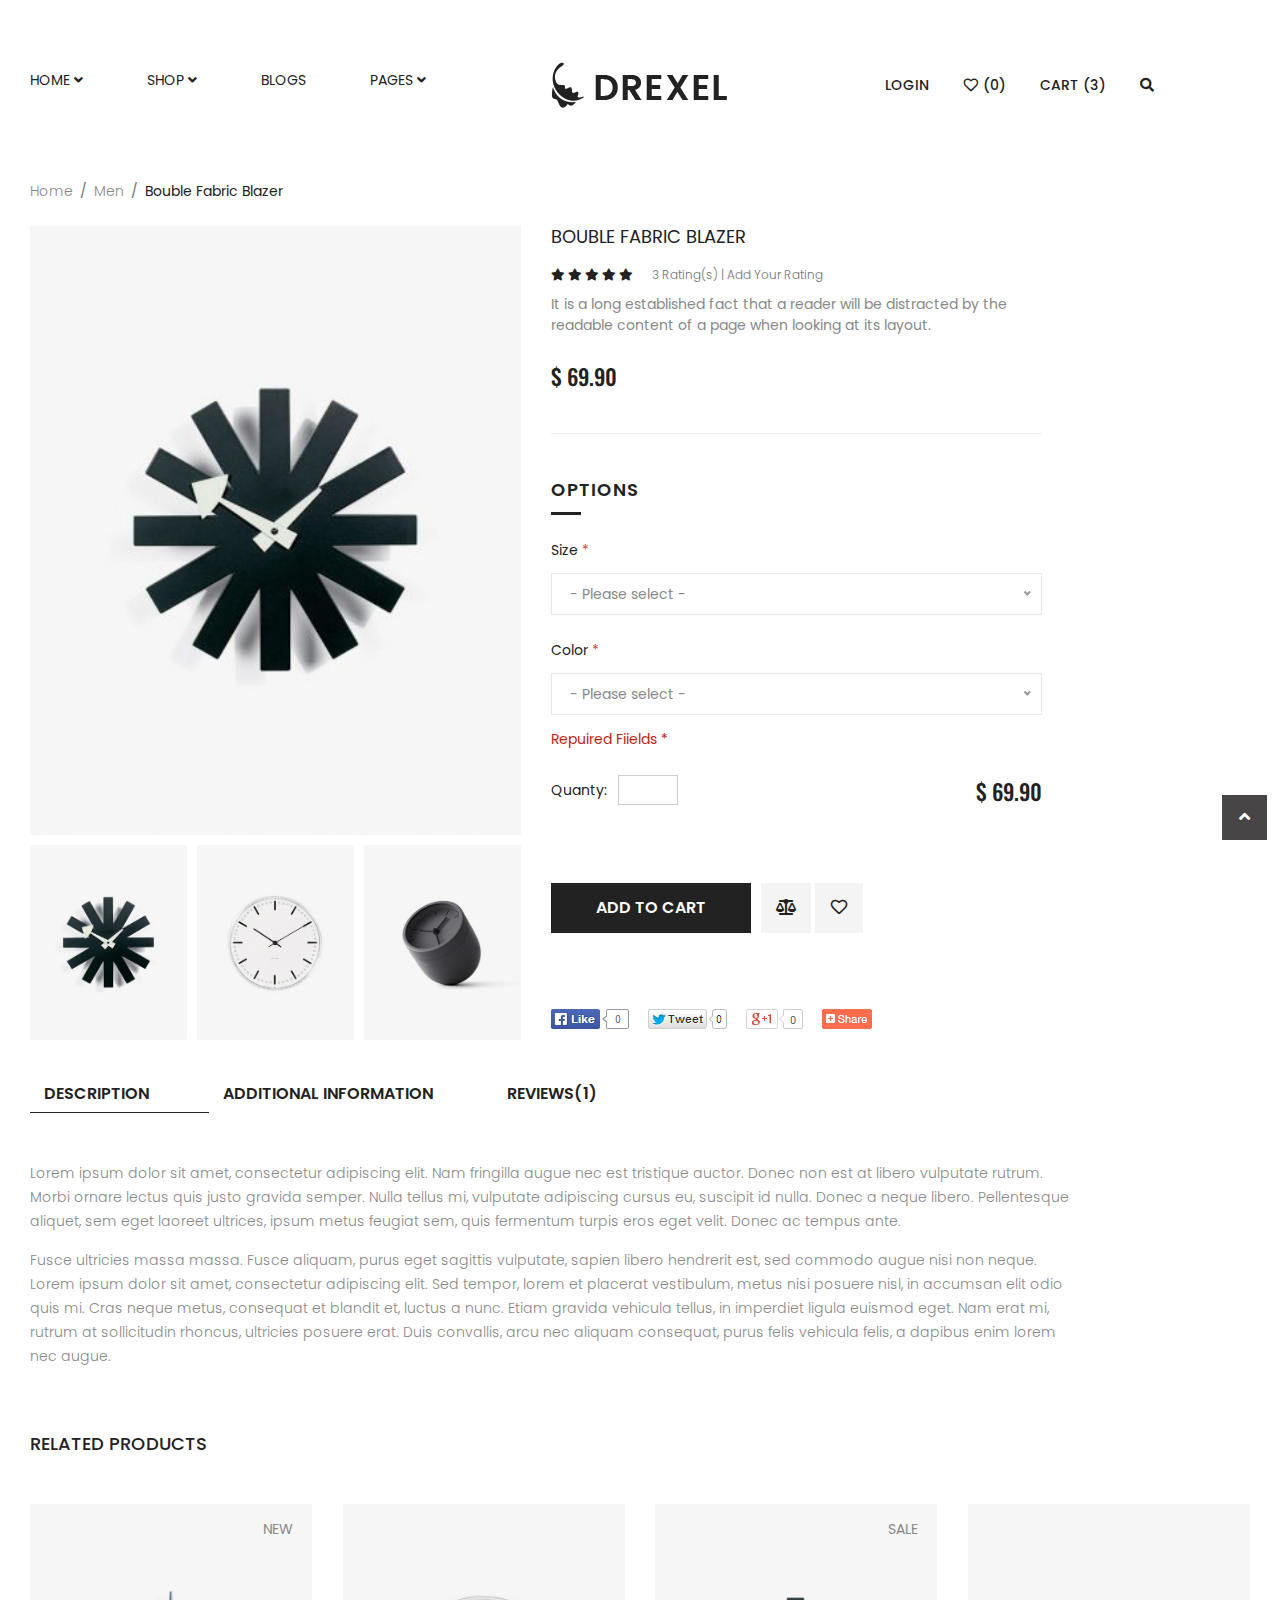
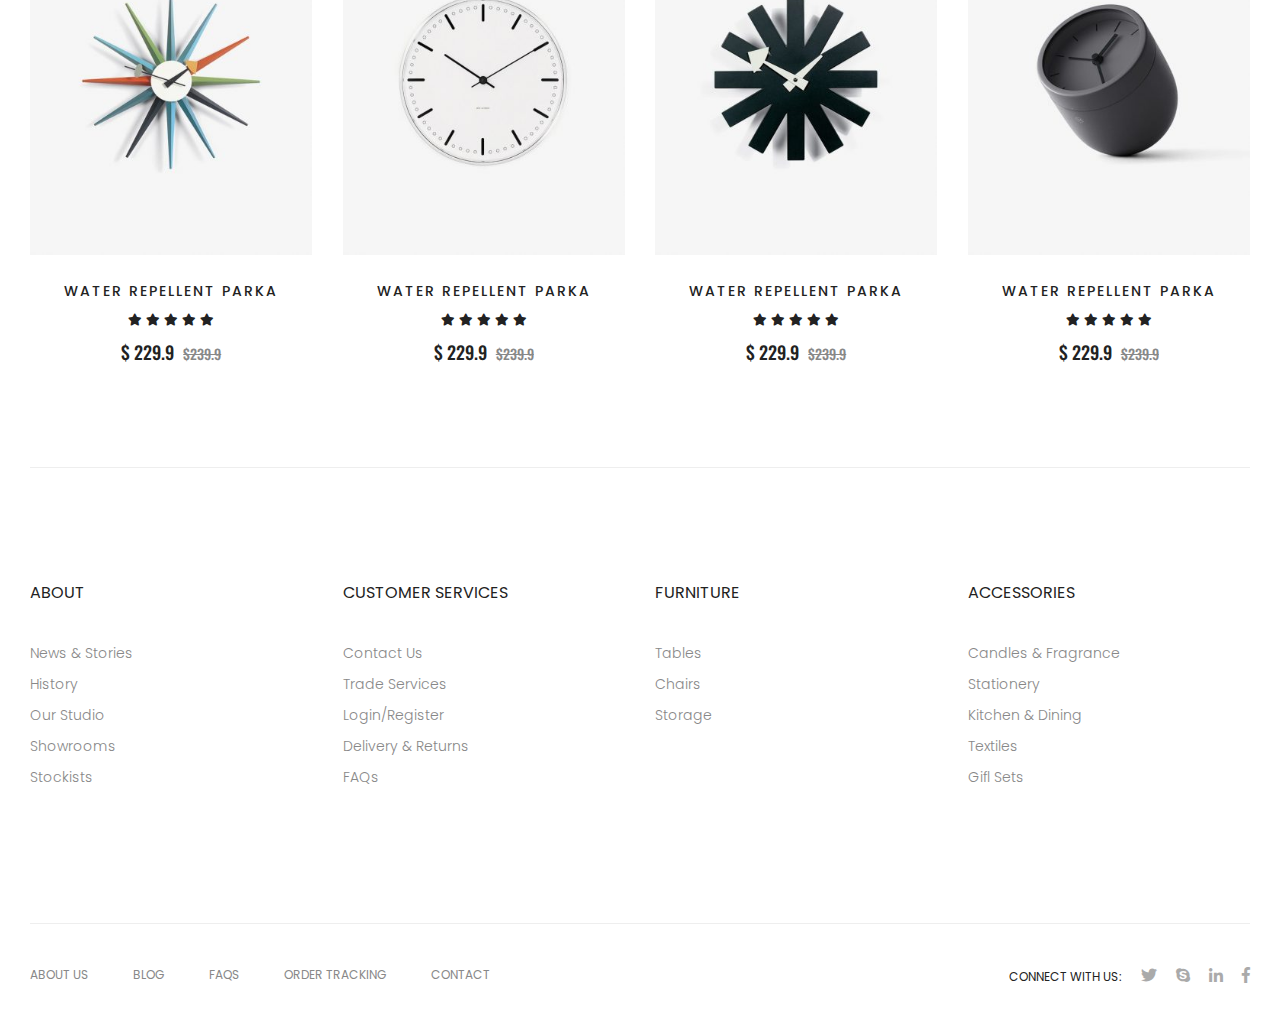
<file: product-details.html>
<!doctype html>
<html class="no-js" lang="en">
    <head>
        <meta charset="utf-8">
        <meta http-equiv="x-ua-compatible" content="ie=edge">
        <title>Ecommerce psd Template</title>
        <meta name="description" content="">
        <meta name="viewport" content="width=device-width, initial-scale=1">
        <link rel="shortcut icon" href="assets/img/favicon.ico" type="image/x-icon"/>
        <!--=== Reset Css ===-->
        <link rel="stylesheet" href="assets/css/normalize.css">
        <!--=== Animate ===-->
        <link rel="stylesheet" href="assets/css/plugin/animate.css">
        <!--=== Hover Animation ===-->
        <link rel="stylesheet" href="assets/css/plugin/hover-min.css">
        <!--=== Bootstrap ===-->
        <link rel="stylesheet" href="assets/css/bootstrap.min.css">
        <!--=== Fontawesome icon ===-->
        <link rel="stylesheet" href="assets/css/fontawesome-all.min.css">
        <!--=== Ico font icon ===-->
        <link rel="stylesheet" href="assets/css/icofont.css">
        <!--=== Owl carousel ===-->
        <link rel="stylesheet" href="assets/css/plugin/owl.carousel.min.css">
        <!--=== Magnific PopUp ===-->
        <link rel="stylesheet" href="assets/css/plugin/magnific-popup.css">
        <link rel="stylesheet" href="assets/css/plugin/jquery-ui.min.css">
        <!--=== Meanmenu ===-->
        <link rel="stylesheet" href="assets/css/plugin/meanmenu.css">
        <link rel="stylesheet" href="assets/css/plugin/jqtree.css">
        <link rel="stylesheet" href="assets/css/plugin/nice-select.css">
        <link rel="stylesheet" href="assets/css/plugin/xzoom.css">
        <link rel="stylesheet" href="assets/css/plugin/jquery.spzoom.css">

        <!--=== Default Css ===-->
        <link rel="stylesheet" href="assets/css/default.css">
        <!--=== Main Css ===-->
        <link rel="stylesheet" href="assets/css/style.css">
        <!--=== Responsive Css ===-->
        <link rel="stylesheet" href="assets/css/responsive.css">
        <script src="assets/js/vendor/modernizr-2.8.3.min.js"></script>
    </head>
    <body>
        <!--[if lt IE 8]>
            <p class="browserupgrade">You are using an <strong>outdated</strong> browser. Please <a href="http://browsehappy.com/">upgrade your browser</a> to improve your experience.</p>
        <![endif]-->
        <!--===============================================================================-->
        
        <!--====== Header Start ======-->
        <header>
            <div class="header-area d-flex align-items-center sticky-header">
                <div class="container pos">
                    <div class="row">
                        <div class="col-xl-5 col-lg-6 col-md-9 static col-sm-12 col-12">
                            <div class="main-menu d-none d-md-block">
                                <nav>
                                    <ul>                                
                                        <li><a href="index.html">Home <i class="fas fa-angle-down"></i></a>
                                            <ul class="submenu">
                                                <li><a href="#">Home page 1</a></li>
                                                <li><a href="#">Home page 2</a>
                                                    <ul class="submenu">
                                                        <li><a href="#">Home page 1</a></li>
                                                        <li><a href="#">Home page 2</a></li>
                                                        <li><a href="#">Home page 3</a>
                                                            <ul class="submenu">
                                                                <li><a href="#">Home page 1</a></li>
                                                                <li><a href="#">Home page 2</a></li>
                                                                <li><a href="#">Home page 3</a></li>
                                                                <li><a href="#">Home page 4</a></li>
                                                                <li><a href="#">Home page 5</a></li>
                                                            </ul>
                                                        </li>
                                                        <li><a href="#">Home page 4</a></li>
                                                        <li><a href="#">Home page 5</a></li>
                                                    </ul>
                                                </li>
                                                <li><a href="#">Home page 3</a></li>
                                                <li><a href="#">Home page 4</a></li>
                                                <li><a href="#">Home page 5</a></li>
                                            </ul>
                                        </li>
                                        <li class="static"><a href="shop.html">Shop <i class="fas fa-angle-down"></i></a>
                                            <div class="mega-menu">
                                                <ul>
                                                    <li class="mega-title"><a href="#">Furniture</a></li>
                                                    <li><a href="#">Chairs</a></li>
                                                    <li><a href="#">Tables</a></li>
                                                    <li><a href="#">Office</a></li>
                                                    <li><a href="#">Storage</a></li>
                                                    <li><a href="#">Stools & Benches</a></li>
                                                </ul>
                                                <ul>
                                                    <li class="mega-title"><a href="#">Chairs & Sofas</a></li>
                                                    <li><a href="#">Sofas</a></li>
                                                    <li><a href="#">Lounge chairs & ottomans</a></li>
                                                    <li><a href="#">Sofa armchairs</a></li>
                                                    <li><a href="#">Sofa beds</a></li>
                                                    <li><a href="#">Chaise and day beds</a></li>
                                                </ul>
                                                <ul>
                                                   <li class="mega-title"><a href="#">Lighting</a></li>
                                                    <li><a href="#">Chairs</a></li>
                                                    <li><a href="#">Tables</a></li>
                                                    <li><a href="#">Office</a></li>
                                                    <li><a href="#">Storage</a></li>
                                                    <li><a href="#">Stools & Benches</a></li>
                                                </ul>
                                                <ul>
                                                   <li class="mega-title"><a href="#">For the home</a></li>
                                                    <li><a href="#">Chairs</a></li>
                                                    <li><a href="#">Tables</a></li>
                                                    <li><a href="#">Office</a></li>
                                                    <li><a href="#">Storage</a></li>
                                                    <li><a href="#">Stools & Benches</a></li>
                                                </ul>
                                            </div>
                                        </li>
                                        <li><a href="blog.html">Blogs</a></li>
                                        <li><a href="#">Pages <i class="fas fa-angle-down"></i></a>
                                            <ul class="submenu">
                                                <li><a href="about.html">About us</a></li>
                                                <li><a href="contact.html">Contact us</a></li>
                                                <li><a href="faq.html">F.A.Q.'s</a></li>
                                                <li><a href="404-Page.html">Page 404</a></li>
                                                <li><a href="portfolio.html">Portfolio</a></li>
                                         </ul>
                                        </li>
                                    </ul>
                                </nav>
                            </div> <!-- /.main-menu -->
                            <div class="mobile-menu d-md-none">
                                <nav id="mobile-menu">
                                    <ul>                                
                                        <li><a href="index.html">Home <i class="fas fa-angle-down"></i></a>
                                            <ul class="submenu">
                                                <li><a href="#">Home page 1</a></li>
                                                <li><a href="#">Home page 2</a>
                                                    <ul class="submenu">
                                                        <li><a href="#">Home page 1</a></li>
                                                        <li><a href="#">Home page 2</a></li>
                                                        <li><a href="#">Home page 3</a>
                                                            <ul class="submenu">
                                                                <li><a href="#">Home page 1</a></li>
                                                                <li><a href="#">Home page 2</a></li>
                                                                <li><a href="#">Home page 3</a></li>
                                                                <li><a href="#">Home page 4</a></li>
                                                                <li><a href="#">Home page 5</a></li>
                                                            </ul>
                                                        </li>
                                                        <li><a href="#">Home page 4</a></li>
                                                        <li><a href="#">Home page 5</a></li>
                                                    </ul>
                                                </li>
                                                <li><a href="#">Home page 3</a></li>
                                                <li><a href="#">Home page 4</a></li>
                                                <li><a href="#">Home page 5</a></li>
                                            </ul>
                                        </li>
                                        <li class="static"><a href="#">Feature <i class="fas fa-angle-down"></i></a>
                                                <div class="mega-menu">
                                                    <ul>
                                                        <li><a href="#">Furniture</a>
                                                            <ul>
                                                                <li><a href="#">Chairs</a></li>
                                                                <li><a href="#">Tables</a></li>
                                                                <li><a href="#">Office</a></li>
                                                                <li><a href="#">Storage</a></li>
                                                                <li><a href="#">Stools & Benches</a></li>
                                                            </ul>
                                                        </li>
                                                        <li><a href="#">Chairs & Sofas</a>
                                                            <ul>
                                                                <li><a href="#">Sofas</a></li>
                                                                <li><a href="#">Lounge chairs & ottomans</a></li>
                                                                <li><a href="#">Sofa armchairs</a></li>
                                                                <li><a href="#">Sofa beds</a></li>
                                                                <li><a href="#">Chaise and day beds</a></li>
                                                            </ul>
                                                        </li>
                                                        <li><a href="#">Lighting</a>
                                                            <ul>
                                                                <li><a href="#">Chairs</a></li>
                                                                <li><a href="#">Tables</a></li>
                                                                <li><a href="#">Office</a></li>
                                                                <li><a href="#">Storage</a></li>
                                                                <li><a href="#">Stools & Benches</a></li>
                                                            </ul>
                                                        </li>
                                                        <li><a href="#">For the home</a>
                                                            <ul>
                                                                <li><a href="#">Chairs</a></li>
                                                                <li><a href="#">Tables</a></li>
                                                                <li><a href="#">Office</a></li>
                                                                <li><a href="#">Storage</a></li>
                                                                <li><a href="#">Stools & Benches</a></li>
                                                            </ul>
                                                        </li>
                                                    </ul>
                                                </div> <!-- /.Mega Menu -->
                                            </li>
                                            <li><a href="blog.html">Blogs</a></li>
                                            <li><a href="#">Pages</a>
                                                <ul class="submenu">
                                                    <li><a href="about.html">About us</a></li>
                                                    <li><a href="contact.html">Contact us</a></li>
                                                    <li><a href="faq.html">F.A.Q.'s</a></li>
                                                    <li><a href="404-Page.html">Page 404</a></li>
                                                    <li><a href="portfolio.html">Portfolio</a></li>
                                                </ul>
                                            </li>
                                        </ul>
                                    </nav> 
                                </div>
                        </div> <!-- /.col -->
                        <div class="col-xl-2 col-lg-2 col-md-3 col-sm-12 col-12 d-flex align-items-center">
                            <div class="logo">
                                <a href="index.html"><img src="assets/img/logo.png" alt="logo"></a>
                            </div>
                        </div>
                        <div class="col-xl-5 col-lg-4 col-md-12 col-sm-12 col-12 d-flex justify-content-sm-end justify-content-md-center justify-content-end">
                            <div class="header-right">
                                <ul>
                                    <li><a href="#">Login</a></li>
                                    <li><a href="#"><i class="far fa-heart"></i> (0)</a></li>
                                    <li><a href="#">Cart (3)</a>
                                        <ul class="minicart">
                                            <li>
                                                <div class="cart-img">
                                                    <a href="#"><img src="assets/img/cart/cart1.jpg" alt="cart"></a>
                                                </div>
                                                <div class="cart-content">
                                                    <a href="#"><h3>Water Repellent Parka</h3></a>
                                                    <span class="new-price">$ 229.9</span>
                                                    <span><del>$239.9</del></span>
                                                </div>
                                                <div class="del-icon">
                                                    <i class="far fa-trash-alt"></i>
                                                </div>
                                            </li>
                                            <li>
                                                <div class="cart-img">
                                                    <a href="#"><img src="assets/img/cart/cart2.jpg" alt="cart"></a>
                                                </div>
                                                <div class="cart-content">
                                                    <a href="#"><h3>Water Repellent Parka</h3></a>
                                                    <span class="new-price">$ 229.9</span>
                                                    <span><del>$239.9</del></span>
                                                </div>
                                                <div class="del-icon">
                                                    <i class="far fa-trash-alt"></i>
                                                </div>
                                            </li>
                                            <li>
                                                <div class="cart-img">
                                                    <a href="#"><img src="assets/img/cart/cart3.jpg" alt="cart"></a>
                                                </div>
                                                <div class="cart-content">
                                                    <a href="#"><h3>Water Repellent Parka</h3></a>
                                                    <span class="new-price">$ 229.9</span>
                                                    <span><del>$239.9</del></span>
                                                </div>
                                                <div class="del-icon">
                                                    <i class="far fa-trash-alt"></i>
                                                </div>
                                            </li>
                                            <li>
                                                <div class="cart-price">
                                                    <span class="float-left total">Total:</span>
                                                    <span class="float-right price">$ 689.8</span>
                                                </div>
                                            </li>
                                            <li>
                                                <div class="chekout">
                                                    <a href="#">Check out</a>
                                                </div>
                                            </li>
                                        </ul>
                                    </li>
                                    <li><a href="#"><i class="fas fa-search"></i></a>
                                        <div class="search-form">
                                            <form action="#">
                                                <input type="text" placeholder="Search">
                                                <button><i class="fas fa-search"></i></button>
                                            </form>
                                        </div> <!-- /.search-form -->
                                    </li>
                                </ul>
                            </div> <!-- /.header-right -->
                        </div> <!-- /.col -->
                    </div> <!-- /.row -->
                </div> <!-- /.container -->
            </div> <!-- /.header-area -->
        </header>
        <!--====== Header End ======-->
        
        <!--====== Shop area Start ======-->
        <section class="product-details-area">
            <div class="container">
                <div class="row">
                    <div class="col-xl-12">
                        <div class="shop-breadcrumb">
                            <nav aria-label="breadcrumb">
                              <ol class="breadcrumb">
                                <li class="breadcrumb-item"><a href="#">Home</a></li>
                                <li class="breadcrumb-item"><a href="#">Men</a></li>
                                <li class="breadcrumb-item active">Bouble Fabric Blazer</li>
                              </ol>
                            </nav> 
                        </div> <!-- /.shop-breadcrumb -->
                    </div> <!-- /.col -->
                </div> <!-- /.row -->
                <div class="product-details-wrapper">
                    <div class="row">
                        <div class="col-xl-5 col-lg-5 col-md-5 col-sm-12">
                            <div class="tab-content" id="nav-tabContent">
                              <div class="tab-pane fade show active" id="nav-home" role="tabpanel" aria-labelledby="nav-home-tab">
                                  <div class="product-large-thumb">
                                    <img class="zoom" src="assets/img/product/product1.jpg" alt="product" data-zoom-image="assets/img/zoom/product11.jpg">
                                  </div> <!-- /.product-large-thumb -->
                              </div>
                              <div class="tab-pane fade" id="nav-profile" role="tabpanel" aria-labelledby="nav-profile-tab">
                                  <div class="product-large-thumb">
                                       <img class="zoom" src="assets/img/product/product2.jpg" alt="product" data-zoom-image="assets/img/zoom/product22.jpg">
                                  </div> <!-- /.product-large-thumb -->
                              </div>
                              <div class="tab-pane fade" id="nav-contact" role="tabpanel" aria-labelledby="nav-contact-tab">
                                  <div class="product-large-thumb">
                                       <img class="zoom" src="assets/img/product/product3.jpg" alt="product" data-zoom-image="assets/img/zoom/product33.jpg">
                                  </div> <!-- /.product-large-thumb -->
                              </div>
                            </div>
                            <nav>
                              <div class="nav pro-details-tab" id="nav-tab" role="tablist">
                                <a class="nav-item nav-link active" id="nav-home-tab" data-toggle="tab" href="#nav-home" role="tab" aria-controls="nav-home" aria-selected="true">
                                    <img src="assets/img/product/product1.jpg" alt="product">
                                </a>
                                <a class="nav-item nav-link" id="nav-profile-tab" data-toggle="tab" href="#nav-profile" role="tab" aria-controls="nav-profile" aria-selected="false">
                                    <img src="assets/img/product/product2.jpg" alt="product">
                                </a>
                                <a class="nav-item nav-link" id="nav-contact-tab" data-toggle="tab" href="#nav-contact" role="tab" aria-controls="nav-contact" aria-selected="false">
                                    <img src="assets/img/product/product3.jpg" alt="product">
                                </a>
                              </div>
                            </nav>
                        </div> <!-- /.col -->
                        <div class="col-xl-5 col-lg-5 col-md-7">
                            <div class="products-details-content">
                                <div class="pro-d-wrapper pb-40">
                                    <h3>Bouble Fabric Blazer</h3>
                                    <div class="product-rating">
                                        <span>
                                            <a href="#"><i class="fas fa-star"></i></a>
                                            <a href="#"><i class="fas fa-star"></i></a>
                                            <a href="#"><i class="fas fa-star"></i></a>
                                            <a href="#"><i class="fas fa-star"></i></a>
                                            <a href="#"><i class="fas fa-star"></i></a>
                                        </span>
                                        <span>3 Rating(s) | Add Your Rating</span>
                                    </div>
                                    <p>It is a long established fact that a reader will be distracted by the readable content of a page when looking at its layout.</p>
                                    <div class="product-prize">
                                        <span>$ 69.90</span>
                                    </div> <!-- /.product-prize -->
                                </div> <!-- /.pro-d-wrapper -->
                                <div class="product-option">
                                    <div class="categories-title">
                                        <h2>Options</h2>
                                    </div>
                                    <div class="size-option">
                                        <form action="#">
                                            <label for="size">Size <span>*</span></label>
                                            <select name="" id="size">
                                                <option value="">- Please select -</option>
                                                <option value="">L</option>
                                                <option value="">M</option>
                                                <option value="">S</option>
                                                <option value="">Xl</option>
                                            </select>
                                        </form>
                                    </div> <!-- /.size-option -->
                                    <div class="color-option">
                                        <form action="#">
                                            <label for="color">Color <span>*</span></label>
                                            <select name="" id="color">
                                                <option value="">- Please select -</option>
                                                <option value="">Black</option>
                                                <option value="">White</option>
                                                <option value="">Red</option>
                                                <option value="">Ass</option>
                                                <option value="">Dark</option>
                                            </select>
                                        </form>
                                    </div>
                                    <div class="required-field">
                                        <span>Repuired Fiields <span>*</span></span>
                                    </div> <!-- /.required-field -->
                                    <div class="quantity mt-25">
                                        <label for="quantity">Quanty:</label>
                                        <input type="number">
                                        <div class="prize">
                                            <span>$ 69.90</span>
                                        </div>
                                    </div> <!-- /.quantity -->
                                </div> <!-- /.product-option -->
                                <div class="add-cart-btn mt-75">
                                    <a class="cart" href="#">Add to cart</a>
                                    <a href="#"><i class="fas fa-balance-scale"></i></a>
                                    <a href="#"><i class="far fa-heart"></i></a>
                                </div> <!-- /.add-cart-btn -->
                                <div class="social-us mt-75">
                                    <a href="#"><img src="assets/img/social/7-Recovered.png" alt="social"></a>
                                </div> <!-- /.social-us -->
                            </div> <!-- /.products-details-content -->
                        </div> <!-- /.col -->
                        <div class="col-xl-12 col-lg-12">
                            <div class="product-view pb-50">
                                <nav>
                                  <div class="nav" id="nav-tab" role="tablist">
                                    <a class="nav-item nav-link active" id="nav-home-tab" data-toggle="tab" href="#pro-view1" role="tab" aria-controls="nav-home" aria-selected="true">Description</a>
                                    <a class="nav-item nav-link" id="nav-profile-tab" data-toggle="tab" href="#pro-view2" role="tab" aria-controls="nav-profile" aria-selected="false">Additional information</a>
                                    <a class="nav-item nav-link" id="nav-contact-tab" data-toggle="tab" href="#pro-view3" role="tab" aria-controls="nav-contact" aria-selected="false">reviews(1)</a>
                                  </div>
                                </nav>
                                <div class="tab-content" id="nav-tabContent">
                                      <div class="tab-pane fade show active" id="pro-view1" role="tabpanel" aria-labelledby="nav-home-tab">
                                        <div class="product-view-wrapper">
                                            <p>Lorem ipsum dolor sit amet, consectetur adipiscing elit. Nam fringilla augue nec est tristique auctor. Donec non est at libero vulputate rutrum. Morbi ornare lectus quis justo gravida semper. Nulla tellus mi, vulputate adipiscing cursus eu, suscipit id nulla. Donec a neque libero. Pellentesque aliquet, sem eget laoreet ultrices, ipsum metus feugiat sem, quis fermentum turpis eros eget velit. Donec ac tempus ante.</p>
                                            <p>Fusce ultricies massa massa. Fusce aliquam, purus eget sagittis vulputate, sapien libero hendrerit est, sed commodo augue nisi non neque. Lorem ipsum dolor sit amet, consectetur adipiscing elit. Sed tempor, lorem et placerat vestibulum, metus nisi posuere nisl, in accumsan elit odio quis mi. Cras neque metus, consequat et blandit et, luctus a nunc. Etiam gravida vehicula tellus, in imperdiet ligula euismod eget. Nam erat mi, rutrum at sollicitudin rhoncus, ultricies posuere erat. Duis convallis, arcu nec aliquam consequat, purus felis vehicula felis, a dapibus enim lorem nec augue.</p>
                                        </div>
                                      </div>
                                      <div class="tab-pane fade" id="pro-view2" role="tabpanel" aria-labelledby="nav-profile-tab">
                                        <div class="product-view-wrapper">
                                            <table class="pro-view-table">
                                              <tr>
                                                <th>Color</th>
                                                <td>
                                                    <a href="#">Blue</a>, <a href="#">Green</a>, <a href="#">White</a></td>
                                              </tr>
                                              <tr>
                                               <th>Size</th>
                                                <td><a href="#">L,</a> <a href="#">M,</a> <a href="#">S,</a> <a href="#">XL</a></td>
                                              </tr>
                                            </table>
                                        </div>
                                      </div>
                                      <div class="tab-pane fade" id="pro-view3" role="tabpanel" aria-labelledby="nav-contact-tab">
                                          <div class="review">
                                            <div class="row">
                                                <div class="col-xl-6 col-lg-6">
                                                    <h2>1 REVIEW FOR WATER REPELLENT PARKA</h2>
                                                      <div class="comments">
                                                            <div class="comment-img">
                                                                <img src="assets/img/comment/comment.png" alt="">
                                                            </div> <!-- /.comment-img -->
                                                            <div class="comment-content">
                                                                <div class="comment-meta">
                                                                    <span><span class="admin">admin</span> – July 29, 2016:</span>
                                                                </div>
                                                                <div class="comment-rating float-right">
                                                                    <span>
                                                                        <a href="#"><i class="fas fa-star"></i></a>
                                                                        <a href="#"><i class="fas fa-star"></i></a>
                                                                        <a href="#"><i class="fas fa-star"></i></a>
                                                                        <a class="rat-space" href="#"><i class="far fa-star"></i></a>
                                                                        <a class="rat-space" href="#"><i class="far fa-star"></i></a>
                                                                    </span>
                                                                </div>
                                                                <div class="comment-description">
                                                                    <h3>Great job</h3>
                                                                </div> <!-- /.comment-description -->
                                                            </div> <!-- /.comment-content -->
                                                      </div> <!-- /.comments -->
                                                  </div>
                                                  <div class="col-xl-6 col-lg-6">
                                                      <div class="review-form-wrapper">
                                                          <div class="review-form">
                                                              <h3 class="review-form-title">Add a review</h3>
                                                              <div class="review-rating">
                                                                <label for="review-rating">Your Rating</label>
                                                                  <span>
                                                                      <a class="rat-space" href="#"><i class="far fa-star"></i></a>
                                                                      <a class="rat-space" href="#"><i class="far fa-star"></i></a>
                                                                      <a class="rat-space" href="#"><i class="far fa-star"></i></a>
                                                                      <a class="rat-space" href="#"><i class="far fa-star"></i></a>
                                                                      <a class="rat-space" href="#"><i class="far fa-star"></i></a>
                                                                  </span>
                                                              </div> <!-- /.review-rating -->
                                                              <div class="review-form-area">
                                                                  <form action="#">
                                                                      <div class="form-group">
                                                                          <label for="review-text">Your review</label>
                                                                         <textarea name="" id="review-text"></textarea>
                                                                      </div> <!-- /.form-group -->
                                                                      <div class="form-group">
                                                                          <label for="name">Name *</label>
                                                                          <input type="text" id="name">
                                                                      </div> <!-- /.form-group -->
                                                                      <div class="form-group">
                                                                          <label for="email">Email *</label>
                                                                          <input type="email" id="email">
                                                                      </div> <!-- /.form-group -->
                                                                      <input type="submit" value="Submit">
                                                                </form> 
                                                              </div> <!-- /.review-form -->
                                                          </div> <!-- /.review-form -->
                                                      </div> <!-- /.review-form-wrapper -->
                                                  </div>
                                            </div> <!-- /.row -->
                                          </div> <!-- /.review -->
                                      </div> <!-- /.tab-pane -->
                                </div>
                            </div> <!-- /.product-view -->
                        </div> <!-- /.col -->
                    </div> <!-- /.row -->
                </div> <!-- /.product-details-wrapper -->
                <div class="related-products-wrapper pb-45">
                    <div class="related-products-title">
                        <h3>Related Products</h3>
                    </div>
                    <div class="row">
                        <div class="col-xl-3 col-lg-3 col-md-6">
                            <div class="product-wrapper mb-30">
                                <div class="product-image">
                                   <a href="#"><img src="assets/img/product/product4.jpg" alt="product"></a>
                                    <a href="#"><img class="pro-second-img" src="assets/img/product/product2.jpg" alt="product"></a>
                                   <div class="product-review">
                                       <span>new</span>
                                   </div>
                                   <div class="product-action">
                                       <a href="#"><i class="fas fa-eye"></i></a>
                                       <a href="#"><i class="fas fa-balance-scale"></i></a>
                                       <a href="#"><i class="far fa-heart"></i></a>
                                   </div> <!-- /.product-action -->
                                </div> <!-- /.product-image -->
                                <div class="product-content text-center">
                                    <a href="#"><h3>Water Repellent Parka</h3></a>
                                    <div class="product-rating">
                                        <a href="#"><i class="fas fa-star"></i></a>
                                        <a href="#"><i class="fas fa-star"></i></a>
                                        <a href="#"><i class="fas fa-star"></i></a>
                                        <a href="#"><i class="fas fa-star"></i></a>
                                        <a href="#"><i class="fas fa-star"></i></a>
                                    </div> <!-- /.product-rating -->
                                    <div class="product-price">
                                        <span>$ 229.9</span>
                                        <span><del>$239.9</del></span>
                                    </div> <!-- /.product-price -->
                                    <div class="cart-btn">
                                        <a href="#">Add to cart</a>
                                    </div> <!-- /.cart-btn -->
                                </div> <!-- /.product-content -->
                            </div> <!-- /.product-wrapper -->
                        </div> <!-- /.col -->
                        <div class="col-xl-3 col-lg-3 col-md-6">
                            <div class="product-wrapper mb-30">
                                <div class="product-image">
                                   <a href="#"><img src="assets/img/product/product2.jpg" alt="product"></a>
                                    <a href="#"><img class="pro-second-img" src="assets/img/product/product3.jpg" alt="product"></a>
                                   <div class="product-action">
                                       <a href="#"><i class="fas fa-eye"></i></a>
                                       <a href="#"><i class="fas fa-balance-scale"></i></a>
                                       <a href="#"><i class="far fa-heart"></i></a>
                                   </div> <!-- /.product-action -->
                                </div> <!-- /.product-image -->
                                <div class="product-content text-center">
                                    <a href="#"><h3>Water Repellent Parka</h3></a>
                                    <div class="product-rating">
                                        <a href="#"><i class="fas fa-star"></i></a>
                                        <a href="#"><i class="fas fa-star"></i></a>
                                        <a href="#"><i class="fas fa-star"></i></a>
                                        <a href="#"><i class="fas fa-star"></i></a>
                                        <a href="#"><i class="fas fa-star"></i></a>
                                    </div> <!-- /.product-rating -->
                                    <div class="product-price">
                                        <span>$ 229.9</span>
                                        <span><del>$239.9</del></span>
                                    </div> <!-- /.product-price -->
                                    <div class="cart-btn">
                                        <a href="#">Add to cart</a>
                                    </div> <!-- /.cart-btn -->
                                </div> <!-- /.product-content -->
                            </div> <!-- /.product-wrapper -->
                        </div> <!-- /.col -->
                        <div class="col-xl-3 col-lg-3 col-md-6">
                            <div class="product-wrapper mb-30">
                                <div class="product-image">
                                   <a href="#"><img src="assets/img/product/product1.jpg" alt="product"></a>
                                    <a href="#"><img class="pro-second-img" src="assets/img/product/product5.jpg" alt="product"></a>
                                    <div class="product-review">
                                       <span>sale</span>
                                   </div>
                                   <div class="product-action">
                                       <a href="#"><i class="fas fa-eye"></i></a>
                                       <a href="#"><i class="fas fa-balance-scale"></i></a>
                                       <a href="#"><i class="far fa-heart"></i></a>
                                   </div> <!-- /.product-action -->
                                </div> <!-- /.product-image -->
                                <div class="product-content text-center">
                                    <a href="#"><h3>Water Repellent Parka</h3></a>
                                    <div class="product-rating">
                                        <a href="#"><i class="fas fa-star"></i></a>
                                        <a href="#"><i class="fas fa-star"></i></a>
                                        <a href="#"><i class="fas fa-star"></i></a>
                                        <a href="#"><i class="fas fa-star"></i></a>
                                        <a href="#"><i class="fas fa-star"></i></a>
                                    </div> <!-- /.product-rating -->
                                    <div class="product-price">
                                        <span>$ 229.9</span>
                                        <span><del>$239.9</del></span>
                                    </div> <!-- /.product-price -->
                                    <div class="cart-btn">
                                        <a href="#">Add to cart</a>
                                    </div> <!-- /.cart-btn -->
                                </div> <!-- /.product-content -->
                            </div> <!-- /.product-wrapper -->
                        </div> <!-- /.col -->
                        <div class="col-xl-3 col-lg-3 col-md-6">
                            <div class="product-wrapper mb-30">
                                <div class="product-image">
                                   <a href="#"><img src="assets/img/product/product3.jpg" alt="product"></a>
                                    <a href="#"><img class="pro-second-img" src="assets/img/product/product2.jpg" alt="product"></a>
                                   <div class="product-action">
                                       <a href="#"><i class="fas fa-eye"></i></a>
                                       <a href="#"><i class="fas fa-balance-scale"></i></a>
                                       <a href="#"><i class="far fa-heart"></i></a>
                                   </div> <!-- /.product-action -->
                                </div> <!-- /.product-image -->
                                <div class="product-content text-center">
                                    <a href="#"><h3>Water Repellent Parka</h3></a>
                                    <div class="product-rating">
                                        <a href="#"><i class="fas fa-star"></i></a>
                                        <a href="#"><i class="fas fa-star"></i></a>
                                        <a href="#"><i class="fas fa-star"></i></a>
                                        <a href="#"><i class="fas fa-star"></i></a>
                                        <a href="#"><i class="fas fa-star"></i></a>
                                    </div> <!-- /.product-rating -->
                                    <div class="product-price">
                                        <span>$ 229.9</span>
                                        <span><del>$239.9</del></span>
                                    </div> <!-- /.product-price -->
                                    <div class="cart-btn">
                                        <a href="#">Add to cart</a>
                                    </div> <!-- /.cart-btn -->
                                </div> <!-- /.product-content -->
                            </div> <!-- /.product-wrapper -->
                        </div> <!-- /.col -->
                    </div> <!-- /.row -->
                </div> <!-- /.related-products-area -->
            </div> <!-- /.container -->
        </section> <!-- /.product-details-area -->
        <!--====== Shop area End ======-->


        <!--====== Footer area Start ======-->
        <footer>
            <div class="footer-top pb-105">
                <div class="container">
                    <div class="footer-wrapper pt-115">
                        <div class="row">
                            <div class="col-xl-3 col-lg-3 col-md-6 mb-30">
                                <div class="footer-widget">
                                    <h3>About</h3>
                                    <ul>
                                        <li><a href="#">News & Stories</a></li>
                                        <li><a href="#">History</a></li>
                                        <li><a href="#">Our Studio</a></li>
                                        <li><a href="#">Showrooms</a></li>
                                        <li><a href="#">Stockists</a></li>
                                    </ul>
                                </div> <!-- /.footer-widget -->
                            </div> <!-- /.col -->
                            <div class="col-xl-3 col-lg-3 col-md-6 mb-30">
                                <div class="footer-widget">
                                    <h3>Customer services</h3>
                                    <ul>
                                        <li><a href="#">Contact Us</a></li>
                                        <li><a href="#">Trade Services</a></li>
                                        <li><a href="#">Login/Register</a></li>
                                        <li><a href="#">Delivery & Returns</a></li>
                                        <li><a href="#">FAQs</a></li>
                                    </ul>
                                </div> <!-- /.footer-widget -->
                            </div> <!-- /.col -->
                            <div class="col-xl-3 col-lg-3 col-md-6 mb-30">
                                <div class="footer-widget">
                                    <h3>Furniture</h3>
                                    <ul>
                                        <li><a href="#">Tables</a></li>
                                        <li><a href="#">Chairs</a></li>
                                        <li><a href="#">Storage</a></li>
                                    </ul>
                                </div> <!-- /.footer-widget -->
                            </div> <!-- /.col -->
                            <div class="col-xl-3 col-lg-3 col-md-6 mb-30">
                                <div class="footer-widget">
                                    <h3>Accessories</h3>
                                    <ul>
                                        <li><a href="#">Candles & Fragrance</a></li>
                                        <li><a href="#">Stationery</a></li>
                                        <li><a href="#">Kitchen & Dining</a></li>
                                        <li><a href="#">Textiles</a></li>
                                        <li><a href="#">Gifl Sets</a></li>
                                    </ul>
                                </div> <!-- /.footer-widget -->
                            </div> <!-- /.col -->
                        </div> <!-- /.row -->
                    </div> <!-- /.footer-wrapper -->
                </div> <!-- /.container -->
            </div> <!-- /.footer-top -->
            <div class="copyright-area">
                <div class="container">
                    <div class="copyright-wrapper pt-40 pb-40">
                        <div class="row">
                            <div class="col-xl-6 col-lg-5 col-md-7 col-sm-12 text-sm-center text-md-left">
                                <div class="footer-menu">
                                    <nav>
                                        <ul>                               
                                            <li><a href="#">About Us</a></li>
                                            <li><a href="#">Blog</a></li>
                                            <li><a href="#">FAQs</a></li>
                                            <li><a href="#">Order Tracking </a></li>
                                            <li><a href="#">Contact</a></li>
                                        </ul>
                                    </nav>
                                </div> <!-- /.footer-menu -->
                            </div> <!-- /.col -->
                            <div class="col-xl-6 col-lg-5 col-md-5 col-sm-12">
                                <div class="footer-social text-sm-center text-md-right">
                                    <span>Connect with us:</span>
                                    <a href="#"><i class="fab fa-twitter"></i></a>
                                    <a href="#"><i class="fab fa-skype"></i></a>
                                    <a href="#"><i class="fab fa-linkedin-in"></i></a>
                                    <a href="#"><i class="fab fa-facebook-f"></i></a>

                                </div> <!-- /.footer-social -->
                            </div> <!-- /.col -->
                        </div> <!-- /.row -->
                    </div> <!-- /.row -->
                </div> <!-- /.copyright-wrapper -->
            </div> <!-- /.copyright-area" -->
        </footer>    
        <!--====== Footer area End ======-->

        <!-- Scroll up btn -->
        <div class="scroll_top_btn">
            <i class="fas fa-angle-up"></i>
        </div> <!-- /.scroll-up -->


            

        <!--==================================================================-->
        <script src="assets/js/jquery-3.2.0.min.js"></script>
        <script>window.jQuery || document.write('<script src="assets/js/vendor/jquery-1.12.0.min.js"><\/script>')</script>
        <!--=== All Plugin ===-->
        <script src="assets/js/bootstrap.min.js"></script>
        <script src="assets/js/popper.min.js"></script>
        <script src="assets/js/plugin/wow.min.js"></script>
        <script src="assets/js/plugin/owl.carousel.min.js"></script>
        <script src="assets/js/plugin/jquery.meanmenu.min.js"></script>
        <script src="assets/js/plugin/tree.jquery.js"></script>
        <script src="assets/js/plugin/jquery.magnific-popup.min.js"></script>
        <script src="assets/js/plugin/jquery.nice-select.min.js"></script>
        <script src="assets/js/plugin/jquery.elevateZoom-3.0.8.min.js"></script>
        <script src="assets/js/plugin/xzoom.min.js"></script>
        <script src="assets/js/plugin/jquery.spzoom.js"></script>
        <script src="assets/js/plugin/jquery-ui.min.js"></script>


        <!--=== All Active ===-->
        <script src="assets/js/main.js"></script>
        <script>
            $(window).scroll(function() {
                if ($(this).scrollTop() > 350) {
                    $(".scroll_top_btn").fadeIn();
                } else {
                    $(".scroll_top_btn").fadeOut();
                }
            })
            $(".scroll_top_btn").click(function() {
                $("html, body").animate({
                    scrollTop:0
                }, 1000)
            });
        </script>

        <!-- Google Analytics: change UA-XXXXX-X to be your site's ID. -->
        <script>
            (function(b,o,i,l,e,r){b.GoogleAnalyticsObject=l;b[l]||(b[l]=
            function(){(b[l].q=b[l].q||[]).push(arguments)});b[l].l=+new Date;
            e=o.createElement(i);r=o.getElementsByTagName(i)[0];
            e.src='https://www.google-analytics.com/analytics.js';
            r.parentNode.insertBefore(e,r)}(window,document,'script','ga'));
            ga('create','UA-XXXXX-X','auto');ga('send','pageview');
        </script>
    <script type="text/javascript">

    </script>
          
    </body>
</html>
</file>
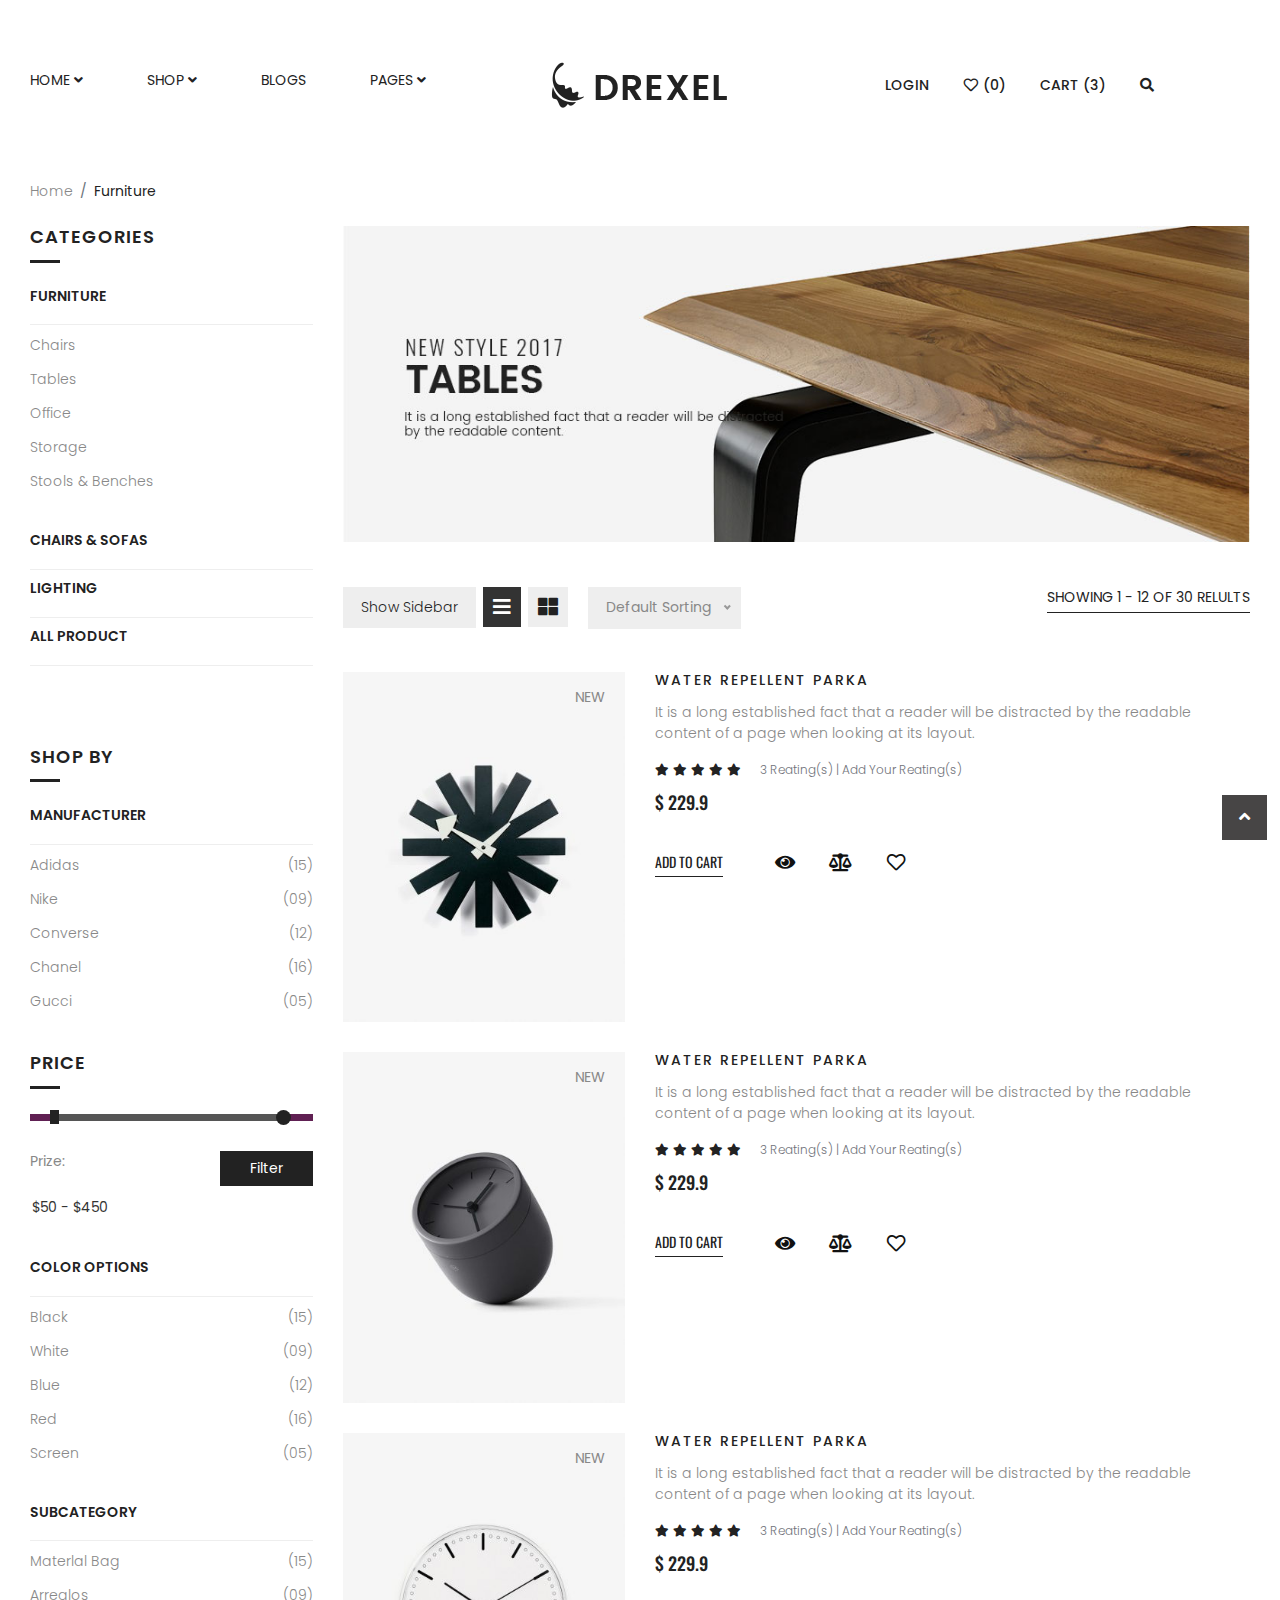
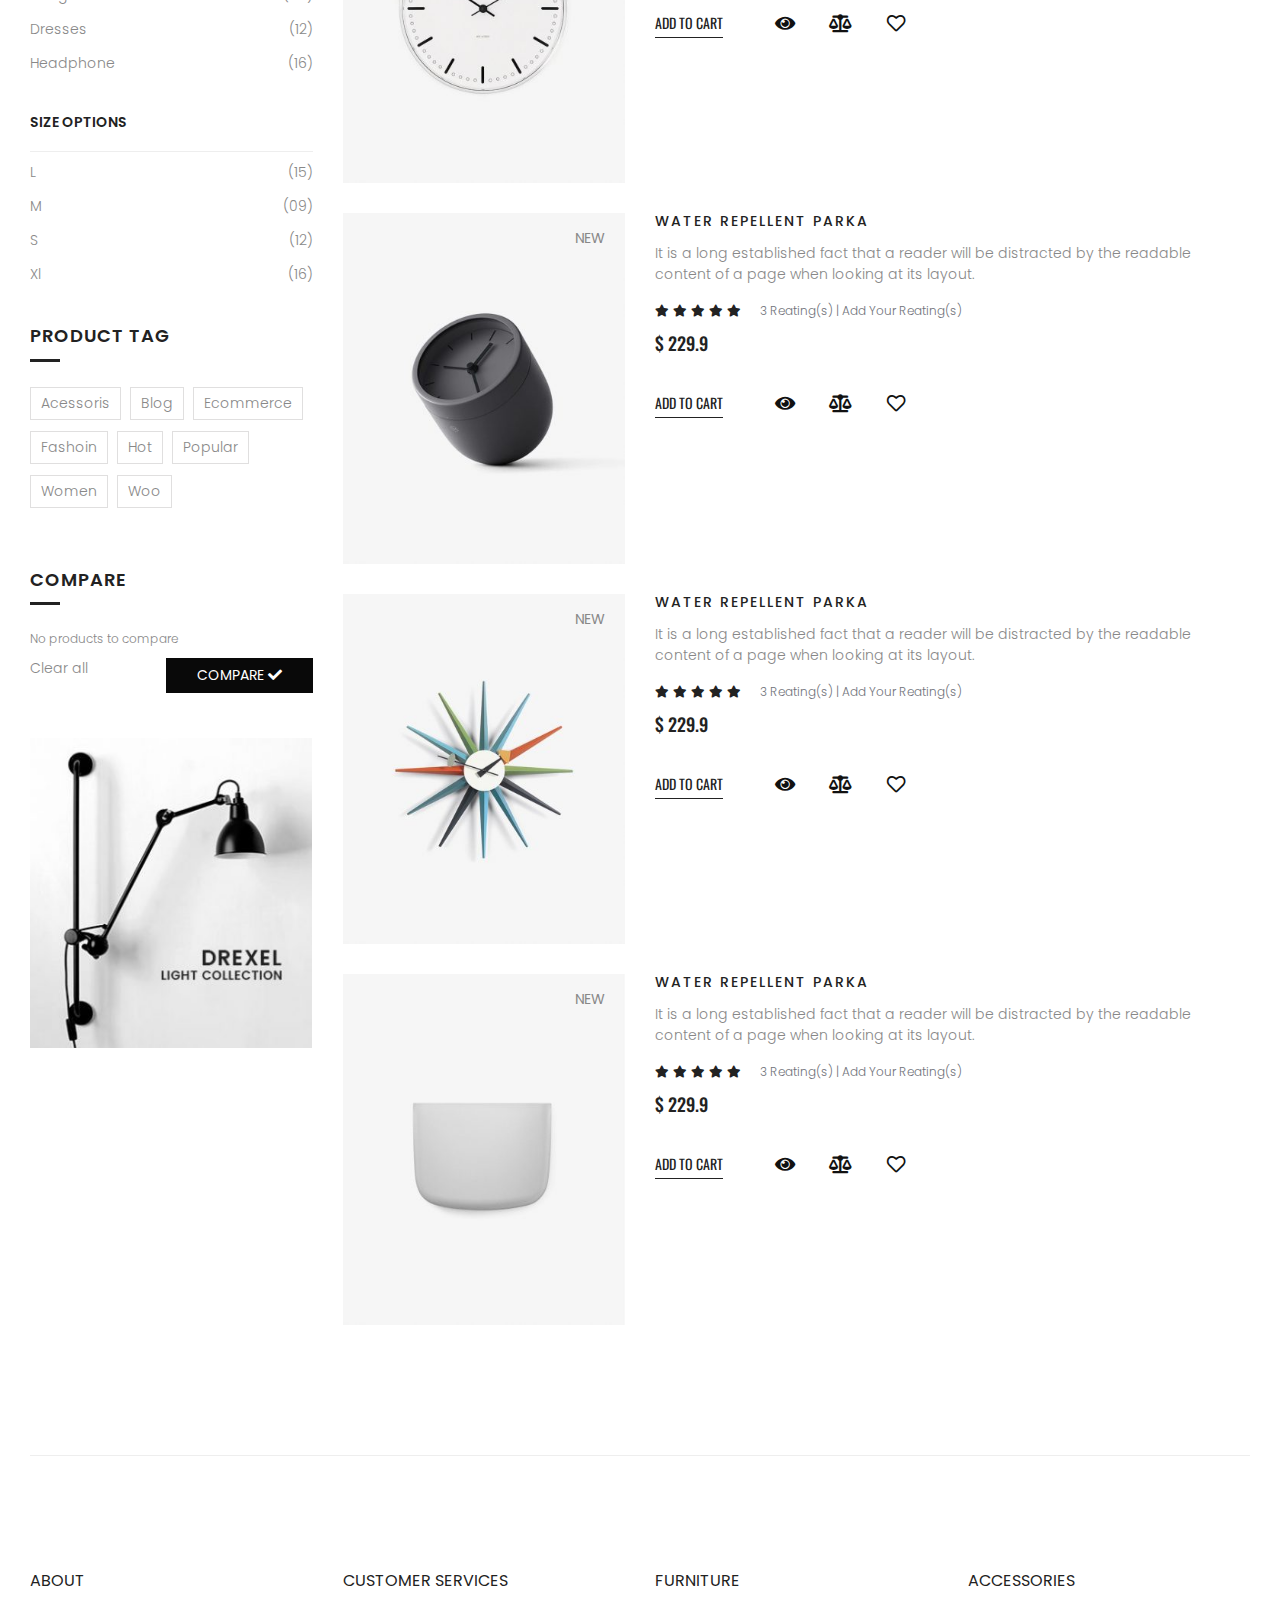
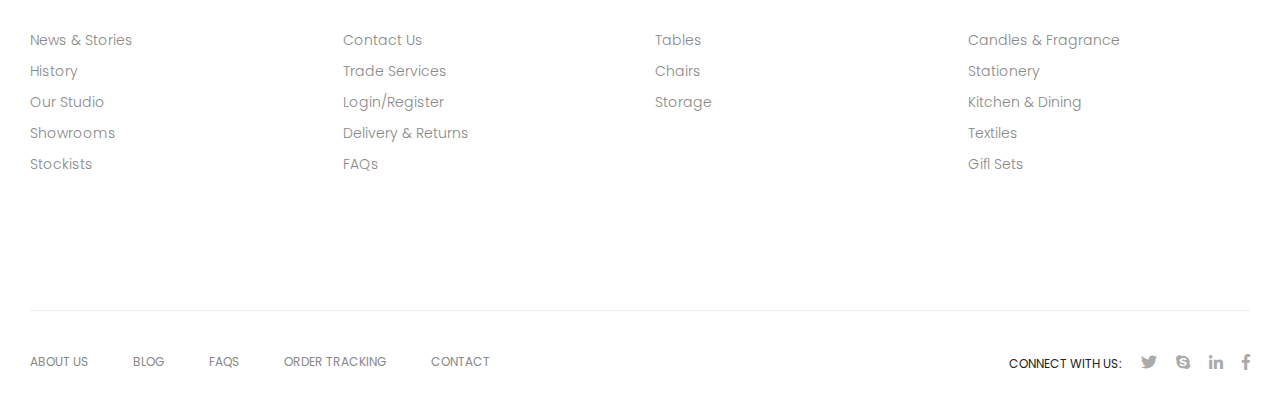
<file: shop.html>
<!doctype html>
<html class="no-js" lang="en">
    <head>
        <meta charset="utf-8">
        <meta http-equiv="x-ua-compatible" content="ie=edge">
        <title>Ecommerce psd Template</title>
        <meta name="description" content="">
        <meta name="viewport" content="width=device-width, initial-scale=1">
        <link rel="shortcut icon" href="assets/img/favicon.ico" type="image/x-icon"/>
        <!--=== Reset Css ===-->
        <link rel="stylesheet" href="assets/css/normalize.css">
        <!--=== Animate ===-->
        <link rel="stylesheet" href="assets/css/plugin/animate.css">
        <!--=== Hover Animation ===-->
        <link rel="stylesheet" href="assets/css/plugin/hover-min.css">
        <!--=== Bootstrap ===-->
        <link rel="stylesheet" href="assets/css/bootstrap.min.css">
        <!--=== Fontawesome icon ===-->
        <link rel="stylesheet" href="assets/css/fontawesome-all.min.css">
        <!--=== Ico font icon ===-->
        <link rel="stylesheet" href="assets/css/icofont.css">
        <!--=== Owl carousel ===-->
        <link rel="stylesheet" href="assets/css/plugin/owl.carousel.min.css">
        <!--=== Magnific PopUp ===-->
        <link rel="stylesheet" href="assets/css/plugin/magnific-popup.css">
        <link rel="stylesheet" href="assets/css/plugin/jquery-ui.min.css">
        <!--=== Meanmenu ===-->
        <link rel="stylesheet" href="assets/css/plugin/meanmenu.css">
        <link rel="stylesheet" href="assets/css/plugin/jqtree.css">
        <link rel="stylesheet" href="assets/css/plugin/nice-select.css">

        <!--=== Default Css ===-->
        <link rel="stylesheet" href="assets/css/default.css">
        <!--=== Main Css ===-->
        <link rel="stylesheet" href="assets/css/style.css">
        <!--=== Responsive Css ===-->
        <link rel="stylesheet" href="assets/css/responsive.css">
        <script src="assets/js/vendor/modernizr-2.8.3.min.js"></script>
    </head>
    <body>
        <!--[if lt IE 8]>
            <p class="browserupgrade">You are using an <strong>outdated</strong> browser. Please <a href="http://browsehappy.com/">upgrade your browser</a> to improve your experience.</p>
        <![endif]-->
        <!--===============================================================================-->
        
        <!--====== Header Start ======-->
        <header>
            <div class="header-area d-flex align-items-center sticky-header">
                <div class="container pos">
                    <div class="row">
                        <div class="col-xl-5 col-lg-6 col-md-9 static col-sm-12 col-12">
                            <div class="main-menu d-none d-md-block">
                                <nav>
                                    <ul>                                
                                        <li><a href="index.html">Home <i class="fas fa-angle-down"></i></a>
                                            <ul class="submenu">
                                                <li><a href="#">Home page 1</a></li>
                                                <li><a href="#">Home page 2</a>
                                                    <ul class="submenu">
                                                        <li><a href="#">Home page 1</a></li>
                                                        <li><a href="#">Home page 2</a></li>
                                                        <li><a href="#">Home page 3</a>
                                                            <ul class="submenu">
                                                                <li><a href="#">Home page 1</a></li>
                                                                <li><a href="#">Home page 2</a></li>
                                                                <li><a href="#">Home page 3</a></li>
                                                                <li><a href="#">Home page 4</a></li>
                                                                <li><a href="#">Home page 5</a></li>
                                                            </ul>
                                                        </li>
                                                        <li><a href="#">Home page 4</a></li>
                                                        <li><a href="#">Home page 5</a></li>
                                                    </ul>
                                                </li>
                                                <li><a href="#">Home page 3</a></li>
                                                <li><a href="#">Home page 4</a></li>
                                                <li><a href="#">Home page 5</a></li>
                                            </ul>
                                        </li>
                                        <li class="static"><a href="shop.html">Shop <i class="fas fa-angle-down"></i></a>
                                            <div class="mega-menu">
                                                <ul>
                                                    <li class="mega-title"><a href="#">Furniture</a></li>
                                                    <li><a href="#">Chairs</a></li>
                                                    <li><a href="#">Tables</a></li>
                                                    <li><a href="#">Office</a></li>
                                                    <li><a href="#">Storage</a></li>
                                                    <li><a href="#">Stools & Benches</a></li>
                                                </ul>
                                                <ul>
                                                    <li class="mega-title"><a href="#">Chairs & Sofas</a></li>
                                                    <li><a href="#">Sofas</a></li>
                                                    <li><a href="#">Lounge chairs & ottomans</a></li>
                                                    <li><a href="#">Sofa armchairs</a></li>
                                                    <li><a href="#">Sofa beds</a></li>
                                                    <li><a href="#">Chaise and day beds</a></li>
                                                </ul>
                                                <ul>
                                                   <li class="mega-title"><a href="#">Lighting</a></li>
                                                    <li><a href="#">Chairs</a></li>
                                                    <li><a href="#">Tables</a></li>
                                                    <li><a href="#">Office</a></li>
                                                    <li><a href="#">Storage</a></li>
                                                    <li><a href="#">Stools & Benches</a></li>
                                                </ul>
                                                <ul>
                                                   <li class="mega-title"><a href="#">For the home</a></li>
                                                    <li><a href="#">Chairs</a></li>
                                                    <li><a href="#">Tables</a></li>
                                                    <li><a href="#">Office</a></li>
                                                    <li><a href="#">Storage</a></li>
                                                    <li><a href="#">Stools & Benches</a></li>
                                                </ul>
                                            </div>
                                        </li>
                                        <li><a href="blog.html">Blogs</a></li>
                                        <li><a href="#">Pages <i class="fas fa-angle-down"></i></a>
                                            <ul class="submenu">
                                                <li><a href="about.html">About us</a></li>
                                                <li><a href="contact.html">Contact us</a></li>
                                                <li><a href="faq.html">F.A.Q.'s</a></li>
                                                <li><a href="404-Page.html">Page 404</a></li>
                                                <li><a href="portfolio.html">Portfolio</a></li>
                                         </ul>
                                        </li>
                                    </ul>
                                </nav>
                            </div> <!-- /.main-menu -->
                            <div class="mobile-menu d-md-none">
                                <nav id="mobile-menu">
                                    <ul>                                
                                        <li><a href="index.html">Home <i class="fas fa-angle-down"></i></a>
                                            <ul class="submenu">
                                                <li><a href="#">Home page 1</a></li>
                                                <li><a href="#">Home page 2</a>
                                                    <ul class="submenu">
                                                        <li><a href="#">Home page 1</a></li>
                                                        <li><a href="#">Home page 2</a></li>
                                                        <li><a href="#">Home page 3</a>
                                                            <ul class="submenu">
                                                                <li><a href="#">Home page 1</a></li>
                                                                <li><a href="#">Home page 2</a></li>
                                                                <li><a href="#">Home page 3</a></li>
                                                                <li><a href="#">Home page 4</a></li>
                                                                <li><a href="#">Home page 5</a></li>
                                                            </ul>
                                                        </li>
                                                        <li><a href="#">Home page 4</a></li>
                                                        <li><a href="#">Home page 5</a></li>
                                                    </ul>
                                                </li>
                                                <li><a href="#">Home page 3</a></li>
                                                <li><a href="#">Home page 4</a></li>
                                                <li><a href="#">Home page 5</a></li>
                                            </ul>
                                        </li>
                                        <li class="static"><a href="#">Feature <i class="fas fa-angle-down"></i></a>
                                                <div class="mega-menu">
                                                    <ul>
                                                        <li><a href="#">Furniture</a>
                                                            <ul>
                                                                <li><a href="#">Chairs</a></li>
                                                                <li><a href="#">Tables</a></li>
                                                                <li><a href="#">Office</a></li>
                                                                <li><a href="#">Storage</a></li>
                                                                <li><a href="#">Stools & Benches</a></li>
                                                            </ul>
                                                        </li>
                                                        <li><a href="#">Chairs & Sofas</a>
                                                            <ul>
                                                                <li><a href="#">Sofas</a></li>
                                                                <li><a href="#">Lounge chairs & ottomans</a></li>
                                                                <li><a href="#">Sofa armchairs</a></li>
                                                                <li><a href="#">Sofa beds</a></li>
                                                                <li><a href="#">Chaise and day beds</a></li>
                                                            </ul>
                                                        </li>
                                                        <li><a href="#">Lighting</a>
                                                            <ul>
                                                                <li><a href="#">Chairs</a></li>
                                                                <li><a href="#">Tables</a></li>
                                                                <li><a href="#">Office</a></li>
                                                                <li><a href="#">Storage</a></li>
                                                                <li><a href="#">Stools & Benches</a></li>
                                                            </ul>
                                                        </li>
                                                        <li><a href="#">For the home</a>
                                                            <ul>
                                                                <li><a href="#">Chairs</a></li>
                                                                <li><a href="#">Tables</a></li>
                                                                <li><a href="#">Office</a></li>
                                                                <li><a href="#">Storage</a></li>
                                                                <li><a href="#">Stools & Benches</a></li>
                                                            </ul>
                                                        </li>
                                                    </ul>
                                                </div> <!-- /.Mega Menu -->
                                            </li>
                                            <li><a href="blog.html">Blogs</a></li>
                                            <li><a href="#">Pages</a>
                                                <ul class="submenu">
                                                    <li><a href="about.html">About us</a></li>
                                                    <li><a href="contact.html">Contact us</a></li>
                                                    <li><a href="faq.html">F.A.Q.'s</a></li>
                                                    <li><a href="404-Page.html">Page 404</a></li>
                                                    <li><a href="portfolio.html">Portfolio</a></li>
                                                </ul>
                                            </li>
                                        </ul>
                                    </nav> 
                                </div>
                        </div> <!-- /.col -->
                        <div class="col-xl-2 col-lg-2 col-md-3 col-sm-12 col-12 d-flex align-items-center">
                            <div class="logo">
                                <a href="index.html"><img src="assets/img/logo.png" alt="logo"></a>
                            </div>
                        </div>
                        <div class="col-xl-5 col-lg-4 col-md-12 col-sm-12 col-12 d-flex justify-content-sm-end justify-content-md-center justify-content-end">
                            <div class="header-right">
                                <ul>
                                    <li><a href="#">Login</a></li>
                                    <li><a href="#"><i class="far fa-heart"></i> (0)</a></li>
                                    <li><a href="#">Cart (3)</a>
                                        <ul class="minicart">
                                            <li>
                                                <div class="cart-img">
                                                    <a href="#"><img src="assets/img/cart/cart1.jpg" alt="cart"></a>
                                                </div>
                                                <div class="cart-content">
                                                    <a href="#"><h3>Water Repellent Parka</h3></a>
                                                    <span class="new-price">$ 229.9</span>
                                                    <span><del>$239.9</del></span>
                                                </div>
                                                <div class="del-icon">
                                                    <i class="far fa-trash-alt"></i>
                                                </div>
                                            </li>
                                            <li>
                                                <div class="cart-img">
                                                    <a href="#"><img src="assets/img/cart/cart2.jpg" alt="cart"></a>
                                                </div>
                                                <div class="cart-content">
                                                    <a href="#"><h3>Water Repellent Parka</h3></a>
                                                    <span class="new-price">$ 229.9</span>
                                                    <span><del>$239.9</del></span>
                                                </div>
                                                <div class="del-icon">
                                                    <i class="far fa-trash-alt"></i>
                                                </div>
                                            </li>
                                            <li>
                                                <div class="cart-img">
                                                    <a href="#"><img src="assets/img/cart/cart3.jpg" alt="cart"></a>
                                                </div>
                                                <div class="cart-content">
                                                    <a href="#"><h3>Water Repellent Parka</h3></a>
                                                    <span class="new-price">$ 229.9</span>
                                                    <span><del>$239.9</del></span>
                                                </div>
                                                <div class="del-icon">
                                                    <i class="far fa-trash-alt"></i>
                                                </div>
                                            </li>
                                            <li>
                                                <div class="cart-price">
                                                    <span class="float-left total">Total:</span>
                                                    <span class="float-right price">$ 689.8</span>
                                                </div>
                                            </li>
                                            <li>
                                                <div class="chekout">
                                                    <a href="#">Check out</a>
                                                </div>
                                            </li>
                                        </ul>
                                    </li>
                                    <li><a href="#"><i class="fas fa-search"></i></a>
                                        <div class="search-form">
                                            <form action="#">
                                                <input type="text" placeholder="Search">
                                                <button><i class="fas fa-search"></i></button>
                                            </form>
                                        </div> <!-- /.search-form -->
                                    </li>
                                </ul>
                            </div> <!-- /.header-right -->
                        </div> <!-- /.col -->
                    </div> <!-- /.row -->
                </div> <!-- /.container -->
            </div> <!-- /.header-area -->
        </header>
        <!--====== Header End ======-->
        
        <!--====== Shop area Start ======-->
        <section class="shop-area pb-130">
            <div class="container">

                <div class="row">
                    <div class="col-xl-12">
                        <div class="shop-breadcrumb">
                            <nav aria-label="breadcrumb">
                              <ol class="breadcrumb">
                                <li class="breadcrumb-item"><a href="#">Home</a></li>
                                <li class="breadcrumb-item active">Furniture</li>
                              </ol>
                            </nav>
                        </div>
                    </div>
                </div>
                <div class="row">
                    <div class="col-xl-3 col-lg-3 col-md-5 col-sm-12">
                        <div class="shop-left-widget">
                            <aside>
                                <div class="shop-categories">
                                    <div class="categories-title">
                                        <h2>categories</h2>
                                    </div> <!-- /.categories-title -->
                                    <div class="shop-left-sidebar">
                                        <div class="categories-content">
                                            <div class="accordion" id="accordionExample">
                                                <a href="#" data-toggle="collapse" data-target="#collapseOne"><h3>Furniture</h3></a>
                                                <div id="collapseOne" class="collapse show" aria-labelledby="headingOne" data-parent="#accordionExample">
                                                    <ul>
                                                        <li><a href="#">Chairs</a></li>
                                                        <li><a href="#">Tables</a></li>
                                                        <li><a href="#">Office</a></li>
                                                        <li><a href="#">Storage</a></li>
                                                        <li><a href="#">Stools & Benches</a></li>
                                                    </ul>
                                                </div>
                                            </div>
                                        </div> <!-- /.categories-content -->
                                    </div> <!-- /.shop-left-sidebar -->
                                    <div class="shop-left-sidebar">
                                        <div class="categories-content">
                                            <div class="accordion" id="accordionExample">
                                                <a href="#" data-toggle="collapse" data-target="#collapseTwo"><h3>Chairs & sofas</h3></a>
                                                <div id="collapseTwo" class="collapse" aria-labelledby="headingOne" data-parent="#accordionExample">
                                                    <ul>
                                                        <li><a href="#">Sofas</a></li>
                                                        <li><a href="#">Lounge chairs & ottomans</a></li>
                                                        <li><a href="#">Sofa armchairs</a></li>
                                                        <li><a href="#">Sofa beds</a></li>
                                                    </ul>
                                                </div>
                                            </div>
                                        </div> <!-- /.categories-content -->
                                    </div> <!-- /.shop-left-sidebar -->
                                    <div class="shop-left-sidebar">
                                        <div class="categories-content">
                                            <div class="accordion" id="accordionExample">
                                                <a href="#" data-toggle="collapse" data-target="#collapseThree"><h3>Lighting</h3></a>
                                                <div id="collapseThree" class="collapse" aria-labelledby="headingOne" data-parent="#accordionExample">
                                                    <ul>
                                                        <li><a href="#">Chairs</a></li>
                                                        <li><a href="#">Tables</a></li>
                                                        <li><a href="#">Office</a></li>
                                                        <li><a href="#">Storage</a></li>
                                                        <li><a href="#">Stools & Benches</a></li>
                                                    </ul>
                                                </div>
                                            </div>
                                        </div> <!-- /.categories-content -->
                                    </div> <!-- /.shop-left-sidebar -->
                                    <div class="shop-left-sidebar">
                                        <div class="categories-content all-categories">
                                            <div class="accordion" id="accordionExample">
                                                <a href="#" data-toggle="collapse" data-target="#collapseAll"><h3>All Product</h3></a>
                                                <div id="collapseAll" class="collapse" aria-labelledby="headingOne" data-parent="#accordionExample">
                                                    <ul>
                                                        <li><a href="#">Chairs</a></li>
                                                        <li><a href="#">Tables</a></li>
                                                        <li><a href="#">Office</a></li>
                                                        <li><a href="#">Storage</a></li>
                                                        <li><a href="#">Stools & Benches</a></li>
                                                    </ul>
                                                    <ul>
                                                        <li><a href="#">Sofas</a></li>
                                                        <li><a href="#">Lounge chairs & ottomans</a></li>
                                                        <li><a href="#">Sofa armchairs</a></li>
                                                        <li><a href="#">Sofa beds</a></li>
                                                    </ul>
                                                    <ul>
                                                        <li><a href="#">Chairs</a></li>
                                                        <li><a href="#">Tables</a></li>
                                                        <li><a href="#">Office</a></li>
                                                        <li><a href="#">Storage</a></li>
                                                        <li><a href="#">Stools & Benches</a></li>
                                                    </ul>
                                                </div>
                                            </div>
                                        </div> <!-- /.categories-content -->
                                    </div> <!-- /.shop-left-sidebar -->
                                </div> <!-- /.shop-categories -->
                                <div class="shop-left-sidebar">
                                    <div class="shop-choose-option mt-80">
                                        <div class="categories-title">
                                            <h2>Shop by</h2>
                                        </div> <!-- /.categories-title -->
                                        <div class="shop-choose-content">
                                            <h3>Manufacturer</h3>
                                            <ul>
                                                <li><a href="#">Adidas <span>(15)</span></a></li>
                                                <li><a href="#">Nike <span>(09)</span></a></li>
                                                <li><a href="#">Converse <span>(12)</span></a></li>
                                                <li><a href="#">Chanel <span>(16)</span></a></li>
                                                <li><a href="#">Gucci <span>(05)</span></a></li>
                                            </ul>
                                        </div> <!-- /.shop-choose-content -->
                                        <div class="filter-option">
                                            <div class="categories-title">
                                                <h2>Price</h2>
                                            </div> <!-- /.categories-title -->
                                            <div class="slider-range-option">
                                                <div id="slider-range"></div>
                                                    <div class="prize-details mb-40">
                                                        <button type="button" class="filter-btn">Filter</button>
                                                        <p>
                                                            <label for="amount">Prize:</label>
                                                            <input type="text" id="amount" readonly style="border:0; color:#333; font-weight:400;margin-top: 10px;">
                                                        </p>
                                                    </div> <!-- /.prize-details -->
                                                </div>                                           
                                        </div> <!-- /.shop-choose-content -->
                                        <div class="shop-choose-content color-option">
                                            <h3>color options</h3>
                                            <ul>
                                                <li><a href="#">Black <span>(15)</span></a></li>
                                                <li><a href="#">White <span>(09)</span></a></li>
                                                <li><a href="#">Blue <span>(12)</span></a></li>
                                                <li><a href="#">Red <span>(16)</span></a></li>
                                                <li><a href="#">Screen <span>(05)</span></a></li>
                                            </ul>
                                        </div> <!-- /.shop-choose-content -->
                                        <div class="shop-choose-content subcategory-option">
                                            <h3>Subcategory</h3>
                                            <ul>
                                                <li><a href="#">Materlal Bag <span>(15)</span></a></li>
                                                <li><a href="#">Arreglos <span>(09)</span></a></li>
                                                <li><a href="#">Dresses <span>(12)</span></a></li>
                                                <li><a href="#">Headphone <span>(16)</span></a></li>
                                            </ul>
                                        </div> <!-- /.shop-choose-content -->
                                        <div class="shop-choose-content size-option">
                                            <h3>Size options</h3>
                                            <ul>
                                                <li><a href="#">L <span>(15)</span></a></li>
                                                <li><a href="#">M <span>(09)</span></a></li>
                                                <li><a href="#">S <span>(12)</span></a></li>
                                                <li><a href="#">Xl <span>(16)</span></a></li>
                                            </ul>
                                        </div> <!-- /.shop-choose-content -->
                                    </div> <!-- /.shop-choose-option -->
                                </div> <!-- /.shop-left-sidebar -->
                                <div class="shop-left-sidebar">
                                    <div class="product-tag">
                                        <div class="categories-title">
                                            <h2>Product tag</h2>
                                        </div> <!-- /.categories-title -->
                                        <ul>
                                            <li><a href="#">Acessoris</a></li>
                                            <li><a href="#">Blog</a></li>
                                            <li><a href="#">Ecommerce</a></li>
                                            <li><a href="#">Fashoin</a></li>
                                            <li><a href="#">Hot</a></li>
                                            <li><a href="#">Popular</a></li>
                                            <li><a href="#">Women</a></li>
                                            <li><a href="#">Woo</a></li>
                                        </ul>
                                    </div> <!-- /.product-tag -->
                                </div> <!-- /.shop-left-sidebar -->
                                <div class="shop-left-sidebar">
                                    <div class="compare-content">
                                        <div class="categories-title">
                                            <h2>Compare</h2>
                                        </div> <!-- /.categories-title -->
                                        <div class="compare-wrapper">
                                            <ul>
                                                <li class="empty">No products to compare</li>
                                            </ul>
                                            <a href="#" class="clear-btn float-left">Clear all</a>
                                            <a href="#" class="compare-btn float-right">Compare <i class="fas fa-check"></i></a>
                                            <div class="compare-image mt-45">
                                                <img src="assets/img/shop/compare.jpg" alt="Compare">
                                            </div>
                                        </div> <!-- /.compare-wrapper -->
                                    </div> <!-- /.compare-content -->
                                </div> <!-- /.shop-left-sidebar -->
                            </aside>
                        </div> <!-- /.shop-left-widget -->
                    </div>
                    <div class="col-xl-9 col-lg-9 col-md-7 col-sm-12">
                        <div class="product-categories-banner mb-45 wow zoomIn" data-wow-duration="1s">
                            <img src="assets/img/product/banner-categori.jpg" alt="banner">
                        </div> <!-- /.product-categories-banner -->
                        <div class="shop-layout-bar">
                            <span>Show Sidebar</span>
                            <ul class="nav" id="myTab" role="tablist">
                              <li class="nav-item">
                                <a class="nav-link active" id="home-tab" data-toggle="tab" href="#home" role="tab" aria-controls="home" aria-selected="true">
                                    <i class="fas fa-bars list"></i>
                                </a>
                              </li>
                              <li class="nav-item">
                                <a class="nav-link" id="profile-tab" data-toggle="tab" href="#profile" role="tab" aria-controls="profile" aria-selected="false"><i class="fas fa-th-large grid"></i></a>
                              </li>
                            </ul>
                            <div class="product-filter">
                                <select name="select" id="select">
                                    <option value="">Default Sorting</option>
                                    <option value="">Sort By Popularity</option>
                                    <option value="">Sort By averase rating</option>
                                    <option value="">Sort by newsness</option>
                                    <option value="">Sort by prize: low to high</option>
                                    <option value="">Sort by prize: high to low</option>
                                </select>
                            </div>
                            <div class="result-view float-right">
                                <p>Showing 1 - 12 of 30 relults</p>
                            </div> <!-- /.result-view -->
                        </div> <!-- /.shop-layout-bar -->
                        <div class="tab-content" id="myTabContent">
                          <div class="tab-pane fade show active" id="home" role="tabpanel" aria-labelledby="home-tab">
                              <div class="row mb-30">
                                  <div class="col-xl-4 col-lg-4">
                                      <div class="product-wrapper">
                                            <div class="product-image shop-list">
                                               <a href="#"><img src="assets/img/product/product1.jpg" alt="product"></a>
                                                <a href="#"><img class="pro-second-img" src="assets/img/product/product5.jpg" alt="product"></a>
                                               <div class="product-review">
                                                   <span>new</span>
                                               </div>
                                            </div> <!-- /.product-image -->
                                        </div> <!-- /.product-wrapper -->
                                  </div> <!-- /.col -->
                                  <div class="col-xl-8 col-lg-8">
                                      <div class="product-content shop-list">
                                            <a href="#"><h3>Water Repellent Parka</h3></a>
                                            <p>It is a long established fact that a reader will be distracted by the readable content of a page when looking at its layout.</p>
                                            <div class="product-rating">
                                                <a href="#"><i class="fas fa-star"></i></a>
                                                <a href="#"><i class="fas fa-star"></i></a>
                                                <a href="#"><i class="fas fa-star"></i></a>
                                                <a href="#"><i class="fas fa-star"></i></a>
                                                <a href="#"><i class="fas fa-star"></i></a>
                                                <span>3 Reating(s) | Add Your Reating(s)</span>
                                            </div> <!-- /.product-rating -->
                                            <div class="product-price">
                                                <span>$ 229.9</span>
                                            </div> <!-- /.product-price -->
                                            <div class="action-cart-btn clearfix">
                                                <div class="cart-btn">
                                                    <a href="#">Add to cart</a>
                                                </div> <!-- /.cart-btn -->
                                                <div class="product-action">
                                                   <a href="#"><i class="fas fa-eye"></i></a>
                                                   <a href="#"><i class="fas fa-balance-scale"></i></a>
                                                   <a href="#"><i class="far fa-heart"></i></a>
                                                </div> <!-- /.product-action -->
                                            </div> <!-- /.action-cart-btn -->
                                        </div> <!-- /.product-content -->
                                  </div> <!-- /.col -->
                              </div> <!-- /.row -->
                              <div class="row mb-30">
                                  <div class="col-xl-4 col-lg-4">
                                      <div class="product-wrapper">
                                            <div class="product-image shop-list">
                                               <a href="#"><img src="assets/img/product/product3.jpg" alt="product"></a>
                                                <a href="#"><img class="pro-second-img" src="assets/img/product/product5.jpg" alt="product"></a>
                                               <div class="product-review">
                                                   <span>new</span>
                                               </div>
                                            </div> <!-- /.product-image -->
                                        </div> <!-- /.product-wrapper -->
                                  </div> <!-- /.col -->
                                  <div class="col-xl-8 col-lg-8">
                                      <div class="product-content shop-list">
                                            <a href="#"><h3>Water Repellent Parka</h3></a>
                                            <p>It is a long established fact that a reader will be distracted by the readable content of a page when looking at its layout.</p>
                                            <div class="product-rating">
                                                <a href="#"><i class="fas fa-star"></i></a>
                                                <a href="#"><i class="fas fa-star"></i></a>
                                                <a href="#"><i class="fas fa-star"></i></a>
                                                <a href="#"><i class="fas fa-star"></i></a>
                                                <a href="#"><i class="fas fa-star"></i></a>
                                                <span>3 Reating(s) | Add Your Reating(s)</span>
                                            </div> <!-- /.product-rating -->
                                            <div class="product-price">
                                                <span>$ 229.9</span>
                                            </div> <!-- /.product-price -->
                                            <div class="action-cart-btn clearfix">
                                                <div class="cart-btn">
                                                    <a href="#">Add to cart</a>
                                                </div> <!-- /.cart-btn -->
                                                <div class="product-action">
                                                   <a href="#"><i class="fas fa-eye"></i></a>
                                                   <a href="#"><i class="fas fa-balance-scale"></i></a>
                                                   <a href="#"><i class="far fa-heart"></i></a>
                                                </div> <!-- /.product-action -->
                                            </div> <!-- /.action-cart-btn -->
                                        </div> <!-- /.product-content -->
                                  </div> <!-- /.col -->
                              </div> <!-- /.row -->
                              <div class="row mb-30">
                                  <div class="col-xl-4 col-lg-4">
                                      <div class="product-wrapper">
                                            <div class="product-image shop-list">
                                               <a href="#"><img src="assets/img/product/product2.jpg" alt="product"></a>
                                                <a href="#"><img class="pro-second-img" src="assets/img/product/product5.jpg" alt="product"></a>
                                               <div class="product-review">
                                                   <span>new</span>
                                               </div>
                                            </div> <!-- /.product-image -->
                                        </div> <!-- /.product-wrapper -->
                                  </div> <!-- /.col -->
                                  <div class="col-xl-8 col-lg-8">
                                      <div class="product-content shop-list">
                                            <a href="#"><h3>Water Repellent Parka</h3></a>
                                            <p>It is a long established fact that a reader will be distracted by the readable content of a page when looking at its layout.</p>
                                            <div class="product-rating">
                                                <a href="#"><i class="fas fa-star"></i></a>
                                                <a href="#"><i class="fas fa-star"></i></a>
                                                <a href="#"><i class="fas fa-star"></i></a>
                                                <a href="#"><i class="fas fa-star"></i></a>
                                                <a href="#"><i class="fas fa-star"></i></a>
                                                <span>3 Reating(s) | Add Your Reating(s)</span>
                                            </div> <!-- /.product-rating -->
                                            <div class="product-price">
                                                <span>$ 229.9</span>
                                            </div> <!-- /.product-price -->
                                            <div class="action-cart-btn clearfix">
                                                <div class="cart-btn">
                                                    <a href="#">Add to cart</a>
                                                </div> <!-- /.cart-btn -->
                                                <div class="product-action">
                                                   <a href="#"><i class="fas fa-eye"></i></a>
                                                   <a href="#"><i class="fas fa-balance-scale"></i></a>
                                                   <a href="#"><i class="far fa-heart"></i></a>
                                                </div> <!-- /.product-action -->
                                            </div> <!-- /.action-cart-btn -->
                                        </div> <!-- /.product-content -->
                                  </div> <!-- /.col -->
                              </div> <!-- /.row -->
                              <div class="row mb-30">
                                  <div class="col-xl-4 col-lg-4">
                                      <div class="product-wrapper">
                                            <div class="product-image shop-list">
                                               <a href="#"><img src="assets/img/product/product3.jpg" alt="product"></a>
                                                <a href="#"><img class="pro-second-img" src="assets/img/product/product5.jpg" alt="product"></a>
                                               <div class="product-review">
                                                   <span>new</span>
                                               </div>
                                            </div> <!-- /.product-image -->
                                        </div> <!-- /.product-wrapper -->
                                  </div> <!-- /.col -->
                                  <div class="col-xl-8 col-lg-8">
                                      <div class="product-content shop-list">
                                            <a href="#"><h3>Water Repellent Parka</h3></a>
                                            <p>It is a long established fact that a reader will be distracted by the readable content of a page when looking at its layout.</p>
                                            <div class="product-rating">
                                                <a href="#"><i class="fas fa-star"></i></a>
                                                <a href="#"><i class="fas fa-star"></i></a>
                                                <a href="#"><i class="fas fa-star"></i></a>
                                                <a href="#"><i class="fas fa-star"></i></a>
                                                <a href="#"><i class="fas fa-star"></i></a>
                                                <span>3 Reating(s) | Add Your Reating(s)</span>
                                            </div> <!-- /.product-rating -->
                                            <div class="product-price">
                                                <span>$ 229.9</span>
                                            </div> <!-- /.product-price -->
                                            <div class="action-cart-btn clearfix">
                                                <div class="cart-btn">
                                                    <a href="#">Add to cart</a>
                                                </div> <!-- /.cart-btn -->
                                                <div class="product-action">
                                                   <a href="#"><i class="fas fa-eye"></i></a>
                                                   <a href="#"><i class="fas fa-balance-scale"></i></a>
                                                   <a href="#"><i class="far fa-heart"></i></a>
                                                </div> <!-- /.product-action -->
                                            </div> <!-- /.action-cart-btn -->
                                        </div> <!-- /.product-content -->
                                  </div> <!-- /.col -->
                              </div> <!-- /.row -->
                              <div class="row mb-30">
                                  <div class="col-xl-4 col-lg-4">
                                      <div class="product-wrapper">
                                            <div class="product-image shop-list">
                                               <a href="#"><img src="assets/img/product/product4.jpg" alt="product"></a>
                                                <a href="#"><img class="pro-second-img" src="assets/img/product/product5.jpg" alt="product"></a>
                                               <div class="product-review">
                                                   <span>new</span>
                                               </div>
                                            </div> <!-- /.product-image -->
                                        </div> <!-- /.product-wrapper -->
                                  </div> <!-- /.col -->
                                  <div class="col-xl-8 col-lg-8">
                                      <div class="product-content shop-list">
                                            <a href="#"><h3>Water Repellent Parka</h3></a>
                                            <p>It is a long established fact that a reader will be distracted by the readable content of a page when looking at its layout.</p>
                                            <div class="product-rating">
                                                <a href="#"><i class="fas fa-star"></i></a>
                                                <a href="#"><i class="fas fa-star"></i></a>
                                                <a href="#"><i class="fas fa-star"></i></a>
                                                <a href="#"><i class="fas fa-star"></i></a>
                                                <a href="#"><i class="fas fa-star"></i></a>
                                                <span>3 Reating(s) | Add Your Reating(s)</span>
                                            </div> <!-- /.product-rating -->
                                            <div class="product-price">
                                                <span>$ 229.9</span>
                                            </div> <!-- /.product-price -->
                                            <div class="action-cart-btn clearfix">
                                                <div class="cart-btn">
                                                    <a href="#">Add to cart</a>
                                                </div> <!-- /.cart-btn -->
                                                <div class="product-action">
                                                   <a href="#"><i class="fas fa-eye"></i></a>
                                                   <a href="#"><i class="fas fa-balance-scale"></i></a>
                                                   <a href="#"><i class="far fa-heart"></i></a>
                                                </div> <!-- /.product-action -->
                                            </div> <!-- /.action-cart-btn -->
                                        </div> <!-- /.product-content -->
                                  </div> <!-- /.col -->
                              </div> <!-- /.row -->
                              <div class="row">
                                  <div class="col-xl-4 col-lg-4">
                                      <div class="product-wrapper">
                                            <div class="product-image shop-list">
                                               <a href="#"><img src="assets/img/product/product5.jpg" alt="product"></a>
                                                <a href="#"><img class="pro-second-img" src="assets/img/product/product3.jpg" alt="product"></a>
                                               <div class="product-review">
                                                   <span>new</span>
                                               </div>
                                            </div> <!-- /.product-image -->
                                        </div> <!-- /.product-wrapper -->
                                  </div> <!-- /.col -->
                                  <div class="col-xl-8 col-lg-8">
                                      <div class="product-content shop-list">
                                            <a href="#"><h3>Water Repellent Parka</h3></a>
                                            <p>It is a long established fact that a reader will be distracted by the readable content of a page when looking at its layout.</p>
                                            <div class="product-rating">
                                                <a href="#"><i class="fas fa-star"></i></a>
                                                <a href="#"><i class="fas fa-star"></i></a>
                                                <a href="#"><i class="fas fa-star"></i></a>
                                                <a href="#"><i class="fas fa-star"></i></a>
                                                <a href="#"><i class="fas fa-star"></i></a>
                                                <span>3 Reating(s) | Add Your Reating(s)</span>
                                            </div> <!-- /.product-rating -->
                                            <div class="product-price">
                                                <span>$ 229.9</span>
                                            </div> <!-- /.product-price -->
                                            <div class="action-cart-btn clearfix">
                                                <div class="cart-btn">
                                                    <a href="#">Add to cart</a>
                                                </div> <!-- /.cart-btn -->
                                                <div class="product-action">
                                                   <a href="#"><i class="fas fa-eye"></i></a>
                                                   <a href="#"><i class="fas fa-balance-scale"></i></a>
                                                   <a href="#"><i class="far fa-heart"></i></a>
                                                </div> <!-- /.product-action -->
                                            </div> <!-- /.action-cart-btn -->
                                        </div> <!-- /.product-content -->
                                  </div> <!-- /.col -->
                              </div> <!-- /.row -->
                          </div> <!-- /.tab-pane -->
                          <div class="tab-pane fade" id="profile" role="tabpanel" aria-labelledby="profile-tab">
                              <div class="row mb-30">
                                  <div class="col-xl-4 col-lg-4">
                                      <div class="product-wrapper">
                                            <div class="product-image">
                                               <a href="#"><img src="assets/img/product/product3.jpg" alt="product"></a>
                                                <a href="#"><img class="pro-second-img" src="assets/img/product/product5.jpg" alt="product"></a>
                                               <div class="product-review">
                                                   <span>new</span>
                                               </div>
                                               <div class="product-action">
                                                   <a href="#"><i class="fas fa-eye"></i></a>
                                                   <a href="#"><i class="fas fa-balance-scale"></i></a>
                                                   <a href="#"><i class="far fa-heart"></i></a>
                                               </div> <!-- /.product-action -->
                                            </div> <!-- /.product-image -->
                                            <div class="product-content text-center">
                                                <a href="#"><h3>Water Repellent Parka</h3></a>
                                                <div class="product-rating">
                                                    <a href="#"><i class="fas fa-star"></i></a>
                                                    <a href="#"><i class="fas fa-star"></i></a>
                                                    <a href="#"><i class="fas fa-star"></i></a>
                                                    <a href="#"><i class="fas fa-star"></i></a>
                                                    <a href="#"><i class="fas fa-star"></i></a>
                                                </div> <!-- /.product-rating -->
                                                <div class="product-price">
                                                    <span>$ 229.9</span>
                                                    <span><del>$239.9</del></span>
                                                </div> <!-- /.product-price -->
                                                <div class="cart-btn">
                                                    <a href="#">Add to cart</a>
                                                </div> <!-- /.cart-btn -->
                                            </div> <!-- /.product-content -->
                                        </div> <!-- /.product-wrapper -->
                                  </div> <!-- /.col -->
                                  <div class="col-xl-4 col-lg-4">
                                      <div class="product-wrapper">
                                            <div class="product-image">
                                               <a href="#"><img src="assets/img/product/product5.jpg" alt="product"></a>
                                                <a href="#"><img class="pro-second-img" src="assets/img/product/product6.jpg" alt="product"></a>
                                               <div class="product-review">
                                               </div>
                                               <div class="product-action">
                                                   <a href="#"><i class="fas fa-eye"></i></a>
                                                   <a href="#"><i class="fas fa-balance-scale"></i></a>
                                                   <a href="#"><i class="far fa-heart"></i></a>
                                               </div> <!-- /.product-action -->
                                            </div> <!-- /.product-image -->
                                            <div class="product-content text-center">
                                                <a href="#"><h3>Water Repellent Parka</h3></a>
                                                <div class="product-rating">
                                                    <a href="#"><i class="fas fa-star"></i></a>
                                                    <a href="#"><i class="fas fa-star"></i></a>
                                                    <a href="#"><i class="fas fa-star"></i></a>
                                                    <a href="#"><i class="fas fa-star"></i></a>
                                                    <a href="#"><i class="fas fa-star"></i></a>
                                                </div> <!-- /.product-rating -->
                                                <div class="product-price">
                                                    <span>$ 229.9</span>
                                                    <span><del>$239.9</del></span>
                                                </div> <!-- /.product-price -->
                                                <div class="cart-btn">
                                                    <a href="#">Add to cart</a>
                                                </div> <!-- /.cart-btn -->
                                            </div> <!-- /.product-content -->
                                        </div> <!-- /.product-wrapper -->
                                  </div> <!-- /.col -->
                                  <div class="col-xl-4 col-lg-4">
                                      <div class="product-wrapper">
                                            <div class="product-image">
                                               <a href="#"><img src="assets/img/product/product3.jpg" alt="product"></a>
                                                <a href="#"><img class="pro-second-img" src="assets/img/product/product1.jpg" alt="product"></a>
                                               <div class="product-review">
                                                   <span>hot</span>
                                               </div>
                                               <div class="product-action">
                                                   <a href="#"><i class="fas fa-eye"></i></a>
                                                   <a href="#"><i class="fas fa-balance-scale"></i></a>
                                                   <a href="#"><i class="far fa-heart"></i></a>
                                               </div> <!-- /.product-action -->
                                            </div> <!-- /.product-image -->
                                            <div class="product-content text-center">
                                                <a href="#"><h3>Water Repellent Parka</h3></a>
                                                <div class="product-rating">
                                                    <a href="#"><i class="fas fa-star"></i></a>
                                                    <a href="#"><i class="fas fa-star"></i></a>
                                                    <a href="#"><i class="fas fa-star"></i></a>
                                                    <a href="#"><i class="fas fa-star"></i></a>
                                                    <a href="#"><i class="fas fa-star"></i></a>
                                                </div> <!-- /.product-rating -->
                                                <div class="product-price">
                                                    <span>$ 229.9</span>
                                                    <span><del>$239.9</del></span>
                                                </div> <!-- /.product-price -->
                                                <div class="cart-btn">
                                                    <a href="#">Add to cart</a>
                                                </div> <!-- /.cart-btn -->
                                            </div> <!-- /.product-content -->
                                        </div> <!-- /.product-wrapper -->
                                  </div> <!-- /.col -->
                                  <div class="col-xl-4 col-lg-4">
                                      <div class="product-wrapper">
                                            <div class="product-image">
                                               <a href="#"><img src="assets/img/product/product4.jpg" alt="product"></a>
                                                <a href="#"><img class="pro-second-img" src="assets/img/product/product1.jpg" alt="product"></a>
                                               <div class="product-review">
                                                   <span>new</span>
                                               </div>
                                               <div class="product-action">
                                                   <a href="#"><i class="fas fa-eye"></i></a>
                                                   <a href="#"><i class="fas fa-balance-scale"></i></a>
                                                   <a href="#"><i class="far fa-heart"></i></a>
                                               </div> <!-- /.product-action -->
                                            </div> <!-- /.product-image -->
                                            <div class="product-content text-center">
                                                <a href="#"><h3>Water Repellent Parka</h3></a>
                                                <div class="product-rating">
                                                    <a href="#"><i class="fas fa-star"></i></a>
                                                    <a href="#"><i class="fas fa-star"></i></a>
                                                    <a href="#"><i class="fas fa-star"></i></a>
                                                    <a href="#"><i class="fas fa-star"></i></a>
                                                    <a href="#"><i class="fas fa-star"></i></a>
                                                </div> <!-- /.product-rating -->
                                                <div class="product-price">
                                                    <span>$ 229.9</span>
                                                    <span><del>$239.9</del></span>
                                                </div> <!-- /.product-price -->
                                                <div class="cart-btn">
                                                    <a href="#">Add to cart</a>
                                                </div> <!-- /.cart-btn -->
                                            </div> <!-- /.product-content -->
                                        </div> <!-- /.product-wrapper -->
                                  </div> <!-- /.col -->
                                  <div class="col-xl-4 col-lg-4">
                                      <div class="product-wrapper">
                                            <div class="product-image">
                                               <a href="#"><img src="assets/img/product/product5.jpg" alt="product"></a>
                                                <a href="#"><img class="pro-second-img" src="assets/img/product/product2.jpg" alt="product"></a>
                                               <div class="product-action">
                                                   <a href="#"><i class="fas fa-eye"></i></a>
                                                   <a href="#"><i class="fas fa-balance-scale"></i></a>
                                                   <a href="#"><i class="far fa-heart"></i></a>
                                               </div> <!-- /.product-action -->
                                            </div> <!-- /.product-image -->
                                            <div class="product-content text-center">
                                                <a href="#"><h3>Water Repellent Parka</h3></a>
                                                <div class="product-rating">
                                                    <a href="#"><i class="fas fa-star"></i></a>
                                                    <a href="#"><i class="fas fa-star"></i></a>
                                                    <a href="#"><i class="fas fa-star"></i></a>
                                                    <a href="#"><i class="fas fa-star"></i></a>
                                                    <a href="#"><i class="fas fa-star"></i></a>
                                                </div> <!-- /.product-rating -->
                                                <div class="product-price">
                                                    <span>$ 229.9</span>
                                                    <span><del>$239.9</del></span>
                                                </div> <!-- /.product-price -->
                                                <div class="cart-btn">
                                                    <a href="#">Add to cart</a>
                                                </div> <!-- /.cart-btn -->
                                            </div> <!-- /.product-content -->
                                        </div> <!-- /.product-wrapper -->
                                  </div> <!-- /.col -->
                                  <div class="col-xl-4 col-lg-4">
                                      <div class="product-wrapper">
                                            <div class="product-image">
                                               <a href="#"><img src="assets/img/product/product6.jpg" alt="product"></a>
                                                <a href="#"><img class="pro-second-img" src="assets/img/product/product3.jpg" alt="product"></a>
                                               <div class="product-action">
                                                   <a href="#"><i class="fas fa-eye"></i></a>
                                                   <a href="#"><i class="fas fa-balance-scale"></i></a>
                                                   <a href="#"><i class="far fa-heart"></i></a>
                                               </div> <!-- /.product-action -->
                                            </div> <!-- /.product-image -->
                                            <div class="product-content text-center">
                                                <a href="#"><h3>Water Repellent Parka</h3></a>
                                                <div class="product-rating">
                                                    <a href="#"><i class="fas fa-star"></i></a>
                                                    <a href="#"><i class="fas fa-star"></i></a>
                                                    <a href="#"><i class="fas fa-star"></i></a>
                                                    <a href="#"><i class="fas fa-star"></i></a>
                                                    <a href="#"><i class="fas fa-star"></i></a>
                                                </div> <!-- /.product-rating -->
                                                <div class="product-price">
                                                    <span>$ 229.9</span>
                                                    <span><del>$239.9</del></span>
                                                </div> <!-- /.product-price -->
                                                <div class="cart-btn">
                                                    <a href="#">Add to cart</a>
                                                </div> <!-- /.cart-btn -->
                                            </div> <!-- /.product-content -->
                                        </div> <!-- /.product-wrapper -->
                                  </div> <!-- /.col -->
                                  <div class="col-xl-4 col-lg-4">
                                      <div class="product-wrapper">
                                            <div class="product-image">
                                               <a href="#"><img src="assets/img/product/product1.jpg" alt="product"></a>
                                                <a href="#"><img class="pro-second-img" src="assets/img/product/product5.jpg" alt="product"></a>
                                               <div class="product-review">
                                                   <span>sale</span>
                                               </div>
                                               <div class="product-action">
                                                   <a href="#"><i class="fas fa-eye"></i></a>
                                                   <a href="#"><i class="fas fa-balance-scale"></i></a>
                                                   <a href="#"><i class="far fa-heart"></i></a>
                                               </div> <!-- /.product-action -->
                                            </div> <!-- /.product-image -->
                                            <div class="product-content text-center">
                                                <a href="#"><h3>Water Repellent Parka</h3></a>
                                                <div class="product-rating">
                                                    <a href="#"><i class="fas fa-star"></i></a>
                                                    <a href="#"><i class="fas fa-star"></i></a>
                                                    <a href="#"><i class="fas fa-star"></i></a>
                                                    <a href="#"><i class="fas fa-star"></i></a>
                                                    <a href="#"><i class="fas fa-star"></i></a>
                                                </div> <!-- /.product-rating -->
                                                <div class="product-price">
                                                    <span>$ 229.9</span>
                                                    <span><del>$239.9</del></span>
                                                </div> <!-- /.product-price -->
                                                <div class="cart-btn">
                                                    <a href="#">Add to cart</a>
                                                </div> <!-- /.cart-btn -->
                                            </div> <!-- /.product-content -->
                                        </div> <!-- /.product-wrapper -->
                                  </div> <!-- /.col -->
                                  <div class="col-xl-4 col-lg-4">
                                      <div class="product-wrapper">
                                            <div class="product-image">
                                               <a href="#"><img src="assets/img/product/product2.jpg" alt="product"></a>
                                                <a href="#"><img class="pro-second-img" src="assets/img/product/product6.jpg" alt="product"></a>
                                               <div class="product-action">
                                                   <a href="#"><i class="fas fa-eye"></i></a>
                                                   <a href="#"><i class="fas fa-balance-scale"></i></a>
                                                   <a href="#"><i class="far fa-heart"></i></a>
                                               </div> <!-- /.product-action -->
                                            </div> <!-- /.product-image -->
                                            <div class="product-content text-center">
                                                <a href="#"><h3>Water Repellent Parka</h3></a>
                                                <div class="product-rating">
                                                    <a href="#"><i class="fas fa-star"></i></a>
                                                    <a href="#"><i class="fas fa-star"></i></a>
                                                    <a href="#"><i class="fas fa-star"></i></a>
                                                    <a href="#"><i class="fas fa-star"></i></a>
                                                    <a href="#"><i class="fas fa-star"></i></a>
                                                </div> <!-- /.product-rating -->
                                                <div class="product-price">
                                                    <span>$ 229.9</span>
                                                    <span><del>$239.9</del></span>
                                                </div> <!-- /.product-price -->
                                                <div class="cart-btn">
                                                    <a href="#">Add to cart</a>
                                                </div> <!-- /.cart-btn -->
                                            </div> <!-- /.product-content -->
                                        </div> <!-- /.product-wrapper -->
                                  </div> <!-- /.col -->
                                  <div class="col-xl-4 col-lg-4">
                                      <div class="product-wrapper">
                                            <div class="product-image">
                                               <a href="#"><img src="assets/img/product/product3.jpg" alt="product"></a>
                                                <a href="#"><img class="pro-second-img" src="assets/img/product/product1.jpg" alt="product"></a>
                                               <div class="product-action">
                                                   <a href="#"><i class="fas fa-eye"></i></a>
                                                   <a href="#"><i class="fas fa-balance-scale"></i></a>
                                                   <a href="#"><i class="far fa-heart"></i></a>
                                               </div> <!-- /.product-action -->
                                            </div> <!-- /.product-image -->
                                            <div class="product-content text-center">
                                                <a href="#"><h3>Water Repellent Parka</h3></a>
                                                <div class="product-rating">
                                                    <a href="#"><i class="fas fa-star"></i></a>
                                                    <a href="#"><i class="fas fa-star"></i></a>
                                                    <a href="#"><i class="fas fa-star"></i></a>
                                                    <a href="#"><i class="fas fa-star"></i></a>
                                                    <a href="#"><i class="fas fa-star"></i></a>
                                                </div> <!-- /.product-rating -->
                                                <div class="product-price">
                                                    <span>$ 229.9</span>
                                                    <span><del>$239.9</del></span>
                                                </div> <!-- /.product-price -->
                                                <div class="cart-btn">
                                                    <a href="#">Add to cart</a>
                                                </div> <!-- /.cart-btn -->
                                            </div> <!-- /.product-content -->
                                        </div> <!-- /.product-wrapper -->
                                  </div> <!-- /.col -->
                                  <div class="col-xl-4 col-lg-4">
                                      <div class="product-wrapper">
                                            <div class="product-image">
                                               <a href="#"><img src="assets/img/product/product4.jpg" alt="product"></a>
                                                <a href="#"><img class="pro-second-img" src="assets/img/product/product1.jpg" alt="product"></a>
                                               <div class="product-review">
                                                   <span>hot</span>
                                               </div>
                                               <div class="product-action">
                                                   <a href="#"><i class="fas fa-eye"></i></a>
                                                   <a href="#"><i class="fas fa-balance-scale"></i></a>
                                                   <a href="#"><i class="far fa-heart"></i></a>
                                               </div> <!-- /.product-action -->
                                            </div> <!-- /.product-image -->
                                            <div class="product-content text-center">
                                                <a href="#"><h3>Water Repellent Parka</h3></a>
                                                <div class="product-rating">
                                                    <a href="#"><i class="fas fa-star"></i></a>
                                                    <a href="#"><i class="fas fa-star"></i></a>
                                                    <a href="#"><i class="fas fa-star"></i></a>
                                                    <a href="#"><i class="fas fa-star"></i></a>
                                                    <a href="#"><i class="fas fa-star"></i></a>
                                                </div> <!-- /.product-rating -->
                                                <div class="product-price">
                                                    <span>$ 229.9</span>
                                                    <span><del>$239.9</del></span>
                                                </div> <!-- /.product-price -->
                                                <div class="cart-btn">
                                                    <a href="#">Add to cart</a>
                                                </div> <!-- /.cart-btn -->
                                            </div> <!-- /.product-content -->
                                        </div> <!-- /.product-wrapper -->
                                  </div> <!-- /.col -->
                                  <div class="col-xl-4 col-lg-4">
                                      <div class="product-wrapper">
                                            <div class="product-image">
                                               <a href="#"><img src="assets/img/product/product5.jpg" alt="product"></a>
                                                <a href="#"><img class="pro-second-img" src="assets/img/product/product2.jpg" alt="product"></a>
                                               <div class="product-action">
                                                   <a href="#"><i class="fas fa-eye"></i></a>
                                                   <a href="#"><i class="fas fa-balance-scale"></i></a>
                                                   <a href="#"><i class="far fa-heart"></i></a>
                                               </div> <!-- /.product-action -->
                                            </div> <!-- /.product-image -->
                                            <div class="product-content text-center">
                                                <a href="#"><h3>Water Repellent Parka</h3></a>
                                                <div class="product-rating">
                                                    <a href="#"><i class="fas fa-star"></i></a>
                                                    <a href="#"><i class="fas fa-star"></i></a>
                                                    <a href="#"><i class="fas fa-star"></i></a>
                                                    <a href="#"><i class="fas fa-star"></i></a>
                                                    <a href="#"><i class="fas fa-star"></i></a>
                                                </div> <!-- /.product-rating -->
                                                <div class="product-price">
                                                    <span>$ 229.9</span>
                                                    <span><del>$239.9</del></span>
                                                </div> <!-- /.product-price -->
                                                <div class="cart-btn">
                                                    <a href="#">Add to cart</a>
                                                </div> <!-- /.cart-btn -->
                                            </div> <!-- /.product-content -->
                                        </div> <!-- /.product-wrapper -->
                                  </div> <!-- /.col -->
                                  <div class="col-xl-4 col-lg-4">
                                      <div class="product-wrapper">
                                            <div class="product-image">
                                               <a href="#"><img src="assets/img/product/product6.jpg" alt="product"></a>
                                                <a href="#"><img class="pro-second-img" src="assets/img/product/product3.jpg" alt="product"></a>
                                               <div class="product-action">
                                                   <a href="#"><i class="fas fa-eye"></i></a>
                                                   <a href="#"><i class="fas fa-balance-scale"></i></a>
                                                   <a href="#"><i class="far fa-heart"></i></a>
                                               </div> <!-- /.product-action -->
                                            </div> <!-- /.product-image -->
                                            <div class="product-content text-center">
                                                <a href="#"><h3>Water Repellent Parka</h3></a>
                                                <div class="product-rating">
                                                    <a href="#"><i class="fas fa-star"></i></a>
                                                    <a href="#"><i class="fas fa-star"></i></a>
                                                    <a href="#"><i class="fas fa-star"></i></a>
                                                    <a href="#"><i class="fas fa-star"></i></a>
                                                    <a href="#"><i class="fas fa-star"></i></a>
                                                </div> <!-- /.product-rating -->
                                                <div class="product-price">
                                                    <span>$ 229.9</span>
                                                    <span><del>$239.9</del></span>
                                                </div> <!-- /.product-price -->
                                                <div class="cart-btn">
                                                    <a href="#">Add to cart</a>
                                                </div> <!-- /.cart-btn -->
                                            </div> <!-- /.product-content -->
                                        </div> <!-- /.product-wrapper -->
                                  </div> <!-- /.col -->
                              </div> <!-- /.row -->
                          </div>
                        </div>
                    </div>
                </div> <!-- /.row -->
            </div> <!-- /.container -->
        </section> <!-- /.shop-area -->
        <!--====== Shop area End ======-->


        <!--====== Footer area Start ======-->
        <footer>
            <div class="footer-top pb-105">
                <div class="container">
                    <div class="footer-wrapper pt-115">
                        <div class="row">
                            <div class="col-xl-3 col-lg-3 col-md-6 mb-30">
                                <div class="footer-widget">
                                    <h3>About</h3>
                                    <ul>
                                        <li><a href="#">News & Stories</a></li>
                                        <li><a href="#">History</a></li>
                                        <li><a href="#">Our Studio</a></li>
                                        <li><a href="#">Showrooms</a></li>
                                        <li><a href="#">Stockists</a></li>
                                    </ul>
                                </div> <!-- /.footer-widget -->
                            </div> <!-- /.col -->
                            <div class="col-xl-3 col-lg-3 col-md-6 mb-30">
                                <div class="footer-widget">
                                    <h3>Customer services</h3>
                                    <ul>
                                        <li><a href="#">Contact Us</a></li>
                                        <li><a href="#">Trade Services</a></li>
                                        <li><a href="#">Login/Register</a></li>
                                        <li><a href="#">Delivery & Returns</a></li>
                                        <li><a href="#">FAQs</a></li>
                                    </ul>
                                </div> <!-- /.footer-widget -->
                            </div> <!-- /.col -->
                            <div class="col-xl-3 col-lg-3 col-md-6 mb-30">
                                <div class="footer-widget">
                                    <h3>Furniture</h3>
                                    <ul>
                                        <li><a href="#">Tables</a></li>
                                        <li><a href="#">Chairs</a></li>
                                        <li><a href="#">Storage</a></li>
                                    </ul>
                                </div> <!-- /.footer-widget -->
                            </div> <!-- /.col -->
                            <div class="col-xl-3 col-lg-3 col-md-6 mb-30">
                                <div class="footer-widget">
                                    <h3>Accessories</h3>
                                    <ul>
                                        <li><a href="#">Candles & Fragrance</a></li>
                                        <li><a href="#">Stationery</a></li>
                                        <li><a href="#">Kitchen & Dining</a></li>
                                        <li><a href="#">Textiles</a></li>
                                        <li><a href="#">Gifl Sets</a></li>
                                    </ul>
                                </div> <!-- /.footer-widget -->
                            </div> <!-- /.col -->
                        </div> <!-- /.row -->
                    </div> <!-- /.footer-wrapper -->
                </div> <!-- /.container -->
            </div> <!-- /.footer-top -->
            <div class="copyright-area">
                <div class="container">
                    <div class="copyright-wrapper pt-40 pb-40">
                        <div class="row">
                            <div class="col-xl-6 col-lg-5 col-md-7 col-sm-12 text-sm-center text-md-left">
                                <div class="footer-menu">
                                    <nav>
                                        <ul>                               
                                            <li><a href="#">About Us</a></li>
                                            <li><a href="#">Blog</a></li>
                                            <li><a href="#">FAQs</a></li>
                                            <li><a href="#">Order Tracking </a></li>
                                            <li><a href="#">Contact</a></li>
                                        </ul>
                                    </nav>
                                </div> <!-- /.footer-menu -->
                            </div> <!-- /.col -->
                            <div class="col-xl-6 col-lg-5 col-md-5 col-sm-12">
                                <div class="footer-social text-sm-center text-md-right">
                                    <span>Connect with us:</span>
                                    <a href="#"><i class="fab fa-twitter"></i></a>
                                    <a href="#"><i class="fab fa-skype"></i></a>
                                    <a href="#"><i class="fab fa-linkedin-in"></i></a>
                                    <a href="#"><i class="fab fa-facebook-f"></i></a>

                                </div> <!-- /.footer-social -->
                            </div> <!-- /.col -->
                        </div> <!-- /.row -->
                    </div> <!-- /.row -->
                </div> <!-- /.copyright-wrapper -->
            </div> <!-- /.copyright-area" -->
        </footer>    
        <!--====== Footer area End ======-->

        <!-- Scroll up btn -->
        <div class="scroll_top_btn">
            <i class="fas fa-angle-up"></i>
        </div> <!-- /.scroll-up -->


            

        <!--==================================================================-->
        <script src="assets/js/jquery-3.2.0.min.js"></script>
        <script>window.jQuery || document.write('<script src="assets/js/vendor/jquery-1.12.0.min.js"><\/script>')</script>
        <!--=== All Plugin ===-->
        <script src="assets/js/bootstrap.min.js"></script>
        <script src="assets/js/popper.min.js"></script>
        <script src="assets/js/plugin/wow.min.js"></script>
        <script src="assets/js/plugin/owl.carousel.min.js"></script>
        <script src="assets/js/plugin/jquery.meanmenu.min.js"></script>
        <script src="assets/js/plugin/tree.jquery.js"></script>
        <script src="assets/js/plugin/jquery.magnific-popup.min.js"></script>
        <script src="assets/js/plugin/jquery.nice-select.min.js"></script>
        <script src="assets/js/plugin/jquery-ui.min.js"></script>


        <!--=== All Active ===-->
        <script src="assets/js/main.js"></script>

        <!--=== Scroll Up Btn ===-->
        <script>
            $(window).scroll(function() {
                if ($(this).scrollTop() > 350) {
                    $(".scroll_top_btn").fadeIn();
                } else {
                    $(".scroll_top_btn").fadeOut();
                }
            })
            $(".scroll_top_btn").click(function() {
                $("html, body").animate({
                    scrollTop:0
                }, 1000)
            });
        </script>
        <!--=== wow active ===-->
        <script>
            new WOW().init();
        </script>

        <!-- Google Analytics: change UA-XXXXX-X to be your site's ID. -->
        <script>
            (function(b,o,i,l,e,r){b.GoogleAnalyticsObject=l;b[l]||(b[l]=
            function(){(b[l].q=b[l].q||[]).push(arguments)});b[l].l=+new Date;
            e=o.createElement(i);r=o.getElementsByTagName(i)[0];
            e.src='https://www.google-analytics.com/analytics.js';
            r.parentNode.insertBefore(e,r)}(window,document,'script','ga'));
            ga('create','UA-XXXXX-X','auto');ga('send','pageview');
        </script>
          
    </body>
</html>
</file>
<file: assets/css/icofont.css>
/**
 * @package IcoFont by ThemeHunt - https://themehunt.com
 * @version 1.0.0 Beta
 * @author IcoFont http://icofont.com
 * @copyright Copyright (c) 2018 IcoFont
 * @license - http://icofont.com/license/
*/

@font-face {
    font-family: 'icofont';
    src: url('../fonts/icofont.eot?v=1.0.0-beta');
    src: url('../fonts/icofont.eot?v=1.0.0-beta#iefix') format('embedded-opentype'),
    url('../fonts/icofont.ttf?v=1.0.0-beta') format('truetype'),
    url('../fonts/icofont.woff?v=1.0.0-beta') format('woff'),
    url('../fonts/icofont.svg?v=1.0.0-beta#icofont') format('svg');
    font-weight: normal;
    font-style: normal;
}

.icofont {
    font-family: 'IcoFont' !important;
    speak: none;
    font-style: normal;
    font-weight: normal;
    font-variant: normal;
    text-transform: none;
    line-height: 1;

    /* Better Font Rendering =========== */
    -webkit-font-smoothing: antialiased;
    -moz-osx-font-smoothing: grayscale;
}

.icofont-angry-monster:before {
	content: "\e901";
}
.icofont-bathtub:before {
	content: "\e902";
}
.icofont-bird-wings:before {
	content: "\e903";
}
.icofont-bow:before {
	content: "\e904";
}
.icofont-brain-alt:before {
	content: "\e905";
}
.icofont-butterfly-alt:before {
	content: "\e906";
}
.icofont-castle:before {
	content: "\e907";
}
.icofont-circuit:before {
	content: "\e908";
}
.icofont-dart:before {
	content: "\e909";
}
.icofont-dice-alt:before {
	content: "\e90a";
}
.icofont-disability-race:before {
	content: "\e90b";
}
.icofont-diving-goggle:before {
	content: "\e90c";
}
.icofont-fire-alt:before {
	content: "\e90d";
}
.icofont-flame-torch:before {
	content: "\e90e";
}
.icofont-flora-flower:before {
	content: "\e90f";
}
.icofont-flora:before {
	content: "\e910";
}
.icofont-gift-box:before {
	content: "\e911";
}
.icofont-halloween-pumpkin:before {
	content: "\e912";
}
.icofont-hand-power:before {
	content: "\e913";
}
.icofont-hand-thunder:before {
	content: "\e914";
}
.icofont-king-crown:before {
	content: "\e915";
}
.icofont-king-monster:before {
	content: "\e916";
}
.icofont-love:before {
	content: "\e917";
}
.icofont-magician-hat:before {
	content: "\e918";
}
.icofont-native-american:before {
	content: "\e919";
}
.icofont-open-eye:before {
	content: "\e91a";
}
.icofont-owl-look:before {
	content: "\e91b";
}
.icofont-phoenix:before {
	content: "\e91c";
}
.icofont-queen-crown:before {
	content: "\e91d";
}
.icofont-robot-face:before {
	content: "\e91e";
}
.icofont-sand-clock:before {
	content: "\e91f";
}
.icofont-shield-alt:before {
	content: "\e920";
}
.icofont-ship-wheel:before {
	content: "\e921";
}
.icofont-skull-danger:before {
	content: "\e922";
}
.icofont-skull-face:before {
	content: "\e923";
}
.icofont-snail:before {
	content: "\e924";
}
.icofont-snow-alt:before {
	content: "\e925";
}
.icofont-snow-flake:before {
	content: "\e926";
}
.icofont-snowmobile:before {
	content: "\e927";
}
.icofont-space-shuttle:before {
	content: "\e928";
}
.icofont-star-shape:before {
	content: "\e929";
}
.icofont-swirl:before {
	content: "\e92a";
}
.icofont-tattoo-wing:before {
	content: "\e92b";
}
.icofont-throne:before {
	content: "\e92c";
}
.icofont-touch:before {
	content: "\e92d";
}
.icofont-tree-alt:before {
	content: "\e92e";
}
.icofont-triangle:before {
	content: "\e92f";
}
.icofont-unity-hand:before {
	content: "\e930";
}
.icofont-weed:before {
	content: "\e931";
}
.icofont-woman-bird:before {
	content: "\e932";
}
.icofont-animal-bat:before {
	content: "\e933";
}
.icofont-animal-bear-tracks:before {
	content: "\e934";
}
.icofont-animal-bear:before {
	content: "\e935";
}
.icofont-animal-bird-alt:before {
	content: "\e936";
}
.icofont-animal-bird:before {
	content: "\e937";
}
.icofont-animal-bone:before {
	content: "\e938";
}
.icofont-animal-bull:before {
	content: "\e939";
}
.icofont-animal-camel-alt:before {
	content: "\e93a";
}
.icofont-animal-camel-head:before {
	content: "\e93b";
}
.icofont-animal-camel:before {
	content: "\e93c";
}
.icofont-animal-cat-alt-1:before {
	content: "\e93d";
}
.icofont-animal-cat-alt-2:before {
	content: "\e93e";
}
.icofont-animal-cat-alt-3:before {
	content: "\e93f";
}
.icofont-animal-cat-alt-4:before {
	content: "\e940";
}
.icofont-animal-cat-with-dog:before {
	content: "\e941";
}
.icofont-animal-cat:before {
	content: "\e942";
}
.icofont-animal-cow-head:before {
	content: "\e943";
}
.icofont-animal-cow:before {
	content: "\e944";
}
.icofont-animal-crab:before {
	content: "\e945";
}
.icofont-animal-crocodile:before {
	content: "\e946";
}
.icofont-animal-deer-head:before {
	content: "\e947";
}
.icofont-animal-dog-alt:before {
	content: "\e948";
}
.icofont-animal-dog-barking:before {
	content: "\e949";
}
.icofont-animal-dog:before {
	content: "\e94a";
}
.icofont-animal-dolphin:before {
	content: "\e94b";
}
.icofont-animal-duck-tracks:before {
	content: "\e94c";
}
.icofont-animal-eagle-head:before {
	content: "\e94d";
}
.icofont-animal-eaten-fish:before {
	content: "\e94e";
}
.icofont-animal-elephant-alt:before {
	content: "\e94f";
}
.icofont-animal-elephant-head-alt:before {
	content: "\e950";
}
.icofont-animal-elephant-head:before {
	content: "\e951";
}
.icofont-animal-elephant:before {
	content: "\e952";
}
.icofont-animal-elk:before {
	content: "\e953";
}
.icofont-animal-fish-alt-1:before {
	content: "\e954";
}
.icofont-animal-fish-alt-2:before {
	content: "\e955";
}
.icofont-animal-fish-alt-3:before {
	content: "\e956";
}
.icofont-animal-fish-alt-4:before {
	content: "\e957";
}
.icofont-animal-fish:before {
	content: "\e958";
}
.icofont-animal-fox-alt:before {
	content: "\e959";
}
.icofont-animal-fox:before {
	content: "\e95a";
}
.icofont-animal-frog-tracks:before {
	content: "\e95b";
}
.icofont-animal-frog:before {
	content: "\e95c";
}
.icofont-animal-froggy:before {
	content: "\e95d";
}
.icofont-animal-giraffe-alt:before {
	content: "\e95e";
}
.icofont-animal-giraffe:before {
	content: "\e95f";
}
.icofont-animal-goat-head-alt-1:before {
	content: "\e960";
}
.icofont-animal-goat-head-alt-2:before {
	content: "\e961";
}
.icofont-animal-goat-head:before {
	content: "\e962";
}
.icofont-animal-gorilla:before {
	content: "\e963";
}
.icofont-animal-hen-tracks:before {
	content: "\e964";
}
.icofont-animal-horse-head-alt-1:before {
	content: "\e965";
}
.icofont-animal-horse-head-alt-2:before {
	content: "\e966";
}
.icofont-animal-horse-head:before {
	content: "\e967";
}
.icofont-animal-horse-tracks:before {
	content: "\e968";
}
.icofont-animal-jellyfish:before {
	content: "\e969";
}
.icofont-animal-kangaroo:before {
	content: "\e96a";
}
.icofont-animal-lemur:before {
	content: "\e96b";
}
.icofont-animal-lion-alt:before {
	content: "\e96c";
}
.icofont-animal-lion-head-alt:before {
	content: "\e96d";
}
.icofont-animal-lion-head:before {
	content: "\e96e";
}
.icofont-animal-lion:before {
	content: "\e96f";
}
.icofont-animal-monkey-alt-1:before {
	content: "\e970";
}
.icofont-animal-monkey-alt-2:before {
	content: "\e971";
}
.icofont-animal-monkey-alt-3:before {
	content: "\e972";
}
.icofont-animal-monkey:before {
	content: "\e973";
}
.icofont-animal-octopus-alt:before {
	content: "\e974";
}
.icofont-animal-octopus:before {
	content: "\e975";
}
.icofont-animal-owl:before {
	content: "\e976";
}
.icofont-animal-panda-alt:before {
	content: "\e977";
}
.icofont-animal-panda:before {
	content: "\e978";
}
.icofont-animal-panther:before {
	content: "\e979";
}
.icofont-animal-parrot-lip:before {
	content: "\e97a";
}
.icofont-animal-parrot:before {
	content: "\e97b";
}
.icofont-animal-paw:before {
	content: "\e97c";
}
.icofont-animal-pelican:before {
	content: "\e97d";
}
.icofont-animal-penguin:before {
	content: "\e97e";
}
.icofont-animal-pig-alt:before {
	content: "\e97f";
}
.icofont-animal-pig:before {
	content: "\e980";
}
.icofont-animal-pigeon-alt:before {
	content: "\e981";
}
.icofont-animal-pigeon:before {
	content: "\e982";
}
.icofont-animal-pigeons:before {
	content: "\e983";
}
.icofont-animal-rabbit-running:before {
	content: "\e984";
}
.icofont-animal-rat-alt:before {
	content: "\e985";
}
.icofont-animal-rhino-head:before {
	content: "\e986";
}
.icofont-animal-rhino:before {
	content: "\e987";
}
.icofont-animal-rooster:before {
	content: "\e988";
}
.icofont-animal-seahorse:before {
	content: "\e989";
}
.icofont-animal-seal:before {
	content: "\e98a";
}
.icofont-animal-shrimp:before {
	content: "\e98b";
}
.icofont-animal-snail-alt-1:before {
	content: "\e98c";
}
.icofont-animal-snail-alt-2:before {
	content: "\e98d";
}
.icofont-animal-snail:before {
	content: "\e98e";
}
.icofont-animal-snake:before {
	content: "\e98f";
}
.icofont-animal-squid:before {
	content: "\e990";
}
.icofont-animal-squirrel:before {
	content: "\e991";
}
.icofont-animal-tiger-alt:before {
	content: "\e992";
}
.icofont-animal-tiger:before {
	content: "\e993";
}
.icofont-animal-turtle:before {
	content: "\e994";
}
.icofont-animal-whale:before {
	content: "\e995";
}
.icofont-animal-woodpecker:before {
	content: "\e996";
}
.icofont-animal-zebra:before {
	content: "\e997";
}
.icofont-brand-acer:before {
	content: "\e998";
}
.icofont-brand-adidas:before {
	content: "\e999";
}
.icofont-brand-adobe:before {
	content: "\e99a";
}
.icofont-brand-air-new-zealand:before {
	content: "\e99b";
}
.icofont-brand-airbnb:before {
	content: "\e99c";
}
.icofont-brand-aircell:before {
	content: "\e99d";
}
.icofont-brand-airtel:before {
	content: "\e99e";
}
.icofont-brand-alcatel:before {
	content: "\e99f";
}
.icofont-brand-alibaba:before {
	content: "\e9a0";
}
.icofont-brand-aliexpress:before {
	content: "\e9a1";
}
.icofont-brand-alipay:before {
	content: "\e9a2";
}
.icofont-brand-amazon:before {
	content: "\e9a3";
}
.icofont-brand-amd:before {
	content: "\e9a4";
}
.icofont-brand-american-airlines:before {
	content: "\e9a5";
}
.icofont-brand-android-robot:before {
	content: "\e9a6";
}
.icofont-brand-android:before {
	content: "\e9a7";
}
.icofont-brand-aol:before {
	content: "\e9a8";
}
.icofont-brand-apple:before {
	content: "\e9a9";
}
.icofont-brand-appstore:before {
	content: "\e9aa";
}
.icofont-brand-asus:before {
	content: "\e9ab";
}
.icofont-brand-ati:before {
	content: "\e9ac";
}
.icofont-brand-att:before {
	content: "\e9ad";
}
.icofont-brand-audi:before {
	content: "\e9ae";
}
.icofont-brand-axiata:before {
	content: "\e9af";
}
.icofont-brand-bada:before {
	content: "\e9b0";
}
.icofont-brand-bbc:before {
	content: "\e9b1";
}
.icofont-brand-bing:before {
	content: "\e9b2";
}
.icofont-brand-blackberry:before {
	content: "\e9b3";
}
.icofont-brand-bmw:before {
	content: "\e9b4";
}
.icofont-brand-box:before {
	content: "\e9b5";
}
.icofont-brand-burger-king:before {
	content: "\e9b6";
}
.icofont-brand-business-insider:before {
	content: "\e9b7";
}
.icofont-brand-buzzfeed:before {
	content: "\e9b8";
}
.icofont-brand-cannon:before {
	content: "\e9b9";
}
.icofont-brand-casio:before {
	content: "\e9ba";
}
.icofont-brand-china-mobile:before {
	content: "\e9bb";
}
.icofont-brand-china-telecom:before {
	content: "\e9bc";
}
.icofont-brand-china-unicom:before {
	content: "\e9bd";
}
.icofont-brand-cisco:before {
	content: "\e9be";
}
.icofont-brand-citibank:before {
	content: "\e9bf";
}
.icofont-brand-cnet:before {
	content: "\e9c0";
}
.icofont-brand-cnn:before {
	content: "\e9c1";
}
.icofont-brand-cocal-cola:before {
	content: "\e9c2";
}
.icofont-brand-compaq:before {
	content: "\e9c3";
}
.icofont-brand-copy:before {
	content: "\e9c4";
}
.icofont-brand-debian:before {
	content: "\e9c5";
}
.icofont-brand-delicious:before {
	content: "\e9c6";
}
.icofont-brand-dell:before {
	content: "\e9c7";
}
.icofont-brand-designbump:before {
	content: "\e9c8";
}
.icofont-brand-designfloat:before {
	content: "\e9c9";
}
.icofont-brand-disney:before {
	content: "\e9ca";
}
.icofont-brand-dodge:before {
	content: "\e9cb";
}
.icofont-brand-dove:before {
	content: "\e9cc";
}
.icofont-brand-ebay:before {
	content: "\e9cd";
}
.icofont-brand-eleven:before {
	content: "\e9ce";
}
.icofont-brand-emirates:before {
	content: "\e9cf";
}
.icofont-brand-espn:before {
	content: "\e9d0";
}
.icofont-brand-etihad-airways:before {
	content: "\e9d1";
}
.icofont-brand-etisalat:before {
	content: "\e9d2";
}
.icofont-brand-etsy:before {
	content: "\e9d3";
}
.icofont-brand-facebook:before {
	content: "\e9d4";
}
.icofont-brand-fastrack:before {
	content: "\e9d5";
}
.icofont-brand-fedex:before {
	content: "\e9d6";
}
.icofont-brand-ferrari:before {
	content: "\e9d7";
}
.icofont-brand-fitbit:before {
	content: "\e9d8";
}
.icofont-brand-flikr:before {
	content: "\e9d9";
}
.icofont-brand-forbes:before {
	content: "\e9da";
}
.icofont-brand-foursquare:before {
	content: "\e9db";
}
.icofont-brand-fox:before {
	content: "\e9dc";
}
.icofont-brand-foxconn:before {
	content: "\e9dd";
}
.icofont-brand-fujitsu:before {
	content: "\e9de";
}
.icofont-brand-general-electric:before {
	content: "\e9df";
}
.icofont-brand-gillette:before {
	content: "\e9e0";
}
.icofont-brand-gizmodo:before {
	content: "\e9e1";
}
.icofont-brand-gnome:before {
	content: "\e9e2";
}
.icofont-brand-google:before {
	content: "\e9e3";
}
.icofont-brand-gopro:before {
	content: "\e9e4";
}
.icofont-brand-gucci:before {
	content: "\e9e5";
}
.icofont-brand-hallmark:before {
	content: "\e9e6";
}
.icofont-brand-hi5:before {
	content: "\e9e7";
}
.icofont-brand-honda:before {
	content: "\e9e8";
}
.icofont-brand-hp:before {
	content: "\e9e9";
}
.icofont-brand-hsbc:before {
	content: "\e9ea";
}
.icofont-brand-htc:before {
	content: "\e9eb";
}
.icofont-brand-huawei:before {
	content: "\e9ec";
}
.icofont-brand-hulu:before {
	content: "\e9ed";
}
.icofont-brand-hyundai:before {
	content: "\e9ee";
}
.icofont-brand-ibm:before {
	content: "\e9ef";
}
.icofont-brand-icofont:before {
	content: "\e9f0";
}
.icofont-brand-icq:before {
	content: "\e9f1";
}
.icofont-brand-ikea:before {
	content: "\e9f2";
}
.icofont-brand-imdb:before {
	content: "\e9f3";
}
.icofont-brand-indiegogo:before {
	content: "\e9f4";
}
.icofont-brand-intel:before {
	content: "\e9f5";
}
.icofont-brand-ipair:before {
	content: "\e9f6";
}
.icofont-brand-jaguar:before {
	content: "\e9f7";
}
.icofont-brand-java:before {
	content: "\e9f8";
}
.icofont-brand-joomshaper:before {
	content: "\e9f9";
}
.icofont-brand-kickstarter:before {
	content: "\e9fa";
}
.icofont-brand-kik:before {
	content: "\e9fb";
}
.icofont-brand-lastfm:before {
	content: "\e9fc";
}
.icofont-brand-lego:before {
	content: "\e9fd";
}
.icofont-brand-lenovo:before {
	content: "\e9fe";
}
.icofont-brand-levis:before {
	content: "\e9ff";
}
.icofont-brand-lexus:before {
	content: "\ea00";
}
.icofont-brand-lg:before {
	content: "\ea01";
}
.icofont-brand-life-hacker:before {
	content: "\ea02";
}
.icofont-brand-line-messenger:before {
	content: "\ea03";
}
.icofont-brand-linkedin:before {
	content: "\ea04";
}
.icofont-brand-linux-mint:before {
	content: "\ea05";
}
.icofont-brand-linux:before {
	content: "\ea06";
}
.icofont-brand-lionix:before {
	content: "\ea07";
}
.icofont-brand-live-messenger:before {
	content: "\ea08";
}
.icofont-brand-loreal:before {
	content: "\ea09";
}
.icofont-brand-louis-vuitton:before {
	content: "\ea0a";
}
.icofont-brand-mac-os:before {
	content: "\ea0b";
}
.icofont-brand-marvel-app:before {
	content: "\ea0c";
}
.icofont-brand-mashable:before {
	content: "\ea0d";
}
.icofont-brand-mazda:before {
	content: "\ea0e";
}
.icofont-brand-mcdonals:before {
	content: "\ea0f";
}
.icofont-brand-mercedes:before {
	content: "\ea10";
}
.icofont-brand-micromax:before {
	content: "\ea11";
}
.icofont-brand-microsoft:before {
	content: "\ea12";
}
.icofont-brand-mobileme:before {
	content: "\ea13";
}
.icofont-brand-mobily:before {
	content: "\ea14";
}
.icofont-brand-motorola:before {
	content: "\ea15";
}
.icofont-brand-msi:before {
	content: "\ea16";
}
.icofont-brand-mts:before {
	content: "\ea17";
}
.icofont-brand-myspace:before {
	content: "\ea18";
}
.icofont-brand-mytv:before {
	content: "\ea19";
}
.icofont-brand-nasa:before {
	content: "\ea1a";
}
.icofont-brand-natgeo:before {
	content: "\ea1b";
}
.icofont-brand-nbc:before {
	content: "\ea1c";
}
.icofont-brand-nescafe:before {
	content: "\ea1d";
}
.icofont-brand-nestle:before {
	content: "\ea1e";
}
.icofont-brand-netflix:before {
	content: "\ea1f";
}
.icofont-brand-nexus:before {
	content: "\ea20";
}
.icofont-brand-nike:before {
	content: "\ea21";
}
.icofont-brand-nokia:before {
	content: "\ea22";
}
.icofont-brand-nvidia:before {
	content: "\ea23";
}
.icofont-brand-omega:before {
	content: "\ea24";
}
.icofont-brand-opensuse:before {
	content: "\ea25";
}
.icofont-brand-oracle:before {
	content: "\ea26";
}
.icofont-brand-panasonic:before {
	content: "\ea27";
}
.icofont-brand-paypal:before {
	content: "\ea28";
}
.icofont-brand-pepsi:before {
	content: "\ea29";
}
.icofont-brand-philips:before {
	content: "\ea2a";
}
.icofont-brand-pizza-hut:before {
	content: "\ea2b";
}
.icofont-brand-playstation:before {
	content: "\ea2c";
}
.icofont-brand-puma:before {
	content: "\ea2d";
}
.icofont-brand-qatar-air:before {
	content: "\ea2e";
}
.icofont-brand-qvc:before {
	content: "\ea2f";
}
.icofont-brand-readernaut:before {
	content: "\ea30";
}
.icofont-brand-redbull:before {
	content: "\ea31";
}
.icofont-brand-reebok:before {
	content: "\ea32";
}
.icofont-brand-reuters:before {
	content: "\ea33";
}
.icofont-brand-samsung:before {
	content: "\ea34";
}
.icofont-brand-sap:before {
	content: "\ea35";
}
.icofont-brand-saudia-airlines:before {
	content: "\ea36";
}
.icofont-brand-scribd:before {
	content: "\ea37";
}
.icofont-brand-shell:before {
	content: "\ea38";
}
.icofont-brand-siemens:before {
	content: "\ea39";
}
.icofont-brand-sk-telecom:before {
	content: "\ea3a";
}
.icofont-brand-slideshare:before {
	content: "\ea3b";
}
.icofont-brand-smashing-magazine:before {
	content: "\ea3c";
}
.icofont-brand-snapchat:before {
	content: "\ea3d";
}
.icofont-brand-sony-ericsson:before {
	content: "\ea3e";
}
.icofont-brand-sony:before {
	content: "\ea3f";
}
.icofont-brand-soundcloud:before {
	content: "\ea40";
}
.icofont-brand-sprint:before {
	content: "\ea41";
}
.icofont-brand-squidoo:before {
	content: "\ea42";
}
.icofont-brand-starbucks:before {
	content: "\ea43";
}
.icofont-brand-stc:before {
	content: "\ea44";
}
.icofont-brand-steam:before {
	content: "\ea45";
}
.icofont-brand-suzuki:before {
	content: "\ea46";
}
.icofont-brand-symbian:before {
	content: "\ea47";
}
.icofont-brand-t-mobile:before {
	content: "\ea48";
}
.icofont-brand-tango:before {
	content: "\ea49";
}
.icofont-brand-target:before {
	content: "\ea4a";
}
.icofont-brand-tata-indicom:before {
	content: "\ea4b";
}
.icofont-brand-techcrunch:before {
	content: "\ea4c";
}
.icofont-brand-telenor:before {
	content: "\ea4d";
}
.icofont-brand-teliasonera:before {
	content: "\ea4e";
}
.icofont-brand-tesla:before {
	content: "\ea4f";
}
.icofont-brand-the-verge:before {
	content: "\ea50";
}
.icofont-brand-thenextweb:before {
	content: "\ea51";
}
.icofont-brand-toshiba:before {
	content: "\ea52";
}
.icofont-brand-toyota:before {
	content: "\ea53";
}
.icofont-brand-tribenet:before {
	content: "\ea54";
}
.icofont-brand-ubuntu:before {
	content: "\ea55";
}
.icofont-brand-unilever:before {
	content: "\ea56";
}
.icofont-brand-vaio:before {
	content: "\ea57";
}
.icofont-brand-verizon:before {
	content: "\ea58";
}
.icofont-brand-viber:before {
	content: "\ea59";
}
.icofont-brand-vodafone:before {
	content: "\ea5a";
}
.icofont-brand-volkswagen:before {
	content: "\ea5b";
}
.icofont-brand-walmart:before {
	content: "\ea5c";
}
.icofont-brand-warnerbros:before {
	content: "\ea5d";
}
.icofont-brand-whatsapp:before {
	content: "\ea5e";
}
.icofont-brand-wikipedia:before {
	content: "\ea5f";
}
.icofont-brand-windows:before {
	content: "\ea60";
}
.icofont-brand-wire:before {
	content: "\ea61";
}
.icofont-brand-yahoobuzz:before {
	content: "\ea62";
}
.icofont-brand-yamaha:before {
	content: "\ea63";
}
.icofont-brand-youtube:before {
	content: "\ea64";
}
.icofont-brand-zain:before {
	content: "\ea65";
}
.icofont-bank-alt:before {
	content: "\ea66";
}
.icofont-barcode:before {
	content: "\ea67";
}
.icofont-basket:before {
	content: "\ea68";
}
.icofont-bill-alt:before {
	content: "\ea69";
}
.icofont-billboard:before {
	content: "\ea6a";
}
.icofont-briefcase-alt-1:before {
	content: "\ea6b";
}
.icofont-briefcase-alt-2:before {
	content: "\ea6c";
}
.icofont-building-alt:before {
	content: "\ea6d";
}
.icofont-businessman:before {
	content: "\ea6e";
}
.icofont-businesswoman:before {
	content: "\ea6f";
}
.icofont-cart-alt:before {
	content: "\ea70";
}
.icofont-chair:before {
	content: "\ea71";
}
.icofont-clip:before {
	content: "\ea72";
}
.icofont-coins:before {
	content: "\ea73";
}
.icofont-company:before {
	content: "\ea74";
}
.icofont-contact-add:before {
	content: "\ea75";
}
.icofont-deal:before {
	content: "\ea76";
}
.icofont-files:before {
	content: "\ea77";
}
.icofont-growth:before {
	content: "\ea78";
}
.icofont-id-card:before {
	content: "\ea79";
}
.icofont-idea:before {
	content: "\ea7a";
}
.icofont-list:before {
	content: "\ea7b";
}
.icofont-meeting-add:before {
	content: "\ea7c";
}
.icofont-money-bag:before {
	content: "\ea7d";
}
.icofont-people:before {
	content: "\ea7e";
}
.icofont-pie-chart:before {
	content: "\ea7f";
}
.icofont-presentation-alt:before {
	content: "\ea80";
}
.icofont-stamp:before {
	content: "\ea81";
}
.icofont-stock-mobile:before {
	content: "\ea82";
}
.icofont-support:before {
	content: "\ea83";
}
.icofont-tasks-alt:before {
	content: "\ea84";
}
.icofont-wheel:before {
	content: "\ea85";
}
.icofont-chart-arrows-axis:before {
	content: "\ea86";
}
.icofont-chart-bar-graph:before {
	content: "\ea87";
}
.icofont-chart-flow-alt-1:before {
	content: "\ea88";
}
.icofont-chart-flow-alt-2:before {
	content: "\ea89";
}
.icofont-chart-flow:before {
	content: "\ea8a";
}
.icofont-chart-histogram-alt:before {
	content: "\ea8b";
}
.icofont-chart-histogram:before {
	content: "\ea8c";
}
.icofont-chart-line-alt:before {
	content: "\ea8d";
}
.icofont-chart-line:before {
	content: "\ea8e";
}
.icofont-chart-pie-alt:before {
	content: "\ea8f";
}
.icofont-chart-pie:before {
	content: "\ea90";
}
.icofont-chart-radar-graph:before {
	content: "\ea91";
}
.icofont-cur-afghani-false:before {
	content: "\ea92";
}
.icofont-cur-afghani-minus:before {
	content: "\ea93";
}
.icofont-cur-afghani-plus:before {
	content: "\ea94";
}
.icofont-cur-afghani-true:before {
	content: "\ea95";
}
.icofont-cur-afghani:before {
	content: "\ea96";
}
.icofont-cur-baht-false:before {
	content: "\ea97";
}
.icofont-cur-baht-minus:before {
	content: "\ea98";
}
.icofont-cur-baht-plus:before {
	content: "\ea99";
}
.icofont-cur-baht-true:before {
	content: "\ea9a";
}
.icofont-cur-baht:before {
	content: "\ea9b";
}
.icofont-cur-bitcoin-false:before {
	content: "\ea9c";
}
.icofont-cur-bitcoin-minus:before {
	content: "\ea9d";
}
.icofont-cur-bitcoin-plus:before {
	content: "\ea9e";
}
.icofont-cur-bitcoin-true:before {
	content: "\ea9f";
}
.icofont-cur-bitcoin:before {
	content: "\eaa0";
}
.icofont-cur-dollar-flase:before {
	content: "\eaa1";
}
.icofont-cur-dollar-minus:before {
	content: "\eaa2";
}
.icofont-cur-dollar-plus:before {
	content: "\eaa3";
}
.icofont-cur-dollar-true:before {
	content: "\eaa4";
}
.icofont-cur-dollar:before {
	content: "\eaa5";
}
.icofont-cur-dong-false:before {
	content: "\eaa6";
}
.icofont-cur-dong-minus:before {
	content: "\eaa7";
}
.icofont-cur-dong-plus:before {
	content: "\eaa8";
}
.icofont-cur-dong-true:before {
	content: "\eaa9";
}
.icofont-cur-dong:before {
	content: "\eaaa";
}
.icofont-cur-euro-false:before {
	content: "\eaab";
}
.icofont-cur-euro-minus:before {
	content: "\eaac";
}
.icofont-cur-euro-plus:before {
	content: "\eaad";
}
.icofont-cur-euro-true:before {
	content: "\eaae";
}
.icofont-cur-euro:before {
	content: "\eaaf";
}
.icofont-cur-frank-false:before {
	content: "\eab0";
}
.icofont-cur-frank-minus:before {
	content: "\eab1";
}
.icofont-cur-frank-plus:before {
	content: "\eab2";
}
.icofont-cur-frank-true:before {
	content: "\eab3";
}
.icofont-cur-frank:before {
	content: "\eab4";
}
.icofont-cur-hryvnia-false:before {
	content: "\eab5";
}
.icofont-cur-hryvnia-minus:before {
	content: "\eab6";
}
.icofont-cur-hryvnia-plus:before {
	content: "\eab7";
}
.icofont-cur-hryvnia-true:before {
	content: "\eab8";
}
.icofont-cur-hryvnia:before {
	content: "\eab9";
}
.icofont-cur-lira-false:before {
	content: "\eaba";
}
.icofont-cur-lira-minus:before {
	content: "\eabb";
}
.icofont-cur-lira-plus:before {
	content: "\eabc";
}
.icofont-cur-lira-true:before {
	content: "\eabd";
}
.icofont-cur-lira:before {
	content: "\eabe";
}
.icofont-cur-peseta-false:before {
	content: "\eabf";
}
.icofont-cur-peseta-minus:before {
	content: "\eac0";
}
.icofont-cur-peseta-plus:before {
	content: "\eac1";
}
.icofont-cur-peseta-true:before {
	content: "\eac2";
}
.icofont-cur-peseta:before {
	content: "\eac3";
}
.icofont-cur-peso-false:before {
	content: "\eac4";
}
.icofont-cur-peso-minus:before {
	content: "\eac5";
}
.icofont-cur-peso-plus:before {
	content: "\eac6";
}
.icofont-cur-peso-true:before {
	content: "\eac7";
}
.icofont-cur-peso:before {
	content: "\eac8";
}
.icofont-cur-pound-false:before {
	content: "\eac9";
}
.icofont-cur-pound-minus:before {
	content: "\eaca";
}
.icofont-cur-pound-plus:before {
	content: "\eacb";
}
.icofont-cur-pound-true:before {
	content: "\eacc";
}
.icofont-cur-pound:before {
	content: "\eacd";
}
.icofont-cur-renminbi-false:before {
	content: "\eace";
}
.icofont-cur-renminbi-minus:before {
	content: "\eacf";
}
.icofont-cur-renminbi-plus:before {
	content: "\ead0";
}
.icofont-cur-renminbi-true:before {
	content: "\ead1";
}
.icofont-cur-renminbi:before {
	content: "\ead2";
}
.icofont-cur-riyal-false:before {
	content: "\ead3";
}
.icofont-cur-riyal-minus:before {
	content: "\ead4";
}
.icofont-cur-riyal-plus:before {
	content: "\ead5";
}
.icofont-cur-riyal-true:before {
	content: "\ead6";
}
.icofont-cur-riyal:before {
	content: "\ead7";
}
.icofont-cur-rouble-false:before {
	content: "\ead8";
}
.icofont-cur-rouble-minus:before {
	content: "\ead9";
}
.icofont-cur-rouble-plus:before {
	content: "\eada";
}
.icofont-cur-rouble-true:before {
	content: "\eadb";
}
.icofont-cur-rouble:before {
	content: "\eadc";
}
.icofont-cur-rupee-false:before {
	content: "\eadd";
}
.icofont-cur-rupee-minus:before {
	content: "\eade";
}
.icofont-cur-rupee-plus:before {
	content: "\eadf";
}
.icofont-cur-rupee-true:before {
	content: "\eae0";
}
.icofont-cur-rupee:before {
	content: "\eae1";
}
.icofont-cur-taka-false:before {
	content: "\eae2";
}
.icofont-cur-taka-minus:before {
	content: "\eae3";
}
.icofont-cur-taka-plus:before {
	content: "\eae4";
}
.icofont-cur-taka-true:before {
	content: "\eae5";
}
.icofont-cur-taka:before {
	content: "\eae6";
}
.icofont-cur-turkish-lira-false:before {
	content: "\eae7";
}
.icofont-cur-turkish-lira-minus:before {
	content: "\eae8";
}
.icofont-cur-turkish-lira-plus:before {
	content: "\eae9";
}
.icofont-cur-turkish-lira-true:before {
	content: "\eaea";
}
.icofont-cur-turkish-lira:before {
	content: "\eaeb";
}
.icofont-cur-won-false:before {
	content: "\eaec";
}
.icofont-cur-won-minus:before {
	content: "\eaed";
}
.icofont-cur-won-plus:before {
	content: "\eaee";
}
.icofont-cur-won-true:before {
	content: "\eaef";
}
.icofont-cur-won:before {
	content: "\eaf0";
}
.icofont-cur-yen-false:before {
	content: "\eaf1";
}
.icofont-cur-yen-minus:before {
	content: "\eaf2";
}
.icofont-cur-yen-plus:before {
	content: "\eaf3";
}
.icofont-cur-yen-true:before {
	content: "\eaf4";
}
.icofont-cur-yen:before {
	content: "\eaf5";
}
.icofont-android-nexus:before {
	content: "\eaf6";
}
.icofont-android-tablet:before {
	content: "\eaf7";
}
.icofont-apple-watch:before {
	content: "\eaf8";
}
.icofont-drwaing-tablet:before {
	content: "\eaf9";
}
.icofont-earphone:before {
	content: "\eafa";
}
.icofont-flash-drive:before {
	content: "\eafb";
}
.icofont-game-control:before {
	content: "\eafc";
}
.icofont-headphone-alt:before {
	content: "\eafd";
}
.icofont-htc-one:before {
	content: "\eafe";
}
.icofont-imac:before {
	content: "\eaff";
}
.icofont-ipad-touch:before {
	content: "\eb00";
}
.icofont-iphone:before {
	content: "\eb01";
}
.icofont-ipod-nano:before {
	content: "\eb02";
}
.icofont-ipod-touch:before {
	content: "\eb03";
}
.icofont-keyboard-alt:before {
	content: "\eb04";
}
.icofont-keyboard-wireless:before {
	content: "\eb05";
}
.icofont-laptop-alt:before {
	content: "\eb06";
}
.icofont-macbook:before {
	content: "\eb07";
}
.icofont-magic-mouse:before {
	content: "\eb08";
}
.icofont-microphone-alt:before {
	content: "\eb09";
}
.icofont-monitor:before {
	content: "\eb0a";
}
.icofont-mouse:before {
	content: "\eb0b";
}
.icofont-nintendo:before {
	content: "\eb0c";
}
.icofont-playstation:before {
	content: "\eb0d";
}
.icofont-psvita:before {
	content: "\eb0e";
}
.icofont-radio-mic:before {
	content: "\eb0f";
}
.icofont-refrigerator:before {
	content: "\eb10";
}
.icofont-samsung-galaxy:before {
	content: "\eb11";
}
.icofont-surface-tablet:before {
	content: "\eb12";
}
.icofont-washing-machine:before {
	content: "\eb13";
}
.icofont-wifi-router:before {
	content: "\eb14";
}
.icofont-wii-u:before {
	content: "\eb15";
}
.icofont-windows-lumia:before {
	content: "\eb16";
}
.icofont-wireless-mouse:before {
	content: "\eb17";
}
.icofont-xbox-360:before {
	content: "\eb18";
}
.icofont-arrow-down:before {
	content: "\eb19";
}
.icofont-arrow-left:before {
	content: "\eb1a";
}
.icofont-arrow-right:before {
	content: "\eb1b";
}
.icofont-arrow-up:before {
	content: "\eb1c";
}
.icofont-block-down:before {
	content: "\eb1d";
}
.icofont-block-left:before {
	content: "\eb1e";
}
.icofont-block-right:before {
	content: "\eb1f";
}
.icofont-block-up:before {
	content: "\eb20";
}
.icofont-bubble-down:before {
	content: "\eb21";
}
.icofont-bubble-left:before {
	content: "\eb22";
}
.icofont-bubble-right:before {
	content: "\eb23";
}
.icofont-bubble-up:before {
	content: "\eb24";
}
.icofont-caret-down:before {
	content: "\eb25";
}
.icofont-caret-left:before {
	content: "\eb26";
}
.icofont-caret-right:before {
	content: "\eb27";
}
.icofont-caret-up:before {
	content: "\eb28";
}
.icofont-circled-down:before {
	content: "\eb29";
}
.icofont-circled-left:before {
	content: "\eb2a";
}
.icofont-circled-right:before {
	content: "\eb2b";
}
.icofont-circled-up:before {
	content: "\eb2c";
}
.icofont-collapse:before {
	content: "\eb2d";
}
.icofont-cursor-drag:before {
	content: "\eb2e";
}
.icofont-curved-double-left:before {
	content: "\eb2f";
}
.icofont-curved-double-right:before {
	content: "\eb30";
}
.icofont-curved-down:before {
	content: "\eb31";
}
.icofont-curved-left:before {
	content: "\eb32";
}
.icofont-curved-right:before {
	content: "\eb33";
}
.icofont-curved-up:before {
	content: "\eb34";
}
.icofont-dotted-down:before {
	content: "\eb35";
}
.icofont-dotted-left:before {
	content: "\eb36";
}
.icofont-dotted-right:before {
	content: "\eb37";
}
.icofont-dotted-up:before {
	content: "\eb38";
}
.icofont-double-left:before {
	content: "\eb39";
}
.icofont-double-right:before {
	content: "\eb3a";
}
.icofont-drag:before {
	content: "\eb3b";
}
.icofont-drag1:before {
	content: "\eb3c";
}
.icofont-drag2:before {
	content: "\eb3d";
}
.icofont-drag3:before {
	content: "\eb3e";
}
.icofont-expand-alt:before {
	content: "\eb3f";
}
.icofont-hand-down:before {
	content: "\eb40";
}
.icofont-hand-drag:before {
	content: "\eb41";
}
.icofont-hand-drag1:before {
	content: "\eb42";
}
.icofont-hand-drag2:before {
	content: "\eb43";
}
.icofont-hand-drawn-alt-down:before {
	content: "\eb44";
}
.icofont-hand-drawn-alt-left:before {
	content: "\eb45";
}
.icofont-hand-drawn-alt-right:before {
	content: "\eb46";
}
.icofont-hand-drawn-alt-up:before {
	content: "\eb47";
}
.icofont-hand-drawn-down:before {
	content: "\eb48";
}
.icofont-hand-drawn-left:before {
	content: "\eb49";
}
.icofont-hand-drawn-right:before {
	content: "\eb4a";
}
.icofont-hand-drawn-up:before {
	content: "\eb4b";
}
.icofont-hand-left:before {
	content: "\eb4c";
}
.icofont-hand-right:before {
	content: "\eb4d";
}
.icofont-hand-up:before {
	content: "\eb4e";
}
.icofont-line-block-down:before {
	content: "\eb4f";
}
.icofont-line-block-left:before {
	content: "\eb50";
}
.icofont-line-block-right:before {
	content: "\eb51";
}
.icofont-line-block-up:before {
	content: "\eb52";
}
.icofont-long-arrow-down:before {
	content: "\eb53";
}
.icofont-long-arrow-left:before {
	content: "\eb54";
}
.icofont-long-arrow-right:before {
	content: "\eb55";
}
.icofont-long-arrow-up:before {
	content: "\eb56";
}
.icofont-rounded-collapse:before {
	content: "\eb57";
}
.icofont-rounded-double-left:before {
	content: "\eb58";
}
.icofont-rounded-double-right:before {
	content: "\eb59";
}
.icofont-rounded-down:before {
	content: "\eb5a";
}
.icofont-rounded-expand:before {
	content: "\eb5b";
}
.icofont-rounded-left-down:before {
	content: "\eb5c";
}
.icofont-rounded-left-up:before {
	content: "\eb5d";
}
.icofont-rounded-left:before {
	content: "\eb5e";
}
.icofont-rounded-right-down:before {
	content: "\eb5f";
}
.icofont-rounded-right-up:before {
	content: "\eb60";
}
.icofont-rounded-right:before {
	content: "\eb61";
}
.icofont-rounded-up:before {
	content: "\eb62";
}
.icofont-scroll-bubble-down:before {
	content: "\eb63";
}
.icofont-scroll-bubble-left:before {
	content: "\eb64";
}
.icofont-scroll-bubble-right:before {
	content: "\eb65";
}
.icofont-scroll-bubble-up:before {
	content: "\eb66";
}
.icofont-scroll-double-down:before {
	content: "\eb67";
}
.icofont-scroll-double-left:before {
	content: "\eb68";
}
.icofont-scroll-double-right:before {
	content: "\eb69";
}
.icofont-scroll-double-up:before {
	content: "\eb6a";
}
.icofont-scroll-down:before {
	content: "\eb6b";
}
.icofont-scroll-left:before {
	content: "\eb6c";
}
.icofont-scroll-long-down:before {
	content: "\eb6d";
}
.icofont-scroll-long-left:before {
	content: "\eb6e";
}
.icofont-scroll-long-right:before {
	content: "\eb6f";
}
.icofont-scroll-long-up:before {
	content: "\eb70";
}
.icofont-scroll-right:before {
	content: "\eb71";
}
.icofont-scroll-up:before {
	content: "\eb72";
}
.icofont-simple-down:before {
	content: "\eb73";
}
.icofont-simple-left-down:before {
	content: "\eb74";
}
.icofont-simple-left-up:before {
	content: "\eb75";
}
.icofont-simple-left:before {
	content: "\eb76";
}
.icofont-simple-right-down:before {
	content: "\eb77";
}
.icofont-simple-right-up:before {
	content: "\eb78";
}
.icofont-simple-right:before {
	content: "\eb79";
}
.icofont-simple-up:before {
	content: "\eb7a";
}
.icofont-square-down:before {
	content: "\eb7b";
}
.icofont-square-left:before {
	content: "\eb7c";
}
.icofont-square-right:before {
	content: "\eb7d";
}
.icofont-square-up:before {
	content: "\eb7e";
}
.icofont-stylish-down:before {
	content: "\eb7f";
}
.icofont-stylish-left:before {
	content: "\eb80";
}
.icofont-stylish-right:before {
	content: "\eb81";
}
.icofont-stylish-up:before {
	content: "\eb82";
}
.icofont-swoosh-down:before {
	content: "\eb83";
}
.icofont-swoosh-left:before {
	content: "\eb84";
}
.icofont-swoosh-right:before {
	content: "\eb85";
}
.icofont-swoosh-up:before {
	content: "\eb86";
}
.icofont-thin-double-left:before {
	content: "\eb87";
}
.icofont-thin-double-right:before {
	content: "\eb88";
}
.icofont-thin-down:before {
	content: "\eb89";
}
.icofont-thin-left:before {
	content: "\eb8a";
}
.icofont-thin-right:before {
	content: "\eb8b";
}
.icofont-thin-up:before {
	content: "\eb8c";
}
.icofont-atom:before {
	content: "\eb8d";
}
.icofont-award:before {
	content: "\eb8e";
}
.icofont-bell-alt:before {
	content: "\eb8f";
}
.icofont-book-alt:before {
	content: "\eb90";
}
.icofont-brainstorming:before {
	content: "\eb91";
}
.icofont-certificate-alt-1:before {
	content: "\eb92";
}
.icofont-certificate-alt-2:before {
	content: "\eb93";
}
.icofont-dna-alt-2:before {
	content: "\eb94";
}
.icofont-education:before {
	content: "\eb95";
}
.icofont-electron:before {
	content: "\eb96";
}
.icofont-fountain-pen:before {
	content: "\eb97";
}
.icofont-globe-alt:before {
	content: "\eb98";
}
.icofont-graduate-alt:before {
	content: "\eb99";
}
.icofont-group-students:before {
	content: "\eb9a";
}
.icofont-hat-alt:before {
	content: "\eb9b";
}
.icofont-hat:before {
	content: "\eb9c";
}
.icofont-instrument:before {
	content: "\eb9d";
}
.icofont-lamp-light:before {
	content: "\eb9e";
}
.icofont-microscope-alt:before {
	content: "\eb9f";
}
.icofont-paper:before {
	content: "\eba0";
}
.icofont-pen-alt-4:before {
	content: "\eba1";
}
.icofont-pen-nib:before {
	content: "\eba2";
}
.icofont-pencil-alt-5:before {
	content: "\eba3";
}
.icofont-quill-pen:before {
	content: "\eba4";
}
.icofont-read-book-alt:before {
	content: "\eba5";
}
.icofont-read-book:before {
	content: "\eba6";
}
.icofont-school-bag:before {
	content: "\eba7";
}
.icofont-school-bus:before {
	content: "\eba8";
}
.icofont-student-alt:before {
	content: "\eba9";
}
.icofont-student:before {
	content: "\ebaa";
}
.icofont-teacher:before {
	content: "\ebab";
}
.icofont-test-bulb:before {
	content: "\ebac";
}
.icofont-test-tube-alt:before {
	content: "\ebad";
}
.icofont-university:before {
	content: "\ebae";
}
.icofont-emo-angry:before {
	content: "\ebaf";
}
.icofont-emo-astonished:before {
	content: "\ebb0";
}
.icofont-emo-confounded:before {
	content: "\ebb1";
}
.icofont-emo-confused:before {
	content: "\ebb2";
}
.icofont-emo-crying:before {
	content: "\ebb3";
}
.icofont-emo-dizzy:before {
	content: "\ebb4";
}
.icofont-emo-expressionless:before {
	content: "\ebb5";
}
.icofont-emo-heart-eyes:before {
	content: "\ebb6";
}
.icofont-emo-laughing:before {
	content: "\ebb7";
}
.icofont-emo-nerd-smile:before {
	content: "\ebb8";
}
.icofont-emo-open-mouth:before {
	content: "\ebb9";
}
.icofont-emo-rage:before {
	content: "\ebba";
}
.icofont-emo-rolling-eyes:before {
	content: "\ebbb";
}
.icofont-emo-sad:before {
	content: "\ebbc";
}
.icofont-emo-simple-smile:before {
	content: "\ebbd";
}
.icofont-emo-slightly-smile:before {
	content: "\ebbe";
}
.icofont-emo-smirk:before {
	content: "\ebbf";
}
.icofont-emo-stuck-out-tongue:before {
	content: "\ebc0";
}
.icofont-emo-wink-smile:before {
	content: "\ebc1";
}
.icofont-emo-worried:before {
	content: "\ebc2";
}
.icofont-architecture-alt:before {
	content: "\ebc3";
}
.icofont-architecture:before {
	content: "\ebc4";
}
.icofont-barricade:before {
	content: "\ebc5";
}
.icofont-bricks:before {
	content: "\ebc6";
}
.icofont-calculations:before {
	content: "\ebc7";
}
.icofont-cement-mix:before {
	content: "\ebc8";
}
.icofont-cement-mixer:before {
	content: "\ebc9";
}
.icofont-danger-zone:before {
	content: "\ebca";
}
.icofont-drill:before {
	content: "\ebcb";
}
.icofont-eco-energy:before {
	content: "\ebcc";
}
.icofont-eco-environmen:before {
	content: "\ebcd";
}
.icofont-energy-air:before {
	content: "\ebce";
}
.icofont-energy-oil:before {
	content: "\ebcf";
}
.icofont-energy-savings:before {
	content: "\ebd0";
}
.icofont-energy-solar:before {
	content: "\ebd1";
}
.icofont-energy-water:before {
	content: "\ebd2";
}
.icofont-engineer:before {
	content: "\ebd3";
}
.icofont-fire-extinguisher-alt:before {
	content: "\ebd4";
}
.icofont-fix-tools:before {
	content: "\ebd5";
}
.icofont-glue-oil:before {
	content: "\ebd6";
}
.icofont-hammer-alt:before {
	content: "\ebd7";
}
.icofont-help-robot:before {
	content: "\ebd8";
}
.icofont-industries-alt-1:before {
	content: "\ebd9";
}
.icofont-industries-alt-2:before {
	content: "\ebda";
}
.icofont-industries-alt-3:before {
	content: "\ebdb";
}
.icofont-industries-alt-4:before {
	content: "\ebdc";
}
.icofont-industries-alt-5:before {
	content: "\ebdd";
}
.icofont-industries:before {
	content: "\ebde";
}
.icofont-labour:before {
	content: "\ebdf";
}
.icofont-mining:before {
	content: "\ebe0";
}
.icofont-paint-brush:before {
	content: "\ebe1";
}
.icofont-pollution:before {
	content: "\ebe2";
}
.icofont-power-zone:before {
	content: "\ebe3";
}
.icofont-radio-active:before {
	content: "\ebe4";
}
.icofont-recycle-alt:before {
	content: "\ebe5";
}
.icofont-recycling-man:before {
	content: "\ebe6";
}
.icofont-safety-hat-light:before {
	content: "\ebe7";
}
.icofont-safety-hat:before {
	content: "\ebe8";
}
.icofont-saw:before {
	content: "\ebe9";
}
.icofont-screw-driver:before {
	content: "\ebea";
}
.icofont-settings-alt:before {
	content: "\ebeb";
}
.icofont-tools-alt-1:before {
	content: "\ebec";
}
.icofont-tools-alt-2:before {
	content: "\ebed";
}
.icofont-tools-bag:before {
	content: "\ebee";
}
.icofont-trolley:before {
	content: "\ebef";
}
.icofont-trowel:before {
	content: "\ebf0";
}
.icofont-under-construction-alt:before {
	content: "\ebf1";
}
.icofont-under-construction:before {
	content: "\ebf2";
}
.icofont-vehicle-cement:before {
	content: "\ebf3";
}
.icofont-vehicle-crane:before {
	content: "\ebf4";
}
.icofont-vehicle-delivery-van:before {
	content: "\ebf5";
}
.icofont-vehicle-dozer:before {
	content: "\ebf6";
}
.icofont-vehicle-excavator:before {
	content: "\ebf7";
}
.icofont-vehicle-trucktor:before {
	content: "\ebf8";
}
.icofont-vehicle-wrecking:before {
	content: "\ebf9";
}
.icofont-worker-group:before {
	content: "\ebfa";
}
.icofont-worker:before {
	content: "\ebfb";
}
.icofont-wrench:before {
	content: "\ebfc";
}
.icofont-file-audio:before {
	content: "\ebfd";
}
.icofont-file-avi-mp4:before {
	content: "\ebfe";
}
.icofont-file-bmp:before {
	content: "\ebff";
}
.icofont-file-code:before {
	content: "\ec00";
}
.icofont-file-css:before {
	content: "\ec01";
}
.icofont-file-document:before {
	content: "\ec02";
}
.icofont-file-eps:before {
	content: "\ec03";
}
.icofont-file-excel:before {
	content: "\ec04";
}
.icofont-file-exe:before {
	content: "\ec05";
}
.icofont-file-file:before {
	content: "\ec06";
}
.icofont-file-flv:before {
	content: "\ec07";
}
.icofont-file-gif:before {
	content: "\ec08";
}
.icofont-file-html5:before {
	content: "\ec09";
}
.icofont-file-image:before {
	content: "\ec0a";
}
.icofont-file-iso:before {
	content: "\ec0b";
}
.icofont-file-java:before {
	content: "\ec0c";
}
.icofont-file-javascript:before {
	content: "\ec0d";
}
.icofont-file-jpg:before {
	content: "\ec0e";
}
.icofont-file-midi:before {
	content: "\ec0f";
}
.icofont-file-mov:before {
	content: "\ec10";
}
.icofont-file-mp3:before {
	content: "\ec11";
}
.icofont-file-pdf:before {
	content: "\ec12";
}
.icofont-file-php:before {
	content: "\ec13";
}
.icofont-file-png:before {
	content: "\ec14";
}
.icofont-file-powerpoint:before {
	content: "\ec15";
}
.icofont-file-presentation:before {
	content: "\ec16";
}
.icofont-file-psb:before {
	content: "\ec17";
}
.icofont-file-psd:before {
	content: "\ec18";
}
.icofont-file-python:before {
	content: "\ec19";
}
.icofont-file-ruby:before {
	content: "\ec1a";
}
.icofont-file-spreadsheet:before {
	content: "\ec1b";
}
.icofont-file-sql:before {
	content: "\ec1c";
}
.icofont-file-svg:before {
	content: "\ec1d";
}
.icofont-file-text:before {
	content: "\ec1e";
}
.icofont-file-tiff:before {
	content: "\ec1f";
}
.icofont-file-video:before {
	content: "\ec20";
}
.icofont-file-wave:before {
	content: "\ec21";
}
.icofont-file-wmv:before {
	content: "\ec22";
}
.icofont-file-word:before {
	content: "\ec23";
}
.icofont-file-zip:before {
	content: "\ec24";
}
.icofont-apple:before {
	content: "\ec25";
}
.icofont-arabian-coffee:before {
	content: "\ec26";
}
.icofont-artichoke:before {
	content: "\ec27";
}
.icofont-asparagus:before {
	content: "\ec28";
}
.icofont-avocado:before {
	content: "\ec29";
}
.icofont-baby-food:before {
	content: "\ec2a";
}
.icofont-banana:before {
	content: "\ec2b";
}
.icofont-bbq:before {
	content: "\ec2c";
}
.icofont-beans:before {
	content: "\ec2d";
}
.icofont-beer:before {
	content: "\ec2e";
}
.icofont-bell-pepper-capsicum:before {
	content: "\ec2f";
}
.icofont-birthday-cake:before {
	content: "\ec30";
}
.icofont-bread:before {
	content: "\ec31";
}
.icofont-broccoli:before {
	content: "\ec32";
}
.icofont-burger:before {
	content: "\ec33";
}
.icofont-cabbage:before {
	content: "\ec34";
}
.icofont-carrot:before {
	content: "\ec35";
}
.icofont-cauli-flower:before {
	content: "\ec36";
}
.icofont-cheese:before {
	content: "\ec37";
}
.icofont-chef:before {
	content: "\ec38";
}
.icofont-cherry:before {
	content: "\ec39";
}
.icofont-chicken-fry:before {
	content: "\ec3a";
}
.icofont-chicken:before {
	content: "\ec3b";
}
.icofont-cocktail:before {
	content: "\ec3c";
}
.icofont-coconut:before {
	content: "\ec3d";
}
.icofont-coffee-alt:before {
	content: "\ec3e";
}
.icofont-coffee-mug:before {
	content: "\ec3f";
}
.icofont-coffee-pot:before {
	content: "\ec40";
}
.icofont-cola:before {
	content: "\ec41";
}
.icofont-corn:before {
	content: "\ec42";
}
.icofont-croissant:before {
	content: "\ec43";
}
.icofont-crop-plant:before {
	content: "\ec44";
}
.icofont-cucumber:before {
	content: "\ec45";
}
.icofont-cup-cake:before {
	content: "\ec46";
}
.icofont-dining-table:before {
	content: "\ec47";
}
.icofont-donut:before {
	content: "\ec48";
}
.icofont-egg-plant:before {
	content: "\ec49";
}
.icofont-egg-poached:before {
	content: "\ec4a";
}
.icofont-farmer:before {
	content: "\ec4b";
}
.icofont-farmer1:before {
	content: "\ec4c";
}
.icofont-fast-food:before {
	content: "\ec4d";
}
.icofont-fish:before {
	content: "\ec4e";
}
.icofont-food-basket:before {
	content: "\ec4f";
}
.icofont-food-cart:before {
	content: "\ec50";
}
.icofont-fork-and-knife:before {
	content: "\ec51";
}
.icofont-french-fries:before {
	content: "\ec52";
}
.icofont-fresh-juice:before {
	content: "\ec53";
}
.icofont-fruits:before {
	content: "\ec54";
}
.icofont-grapes:before {
	content: "\ec55";
}
.icofont-honey:before {
	content: "\ec56";
}
.icofont-hot-dog:before {
	content: "\ec57";
}
.icofont-hotel-alt:before {
	content: "\ec58";
}
.icofont-ice-cream-alt:before {
	content: "\ec59";
}
.icofont-ice-cream:before {
	content: "\ec5a";
}
.icofont-ketchup:before {
	content: "\ec5b";
}
.icofont-kiwi:before {
	content: "\ec5c";
}
.icofont-layered-cake:before {
	content: "\ec5d";
}
.icofont-lemon-alt:before {
	content: "\ec5e";
}
.icofont-lobster:before {
	content: "\ec5f";
}
.icofont-mango:before {
	content: "\ec60";
}
.icofont-milk:before {
	content: "\ec61";
}
.icofont-mushroom:before {
	content: "\ec62";
}
.icofont-noodles:before {
	content: "\ec63";
}
.icofont-onion:before {
	content: "\ec64";
}
.icofont-orange:before {
	content: "\ec65";
}
.icofont-pear:before {
	content: "\ec66";
}
.icofont-peas:before {
	content: "\ec67";
}
.icofont-pepper:before {
	content: "\ec68";
}
.icofont-pie-alt:before {
	content: "\ec69";
}
.icofont-pineapple:before {
	content: "\ec6a";
}
.icofont-pizza-slice:before {
	content: "\ec6b";
}
.icofont-pizza:before {
	content: "\ec6c";
}
.icofont-plant:before {
	content: "\ec6d";
}
.icofont-popcorn:before {
	content: "\ec6e";
}
.icofont-potato:before {
	content: "\ec6f";
}
.icofont-pumpkin:before {
	content: "\ec70";
}
.icofont-raddish:before {
	content: "\ec71";
}
.icofont-restaurant-menu:before {
	content: "\ec72";
}
.icofont-restaurant:before {
	content: "\ec73";
}
.icofont-salt-and-pepper:before {
	content: "\ec74";
}
.icofont-sandwich:before {
	content: "\ec75";
}
.icofont-sausage:before {
	content: "\ec76";
}
.icofont-shrimp:before {
	content: "\ec77";
}
.icofont-sof-drinks:before {
	content: "\ec78";
}
.icofont-soup-bowl:before {
	content: "\ec79";
}
.icofont-spoon-and-fork:before {
	content: "\ec7a";
}
.icofont-steak:before {
	content: "\ec7b";
}
.icofont-strawberry:before {
	content: "\ec7c";
}
.icofont-sub-sandwich:before {
	content: "\ec7d";
}
.icofont-sushi:before {
	content: "\ec7e";
}
.icofont-taco:before {
	content: "\ec7f";
}
.icofont-tea-pot:before {
	content: "\ec80";
}
.icofont-tea:before {
	content: "\ec81";
}
.icofont-tomato:before {
	content: "\ec82";
}
.icofont-waiter-alt:before {
	content: "\ec83";
}
.icofont-watermelon:before {
	content: "\ec84";
}
.icofont-wheat:before {
	content: "\ec85";
}
.icofont-abc:before {
	content: "\ec86";
}
.icofont-baby-cloth:before {
	content: "\ec87";
}
.icofont-baby-milk-bottle:before {
	content: "\ec88";
}
.icofont-baby-trolley:before {
	content: "\ec89";
}
.icofont-back-pack:before {
	content: "\ec8a";
}
.icofont-candy:before {
	content: "\ec8b";
}
.icofont-cycling:before {
	content: "\ec8c";
}
.icofont-holding-hands:before {
	content: "\ec8d";
}
.icofont-infant-nipple:before {
	content: "\ec8e";
}
.icofont-kids-scooter:before {
	content: "\ec8f";
}
.icofont-safety-pin:before {
	content: "\ec90";
}
.icofont-teddy-bear:before {
	content: "\ec91";
}
.icofont-toy-ball:before {
	content: "\ec92";
}
.icofont-toy-cat:before {
	content: "\ec93";
}
.icofont-toy-duck:before {
	content: "\ec94";
}
.icofont-toy-elephant:before {
	content: "\ec95";
}
.icofont-toy-hand:before {
	content: "\ec96";
}
.icofont-toy-horse:before {
	content: "\ec97";
}
.icofont-toy-lattu:before {
	content: "\ec98";
}
.icofont-toy-train:before {
	content: "\ec99";
}
.icofont-unique-idea:before {
	content: "\ec9a";
}
.icofont-bag-alt:before {
	content: "\ec9b";
}
.icofont-burglar:before {
	content: "\ec9c";
}
.icofont-cannon-firing:before {
	content: "\ec9d";
}
.icofont-cc-camera:before {
	content: "\ec9e";
}
.icofont-cop-badge:before {
	content: "\ec9f";
}
.icofont-cop:before {
	content: "\eca0";
}
.icofont-court-hammer:before {
	content: "\eca1";
}
.icofont-court:before {
	content: "\eca2";
}
.icofont-finger-print:before {
	content: "\eca3";
}
.icofont-handcuff-alt:before {
	content: "\eca4";
}
.icofont-handcuff:before {
	content: "\eca5";
}
.icofont-investigation:before {
	content: "\eca6";
}
.icofont-investigator:before {
	content: "\eca7";
}
.icofont-jail:before {
	content: "\eca8";
}
.icofont-judge:before {
	content: "\eca9";
}
.icofont-law-alt-1:before {
	content: "\ecaa";
}
.icofont-law-alt-2:before {
	content: "\ecab";
}
.icofont-law-alt-3:before {
	content: "\ecac";
}
.icofont-law-book:before {
	content: "\ecad";
}
.icofont-law-document:before {
	content: "\ecae";
}
.icofont-law:before {
	content: "\ecaf";
}
.icofont-lawyer-alt-1:before {
	content: "\ecb0";
}
.icofont-lawyer-alt-2:before {
	content: "\ecb1";
}
.icofont-lawyer:before {
	content: "\ecb2";
}
.icofont-order:before {
	content: "\ecb3";
}
.icofont-pistol:before {
	content: "\ecb4";
}
.icofont-police-badge:before {
	content: "\ecb5";
}
.icofont-police-cap:before {
	content: "\ecb6";
}
.icofont-police-car-alt-1:before {
	content: "\ecb7";
}
.icofont-police-car-alt-2:before {
	content: "\ecb8";
}
.icofont-police-hat:before {
	content: "\ecb9";
}
.icofont-police-van:before {
	content: "\ecba";
}
.icofont-police:before {
	content: "\ecbb";
}
.icofont-protect:before {
	content: "\ecbc";
}
.icofont-scales:before {
	content: "\ecbd";
}
.icofont-thief-alt:before {
	content: "\ecbe";
}
.icofont-thief:before {
	content: "\ecbf";
}
.icofont-abacus-alt:before {
	content: "\ecc0";
}
.icofont-abacus:before {
	content: "\ecc1";
}
.icofont-angle:before {
	content: "\ecc2";
}
.icofont-calculator-alt-1:before {
	content: "\ecc3";
}
.icofont-calculator-alt-2:before {
	content: "\ecc4";
}
.icofont-circle-ruler-alt:before {
	content: "\ecc5";
}
.icofont-circle-ruler:before {
	content: "\ecc6";
}
.icofont-compass-alt-1:before {
	content: "\ecc7";
}
.icofont-compass-alt-2:before {
	content: "\ecc8";
}
.icofont-compass-alt-3:before {
	content: "\ecc9";
}
.icofont-compass-alt-4:before {
	content: "\ecca";
}
.icofont-degrees-alt-1:before {
	content: "\eccb";
}
.icofont-degrees-alt-2:before {
	content: "\eccc";
}
.icofont-degrees:before {
	content: "\eccd";
}
.icofont-golden-ratio:before {
	content: "\ecce";
}
.icofont-marker-alt-1:before {
	content: "\eccf";
}
.icofont-marker-alt-2:before {
	content: "\ecd0";
}
.icofont-marker-alt-3:before {
	content: "\ecd1";
}
.icofont-mathematical-alt-1:before {
	content: "\ecd2";
}
.icofont-mathematical-alt-2:before {
	content: "\ecd3";
}
.icofont-mathematical:before {
	content: "\ecd4";
}
.icofont-pen-alt-1:before {
	content: "\ecd5";
}
.icofont-pen-alt-2:before {
	content: "\ecd6";
}
.icofont-pen-alt-3:before {
	content: "\ecd7";
}
.icofont-pen-holder-alt-1:before {
	content: "\ecd8";
}
.icofont-pen-holder:before {
	content: "\ecd9";
}
.icofont-pencil-alt-1:before {
	content: "\ecda";
}
.icofont-pencil-alt-2:before {
	content: "\ecdb";
}
.icofont-pencil-alt-3:before {
	content: "\ecdc";
}
.icofont-pencil-alt-4:before {
	content: "\ecdd";
}
.icofont-ruler-alt-1:before {
	content: "\ecde";
}
.icofont-ruler-alt-2:before {
	content: "\ecdf";
}
.icofont-ruler-compass-alt:before {
	content: "\ece0";
}
.icofont-ruler-compass:before {
	content: "\ece1";
}
.icofont-ruler-pencil-alt-1:before {
	content: "\ece2";
}
.icofont-ruler-pencil-alt-2:before {
	content: "\ece3";
}
.icofont-ruler-pencil:before {
	content: "\ece4";
}
.icofont-ruler:before {
	content: "\ece5";
}
.icofont-rulers-alt:before {
	content: "\ece6";
}
.icofont-rulers:before {
	content: "\ece7";
}
.icofont-square-root:before {
	content: "\ece8";
}
.icofont-aids:before {
	content: "\ece9";
}
.icofont-ambulance:before {
	content: "\ecea";
}
.icofont-autism:before {
	content: "\eceb";
}
.icofont-bandage:before {
	content: "\ecec";
}
.icofont-bed-patient:before {
	content: "\eced";
}
.icofont-blind:before {
	content: "\ecee";
}
.icofont-blood-drop:before {
	content: "\ecef";
}
.icofont-blood-test:before {
	content: "\ecf0";
}
.icofont-blood:before {
	content: "\ecf1";
}
.icofont-capsule:before {
	content: "\ecf2";
}
.icofont-crutches:before {
	content: "\ecf3";
}
.icofont-dna-alt-1:before {
	content: "\ecf4";
}
.icofont-dna:before {
	content: "\ecf5";
}
.icofont-doctor-alt:before {
	content: "\ecf6";
}
.icofont-doctor:before {
	content: "\ecf7";
}
.icofont-drug-pack:before {
	content: "\ecf8";
}
.icofont-drug:before {
	content: "\ecf9";
}
.icofont-eye-alt:before {
	content: "\ecfa";
}
.icofont-first-aid-alt:before {
	content: "\ecfb";
}
.icofont-garbage:before {
	content: "\ecfc";
}
.icofont-heart-alt:before {
	content: "\ecfd";
}
.icofont-heartbeat:before {
	content: "\ecfe";
}
.icofont-herbal:before {
	content: "\ecff";
}
.icofont-hospital:before {
	content: "\ed00";
}
.icofont-icu:before {
	content: "\ed01";
}
.icofont-injection-syringe:before {
	content: "\ed02";
}
.icofont-laboratory:before {
	content: "\ed03";
}
.icofont-medical-sign-alt:before {
	content: "\ed04";
}
.icofont-medical-sign:before {
	content: "\ed05";
}
.icofont-nurse-alt:before {
	content: "\ed06";
}
.icofont-nurse:before {
	content: "\ed07";
}
.icofont-nursing-home:before {
	content: "\ed08";
}
.icofont-operation-theater:before {
	content: "\ed09";
}
.icofont-paralysis-disability:before {
	content: "\ed0a";
}
.icofont-pills:before {
	content: "\ed0b";
}
.icofont-prescription:before {
	content: "\ed0c";
}
.icofont-pulse:before {
	content: "\ed0d";
}
.icofont-stethoscope-alt:before {
	content: "\ed0e";
}
.icofont-stethoscope:before {
	content: "\ed0f";
}
.icofont-stretcher:before {
	content: "\ed10";
}
.icofont-surgeon-alt:before {
	content: "\ed11";
}
.icofont-surgeon:before {
	content: "\ed12";
}
.icofont-tablets:before {
	content: "\ed13";
}
.icofont-test-bottle:before {
	content: "\ed14";
}
.icofont-test-tube:before {
	content: "\ed15";
}
.icofont-thermometer-alt:before {
	content: "\ed16";
}
.icofont-tooth:before {
	content: "\ed17";
}
.icofont-xray:before {
	content: "\ed18";
}
.icofont-ui-add:before {
	content: "\ed19";
}
.icofont-ui-alarm:before {
	content: "\ed1a";
}
.icofont-ui-battery:before {
	content: "\ed1b";
}
.icofont-ui-block:before {
	content: "\ed1c";
}
.icofont-ui-bluetooth:before {
	content: "\ed1d";
}
.icofont-ui-brightness:before {
	content: "\ed1e";
}
.icofont-ui-browser:before {
	content: "\ed1f";
}
.icofont-ui-calculator:before {
	content: "\ed20";
}
.icofont-ui-calendar:before {
	content: "\ed21";
}
.icofont-ui-call:before {
	content: "\ed22";
}
.icofont-ui-camera:before {
	content: "\ed23";
}
.icofont-ui-cart:before {
	content: "\ed24";
}
.icofont-ui-cell-phone:before {
	content: "\ed25";
}
.icofont-ui-chat:before {
	content: "\ed26";
}
.icofont-ui-check:before {
	content: "\ed27";
}
.icofont-ui-clip-board:before {
	content: "\ed28";
}
.icofont-ui-clip:before {
	content: "\ed29";
}
.icofont-ui-clock:before {
	content: "\ed2a";
}
.icofont-ui-close:before {
	content: "\ed2b";
}
.icofont-ui-contact-list:before {
	content: "\ed2c";
}
.icofont-ui-copy:before {
	content: "\ed2d";
}
.icofont-ui-cut:before {
	content: "\ed2e";
}
.icofont-ui-delete:before {
	content: "\ed2f";
}
.icofont-ui-dial-phone:before {
	content: "\ed30";
}
.icofont-ui-edit:before {
	content: "\ed31";
}
.icofont-ui-email:before {
	content: "\ed32";
}
.icofont-ui-file:before {
	content: "\ed33";
}
.icofont-ui-fire-wall:before {
	content: "\ed34";
}
.icofont-ui-flash-light:before {
	content: "\ed35";
}
.icofont-ui-flight:before {
	content: "\ed36";
}
.icofont-ui-folder:before {
	content: "\ed37";
}
.icofont-ui-game:before {
	content: "\ed38";
}
.icofont-ui-handicapped:before {
	content: "\ed39";
}
.icofont-ui-head-phone:before {
	content: "\ed3a";
}
.icofont-ui-home:before {
	content: "\ed3b";
}
.icofont-ui-image:before {
	content: "\ed3c";
}
.icofont-ui-keyboard:before {
	content: "\ed3d";
}
.icofont-ui-laoding:before {
	content: "\ed3e";
}
.icofont-ui-lock:before {
	content: "\ed3f";
}
.icofont-ui-love-add:before {
	content: "\ed40";
}
.icofont-ui-love-broken:before {
	content: "\ed41";
}
.icofont-ui-love-remove:before {
	content: "\ed42";
}
.icofont-ui-love:before {
	content: "\ed43";
}
.icofont-ui-map:before {
	content: "\ed44";
}
.icofont-ui-message:before {
	content: "\ed45";
}
.icofont-ui-messaging:before {
	content: "\ed46";
}
.icofont-ui-movie:before {
	content: "\ed47";
}
.icofont-ui-music-player:before {
	content: "\ed48";
}
.icofont-ui-music:before {
	content: "\ed49";
}
.icofont-ui-mute:before {
	content: "\ed4a";
}
.icofont-ui-network:before {
	content: "\ed4b";
}
.icofont-ui-next:before {
	content: "\ed4c";
}
.icofont-ui-note:before {
	content: "\ed4d";
}
.icofont-ui-office:before {
	content: "\ed4e";
}
.icofont-ui-password:before {
	content: "\ed4f";
}
.icofont-ui-pause:before {
	content: "\ed50";
}
.icofont-ui-play-stop:before {
	content: "\ed51";
}
.icofont-ui-play:before {
	content: "\ed52";
}
.icofont-ui-pointer:before {
	content: "\ed53";
}
.icofont-ui-power:before {
	content: "\ed54";
}
.icofont-ui-press:before {
	content: "\ed55";
}
.icofont-ui-previous:before {
	content: "\ed56";
}
.icofont-ui-rate-add:before {
	content: "\ed57";
}
.icofont-ui-rate-blank:before {
	content: "\ed58";
}
.icofont-ui-rate-remove:before {
	content: "\ed59";
}
.icofont-ui-rating:before {
	content: "\ed5a";
}
.icofont-ui-record:before {
	content: "\ed5b";
}
.icofont-ui-remove:before {
	content: "\ed5c";
}
.icofont-ui-reply:before {
	content: "\ed5d";
}
.icofont-ui-rotation:before {
	content: "\ed5e";
}
.icofont-ui-rss:before {
	content: "\ed5f";
}
.icofont-ui-search:before {
	content: "\ed60";
}
.icofont-ui-settings:before {
	content: "\ed61";
}
.icofont-ui-social-link:before {
	content: "\ed62";
}
.icofont-ui-tag:before {
	content: "\ed63";
}
.icofont-ui-text-chat:before {
	content: "\ed64";
}
.icofont-ui-text-loading:before {
	content: "\ed65";
}
.icofont-ui-theme:before {
	content: "\ed66";
}
.icofont-ui-timer:before {
	content: "\ed67";
}
.icofont-ui-touch-phone:before {
	content: "\ed68";
}
.icofont-ui-travel:before {
	content: "\ed69";
}
.icofont-ui-unlock:before {
	content: "\ed6a";
}
.icofont-ui-user-group:before {
	content: "\ed6b";
}
.icofont-ui-user:before {
	content: "\ed6c";
}
.icofont-ui-v-card:before {
	content: "\ed6d";
}
.icofont-ui-video-chat:before {
	content: "\ed6e";
}
.icofont-ui-video-message:before {
	content: "\ed6f";
}
.icofont-ui-video-play:before {
	content: "\ed70";
}
.icofont-ui-video:before {
	content: "\ed71";
}
.icofont-ui-volume:before {
	content: "\ed72";
}
.icofont-ui-weather:before {
	content: "\ed73";
}
.icofont-ui-wifi:before {
	content: "\ed74";
}
.icofont-ui-zoom-in:before {
	content: "\ed75";
}
.icofont-ui-zoom-out:before {
	content: "\ed76";
}
.icofont-cassette-player:before {
	content: "\ed77";
}
.icofont-cassette:before {
	content: "\ed78";
}
.icofont-forward:before {
	content: "\ed79";
}
.icofont-game:before {
	content: "\ed7a";
}
.icofont-guiter:before {
	content: "\ed7b";
}
.icofont-headphone-alt-1:before {
	content: "\ed7c";
}
.icofont-headphone-alt-2:before {
	content: "\ed7d";
}
.icofont-headphone-alt-3:before {
	content: "\ed7e";
}
.icofont-listening:before {
	content: "\ed7f";
}
.icofont-megaphone-alt:before {
	content: "\ed80";
}
.icofont-megaphone:before {
	content: "\ed81";
}
.icofont-movie:before {
	content: "\ed82";
}
.icofont-mp3-player:before {
	content: "\ed83";
}
.icofont-multimedia:before {
	content: "\ed84";
}
.icofont-music-disk:before {
	content: "\ed85";
}
.icofont-music-note:before {
	content: "\ed86";
}
.icofont-pause:before {
	content: "\ed87";
}
.icofont-play-alt-1:before {
	content: "\ed88";
}
.icofont-play-alt-2:before {
	content: "\ed89";
}
.icofont-play-alt-3:before {
	content: "\ed8a";
}
.icofont-play-pause:before {
	content: "\ed8b";
}
.icofont-record:before {
	content: "\ed8c";
}
.icofont-retro-music-disk:before {
	content: "\ed8d";
}
.icofont-rewind:before {
	content: "\ed8e";
}
.icofont-song-notes:before {
	content: "\ed8f";
}
.icofont-sound-wave-alt:before {
	content: "\ed90";
}
.icofont-sound-wave:before {
	content: "\ed91";
}
.icofont-stop:before {
	content: "\ed92";
}
.icofont-video-alt:before {
	content: "\ed93";
}
.icofont-video-cam:before {
	content: "\ed94";
}
.icofont-volume-bar:before {
	content: "\ed95";
}
.icofont-volume-mute:before {
	content: "\ed96";
}
.icofont-youtube-play:before {
	content: "\ed97";
}
.icofont-amazon-alt:before {
	content: "\ed98";
}
.icofont-amazon:before {
	content: "\ed99";
}
.icofont-american-express-alt:before {
	content: "\ed9a";
}
.icofont-american-express:before {
	content: "\ed9b";
}
.icofont-apple-pay-alt:before {
	content: "\ed9c";
}
.icofont-apple-pay:before {
	content: "\ed9d";
}
.icofont-bank-transfer-alt:before {
	content: "\ed9e";
}
.icofont-bank-transfer:before {
	content: "\ed9f";
}
.icofont-braintree-alt:before {
	content: "\eda0";
}
.icofont-braintree:before {
	content: "\eda1";
}
.icofont-cash-on-delivery-alt:before {
	content: "\eda2";
}
.icofont-cash-on-delivery:before {
	content: "\eda3";
}
.icofont-checkout-alt:before {
	content: "\eda4";
}
.icofont-checkout:before {
	content: "\eda5";
}
.icofont-diners-club-alt-1:before {
	content: "\eda6";
}
.icofont-diners-club-alt-2:before {
	content: "\eda7";
}
.icofont-diners-club-alt-3:before {
	content: "\eda8";
}
.icofont-diners-club:before {
	content: "\eda9";
}
.icofont-discover-alt:before {
	content: "\edaa";
}
.icofont-discover:before {
	content: "\edab";
}
.icofont-eway-alt:before {
	content: "\edac";
}
.icofont-eway:before {
	content: "\edad";
}
.icofont-google-wallet-alt-1:before {
	content: "\edae";
}
.icofont-google-wallet-alt-2:before {
	content: "\edaf";
}
.icofont-google-wallet-alt-3:before {
	content: "\edb0";
}
.icofont-google-wallet:before {
	content: "\edb1";
}
.icofont-jcb-alt:before {
	content: "\edb2";
}
.icofont-jcb:before {
	content: "\edb3";
}
.icofont-maestro-alt:before {
	content: "\edb4";
}
.icofont-maestro:before {
	content: "\edb5";
}
.icofont-mastercard-alt:before {
	content: "\edb6";
}
.icofont-mastercard:before {
	content: "\edb7";
}
.icofont-payoneer-alt:before {
	content: "\edb8";
}
.icofont-payoneer:before {
	content: "\edb9";
}
.icofont-paypal-alt:before {
	content: "\edba";
}
.icofont-paypal:before {
	content: "\edbb";
}
.icofont-sage-alt:before {
	content: "\edbc";
}
.icofont-sage:before {
	content: "\edbd";
}
.icofont-skrill-alt:before {
	content: "\edbe";
}
.icofont-skrill:before {
	content: "\edbf";
}
.icofont-stripe-alt:before {
	content: "\edc0";
}
.icofont-stripe:before {
	content: "\edc1";
}
.icofont-visa-alt:before {
	content: "\edc2";
}
.icofont-visa-electron:before {
	content: "\edc3";
}
.icofont-visa:before {
	content: "\edc4";
}
.icofont-western-union-alt:before {
	content: "\edc5";
}
.icofont-western-union:before {
	content: "\edc6";
}
.icofont-boy:before {
	content: "\edc7";
}
.icofont-business-man-alt-1:before {
	content: "\edc8";
}
.icofont-business-man-alt-2:before {
	content: "\edc9";
}
.icofont-business-man-alt-3:before {
	content: "\edca";
}
.icofont-business-man:before {
	content: "\edcb";
}
.icofont-funky-man:before {
	content: "\edcc";
}
.icofont-girl-alt:before {
	content: "\edcd";
}
.icofont-girl:before {
	content: "\edce";
}
.icofont-hotel-boy-alt:before {
	content: "\edcf";
}
.icofont-hotel-boy:before {
	content: "\edd0";
}
.icofont-man-in-glasses:before {
	content: "\edd1";
}
.icofont-user-alt-1:before {
	content: "\edd2";
}
.icofont-user-alt-2:before {
	content: "\edd3";
}
.icofont-user-alt-3:before {
	content: "\edd4";
}
.icofont-user-alt-4:before {
	content: "\edd5";
}
.icofont-user-alt-5:before {
	content: "\edd6";
}
.icofont-user-alt-6:before {
	content: "\edd7";
}
.icofont-user-alt-7:before {
	content: "\edd8";
}
.icofont-user-female:before {
	content: "\edd9";
}
.icofont-user-male:before {
	content: "\edda";
}
.icofont-user-suited:before {
	content: "\eddb";
}
.icofont-user:before {
	content: "\eddc";
}
.icofont-users-alt-1:before {
	content: "\eddd";
}
.icofont-users-alt-2:before {
	content: "\edde";
}
.icofont-users-alt-3:before {
	content: "\eddf";
}
.icofont-users-alt-4:before {
	content: "\ede0";
}
.icofont-users-alt-5:before {
	content: "\ede1";
}
.icofont-users-alt-6:before {
	content: "\ede2";
}
.icofont-users-social:before {
	content: "\ede3";
}
.icofont-users:before {
	content: "\ede4";
}
.icofont-waiter:before {
	content: "\ede5";
}
.icofont-woman-in-glasses:before {
	content: "\ede6";
}
.icofont-document-search:before {
	content: "\ede7";
}
.icofont-folder-search:before {
	content: "\ede8";
}
.icofont-home-search:before {
	content: "\ede9";
}
.icofont-job-search:before {
	content: "\edea";
}
.icofont-map-search:before {
	content: "\edeb";
}
.icofont-restaurant-search:before {
	content: "\edec";
}
.icofont-search-alt-1:before {
	content: "\eded";
}
.icofont-search-alt-2:before {
	content: "\edee";
}
.icofont-search:before {
	content: "\edef";
}
.icofont-stock-search:before {
	content: "\edf0";
}
.icofont-user-search:before {
	content: "\edf1";
}
.icofont-social-aim:before {
	content: "\edf2";
}
.icofont-social-badoo:before {
	content: "\edf3";
}
.icofont-social-bebo:before {
	content: "\edf4";
}
.icofont-social-behance:before {
	content: "\edf5";
}
.icofont-social-blogger:before {
	content: "\edf6";
}
.icofont-social-bootstrap:before {
	content: "\edf7";
}
.icofont-social-brightkite:before {
	content: "\edf8";
}
.icofont-social-cloudapp:before {
	content: "\edf9";
}
.icofont-social-concrete5:before {
	content: "\edfa";
}
.icofont-social-designbump:before {
	content: "\edfb";
}
.icofont-social-designfloat:before {
	content: "\edfc";
}
.icofont-social-deviantart:before {
	content: "\edfd";
}
.icofont-social-digg:before {
	content: "\edfe";
}
.icofont-social-dotcms:before {
	content: "\edff";
}
.icofont-social-dribble:before {
	content: "\ee00";
}
.icofont-social-dropbox:before {
	content: "\ee01";
}
.icofont-brand-drupal:before {
	content: "\ee02";
}
.icofont-social-ebuddy:before {
	content: "\ee03";
}
.icofont-social-ello:before {
	content: "\ee04";
}
.icofont-social-ember:before {
	content: "\ee05";
}
.icofont-social-envato:before {
	content: "\ee06";
}
.icofont-social-evernote:before {
	content: "\ee07";
}
.icofont-social-facebook:before {
	content: "\ee08";
}
.icofont-social-feedburner:before {
	content: "\ee09";
}
.icofont-social-folkd:before {
	content: "\ee0a";
}
.icofont-social-friendfeed:before {
	content: "\ee0b";
}
.icofont-social-ghost:before {
	content: "\ee0c";
}
.icofont-social-github:before {
	content: "\ee0d";
}
.icofont-social-gnome:before {
	content: "\ee0e";
}
.icofont-social-google-buzz:before {
	content: "\ee0f";
}
.icofont-social-google-map:before {
	content: "\ee10";
}
.icofont-social-google-plus:before {
	content: "\ee11";
}
.icofont-social-google-talk:before {
	content: "\ee12";
}
.icofont-social-hype-machine:before {
	content: "\ee13";
}
.icofont-social-instagram:before {
	content: "\ee14";
}
.icofont-brand-joomla:before {
	content: "\ee15";
}
.icofont-social-kickstarter:before {
	content: "\ee16";
}
.icofont-social-line:before {
	content: "\ee17";
}
.icofont-social-linux-mint:before {
	content: "\ee18";
}
.icofont-social-livejournal:before {
	content: "\ee19";
}
.icofont-social-magento:before {
	content: "\ee1a";
}
.icofont-social-meetup:before {
	content: "\ee1b";
}
.icofont-social-mixx:before {
	content: "\ee1c";
}
.icofont-social-newsvine:before {
	content: "\ee1d";
}
.icofont-social-nimbuss:before {
	content: "\ee1e";
}
.icofont-social-opencart:before {
	content: "\ee1f";
}
.icofont-social-oscommerce:before {
	content: "\ee20";
}
.icofont-social-pandora:before {
	content: "\ee21";
}
.icofont-social-picasa:before {
	content: "\ee22";
}
.icofont-social-pinterest:before {
	content: "\ee23";
}
.icofont-social-prestashop:before {
	content: "\ee24";
}
.icofont-social-qik:before {
	content: "\ee25";
}
.icofont-social-readernaut:before {
	content: "\ee26";
}
.icofont-social-reddit:before {
	content: "\ee27";
}
.icofont-social-rss:before {
	content: "\ee28";
}
.icofont-social-shopify:before {
	content: "\ee29";
}
.icofont-social-silverstripe:before {
	content: "\ee2a";
}
.icofont-social-skype:before {
	content: "\ee2b";
}
.icofont-social-slashdot:before {
	content: "\ee2c";
}
.icofont-social-smugmug:before {
	content: "\ee2d";
}
.icofont-social-steam:before {
	content: "\ee2e";
}
.icofont-social-stumbleupon:before {
	content: "\ee2f";
}
.icofont-social-technorati:before {
	content: "\ee30";
}
.icofont-social-telegram:before {
	content: "\ee31";
}
.icofont-social-tinder:before {
	content: "\ee32";
}
.icofont-social-tumblr:before {
	content: "\ee33";
}
.icofont-social-twitter:before {
	content: "\ee34";
}
.icofont-social-typo3:before {
	content: "\ee35";
}
.icofont-social-ubercart:before {
	content: "\ee36";
}
.icofont-social-viber:before {
	content: "\ee37";
}
.icofont-social-viddler:before {
	content: "\ee38";
}
.icofont-social-vimeo:before {
	content: "\ee39";
}
.icofont-social-vine:before {
	content: "\ee3a";
}
.icofont-social-virb:before {
	content: "\ee3b";
}
.icofont-social-virtuemart:before {
	content: "\ee3c";
}
.icofont-social-wechat:before {
	content: "\ee3d";
}
.icofont-brand-wordpress:before {
	content: "\ee3e";
}
.icofont-social-xing:before {
	content: "\ee3f";
}
.icofont-social-yahoo:before {
	content: "\ee40";
}
.icofont-social-yelp:before {
	content: "\ee41";
}
.icofont-social-zencart:before {
	content: "\ee42";
}
.icofont-badminton-birdie:before {
	content: "\ee43";
}
.icofont-baseball:before {
	content: "\ee44";
}
.icofont-baseballer:before {
	content: "\ee45";
}
.icofont-basketball-hoop:before {
	content: "\ee46";
}
.icofont-basketball:before {
	content: "\ee47";
}
.icofont-billiard-ball:before {
	content: "\ee48";
}
.icofont-boot-alt-1:before {
	content: "\ee49";
}
.icofont-boot-alt-2:before {
	content: "\ee4a";
}
.icofont-bowling-alt:before {
	content: "\ee4b";
}
.icofont-bowling:before {
	content: "\ee4c";
}
.icofont-canoe:before {
	content: "\ee4d";
}
.icofont-cheer-leader:before {
	content: "\ee4e";
}
.icofont-climbing:before {
	content: "\ee4f";
}
.icofont-corner:before {
	content: "\ee50";
}
.icofont-cyclist:before {
	content: "\ee51";
}
.icofont-dumbbell-alt:before {
	content: "\ee52";
}
.icofont-dumbbell:before {
	content: "\ee53";
}
.icofont-field-alt:before {
	content: "\ee54";
}
.icofont-field:before {
	content: "\ee55";
}
.icofont-football-alt:before {
	content: "\ee56";
}
.icofont-foul:before {
	content: "\ee57";
}
.icofont-goal-keeper:before {
	content: "\ee58";
}
.icofont-goal:before {
	content: "\ee59";
}
.icofont-golf-alt:before {
	content: "\ee5a";
}
.icofont-golf-bag:before {
	content: "\ee5b";
}
.icofont-golf-field:before {
	content: "\ee5c";
}
.icofont-golf:before {
	content: "\ee5d";
}
.icofont-golfer:before {
	content: "\ee5e";
}
.icofont-gym-alt-1:before {
	content: "\ee5f";
}
.icofont-gym-alt-2:before {
	content: "\ee60";
}
.icofont-gym-alt-3:before {
	content: "\ee61";
}
.icofont-gym:before {
	content: "\ee62";
}
.icofont-hand-grippers:before {
	content: "\ee63";
}
.icofont-heart-beat-alt:before {
	content: "\ee64";
}
.icofont-helmet:before {
	content: "\ee65";
}
.icofont-hockey-alt:before {
	content: "\ee66";
}
.icofont-hockey:before {
	content: "\ee67";
}
.icofont-ice-skate:before {
	content: "\ee68";
}
.icofont-jersey-alt:before {
	content: "\ee69";
}
.icofont-jersey:before {
	content: "\ee6a";
}
.icofont-jumping:before {
	content: "\ee6b";
}
.icofont-kick:before {
	content: "\ee6c";
}
.icofont-leg:before {
	content: "\ee6d";
}
.icofont-match-review:before {
	content: "\ee6e";
}
.icofont-medal-alt:before {
	content: "\ee6f";
}
.icofont-muscle-alt:before {
	content: "\ee70";
}
.icofont-muscle:before {
	content: "\ee71";
}
.icofont-offside:before {
	content: "\ee72";
}
.icofont-olympic-logo:before {
	content: "\ee73";
}
.icofont-olympic:before {
	content: "\ee74";
}
.icofont-padding:before {
	content: "\ee75";
}
.icofont-penalty-card:before {
	content: "\ee76";
}
.icofont-racer:before {
	content: "\ee77";
}
.icofont-racing-car:before {
	content: "\ee78";
}
.icofont-racing-flag-alt:before {
	content: "\ee79";
}
.icofont-racing-flag:before {
	content: "\ee7a";
}
.icofont-racings-wheel:before {
	content: "\ee7b";
}
.icofont-referee:before {
	content: "\ee7c";
}
.icofont-refree-jersey:before {
	content: "\ee7d";
}
.icofont-result:before {
	content: "\ee7e";
}
.icofont-rugby-ball:before {
	content: "\ee7f";
}
.icofont-rugby-player:before {
	content: "\ee80";
}
.icofont-rugby:before {
	content: "\ee81";
}
.icofont-runner-alt-1:before {
	content: "\ee82";
}
.icofont-runner-alt-2:before {
	content: "\ee83";
}
.icofont-runner:before {
	content: "\ee84";
}
.icofont-score-board:before {
	content: "\ee85";
}
.icofont-skiing-man:before {
	content: "\ee86";
}
.icofont-skydiving-goggles:before {
	content: "\ee87";
}
.icofont-snow-mobile:before {
	content: "\ee88";
}
.icofont-steering:before {
	content: "\ee89";
}
.icofont-substitute:before {
	content: "\ee8a";
}
.icofont-swimmer:before {
	content: "\ee8b";
}
.icofont-table-tennis:before {
	content: "\ee8c";
}
.icofont-team-alt:before {
	content: "\ee8d";
}
.icofont-team:before {
	content: "\ee8e";
}
.icofont-tennis-player:before {
	content: "\ee8f";
}
.icofont-tennis:before {
	content: "\ee90";
}
.icofont-time:before {
	content: "\ee91";
}
.icofont-track:before {
	content: "\ee92";
}
.icofont-tracking:before {
	content: "\ee93";
}
.icofont-trophy-alt:before {
	content: "\ee94";
}
.icofont-trophy:before {
	content: "\ee95";
}
.icofont-volleyball-alt:before {
	content: "\ee96";
}
.icofont-volleyball-fire:before {
	content: "\ee97";
}
.icofont-volleyball:before {
	content: "\ee98";
}
.icofont-water-bottle:before {
	content: "\ee99";
}
.icofont-whisle:before {
	content: "\ee9a";
}
.icofont-win-trophy:before {
	content: "\ee9b";
}
.icofont-align-center:before {
	content: "\ee9c";
}
.icofont-align-left:before {
	content: "\ee9d";
}
.icofont-align-right:before {
	content: "\ee9e";
}
.icofont-all-caps:before {
	content: "\ee9f";
}
.icofont-bold:before {
	content: "\eea0";
}
.icofont-brush:before {
	content: "\eea1";
}
.icofont-clip-board:before {
	content: "\eea2";
}
.icofont-code-alt:before {
	content: "\eea3";
}
.icofont-color-bucket:before {
	content: "\eea4";
}
.icofont-color-picker:before {
	content: "\eea5";
}
.icofont-copy-alt:before {
	content: "\eea6";
}
.icofont-copy-black:before {
	content: "\eea7";
}
.icofont-cut:before {
	content: "\eea8";
}
.icofont-delete-alt:before {
	content: "\eea9";
}
.icofont-edit-alt:before {
	content: "\eeaa";
}
.icofont-eraser-alt:before {
	content: "\eeab";
}
.icofont-file-alt:before {
	content: "\eeac";
}
.icofont-font:before {
	content: "\eead";
}
.icofont-header:before {
	content: "\eeae";
}
.icofont-indent:before {
	content: "\eeaf";
}
.icofont-italic-alt:before {
	content: "\eeb0";
}
.icofont-justify-all:before {
	content: "\eeb1";
}
.icofont-justify-center:before {
	content: "\eeb2";
}
.icofont-justify-left:before {
	content: "\eeb3";
}
.icofont-justify-right:before {
	content: "\eeb4";
}
.icofont-line-height:before {
	content: "\eeb5";
}
.icofont-link-alt:before {
	content: "\eeb6";
}
.icofont-listine-dots:before {
	content: "\eeb7";
}
.icofont-listing-box:before {
	content: "\eeb8";
}
.icofont-listing-number:before {
	content: "\eeb9";
}
.icofont-marker:before {
	content: "\eeba";
}
.icofont-outdent:before {
	content: "\eebb";
}
.icofont-paper-clip:before {
	content: "\eebc";
}
.icofont-paragraph:before {
	content: "\eebd";
}
.icofont-pin:before {
	content: "\eebe";
}
.icofont-printer:before {
	content: "\eebf";
}
.icofont-redo:before {
	content: "\eec0";
}
.icofont-rotation:before {
	content: "\eec1";
}
.icofont-save:before {
	content: "\eec2";
}
.icofont-small-cap:before {
	content: "\eec3";
}
.icofont-strike-through:before {
	content: "\eec4";
}
.icofont-sub-listing:before {
	content: "\eec5";
}
.icofont-subscript:before {
	content: "\eec6";
}
.icofont-superscript:before {
	content: "\eec7";
}
.icofont-table:before {
	content: "\eec8";
}
.icofont-text-height:before {
	content: "\eec9";
}
.icofont-text-width:before {
	content: "\eeca";
}
.icofont-trash:before {
	content: "\eecb";
}
.icofont-underline:before {
	content: "\eecc";
}
.icofont-undo:before {
	content: "\eecd";
}
.icofont-unlink:before {
	content: "\eece";
}
.icofont-air-balloon:before {
	content: "\eecf";
}
.icofont-airplane-alt:before {
	content: "\eed0";
}
.icofont-airplane:before {
	content: "\eed1";
}
.icofont-ambulance-crescent:before {
	content: "\eed2";
}
.icofont-ambulance-cross:before {
	content: "\eed3";
}
.icofont-articulated-truck:before {
	content: "\eed4";
}
.icofont-auto-rickshaw:before {
	content: "\eed5";
}
.icofont-bicycle-alt-1:before {
	content: "\eed6";
}
.icofont-bicycle-alt-2:before {
	content: "\eed7";
}
.icofont-bull-dozer:before {
	content: "\eed8";
}
.icofont-bus-alt-1:before {
	content: "\eed9";
}
.icofont-bus-alt-2:before {
	content: "\eeda";
}
.icofont-bus-alt-3:before {
	content: "\eedb";
}
.icofont-cable-car:before {
	content: "\eedc";
}
.icofont-car-alt-1:before {
	content: "\eedd";
}
.icofont-car-alt-2:before {
	content: "\eede";
}
.icofont-car-alt-3:before {
	content: "\eedf";
}
.icofont-car-alt-4:before {
	content: "\eee0";
}
.icofont-concrete-mixer:before {
	content: "\eee1";
}
.icofont-delivery-time:before {
	content: "\eee2";
}
.icofont-excavator:before {
	content: "\eee3";
}
.icofont-fast-delivery:before {
	content: "\eee4";
}
.icofont-fire-truck-alt:before {
	content: "\eee5";
}
.icofont-fire-truck:before {
	content: "\eee6";
}
.icofont-fork-lift:before {
	content: "\eee7";
}
.icofont-free-delivery:before {
	content: "\eee8";
}
.icofont-golf-cart:before {
	content: "\eee9";
}
.icofont-helicopter:before {
	content: "\eeea";
}
.icofont-motor-bike-alt:before {
	content: "\eeeb";
}
.icofont-motor-bike:before {
	content: "\eeec";
}
.icofont-motor-biker:before {
	content: "\eeed";
}
.icofont-oil-truck:before {
	content: "\eeee";
}
.icofont-police-car:before {
	content: "\eeef";
}
.icofont-rickshaw:before {
	content: "\eef0";
}
.icofont-rocket-alt-1:before {
	content: "\eef1";
}
.icofont-rocket-alt-2:before {
	content: "\eef2";
}
.icofont-sail-boat:before {
	content: "\eef3";
}
.icofont-scooter:before {
	content: "\eef4";
}
.icofont-sea-plane:before {
	content: "\eef5";
}
.icofont-ship-alt:before {
	content: "\eef6";
}
.icofont-speed-boat:before {
	content: "\eef7";
}
.icofont-taxi:before {
	content: "\eef8";
}
.icofont-tow-truck:before {
	content: "\eef9";
}
.icofont-tractor:before {
	content: "\eefa";
}
.icofont-traffic-light:before {
	content: "\eefb";
}
.icofont-train-line:before {
	content: "\eefc";
}
.icofont-train-steam:before {
	content: "\eefd";
}
.icofont-tram:before {
	content: "\eefe";
}
.icofont-truck-alt:before {
	content: "\eeff";
}
.icofont-truck-loaded:before {
	content: "\ef00";
}
.icofont-truck:before {
	content: "\ef01";
}
.icofont-van-alt:before {
	content: "\ef02";
}
.icofont-van:before {
	content: "\ef03";
}
.icofont-yacht:before {
	content: "\ef04";
}
.icofont-5-star-hotel:before {
	content: "\ef05";
}
.icofont-anchor-alt:before {
	content: "\ef06";
}
.icofont-beach-bed:before {
	content: "\ef07";
}
.icofont-camping-vest:before {
	content: "\ef08";
}
.icofont-coconut-alt:before {
	content: "\ef09";
}
.icofont-direction-sign:before {
	content: "\ef0a";
}
.icofont-hill-side:before {
	content: "\ef0b";
}
.icofont-island-alt:before {
	content: "\ef0c";
}
.icofont-long-drive:before {
	content: "\ef0d";
}
.icofont-map-pins:before {
	content: "\ef0e";
}
.icofont-plane-ticket:before {
	content: "\ef0f";
}
.icofont-sail-boat-alt-1:before {
	content: "\ef10";
}
.icofont-sail-boat-alt-2:before {
	content: "\ef11";
}
.icofont-sandals-female:before {
	content: "\ef12";
}
.icofont-sandals-male:before {
	content: "\ef13";
}
.icofont-travelling:before {
	content: "\ef14";
}
.icofont-breakdown:before {
	content: "\ef15";
}
.icofont-celsius:before {
	content: "\ef16";
}
.icofont-clouds:before {
	content: "\ef17";
}
.icofont-cloudy:before {
	content: "\ef18";
}
.icofont-compass-alt:before {
	content: "\ef19";
}
.icofont-dust:before {
	content: "\ef1a";
}
.icofont-eclipse:before {
	content: "\ef1b";
}
.icofont-fahrenheit:before {
	content: "\ef1c";
}
.icofont-forest-fire:before {
	content: "\ef1d";
}
.icofont-full-night:before {
	content: "\ef1e";
}
.icofont-full-sunny:before {
	content: "\ef1f";
}
.icofont-hail-night:before {
	content: "\ef20";
}
.icofont-hail-rainy-night:before {
	content: "\ef21";
}
.icofont-hail-rainy-sunny:before {
	content: "\ef22";
}
.icofont-hail-rainy:before {
	content: "\ef23";
}
.icofont-hail-sunny:before {
	content: "\ef24";
}
.icofont-hail-thunder-night:before {
	content: "\ef25";
}
.icofont-hail-thunder-sunny:before {
	content: "\ef26";
}
.icofont-hail-thunder:before {
	content: "\ef27";
}
.icofont-hail:before {
	content: "\ef28";
}
.icofont-hill-night:before {
	content: "\ef29";
}
.icofont-hill-sunny:before {
	content: "\ef2a";
}
.icofont-hill:before {
	content: "\ef2b";
}
.icofont-hurricane:before {
	content: "\ef2c";
}
.icofont-island:before {
	content: "\ef2d";
}
.icofont-meteor:before {
	content: "\ef2e";
}
.icofont-night:before {
	content: "\ef2f";
}
.icofont-rainy-night:before {
	content: "\ef30";
}
.icofont-rainy-sunny:before {
	content: "\ef31";
}
.icofont-rainy-thunder:before {
	content: "\ef32";
}
.icofont-rainy:before {
	content: "\ef33";
}
.icofont-showy-night-hail:before {
	content: "\ef34";
}
.icofont-snow-temp:before {
	content: "\ef35";
}
.icofont-snow:before {
	content: "\ef36";
}
.icofont-snowy-hail:before {
	content: "\ef37";
}
.icofont-snowy-night-rainy:before {
	content: "\ef38";
}
.icofont-snowy-night:before {
	content: "\ef39";
}
.icofont-snowy-rainy:before {
	content: "\ef3a";
}
.icofont-snowy-sunny-hail:before {
	content: "\ef3b";
}
.icofont-snowy-sunny-rainy:before {
	content: "\ef3c";
}
.icofont-snowy-sunny:before {
	content: "\ef3d";
}
.icofont-snowy-thunder-night:before {
	content: "\ef3e";
}
.icofont-snowy-thunder-sunny:before {
	content: "\ef3f";
}
.icofont-snowy-thunder:before {
	content: "\ef40";
}
.icofont-snowy-windy-night:before {
	content: "\ef41";
}
.icofont-snowy-windy-sunny:before {
	content: "\ef42";
}
.icofont-snowy-windy:before {
	content: "\ef43";
}
.icofont-snowy:before {
	content: "\ef44";
}
.icofont-sun-alt:before {
	content: "\ef45";
}
.icofont-sun-rise:before {
	content: "\ef46";
}
.icofont-sun-set:before {
	content: "\ef47";
}
.icofont-sunny-day-temp:before {
	content: "\ef48";
}
.icofont-sunny:before {
	content: "\ef49";
}
.icofont-thermometer:before {
	content: "\ef4a";
}
.icofont-thinder-light:before {
	content: "\ef4b";
}
.icofont-tornado:before {
	content: "\ef4c";
}
.icofont-umbrella-alt:before {
	content: "\ef4d";
}
.icofont-volcano:before {
	content: "\ef4e";
}
.icofont-wave:before {
	content: "\ef4f";
}
.icofont-wind-scale-0:before {
	content: "\ef50";
}
.icofont-wind-scale-1:before {
	content: "\ef51";
}
.icofont-wind-scale-2:before {
	content: "\ef52";
}
.icofont-wind-scale-3:before {
	content: "\ef53";
}
.icofont-wind-scale-4:before {
	content: "\ef54";
}
.icofont-wind-scale-5:before {
	content: "\ef55";
}
.icofont-wind-scale-6:before {
	content: "\ef56";
}
.icofont-wind-scale-7:before {
	content: "\ef57";
}
.icofont-wind-scale-8:before {
	content: "\ef58";
}
.icofont-wind-scale-9:before {
	content: "\ef59";
}
.icofont-wind-scale-10:before {
	content: "\ef5a";
}
.icofont-wind-scale-11:before {
	content: "\ef5b";
}
.icofont-wind-scale-12:before {
	content: "\ef5c";
}
.icofont-wind-waves:before {
	content: "\ef5d";
}
.icofont-wind:before {
	content: "\ef5e";
}
.icofont-windy-hail:before {
	content: "\ef5f";
}
.icofont-windy-night:before {
	content: "\ef60";
}
.icofont-windy-raining:before {
	content: "\ef61";
}
.icofont-windy-sunny:before {
	content: "\ef62";
}
.icofont-windy-thunder-raining:before {
	content: "\ef63";
}
.icofont-windy-thunder:before {
	content: "\ef64";
}
.icofont-windy:before {
	content: "\ef65";
}
.icofont-addons:before {
	content: "\ef66";
}
.icofont-address-book:before {
	content: "\ef67";
}
.icofont-adjust:before {
	content: "\ef68";
}
.icofont-alarm:before {
	content: "\ef69";
}
.icofont-anchor:before {
	content: "\ef6a";
}
.icofont-archive:before {
	content: "\ef6b";
}
.icofont-at:before {
	content: "\ef6c";
}
.icofont-attachment:before {
	content: "\ef6d";
}
.icofont-audio:before {
	content: "\ef6e";
}
.icofont-auto-mobile:before {
	content: "\ef6f";
}
.icofont-automation:before {
	content: "\ef70";
}
.icofont-baby:before {
	content: "\ef71";
}
.icofont-badge:before {
	content: "\ef72";
}
.icofont-bag:before {
	content: "\ef73";
}
.icofont-ban:before {
	content: "\ef74";
}
.icofont-bank:before {
	content: "\ef75";
}
.icofont-bar-code:before {
	content: "\ef76";
}
.icofont-bars:before {
	content: "\ef77";
}
.icofont-battery-empty:before {
	content: "\ef78";
}
.icofont-battery-full:before {
	content: "\ef79";
}
.icofont-battery-half:before {
	content: "\ef7a";
}
.icofont-battery-low:before {
	content: "\ef7b";
}
.icofont-beach:before {
	content: "\ef7c";
}
.icofont-beaker:before {
	content: "\ef7d";
}
.icofont-bear:before {
	content: "\ef7e";
}
.icofont-beard:before {
	content: "\ef7f";
}
.icofont-bed:before {
	content: "\ef80";
}
.icofont-bell:before {
	content: "\ef81";
}
.icofont-beverage:before {
	content: "\ef82";
}
.icofont-bicycle:before {
	content: "\ef83";
}
.icofont-bill:before {
	content: "\ef84";
}
.icofont-bin:before {
	content: "\ef85";
}
.icofont-binary:before {
	content: "\ef86";
}
.icofont-binoculars:before {
	content: "\ef87";
}
.icofont-bird:before {
	content: "\ef88";
}
.icofont-birds:before {
	content: "\ef89";
}
.icofont-black-board:before {
	content: "\ef8a";
}
.icofont-bluetooth:before {
	content: "\ef8b";
}
.icofont-bolt:before {
	content: "\ef8c";
}
.icofont-bomb:before {
	content: "\ef8d";
}
.icofont-book-mark:before {
	content: "\ef8e";
}
.icofont-book:before {
	content: "\ef8f";
}
.icofont-boot:before {
	content: "\ef90";
}
.icofont-box:before {
	content: "\ef91";
}
.icofont-brain:before {
	content: "\ef92";
}
.icofont-briefcase:before {
	content: "\ef93";
}
.icofont-broken:before {
	content: "\ef94";
}
.icofont-bucket:before {
	content: "\ef95";
}
.icofont-bucket1:before {
	content: "\ef96";
}
.icofont-bucket2:before {
	content: "\ef97";
}
.icofont-bug:before {
	content: "\ef98";
}
.icofont-building:before {
	content: "\ef99";
}
.icofont-bullet:before {
	content: "\ef9a";
}
.icofont-bullhorn:before {
	content: "\ef9b";
}
.icofont-bullseye:before {
	content: "\ef9c";
}
.icofont-bus:before {
	content: "\ef9d";
}
.icofont-butterfly:before {
	content: "\ef9e";
}
.icofont-cab:before {
	content: "\ef9f";
}
.icofont-calculator:before {
	content: "\efa0";
}
.icofont-calendar:before {
	content: "\efa1";
}
.icofont-camera-alt:before {
	content: "\efa2";
}
.icofont-camera:before {
	content: "\efa3";
}
.icofont-car:before {
	content: "\efa4";
}
.icofont-card:before {
	content: "\efa5";
}
.icofont-cart:before {
	content: "\efa6";
}
.icofont-cc:before {
	content: "\efa7";
}
.icofont-certificate:before {
	content: "\efa8";
}
.icofont-charging:before {
	content: "\efa9";
}
.icofont-chat:before {
	content: "\efaa";
}
.icofont-check-alt:before {
	content: "\efab";
}
.icofont-check-circled:before {
	content: "\efac";
}
.icofont-check:before {
	content: "\efad";
}
.icofont-checked:before {
	content: "\efae";
}
.icofont-children-care:before {
	content: "\efaf";
}
.icofont-clock-time:before {
	content: "\efb0";
}
.icofont-close-circled:before {
	content: "\efb1";
}
.icofont-close-line-circled:before {
	content: "\efb2";
}
.icofont-close-line-squared-alt:before {
	content: "\efb3";
}
.icofont-close-line-squared:before {
	content: "\efb4";
}
.icofont-close-line:before {
	content: "\efb5";
}
.icofont-close-squared-alt:before {
	content: "\efb6";
}
.icofont-close-squared:before {
	content: "\efb7";
}
.icofont-close:before {
	content: "\efb8";
}
.icofont-cloud-download:before {
	content: "\efb9";
}
.icofont-cloud-refresh:before {
	content: "\efba";
}
.icofont-cloud-upload:before {
	content: "\efbb";
}
.icofont-cloud:before {
	content: "\efbc";
}
.icofont-code-not-allowed:before {
	content: "\efbd";
}
.icofont-code:before {
	content: "\efbe";
}
.icofont-coffee-cup:before {
	content: "\efbf";
}
.icofont-comment:before {
	content: "\efc0";
}
.icofont-compass:before {
	content: "\efc1";
}
.icofont-computer:before {
	content: "\efc2";
}
.icofont-connection:before {
	content: "\efc3";
}
.icofont-console:before {
	content: "\efc4";
}
.icofont-contacts:before {
	content: "\efc5";
}
.icofont-contrast:before {
	content: "\efc6";
}
.icofont-copy:before {
	content: "\efc7";
}
.icofont-copyright:before {
	content: "\efc8";
}
.icofont-credit-card:before {
	content: "\efc9";
}
.icofont-crop:before {
	content: "\efca";
}
.icofont-crown:before {
	content: "\efcb";
}
.icofont-cube:before {
	content: "\efcc";
}
.icofont-cubes:before {
	content: "\efcd";
}
.icofont-culinary:before {
	content: "\efce";
}
.icofont-dashboard-web:before {
	content: "\efcf";
}
.icofont-dashboard:before {
	content: "\efd0";
}
.icofont-data:before {
	content: "\efd1";
}
.icofont-database-add:before {
	content: "\efd2";
}
.icofont-database-locked:before {
	content: "\efd3";
}
.icofont-database-remove:before {
	content: "\efd4";
}
.icofont-database:before {
	content: "\efd5";
}
.icofont-delete:before {
	content: "\efd6";
}
.icofont-diamond:before {
	content: "\efd7";
}
.icofont-dice:before {
	content: "\efd8";
}
.icofont-disabled:before {
	content: "\efd9";
}
.icofont-disc:before {
	content: "\efda";
}
.icofont-diskette:before {
	content: "\efdb";
}
.icofont-document-folder:before {
	content: "\efdc";
}
.icofont-download-alt:before {
	content: "\efdd";
}
.icofont-download:before {
	content: "\efde";
}
.icofont-downloaded:before {
	content: "\efdf";
}
.icofont-earth:before {
	content: "\efe0";
}
.icofont-ebook:before {
	content: "\efe1";
}
.icofont-edit:before {
	content: "\efe2";
}
.icofont-eject:before {
	content: "\efe3";
}
.icofont-email:before {
	content: "\efe4";
}
.icofont-envelope-open:before {
	content: "\efe5";
}
.icofont-envelope:before {
	content: "\efe6";
}
.icofont-eraser:before {
	content: "\efe7";
}
.icofont-error:before {
	content: "\efe8";
}
.icofont-exchange:before {
	content: "\efe9";
}
.icofont-exclamation-circle:before {
	content: "\efea";
}
.icofont-exclamation-square:before {
	content: "\efeb";
}
.icofont-exclamation-tringle:before {
	content: "\efec";
}
.icofont-exclamation:before {
	content: "\efed";
}
.icofont-exit:before {
	content: "\efee";
}
.icofont-expand:before {
	content: "\efef";
}
.icofont-external-link:before {
	content: "\eff0";
}
.icofont-external:before {
	content: "\eff1";
}
.icofont-eye-blocked:before {
	content: "\eff2";
}
.icofont-eye-dropper:before {
	content: "\eff3";
}
.icofont-eye:before {
	content: "\eff4";
}
.icofont-favourite:before {
	content: "\eff5";
}
.icofont-fax:before {
	content: "\eff6";
}
.icofont-female:before {
	content: "\eff7";
}
.icofont-file:before {
	content: "\eff8";
}
.icofont-film:before {
	content: "\eff9";
}
.icofont-filter:before {
	content: "\effa";
}
.icofont-fire-burn:before {
	content: "\effb";
}
.icofont-fire-extinguisher:before {
	content: "\effc";
}
.icofont-fire:before {
	content: "\effd";
}
.icofont-first-aid:before {
	content: "\effe";
}
.icofont-flag-alt-1:before {
	content: "\efff";
}
.icofont-flag-alt-2:before {
	content: "\f000";
}
.icofont-flag:before {
	content: "\f001";
}
.icofont-flash-light:before {
	content: "\f002";
}
.icofont-flash:before {
	content: "\f003";
}
.icofont-flask:before {
	content: "\f004";
}
.icofont-focus:before {
	content: "\f005";
}
.icofont-folder-open:before {
	content: "\f006";
}
.icofont-folder:before {
	content: "\f007";
}
.icofont-foot-print:before {
	content: "\f008";
}
.icofont-football-american:before {
	content: "\f009";
}
.icofont-football:before {
	content: "\f00a";
}
.icofont-game-console:before {
	content: "\f00b";
}
.icofont-game-pad:before {
	content: "\f00c";
}
.icofont-gavel:before {
	content: "\f00d";
}
.icofont-gear:before {
	content: "\f00e";
}
.icofont-gears:before {
	content: "\f00f";
}
.icofont-gift:before {
	content: "\f010";
}
.icofont-glass:before {
	content: "\f011";
}
.icofont-globe:before {
	content: "\f012";
}
.icofont-graduate:before {
	content: "\f013";
}
.icofont-graffiti:before {
	content: "\f014";
}
.icofont-grocery:before {
	content: "\f015";
}
.icofont-group:before {
	content: "\f016";
}
.icofont-hammer:before {
	content: "\f017";
}
.icofont-hand:before {
	content: "\f018";
}
.icofont-hanger:before {
	content: "\f019";
}
.icofont-hard-disk:before {
	content: "\f01a";
}
.icofont-headphone:before {
	content: "\f01b";
}
.icofont-heart-beat:before {
	content: "\f01c";
}
.icofont-heart:before {
	content: "\f01d";
}
.icofont-history:before {
	content: "\f01e";
}
.icofont-home:before {
	content: "\f01f";
}
.icofont-horn:before {
	content: "\f020";
}
.icofont-hotel:before {
	content: "\f021";
}
.icofont-hour-glass:before {
	content: "\f022";
}
.icofont-id:before {
	content: "\f023";
}
.icofont-image:before {
	content: "\f024";
}
.icofont-inbox:before {
	content: "\f025";
}
.icofont-infinite:before {
	content: "\f026";
}
.icofont-info-circle:before {
	content: "\f027";
}
.icofont-info-square:before {
	content: "\f028";
}
.icofont-info:before {
	content: "\f029";
}
.icofont-institution:before {
	content: "\f02a";
}
.icofont-interface:before {
	content: "\f02b";
}
.icofont-invisible:before {
	content: "\f02c";
}
.icofont-italic:before {
	content: "\f02d";
}
.icofont-jacket:before {
	content: "\f02e";
}
.icofont-jar:before {
	content: "\f02f";
}
.icofont-jewlery:before {
	content: "\f030";
}
.icofont-karate:before {
	content: "\f031";
}
.icofont-key-hole:before {
	content: "\f032";
}
.icofont-key:before {
	content: "\f033";
}
.icofont-keyboard:before {
	content: "\f034";
}
.icofont-kid:before {
	content: "\f035";
}
.icofont-label:before {
	content: "\f036";
}
.icofont-lamp:before {
	content: "\f037";
}
.icofont-laptop:before {
	content: "\f038";
}
.icofont-layers:before {
	content: "\f039";
}
.icofont-layout:before {
	content: "\f03a";
}
.icofont-leaf:before {
	content: "\f03b";
}
.icofont-leaflet:before {
	content: "\f03c";
}
.icofont-learn:before {
	content: "\f03d";
}
.icofont-legal:before {
	content: "\f03e";
}
.icofont-lego:before {
	content: "\f03f";
}
.icofont-lemon:before {
	content: "\f040";
}
.icofont-lens:before {
	content: "\f041";
}
.icofont-letter:before {
	content: "\f042";
}
.icofont-letterbox:before {
	content: "\f043";
}
.icofont-library:before {
	content: "\f044";
}
.icofont-license:before {
	content: "\f045";
}
.icofont-life-bouy:before {
	content: "\f046";
}
.icofont-life-buoy:before {
	content: "\f047";
}
.icofont-life-jacket:before {
	content: "\f048";
}
.icofont-life-ring:before {
	content: "\f049";
}
.icofont-light-bulb:before {
	content: "\f04a";
}
.icofont-lighter:before {
	content: "\f04b";
}
.icofont-lightning-ray:before {
	content: "\f04c";
}
.icofont-like:before {
	content: "\f04d";
}
.icofont-link:before {
	content: "\f04e";
}
.icofont-live-support:before {
	content: "\f04f";
}
.icofont-location-arrow:before {
	content: "\f050";
}
.icofont-location-pin:before {
	content: "\f051";
}
.icofont-lock:before {
	content: "\f052";
}
.icofont-login:before {
	content: "\f053";
}
.icofont-logout:before {
	content: "\f054";
}
.icofont-lollipop:before {
	content: "\f055";
}
.icofont-look:before {
	content: "\f056";
}
.icofont-loop:before {
	content: "\f057";
}
.icofont-luggage:before {
	content: "\f058";
}
.icofont-lunch:before {
	content: "\f059";
}
.icofont-lungs:before {
	content: "\f05a";
}
.icofont-magic-alt:before {
	content: "\f05b";
}
.icofont-magic:before {
	content: "\f05c";
}
.icofont-magnet:before {
	content: "\f05d";
}
.icofont-mail-box:before {
	content: "\f05e";
}
.icofont-mail:before {
	content: "\f05f";
}
.icofont-male:before {
	content: "\f060";
}
.icofont-map:before {
	content: "\f061";
}
.icofont-math:before {
	content: "\f062";
}
.icofont-maximize:before {
	content: "\f063";
}
.icofont-measure:before {
	content: "\f064";
}
.icofont-medal:before {
	content: "\f065";
}
.icofont-medical:before {
	content: "\f066";
}
.icofont-medicine:before {
	content: "\f067";
}
.icofont-mega-phone:before {
	content: "\f068";
}
.icofont-memorial:before {
	content: "\f069";
}
.icofont-memory-card:before {
	content: "\f06a";
}
.icofont-mic-mute:before {
	content: "\f06b";
}
.icofont-mic:before {
	content: "\f06c";
}
.icofont-micro-chip:before {
	content: "\f06d";
}
.icofont-microphone:before {
	content: "\f06e";
}
.icofont-microscope:before {
	content: "\f06f";
}
.icofont-military:before {
	content: "\f070";
}
.icofont-mill:before {
	content: "\f071";
}
.icofont-minus-circle:before {
	content: "\f072";
}
.icofont-minus-square:before {
	content: "\f073";
}
.icofont-minus:before {
	content: "\f074";
}
.icofont-mobile-phone:before {
	content: "\f075";
}
.icofont-molecule:before {
	content: "\f076";
}
.icofont-money:before {
	content: "\f077";
}
.icofont-moon:before {
	content: "\f078";
}
.icofont-mop:before {
	content: "\f079";
}
.icofont-muffin:before {
	content: "\f07a";
}
.icofont-music-alt:before {
	content: "\f07b";
}
.icofont-music-notes:before {
	content: "\f07c";
}
.icofont-music:before {
	content: "\f07d";
}
.icofont-mustache:before {
	content: "\f07e";
}
.icofont-mute-volume:before {
	content: "\f07f";
}
.icofont-navigation-menu:before {
	content: "\f080";
}
.icofont-navigation:before {
	content: "\f081";
}
.icofont-network-tower:before {
	content: "\f082";
}
.icofont-network:before {
	content: "\f083";
}
.icofont-news:before {
	content: "\f084";
}
.icofont-newspaper:before {
	content: "\f085";
}
.icofont-no-smoking:before {
	content: "\f086";
}
.icofont-not-allowed:before {
	content: "\f087";
}
.icofont-notebook:before {
	content: "\f088";
}
.icofont-notepad:before {
	content: "\f089";
}
.icofont-notification:before {
	content: "\f08a";
}
.icofont-numbered:before {
	content: "\f08b";
}
.icofont-opposite:before {
	content: "\f08c";
}
.icofont-optic:before {
	content: "\f08d";
}
.icofont-options:before {
	content: "\f08e";
}
.icofont-package:before {
	content: "\f08f";
}
.icofont-page:before {
	content: "\f090";
}
.icofont-paint:before {
	content: "\f091";
}
.icofont-paper-plane:before {
	content: "\f092";
}
.icofont-paperclip:before {
	content: "\f093";
}
.icofont-papers:before {
	content: "\f094";
}
.icofont-paw:before {
	content: "\f095";
}
.icofont-pay:before {
	content: "\f096";
}
.icofont-pen:before {
	content: "\f097";
}
.icofont-pencil:before {
	content: "\f098";
}
.icofont-penguin-linux:before {
	content: "\f099";
}
.icofont-pestle:before {
	content: "\f09a";
}
.icofont-phone-circle:before {
	content: "\f09b";
}
.icofont-phone:before {
	content: "\f09c";
}
.icofont-picture:before {
	content: "\f09d";
}
.icofont-pie:before {
	content: "\f09e";
}
.icofont-pine:before {
	content: "\f09f";
}
.icofont-pixels:before {
	content: "\f0a0";
}
.icofont-play:before {
	content: "\f0a1";
}
.icofont-plugin:before {
	content: "\f0a2";
}
.icofont-plus-circle:before {
	content: "\f0a3";
}
.icofont-plus-square:before {
	content: "\f0a4";
}
.icofont-plus:before {
	content: "\f0a5";
}
.icofont-polygonal:before {
	content: "\f0a6";
}
.icofont-power:before {
	content: "\f0a7";
}
.icofont-presentation:before {
	content: "\f0a8";
}
.icofont-price:before {
	content: "\f0a9";
}
.icofont-print:before {
	content: "\f0aa";
}
.icofont-puzzle:before {
	content: "\f0ab";
}
.icofont-qr-code:before {
	content: "\f0ac";
}
.icofont-queen:before {
	content: "\f0ad";
}
.icofont-question-circle:before {
	content: "\f0ae";
}
.icofont-question-square:before {
	content: "\f0af";
}
.icofont-question:before {
	content: "\f0b0";
}
.icofont-quote-left:before {
	content: "\f0b1";
}
.icofont-quote-right:before {
	content: "\f0b2";
}
.icofont-radio:before {
	content: "\f0b3";
}
.icofont-random:before {
	content: "\f0b4";
}
.icofont-recycle:before {
	content: "\f0b5";
}
.icofont-refresh:before {
	content: "\f0b6";
}
.icofont-repair:before {
	content: "\f0b7";
}
.icofont-reply-all:before {
	content: "\f0b8";
}
.icofont-reply:before {
	content: "\f0b9";
}
.icofont-resize:before {
	content: "\f0ba";
}
.icofont-responsive:before {
	content: "\f0bb";
}
.icofont-retweet:before {
	content: "\f0bc";
}
.icofont-road:before {
	content: "\f0bd";
}
.icofont-robot:before {
	content: "\f0be";
}
.icofont-rocket:before {
	content: "\f0bf";
}
.icofont-royal:before {
	content: "\f0c0";
}
.icofont-rss-feed:before {
	content: "\f0c1";
}
.icofont-safety:before {
	content: "\f0c2";
}
.icofont-sale-discount:before {
	content: "\f0c3";
}
.icofont-satellite:before {
	content: "\f0c4";
}
.icofont-send-mail:before {
	content: "\f0c5";
}
.icofont-server:before {
	content: "\f0c6";
}
.icofont-settings:before {
	content: "\f0c7";
}
.icofont-share-alt:before {
	content: "\f0c8";
}
.icofont-share-boxed:before {
	content: "\f0c9";
}
.icofont-share:before {
	content: "\f0ca";
}
.icofont-shield:before {
	content: "\f0cb";
}
.icofont-ship:before {
	content: "\f0cc";
}
.icofont-shopping-cart:before {
	content: "\f0cd";
}
.icofont-sign-in:before {
	content: "\f0ce";
}
.icofont-sign-out:before {
	content: "\f0cf";
}
.icofont-signal:before {
	content: "\f0d0";
}
.icofont-site-map:before {
	content: "\f0d1";
}
.icofont-smart-phone:before {
	content: "\f0d2";
}
.icofont-soccer:before {
	content: "\f0d3";
}
.icofont-sort-alt:before {
	content: "\f0d4";
}
.icofont-sort:before {
	content: "\f0d5";
}
.icofont-space:before {
	content: "\f0d6";
}
.icofont-spanner:before {
	content: "\f0d7";
}
.icofont-speech-comments:before {
	content: "\f0d8";
}
.icofont-speed-meter:before {
	content: "\f0d9";
}
.icofont-spinner-alt-1:before {
	content: "\f0da";
}
.icofont-spinner-alt-2:before {
	content: "\f0db";
}
.icofont-spinner-alt-3:before {
	content: "\f0dc";
}
.icofont-spinner-alt-4:before {
	content: "\f0dd";
}
.icofont-spinner-alt-5:before {
	content: "\f0de";
}
.icofont-spinner-alt-6:before {
	content: "\f0df";
}
.icofont-spinner:before {
	content: "\f0e0";
}
.icofont-spreadsheet:before {
	content: "\f0e1";
}
.icofont-square:before {
	content: "\f0e2";
}
.icofont-ssl-security:before {
	content: "\f0e3";
}
.icofont-star-alt-1:before {
	content: "\f0e4";
}
.icofont-star-alt-2:before {
	content: "\f0e5";
}
.icofont-star:before {
	content: "\f0e6";
}
.icofont-street-view:before {
	content: "\f0e7";
}
.icofont-sun:before {
	content: "\f0e8";
}
.icofont-support-faq:before {
	content: "\f0e9";
}
.icofont-tack-pin:before {
	content: "\f0ea";
}
.icofont-tag:before {
	content: "\f0eb";
}
.icofont-tags:before {
	content: "\f0ec";
}
.icofont-tasks:before {
	content: "\f0ed";
}
.icofont-telephone:before {
	content: "\f0ee";
}
.icofont-telescope:before {
	content: "\f0ef";
}
.icofont-terminal:before {
	content: "\f0f0";
}
.icofont-thumbs-down:before {
	content: "\f0f1";
}
.icofont-thumbs-up:before {
	content: "\f0f2";
}
.icofont-tick-boxed:before {
	content: "\f0f3";
}
.icofont-tick-mark:before {
	content: "\f0f4";
}
.icofont-ticket:before {
	content: "\f0f5";
}
.icofont-tie:before {
	content: "\f0f6";
}
.icofont-toggle-off:before {
	content: "\f0f7";
}
.icofont-toggle-on:before {
	content: "\f0f8";
}
.icofont-tools:before {
	content: "\f0f9";
}
.icofont-transparent:before {
	content: "\f0fa";
}
.icofont-tree:before {
	content: "\f0fb";
}
.icofont-umbrella:before {
	content: "\f0fc";
}
.icofont-unlock:before {
	content: "\f0fd";
}
.icofont-unlocked:before {
	content: "\f0fe";
}
.icofont-upload-alt:before {
	content: "\f0ff";
}
.icofont-upload:before {
	content: "\f100";
}
.icofont-usb-drive:before {
	content: "\f101";
}
.icofont-usb:before {
	content: "\f102";
}
.icofont-vector-path:before {
	content: "\f103";
}
.icofont-verification-check:before {
	content: "\f104";
}
.icofont-video-clapper:before {
	content: "\f105";
}
.icofont-video:before {
	content: "\f106";
}
.icofont-volume-down:before {
	content: "\f107";
}
.icofont-volume-off:before {
	content: "\f108";
}
.icofont-volume-up:before {
	content: "\f109";
}
.icofont-wall-clock:before {
	content: "\f10a";
}
.icofont-wall:before {
	content: "\f10b";
}
.icofont-wallet:before {
	content: "\f10c";
}
.icofont-warning-alt:before {
	content: "\f10d";
}
.icofont-warning:before {
	content: "\f10e";
}
.icofont-water-drop:before {
	content: "\f10f";
}
.icofont-web:before {
	content: "\f110";
}
.icofont-wheelchair:before {
	content: "\f111";
}
.icofont-wifi-alt:before {
	content: "\f112";
}
.icofont-wifi:before {
	content: "\f113";
}
.icofont-world:before {
	content: "\f114";
}
.icofont-zigzag:before {
	content: "\f115";
}
.icofont-zipped:before {
	content: "\f116";
}
.icofont-social-500px:before {
	content: "\f117";
}
.icofont-social-baidu-tieba:before {
	content: "\f118";
}
.icofont-social-bbm-messenger:before {
	content: "\f119";
}
.icofont-social-delicious:before {
	content: "\f11a";
}
.icofont-social-dribbble:before {
	content: "\f11b";
}
.icofont-social-facebook-messenger:before {
	content: "\f11c";
}
.icofont-social-flikr:before {
	content: "\f11d";
}
.icofont-social-foursquare:before {
	content: "\f11e";
}
.icofont-social-google-hangouts:before {
	content: "\f11f";
}
.icofont-social-kakaotalk:before {
	content: "\f120";
}
.icofont-social-kik:before {
	content: "\f121";
}
.icofont-social-kiwibox:before {
	content: "\f122";
}
.icofont-social-linkedin:before {
	content: "\f123";
}
.icofont-social-meetme:before {
	content: "\f124";
}
.icofont-social-odnoklassniki:before {
	content: "\f125";
}
.icofont-social-photobucket:before {
	content: "\f126";
}
.icofont-social-qq:before {
	content: "\f127";
}
.icofont-social-renren:before {
	content: "\f128";
}
.icofont-social-slack:before {
	content: "\f129";
}
.icofont-social-slidshare:before {
	content: "\f12a";
}
.icofont-social-snapchat:before {
	content: "\f12b";
}
.icofont-social-soundcloud:before {
	content: "\f12c";
}
.icofont-social-spotify:before {
	content: "\f12d";
}
.icofont-social-stack-exchange:before {
	content: "\f12e";
}
.icofont-social-stack-overflow:before {
	content: "\f12f";
}
.icofont-social-tagged:before {
	content: "\f130";
}
.icofont-social-trello:before {
	content: "\f131";
}
.icofont-social-twitch:before {
	content: "\f132";
}
.icofont-social-vk:before {
	content: "\f133";
}
.icofont-social-weibo:before {
	content: "\f134";
}
.icofont-social-whatsapp:before {
	content: "\f135";
}
.icofont-social-youku:before {
	content: "\f136";
}
.icofont-social-youtube-play:before {
	content: "\f137";
}
.icofont-social-youtube:before {
	content: "\f138";
}
.icofont-brand-xiaomi:before {
	content: "\f139";
}

/*Font size*/
.icofont-lg {
    font-size: 1.33333333em;
    line-height: .75em;
    vertical-align: -15%
}

.icofont-2x {
    font-size: 2em
}

.icofont-3x {
    font-size: 3em
}

.icofont-4x {
    font-size: 4em
}

.icofont-5x {
    font-size: 5em
}

.icofont-fw {
    display: inline-block;
    width: 1.28571429em;
    text-align: center
}

/*Fixed Width Icons*/
.icofont-fw {
    width: 1.28571429em;
    text-align: center;
}

/*Custom list icons*/
.icofont-ul {
    padding-left: 0;
    margin-left: 2.14285714em;
    list-style-type: none;
}
.icofont-ul>li {
    position: relative;
}
.icofont-li {
    position: absolute;
    left: -2.14285714em;
    width: 2.14285714em;
    top: .14285714em;
    text-align: center;
}

/*Animation*/
.icofont-rotate {
    display: inline-block;
    -webkit-animation: icofont-rotate 2s infinite linear;
    animation: icofont-rotate 2s infinite linear
}

@-webkit-keyframes icofont-rotate {
    0% {
        -webkit-transform: rotate(0deg);
        transform: rotate(0deg)
    }
    100% {
        -webkit-transform: rotate(359deg);
        transform: rotate(359deg)
    }
}

@keyframes icofont-rotate {
    0% {
        -webkit-transform: rotate(0deg);
        transform: rotate(0deg)
    }
    100% {
        -webkit-transform: rotate(359deg);
        transform: rotate(359deg)
    }
}
</file>
<file: assets/css/default.css>
/* Deafult Margin & Padding */
/*-- Margin Top --*/
.mt-5 {
	margin-top: 5px;
}
.mt-10 {
	margin-top: 10px;
}
.mt-15 {
	margin-top: 15px;
}
.mt-20 {
	margin-top: 20px;
}
.mt-25 {
	margin-top: 25px;
}
.mt-30 {
	margin-top: 30px;
}
.mt-35 {
	margin-top: 35px;
}
.mt-40 {
	margin-top: 40px;
}
.mt-45 {
	margin-top: 45px;
}
.mt-50 {
	margin-top: 50px;
}
.mt-55 {
	margin-top: 55px;
}
.mt-60 {
	margin-top: 60px;
}
.mt-65 {
	margin-top: 65px;
}
.mt-70 {
	margin-top: 70px;
}
.mt-75 {
	margin-top: 75px;
}
.mt-80 {
	margin-top: 80px;
}
.mt-85 {
	margin-top: 85px;
}
.mt-90 {
	margin-top: 90px;
}
.mt-95 {
	margin-top: 95px;
}
.mt-100 {
	margin-top: 100px;
}
.mt-105 {
	margin-top: 105px;
}
.mt-110 {
	margin-top: 110px;
}
.mt-115 {
	margin-top: 115px;
}
.mt-120 {
	margin-top: 120px;
}
.mt-125 {
	margin-top: 125px;
}
.mt-130 {
	margin-top: 130px;
}
.mt-135 {
	margin-top: 135px;
}
.mt-140 {
	margin-top: 140px;
}
.mt-145 {
	margin-top: 145px;
}
.mt-150 {
	margin-top: 150px;
}
.mt-155 {
	margin-top: 155px;
}
.mt-160 {
	margin-top: 160px;
}
.mt-165 {
	margin-top: 165px;
}
.mt-170 {
	margin-top: 170px;
}
.mt-175 {
	margin-top: 175px;
}
.mt-180 {
	margin-top: 180px;
}
.mt-185 {
	margin-top: 185px;
}
.mt-190 {
	margin-top: 190px;
}
.mt-195 {
	margin-top: 195px;
}
.mt-200 {
	margin-top: 200px;
}
/*-- Margin Bottom --*/

.mb-5 {
	margin-bottom: 5px;
}
.mb-10 {
	margin-bottom: 10px;
}
.mb-15 {
	margin-bottom: 15px;
}
.mb-20 {
	margin-bottom: 20px;
}
.mb-25 {
	margin-bottom: 25px;
}
.mb-30 {
	margin-bottom: 30px;
}
.mb-35 {
	margin-bottom: 35px;
}
.mb-40 {
	margin-bottom: 40px;
}
.mb-45 {
	margin-bottom: 45px;
}
.mb-50 {
	margin-bottom: 50px;
}
.mb-55 {
	margin-bottom: 55px;
}
.mb-60 {
	margin-bottom: 60px;
}
.mb-65 {
	margin-bottom: 65px;
}
.mb-70 {
	margin-bottom: 70px;
}
.mb-75 {
	margin-bottom: 75px;
}
.mb-80 {
	margin-bottom: 80px;
}
.mb-85 {
	margin-bottom: 85px;
}
.mb-90 {
	margin-bottom: 90px;
}
.mb-95 {
	margin-bottom: 95px;
}
.mb-100 {
	margin-bottom: 100px;
}
.mb-105 {
	margin-bottom: 105px;
}
.mb-110 {
	margin-bottom: 110px;
}
.mb-115 {
	margin-bottom: 115px;
}
.mb-120 {
	margin-bottom: 120px;
}
.mb-125 {
	margin-bottom: 125px;
}
.mb-130 {
	margin-bottom: 130px;
}
.mb-135 {
	margin-bottom: 135px;
}
.mb-140 {
	margin-bottom: 140px;
}
.mb-145 {
	margin-bottom: 145px;
}
.mb-150 {
	margin-bottom: 150px;
}
.mb-155 {
	margin-bottom: 155px;
}
.mb-160 {
	margin-bottom: 160px;
}
.mb-165 {
	margin-bottom: 165px;
}
.mb-170 {
	margin-bottom: 170px;
}
.mb-175 {
	margin-bottom: 175px;
}
.mb-180 {
	margin-bottom: 180px;
}
.mb-185 {
	margin-bottom: 185px;
}
.mb-190 {
	margin-bottom: 190px;
}
.mb-195 {
	margin-bottom: 195px;
}
.mb-200 {
	margin-bottom: 200px;
}
/*-- Padding Top --*/

.pt-5 {
	padding-top: 5px;
}
.pt-10 {
	padding-top: 10px;
}
.pt-15 {
	padding-top: 15px;
}
.pt-20 {
	padding-top: 20px;
}
.pt-25 {
	padding-top: 25px;
}
.pt-30 {
	padding-top: 30px;
}
.pt-35 {
	padding-top: 35px;
}
.pt-40 {
	padding-top: 40px;
}
.pt-45 {
	padding-top: 45px;
}
.pt-50 {
	padding-top: 50px;
}
.pt-55 {
	padding-top: 55px;
}
.pt-60 {
	padding-top: 60px;
}
.pt-65 {
	padding-top: 65px;
}
.pt-70 {
	padding-top: 70px;
}
.pt-75 {
	padding-top: 75px;
}
.pt-80 {
	padding-top: 80px;
}
.pt-85 {
	padding-top: 85px;
}
.pt-90 {
	padding-top: 90px;
}
.pt-95 {
	padding-top: 95px;
}
.pt-100 {
	padding-top: 100px;
}
.pt-105 {
	padding-top: 105px;
}
.pt-110 {
	padding-top: 110px;
}
.pt-115 {
	padding-top: 115px;
}
.pt-120 {
	padding-top: 120px;
}
.pt-125 {
	padding-top: 125px;
}
.pt-130 {
	padding-top: 130px;
}
.pt-135 {
	padding-top: 135px;
}
.pt-140 {
	padding-top: 140px;
}
.pt-145 {
	padding-top: 145px;
}
.pt-150 {
	padding-top: 150px;
}
.pt-155 {
	padding-top: 155px;
}
.pt-160 {
	padding-top: 160px;
}
.pt-165 {
	padding-top: 165px;
}
.pt-170 {
	padding-top: 170px;
}
.pt-175 {
	padding-top: 175px;
}
.pt-180 {
	padding-top: 180px;
}
.pt-185 {
	padding-top: 185px;
}
.pt-190 {
	padding-top: 190px;
}
.pt-195 {
	padding-top: 195px;
}
.pt-200 {
	padding-top: 200px;
}
/*-- Padding Bottom --*/

.pb-5 {
	padding-bottom: 5px;
}
.pb-10 {
	padding-bottom: 10px;
}
.pb-15 {
	padding-bottom: 15px;
}
.pb-20 {
	padding-bottom: 20px;
}
.pb-25 {
	padding-bottom: 25px;
}
.pb-30 {
	padding-bottom: 30px;
}
.pb-35 {
	padding-bottom: 35px;
}
.pb-40 {
	padding-bottom: 40px;
}
.pb-45 {
	padding-bottom: 45px;
}
.pb-50 {
	padding-bottom: 50px;
}
.pb-55 {
	padding-bottom: 55px;
}
.pb-60 {
	padding-bottom: 60px;
}
.pb-65 {
	padding-bottom: 65px;
}
.pb-70 {
	padding-bottom: 70px;
}
.pb-75 {
	padding-bottom: 75px;
}
.pb-80 {
	padding-bottom: 80px;
}
.pb-85 {
	padding-bottom: 85px;
}
.pb-90 {
	padding-bottom: 90px;
}
.pb-95 {
	padding-bottom: 95px;
}
.pb-100 {
	padding-bottom: 100px;
}
.pb-105 {
	padding-bottom: 105px;
}
.pb-110 {
	padding-bottom: 110px;
}
.pb-115 {
	padding-bottom: 115px;
}
.pb-120 {
	padding-bottom: 120px;
}
.pb-125 {
	padding-bottom: 125px;
}
.pb-130 {
	padding-bottom: 130px;
}
.pb-135 {
	padding-bottom: 135px;
}
.pb-140 {
	padding-bottom: 140px;
}
.pb-145 {
	padding-bottom: 145px;
}
.pb-150 {
	padding-bottom: 150px;
}
.pb-155 {
	padding-bottom: 155px;
}
.pb-160 {
	padding-bottom: 160px;
}
.pb-165 {
	padding-bottom: 165px;
}
.pb-170 {
	padding-bottom: 170px;
}
.pb-175 {
	padding-bottom: 175px;
}
.pb-180 {
	padding-bottom: 180px;
}
.pb-185 {
	padding-bottom: 185px;
}
.pb-190 {
	padding-bottom: 190px;
}
.pb-195 {
	padding-bottom: 195px;
}
.pb-200 {
	padding-bottom: 200px;
}



/*-- Padding Left --*/
.pl-0 {
	padding-left: 0px;
}
.pl-5 {
	padding-left: 5px;
}
.pl-10 {
	padding-left: 10px;
}
.pl-15 {
	padding-left: 15px;
}
.pl-20{
	padding-left: 20px;
}
.pl-25 {
	padding-left: 35px;
}
.pl-30 {
	padding-left: 30px;
}
.pl-35 {
	padding-left: 35px;
}

.pl-35 {
	padding-left: 35px;
}

.pl-40 {
	padding-left: 40px;
}

.pl-45 {
	padding-left: 45px;
}

.pl-50 {
	padding-left: 50px;
}

.pl-55 {
	padding-left: 55px;
}

.pl-60 {
	padding-left: 60px;
}
.pl-65 {
	padding-left: 65px;
}
.pl-70 {
	padding-left: 70px;
}
.pl-75 {
	padding-left: 75px;
}
.pl-80 {
	padding-left: 80px;
}
.pl-85 {
	padding-left: 80px;
}
.pl-90 {
	padding-left: 90px;
}
.pl-95 {
	padding-left: 95px;
}
.pl-100 {
	padding-left: 100px;
}


/*-- Padding Right --*/
.pr-0 {
	padding-right: 0px;
}
.pr-5 {
	padding-right: 5px;
}
.pr-10 {
	padding-right: 10px;
}
.pr-15 {
	padding-right: 15px;
}
.pr-20{
	padding-right: 20px;
}
.pr-25 {
	padding-right: 35px;
}
.pr-30 {
	padding-right: 30px;
}
.pr-35 {
	padding-right: 35px;
}

.pr-35 {
	padding-right: 35px;
}

.pr-40 {
	padding-right: 40px;
}

.pr-45 {
	padding-right: 45px;
}

.pr-50 {
	padding-right: 50px;
}

.pr-55 {
	padding-right: 55px;
}

.pr-60 {
	padding-right: 60px;
}
.pr-65 {
	padding-right: 65px;
}
.pr-70 {
	padding-right: 70px;
}
.pr-75 {
	padding-right: 75px;
}
.pr-80 {
	padding-right: 80px;
}
.pr-85 {
	padding-right: 80px;
}
.pr-90 {
	padding-right: 90px;
}
.pr-95 {
	padding-right: 95px;
}
.pr-100 {
	padding-right: 100px;
}



/* Background Color */

.gray-bg {
	background: #f0f0f0;
}
.white-bg {
	background: #fff;
}
.black-bg {
	background: #222;
}
.theme-bg {
	background: #4272d7 ;
}
/* Color */

.white {
	color: #fff;
}
.black {
	color: #222;
}
/* black overlay */

[data-overlay] {
	position: relative;
}
[data-overlay]::before {
	background: #000 none repeat scroll 0 0;
	content: "";
	height: 100%;
	left: 0;
	position: absolute;
	top: 0;
	width: 100%;
	z-index: 1;
}
[data-overlay="3"]::before {
	opacity: 0.3;
}
[data-overlay="4"]::before {
	opacity: 0.4;
}
[data-overlay="5"]::before {
	opacity: 0.5;
}
[data-overlay="6"]::before {
	opacity: 0.6;
}
[data-overlay="7"]::before {
	opacity: 0.7;
}
[data-overlay="8"]::before {
	opacity: 0.8;
}
[data-overlay="9"]::before {
	opacity: 0.9;
}
</file>
<file: assets/css/style.css>
/*------------------------------------------------------------------
[Master Stylesheet]

Project:    Project Name
Version:    1.0
Last change:    24/03/17 [fixed Float bug, vf]
Author Name: Author Name
Primary use:    Project Type
-------------------------------------------------------------------*/

/* Google font */
@import url('https://fonts.googleapis.com/css?family=Oswald:300,400,500,600,700|Poppins:300,400,500,600,700,800,900');
/*
font-family: 'Poppins', sans-serif;
font-family: 'Oswald', sans-serif;
*/

/*------------------------------------------------------------------
[Table of contents]

1. Body
2.
-------------------------------------------------------------------*/

/*
==========================================
    Reset Css
==========================================
*/
html, body {
	height: 100%;
	font-family: 'Poppins', sans-serif;
	font-size: 14px;
	color: #888;
}

.floatleft {
	float: left;
}

.floatright {
	float: right;
}

.alignleft {
	float: left;
	margin-right: 15px;
	margin-bottom: 15px;
}

.alignright {
	float: right;
	margin-left: 15px;
	margin-bottom: 15px;
}

.aligncenter {
	display: block;
	margin: 0 auto 15px;
}

a:focus {
	outline: 0px solid;
}

img {
	max-width: 100%;
	height: auto;
}
.fix {
	overflow: hidden;
}
p {
	margin: 0 0 15px;
}
h1, h2, h3, h4, h5, h6 {
	margin: 0 0 10px;
	font-family: 'Oswald', sans-serif;
	color: #222222;
}
a {
	transition: all 0.3s ease 0s;
	text-decoration: none;
}
a:hover {
	color: #888888;
	text-decoration: none;
}
a:active, a:hover {
	outline: 0 none;
}
ul {
	list-style: none;
    margin: 0;
    padding: 0;
}
ul li {
    list-style: none;
}
.btn:focus {
    outline: none !important;
}
.about-section-title h1 {
    font-size:  36px;
    text-transform:  uppercase;
    font-family:  poppins;
}
.about-section-title p {
    font-weight: 300;
    color: #555;
    margin: 25px 0 90px;
}

/*
==========================================
    Header Area Css
==========================================
*/
/* Sticky header css */
.header-area.sticky-header.sticky {
    position: fixed;
    top: 0;
    left: 0;
    width: 100%;
    z-index: 999;
    background: #fff;
    transition: .4s ease-in-out 0s;
    box-shadow: 0 0 20px 0 rgba(0, 0, 0, 0.2), 0 -15px 11px 0 rgba(0, 0, 0, 0.19);
}
.header-area.sticky {
    min-height: 60px;
    transition: .4s ease-in-out 0s;
}
.header-area {
    min-height: 170px;
}
.main-menu {}
.main-menu nav {}
.main-menu nav ul {}
.main-menu nav ul li {
    display: inline-block;
    margin-right: 60px;
    position: relative;
}
.main-menu nav ul li a {
    padding: 30px 0;
    display: inline-block;
    font-size: 14px;
    color: #222222;
    text-transform: uppercase;
}
.main-menu nav ul li:hover > a {
	color: #888;
}

/* Submenu css */
.main-menu nav ul li ul.submenu {
    position: absolute;
    width: 230px;
    background: #222222;
    left: 0;
    transition: .5s;
    opacity: 0;
    visibility: hidden;
    top: 110%;
    z-index: 99;
}
.main-menu nav ul li:hover > ul.submenu  {
	opacity: 1;
	visibility: visible;
	top: 100%;
}
.main-menu nav ul li ul.submenu li {
    border-bottom: 1px solid #4d4b4b;
    display: block;
    margin: 0;
}
.main-menu nav ul li ul.submenu li:last-child {
	border-bottom: 0;
}
.main-menu nav ul li ul.submenu li a {
    color: #fff;
    padding: 10px 12px;
    text-transform: capitalize;
    font-weight: 300;
}
.main-menu nav ul li ul.submenu li:hover > a {
	color: #888;
    text-decoration: underline;
}
.main-menu nav ul li ul.submenu li ul.submenu {
    left: 100%;
    top: 0;
}

/* Megamenu css */
.main-menu nav ul li .mega-menu {
    position: absolute;
    top: 110%;
    left: 0;
    width: 100%;
    background: #222222;
    padding: 40px 50px 60px;
    opacity: 0;
    visibility: hidden;
    transition: .5s;
    z-index: 99;
}
.main-menu nav ul li:hover > .mega-menu {
	opacity: 1;
	visibility: visible;
	top: 100%;
}
.main-menu nav ul li .mega-menu ul {
    width: 25%;
    float: left;
    padding-right: 20px;
}
.main-menu nav ul li .mega-menu ul:last-child {
	padding-right: 0;
}
.main-menu nav ul li .megamenu li {}
.main-menu nav ul li .mega-menu ul li.mega-title {
    font-size: 14px;
    color: #fff;
    text-transform: uppercase;
    font-weight: 600;
    border-bottom: 1px solid #444;
    display: block;
    margin: 0;
    padding-bottom: 15px;
}
.main-menu nav ul li .mega-menu ul li.mega-title a {
	color: #fff;
	text-transform: uppercase;
}
.main-menu nav ul li .mega-menu ul li a {
    display: inline-block;
    color: #888;
    padding: 8px 56px 0 0;
    text-transform: capitalize;
    font-weight: 300;
}
.main-menu nav ul li .mega-menu ul li:hover > a {
	color: #fff;
    text-decoration: underline;
}
.main-menu nav ul li.static {
	position: static;
}
.static {
	position: static;
}
.pos {
	position: relative;
}

/* header-right */
.header-right {
    margin-top: 35px;
}
.header-right ul {
    position: relative;
}
.header-right ul li {
    display: inline-block;
    margin-left: 30px;
    padding-bottom: 35px;
}
.header-right ul li a {
    color: #222;
    font-size: 14px;
    text-transform: uppercase;
    font-weight: 500;
}
.header-right ul li ul.minicart {
    position: absolute;
    top: 110%;
    right: 0;
    width: 380px;
    background: #222222;
    padding: 50px;
    transition: .5s;
    opacity: 0;
    visibility: hidden;
    z-index: 99;
}
.header-right ul li:hover ul.minicart {
	opacity: 1;
	visibility: visible;
	top: 100%;
}
.header-right ul li ul.minicart li .cart-img {
    float:  left;
}
.header-right ul li ul.minicart li .cart-content {
    float:  left;
    padding-left: 30px;
}

.header-right ul li ul.minicart li .del-icon {
    margin-top: 5px;
    color: #eeeeee;
    float: right;
}
.cart-content a h3 {
    color: #aaaaaa;
    font-size: 12px;
    text-transform: uppercase;
    font-weight: 400;
    font-family: 'Poppins', sans-serif;
    letter-spacing: 1px;
    margin-bottom: 3px;
}
.header-right ul li ul.minicart li {
    display: block;
    margin: 0;
    overflow: hidden;
    padding-bottom: 0;
    margin-bottom: 30px;
}
.header-right ul li ul.minicart li:last-child {
	margin-bottom: 0;
}
.cart-content span.new-price {
    font-size:  18px;
    color: #eee;
    font-weight: 500;
    margin-right: 5px;
}
.cart-content span {
	font-family:  'Oswald', sans-serif;
	font-weight: 300;
}
.cart-price {
    border-top: 1px solid #333333;
    padding-top: 25px;
}
.cart-price span.total {
    font-size: 16px;
    color: #fff;
    font-weight: 300;
}
.cart-price span.price {
    font-size:  18px;
    color:  #fff;
    font-family:  'Oswald', sans-serif;
    font-weight: 500;
}
.header-right ul li ul.minicart li .chekout a {
    background: #111;
    color: #fff;
    text-align: center;
    text-transform: uppercase;
    padding: 23px 0;
    transition: .5s;
    font-weight: 500;
    display: block;
    border: 1px solid #111;
}
.header-right ul li ul.minicart li .chekout a:hover {
	border: 1px solid #fff;
}

/* Search button css */
.header-right ul li .search-form {
    position: absolute;
    top: 110%;
    right: 0;
    width: 430px;
    height: 50px;
    background: #222;
    transition: .5s;
    opacity: 0;
    visibility: hidden;
    z-index: 99;
}
.header-right ul li:hover .search-form {
	opacity: 1;
	visibility: visible;
	top: 100%;
}
.header-right ul li .search-form input {
    background:  no-repeat;
    border:  none;
    height: 50px;
    width: 100%;
    padding: 0 25px;
    color: #888888;
    outline:  none;
}

.header-right ul li .search-form form {
    position:  relative;
}

.header-right ul li .search-form button {
    position:  absolute;
    top: 0;
    right: 0;
    height: 100%;
    width:  50px;
    background:  no-repeat;
    border: none;
    font-size:  16px;
    color: #fff;
    outline: none;
}

/*
==========================================
    Slider Area Css
==========================================
*/
.single-slider {

    min-height: 630px;
    display: flex;
    align-items: center;
    background-size: cover;
    background-position: center center;

}
.slider-text {
    padding-left: 115px;
}
.slider-text h2 {
    font-size:  36px;
    font-family:  'Poppins', sans-serif;
    font-weight: 300;
    text-transform: uppercase;
}

.slider-text h2 span {
    font-weight: 600;
}

.slider-text p {
    font-size:  13px;
    font-weight: 300;
    margin: 10px 0 50px;
}
.slider-text a, .default-btn {
    color: #222222;
    text-transform: uppercase;
    border-bottom: 1px solid #222;
    padding-bottom: 5px;
    transition: .5s;
    outline: none;
}
.nav-style .owl-nav:before {
    position: absolute;
    content: "";
    width: 1px;
    height: 16px;
    background: #222;
    right: 67px;
    bottom: 36px;
    transition: .9s;
    opacity: 0;
    visibility: hidden;
}
.slider-area:hover .nav-style .owl-nav:before, .product-area:hover .nav-style .owl-nav:before {
	opacity: 1;
	visibility: visible;
}
.nav-style .owl-nav div {
    position: absolute;
    right: 30px;
    bottom: 35px;
    font-size:  12px;
    text-transform:  uppercase;
    color: #888888;
    transition: .9s;
    opacity: 0;
    visibility: hidden;
}
.nav-style .owl-nav div:hover {
	color: #222;
}
.slider-area:hover .nav-style .owl-nav div, .product-area:hover .nav-style .owl-nav div {
	opacity: 1;
	visibility: visible;
}
.nav-style .owl-nav div.owl-prev {
    right: 77px;
}
.product-active .owl-carousel .owl-dots.disabled, .owl-carousel .owl-nav.disabled {
    display: block;
}


/*
==========================================
    Product Area Css
==========================================
*/
.product-area {}
.product-wrapper {}
.product-image {
    position: relative;
}
.product-image a img {}
.product-image a img.pro-second-img {
    position: absolute;
    top: 0;
    left: 0;
    transition: .5s;
    opacity: 0;
    visibility: hidden;
}
.product-wrapper:hover .product-image a img.pro-second-img {
	opacity: 1;
	visibility: visible;
}
.product-action {
    position: absolute;
    top: 50%;
    left: 0;
    right: 0;
    margin: 0 auto;
    width: 60px;
    background: #FFFFFF;
    transition: .5s;
    padding: 17px 0;
    opacity: 0;
    visibility: hidden;
}
.product-wrapper:hover .product-action {
	opacity: 1;
	visibility: visible;
	transform: translateY(-50%);
}
.product-action a i {
    display: block;
    text-align: center;
    font-size: 18px;
    color: #111111;
    padding: 10px 0;
    transition: .5s;
}
.product-action a i:hover {
	color: #BCBCBC;
}
.product-review span {
    position: absolute;
    top: 0;
    right: 0;
    padding: 15px 20px;
    /* color: #222; */
    text-transform: uppercase;
}
.product-content h3 {
    font-size:  14px;
    text-transform: uppercase;
    font-family:  'Poppins', sans-serif;
    letter-spacing: 2px;
    margin-top: 28px;
}
.product-rating a {
    font-size:  12px;
    color: #222;
    margin-bottom: 10px;
    display:  inline-block;
}
.product-price span {
    font-size: 18px;
    color: #222;
    font-family: 'Oswald', sans-serif;
    font-weight: 500;
}
.product-price span del {
    font-size:  14px;
    color: #888888;
    margin-left: 5px;
}
.cart-btn {
    transition: .5s;
    opacity: 0;
    visibility: hidden;
}
.product-wrapper:hover .cart-btn {
	opacity: 1;
	visibility: visible;
	transform: translateY(-26px);
	background: #fff;
}
.cart-btn a {
    color: #222222;
    text-transform:  uppercase;
    font-family: 'Oswald', sans-serif;
    position:  relative;
    padding-bottom: 5px;
    display:  inline-block;
}
.cart-btn a:before {
    position: absolute;
    content: "";
    background: #222222;
    width: 100%;
    height: 1px;
    bottom: 0;
    left: 0;
    right: 0;
}
/* Tab nav css */
.nav-link {
    display: inline-block;
    font-size: 16px;
    color: #222222;
    text-transform: uppercase;
    font-weight: 600;
    padding-right: 60px;
    padding-bottom: 50px;
    position: relative;
}
.nav-link.active {
	color: #BCBCBC;
}
.nav-link.active:before {
    position: absolute;
    content: "";
    width: 100%;
    height: 1px;
    background: #222;
    left: 0;
    right: 0;
    bottom: 43px;
}
.product-active.nav-style .owl-nav div {
    top: -64px;
    right: 0;
}
.product-active.nav-style .owl-nav div.owl-prev {
    right: 47px;
}
.product-active.nav-style .owl-nav:before {
    right: 38px;
    top: -63px;
}

/*
==========================================
Banner Area Css
==========================================
*/
.banner-area .container, .subscribe-area .container {
    padding: 0 0;
}
.banner {
    background: #f4f4f4;
}
.banner-text {
    padding-left: 115px;
}
.banner-text h1 {
    font-size: 36px;
    text-transform: uppercase;
    font-weight: 600;
    margin-bottom: 0;
}
.banner-text h3 {
    font-size:  24px;
    text-transform:  uppercase;
    font-family: 'Poppins', sans-serif;
    font-weight: 300;
}

/*
==========================================
Subscribe Area Css
==========================================
*/
.subscribe-area {}
.subscribe-wrapper {
    background: #f4f4f4;
}
.subscribe-content {}
.subscribe-content h1 {
    font-size: 30px;
    font-weight: 500;
    letter-spacing: 2px;
}
.subscribe-content p {
    font-weight: 300;
    font-style: italic;
    margin-bottom: 40px;
}
.subscribe-content form {}
.subscribe-content form input {
    width: 70%;
    height: 45px;
    border: 1px solid #dddddd;
    font-size: 14px;
    color: #888;
    font-weight: 300;
    padding: 0 20px;
    float: left;
    outline: none;
}
.subscribe-content form a button {
    width: 27%;
    height: 44px;
    display: inline-block;
    border: none;
    background: #222;
    border: 1px solid #222;
    color: #fff;
    text-transform: uppercase;
    font-weight: 400;
    transition: .5s;
}
.subscribe-content form a button:hover {
	background: #fff;
	color: #000;
	border: 1px solid #222;
}
.subscribe-content {}

.brand-active.owl-carousel .owl-item img {
    display: block;
    width: inherit;
    margin: 0 auto;
}


/*
==========================================
Footer Area Css
==========================================
*/
.footer-wrapper {
    border-top: 1px solid #eeeeee;
}
.footer-widget h3 {
    font-size:  16px;
    text-transform: uppercase;
    font-weight: 400;
    font-family: 'Poppins', sans-serif;
    margin-bottom: 40px;
}
.footer-widget ul li {
	padding-bottom: 10px;
}
.footer-widget ul li:last-child {
	padding-bottom: 0;
}
.footer-widget ul li a {
    color: #888;
    font-weight: 300;
    display:  inline-block;
    transition: .5s;
}
.footer-widget ul li a:hover {
	color: #000;
}
.col-xl-3:last-child .footer-widget ul li a {
	padding-bottom: ;
}

/* Copyright area css */
.copyright-wrapper {
    border-top: 1px solid #eeeeee;
}
.footer-menu li {
    display:  inline-block;
    margin-right: 40px;
}
.footer-menu li a {
    font-size:  12px;
    text-transform: uppercase;
    color: #888;
    font-weight: 400;
}
.footer-widget ul li a:hover {
    text-decoration: underline;
    color: #222;
}
.footer-social span {
    font-size:  12px;
    text-transform:  uppercase;
    color: #222;
}
.footer-social a {
    font-size:  16px;
    color: #aaaaaa;
    margin-left: 15px;
}
.footer-social a:hover {
	color: #222;
}


/*
==========================================
Shop Page Css
==========================================
*/
.shop-breadcrumb .breadcrumb {
    background: none;
    padding-left: 0;
}
.shop-breadcrumb .breadcrumb li.active {
    color: #222;
}
.shop-breadcrumb .breadcrumb li a {
    font-weight: 300;
    color: #888;
}
.shop-breadcrumb .breadcrumb li a:hover {
    color: #222;
}
.categories-title h2 {
    font-size:  18px;
    font-family: poppins;
    text-transform:  uppercase;
    font-weight: 600;
    letter-spacing: 1px;
    position:  relative;
    padding-bottom: 15px;
    margin-bottom: 25px;
}
.categories-title h2:before {
    position:  absolute;
    content:  "";
    background:  #222;
    width:  30px;
    height:  3px;
    bottom:  0;
    left: 0;
}
.categories-content h3, .shop-choose-content h3 {
    font-size:  14px;
    text-transform: uppercase;
    font-family: poppins;
    font-weight: 600;
    border-bottom: 1px solid #eeeeee;
    padding-bottom: 20px;
    transition: .4s;
}
.categories-content h3:hover {
    text-decoration:  underline;
}
.categories-content ul {
    padding-bottom: 40px;
}
.categories-content ul li, .shop-choose-content ul li {
    margin-bottom: 13px;
}
.categories-content ul li:last-child {
    margin-bottom: 0;
}
.categories-content ul li a, .shop-choose-content ul li a {
    color: #888;
    font-weight: 300;
}
.categories-content ul li a:hover, .shop-choose-content ul li a:hover, .compare-wrapper a.clear-btn:hover {
    color: #222;
}
.shop-choose-content ul li a span {
    float: right;
}
.shop-choose-content ul:last-child {
    margin-bottom: 40px;
}
.compare-wrapper ul li.empty {
    font-size:  12px;
    font-family:  poppins;
    font-weight: 300;
    margin-bottom: 10px;
}
.compare-wrapper a.clear-btn {
    color: #888;
    font-weight: 300;
}

/* Filter Option  */
.prize-details .filter-btn {
    float: right;
    background: #222;
    border: 0;
    color: #fff;
    font-family: poppins;
    padding: 7px 30px;
    transition:  .5s;
}
.prize-details .filter-btn:hover {
    background: #353535;
}
.prize-details {
    margin-top: 30px;
}
.ui-widget.ui-widget-content {
    border: 0;
    background: #602053;
    height: 7px;
}
.ui-corner-all, .ui-corner-bottom, .ui-corner-right, .ui-corner-br {
    border-radius: 0;
}
.ui-slider .ui-slider-range {
    background: #555;
}
.ui-state-default, .ui-widget-content .ui-state-default, .ui-widget-header .ui-state-default, .ui-button, html .ui-button.ui-state-disabled:hover, html .ui-button.ui-state-disabled:active {
    border: 0;
    background: #222;
    font-weight: normal;
    color: #454545;
    width: 9px;
    height: 14px;
    outline: none;
}
.ui-state-default:nth-of-type(2) {
    width: 15px;
    height: 15px;
    border-radius: 100%;
}
/* Product-tag */
.product-tag {
    margin-bottom: 50px;
}
.product-tag ul li {
    display:  inline-block;
    margin-right:  5px;
    margin-bottom: 11px;
}
.product-tag ul li a {
    color: #888;
    font-weight: 300;
    border: 1px solid #e0dfdf;
    font-family: poppins;
    padding: 5px 10px;
    display:  inline-block
;}
.product-tag ul li a:hover {
    background: #222;
    color: #fff;
    border: 1px solid #222;
}
/* compare-content */
.compare-wrapper a.compare-btn {
    background: #090909;
    color: #fff;
    padding: 6px 30px;
    text-transform:  uppercase;
    font-family: poppins;
    border: 1px solid #090909;
}
.compare-wrapper a.compare-btn:hover {
    background: #fff;
    color: #000;
}
.compare-image {
    display: inline-block;
}
/* Shop layout bar */
.shop-layout-bar {
    padding-bottom: 85px;
}
.shop-layout-bar > span {
    float: left;
    background: #eeeeee;
    color: #222;
    font-weight: 300;
    padding: 10px 18px;
}
.shop-layout-bar ul {
    float: left;
}
.shop-layout-bar .nav-link {
    padding: 0;
    margin-top: 7px;
    margin-left: 7px;
}
.shop-layout-bar .nav-link.active:before {
    position: inherit;
}
.shop-layout-bar li a i.list, .shop-layout-bar li a i.grid {
    background: #eee;
    padding: 10px;
    margin-top: -7px;
    font-size: 20px;
    color: #222;
}
.shop-layout-bar li a.active i.list, .shop-layout-bar li a.active i.grid {
    background: #333;
    color: #fff;
    text-decoration: none;
}
div#myTabContent {
    clear: both;
}
.product-filter {
    margin-left: 20px;
    float: left;
}
.result-view p {
    text-transform: uppercase;
    color: #222;
    border-bottom: 1px solid #222;
    padding-bottom: 4px;
}

/* Shop list */
.shop-list .product-action {
    position: absolute;
    top: 40%;
    margin: 0;
    background: #FFFFFF;
    transition: .5s;
    padding: 17px 0;
    opacity: 1;
    visibility: inherit;
    width: 100%;
    left: 120px;
}
.shop-list .product-action a i {
    display: inline-block;
    padding: 10px 15px;
}
.shop-list .cart-btn {
    opacity: 1;
    visibility: inherit;
    margin-top: 35px;
}
.shop-list.product-content h3 {
    margin: 0;
}
.product-content.shop-list p {
    font-weight: 300;
    font-family: poppins;
    margin-top: 13px;
}
.product-rating span {
    font-size: 12px;
    color: #71737a;
    font-weight: 300;
    margin-left: 15px;
}


/* Product details page */
.product-large-thumb {
    margin-bottom: 10px;
}
.product-large-thumb img {
    width: 100%;
}
.pro-details-tab {
    margin: 0 -5px;
}
.pro-details-tab a {
    width: 33.33%;
    float: left;
    padding: 0 5px;
}
.pro-details-tab a.active:before {
    position: inherit;
}
.products-details-content h3 {
    font-family: poppins;
    font-weight: 400;
    font-size:  18px;
    text-transform: uppercase;
}
.products-details-content .product-prize span, .prize span {
    color: #222222;
    font-size: 22px;
    font-family:  'Oswald', sans-serif;
    font-weight: 500;
}
.products-details-content .product-rating span {
    margin-right: 15px;
    margin-top: 8px;
    display: inline-block;
    margin-left: 0;
}
.products-details-content p {
    margin-bottom: 24px;
}
.pro-d-wrapper {
    border-bottom: 1px solid #eee;
}
.product-option .size-option form label, .product-option .color-option form label {
    display: block;
    color: #222222;
    margin-bottom: 12px;
}
.product-option .size-option form label span, .product-option .color-option form label span {
    color: #ce4f41;
}
.product-option .color-option form label {
    overflow: hidden;
    width: 100%;
}
.product-option .nice-select {
    background-color: #fff;
    border-radius: 0;
    border: solid 1px #e8e8e8;
    width: 100%;
}
.product-option .categories-title h2 {
    margin-top: 45px;
    padding-bottom: 15px;
}
.product-option .size-option form {
    margin-bottom: 25px;
    display: inline-block;
    width: 100%;
}
.product-option .nice-select .list {
    width: 100%;
}
.required-field span {
    color: #c22312;
    margin-top: 7px;
    display: inline-block;
}
.quantity label {
    color: #222;
    margin-right: 7px;
}
.quantity input {
    width: 60px;
    height: 30px;
    border: 1px solid #cccccc;
    padding-left: 15px;
    color: #222222;
    outline: none;
}
.prize {
    float: right;
}
.add-cart-btn a {
    height: 50px;
    background: #f4f4f4;
    display:  inline-block;
    font-size:  16px;
    color: #222222;
    line-height: 50px;
    padding: 0 15px;
}

.add-cart-btn a.cart {
    width: 200px;
    text-align:  center;
    background: #222;
    color: #fff;
    font-weight: 600;
    text-transform:  uppercase;
    margin-right: 6px;
}
.add-cart-btn a:hover {
    background: #222;
    color: #fff;
}

/* Product view tab */
.product-view .nav {
    margin-top: 35px;
    margin-bottom: 5px;
}
.product-view .nav-link.active {
    color: #222;
}
.product-view-wrapper p {
    font-weight: 300;
    color: #888;
    font-size: 14;
    line-height: 24px;
    padding-right: 175px;
}
.product-view-wrapper .pro-view-table {
    width: 100%;
    border: 1px solid #eee;
}
.product-view-wrapper .pro-view-table th, tr {
    padding: 8px;
}
.product-view-wrapper .pro-view-table tr:nth-of-type(2) {
    background: #F9F9F9;
    border-top: 1px solid #eee;
}
.product-view-wrapper .pro-view-table td a {
    color: #888;
    font-style: italic;
}
.product-view-wrapper .pro-view-table td a:hover {
    color: #222;
}
.product-view-wrapper .pro-view-table th {
    font-weight: 600;
}
.review h2 {
    font-size: 16px;
    text-transform:  uppercase;
    font-family: poppins;
    margin-bottom: 20px;
}
.comments .comment-img {
    float: left;
    border: 4px solid #EBE9EB;
    margin-right: 25px;
}
.comments .comment-img img {
    width: 40px;
    height: auto;
}
.comment-content {
    border: 1px solid #eee;
    overflow:  hidden;
    padding: 15px 15px;
}
.comment-meta span {
    font-size:  13px;
    color: #a09f9f;
    font-weight: 300;
}
.comment-meta span.admin {
    color: #777B83;
    font-weight: 700;
}
.comment-description h3 {
    font-size:  16px;
    color: #a09f9f;
    font-family: poppins;
    font-weight: 400;
    margin-top: 15px;
}
.comment-rating {
    margin-top: -22px;
    font-size: 13px;
}
.comment-rating span a {
    color: #222;
}
.comment-rating span a.rat-space {
    color: #c5c4c4;
}
.review-form {
    padding: 0 0 0 30px;
}
.review-form-wrapper {
    border-left: 1px solid #eee;
}
.review-form-title {
    font-size:  16px;
    text-transform: uppercase;
    font-family:  poppins;
    font-weight: 400;
    margin-bottom: 30px;
}
.review-form label {
    display: block;
    font-size: 16px;
    font-weight: 400;
    line-height: 14px;
    margin-bottom: 11px;
}
.review-rating {
    margin-bottom: 20px;
}
.review-form .review-rating span a {
    color: #c5c4c4;
    font-size: 13px;
}
.review-form .review-rating span a:hover {
    color: #000;
}
.review-form-area textarea {
    width: 100%;
    height: 85px;
    border: 1px solid #eee;
    margin-top: 5px;
}
.review-form-area textarea:focus {
    outline: 0;
    border: 1px solid #d7d7d7;
    -moz-box-shadow: 0 1px 5px rgba(0,0,0,0.1);
    -webkit-box-shadow: 0 1px 5px rgba(0,0,0,0.1);
    box-shadow: 0 1px 5px rgba(0,0,0,0.1);
}
.review-form-area input {
    width: 85%;
    height: 40px;
    border: 1px solid #eee;
}
.review-form-area input:focus {
    outline: 0;
    border: 1px solid #d7d7d7;
    -moz-box-shadow: 0 1px 5px rgba(0,0,0,0.1);
    -webkit-box-shadow: 0 1px 5px rgba(0,0,0,0.1);
    box-shadow: 0 1px 5px rgba(0,0,0,0.1);
}
.review-form-area [type="submit"] {
    background: #090909;
    height:  55px;
    text-transform:  uppercase;
    color: #fff;
    text-align:  center;
    transition: .3s;
}
.review-form-area [type="submit"]:hover {
    background: #2f2e2e;
}

/* Related Product css */
.related-products-title h3 {
    font-size: 18px;
    text-transform: uppercase;
    font-family: poppins;
    margin-bottom: 50px;
}


/*
==========================================
Blog Page Css
==========================================
*/
.blog-pb {
    padding-bottom: 50px;
}
.categories-title.blog h2:before {
    position: static;
}
.blog-categories h2, .blog-left-sidebar h2 {
    border-bottom: 1px solid #eee;
    padding-bottom: 25px;
}
.blog-recent-content {
    overflow: hidden;
}
.blog-image img {
    width:  40%;
    float: left;
    margin-right: 20px;
}
.blog-left-sidebar {
    overflow:  hidden;
}
.blog-content h3 {
    font-size:  12px;
    text-transform:  uppercase;
    font-family: poppins;
    line-height: 18px;
}
.blog-meta span {
    font-style: italic;
}

/* Archive css */
.blog-archive ul li {
    margin-bottom: 10px;
}
.blog-archive ul li a {
    color: #888888;
    font-style:  italic;
}
.blog-archive ul li a:hover {
    color: #222;
}

/* Blog Search */
.blog-search form input {
    width: 80%;
    height:  40px;
    background: #F1F1F1;
    border: oldlace;
    font-size:  15px;
    padding: 0 20px;
    transition: .3s;
    outline: none;
}
.blog-search form {
    position:  relative;
}
.blog-search button {
    position: absolute;
    right: 0;
    top: 0;
    height: 100%;
    border: 0;
    background: #222;
    color: #fff;
    text-transform: uppercase;
    width: 30%;
}


/* Post wrapper css */
.post-info h3 {
    font-size:  14px;
    text-transform:  uppercase;
    font-family: poppins;
    letter-spacing: 1px;
    margin-bottom: 10px;
}
.post-info p {
    font-weight: 300;
    margin: 20px 0 40px;
}
.post-meta {
    font-style: italic;
}
.post-meta .post-date {
    position: relative;
    left: 20px;
}
.post-meta .post-date:before {
    position: absolute;
    content: "\f073";
    font-family: 'Font Awesome\ 5 Free';
    font-weight: 400;
    left: -23px;
    top: 0;
}
.post-meta .post-date:after {
    position: absolute;
    content: "";
    width: 2px;
    height: 18px;
    background: #eeeeee;
    top: 3px;
    right: -24px;
}
.post-meta .post-author {
    margin-left: 90px;
    position: relative;
}
.post-meta .post-author:before {
    position: absolute;
    content: "\f044";
    font-family: 'Font Awesome\ 5 Free';
    font-weight: 400;
    top: 0;
    left: -25px;
}


/*
==========================================
Single Post Page Css
==========================================
*/
.post-title h2 {
    font-size:  16px;
    text-transform:  uppercase;
    font-family: poppins;
    font-weight: 600;
    margin: 45px 0 35px;
}
.post-content p {
    border-bottom: 1px solid #eee;
    padding-bottom: 30px;
    color: #222;
}
.post-category-tag {
    color: #222;
    border-bottom: 1px solid #eee;
    padding-bottom: 20px;
    margin-top: -20px;
}
.post-category-tag span a {
    color: #222;
    font-weight: 300;
}
.post-category-tag span a:hover {
    color: #000;
}
.post-entry-counter {
    color: #222;
    margin-top: 15px;
}
.post-comment {
    float: left;
    margin-right: 11px;
}
.post-views {
    float: left;
    margin-right: 11px;
    cursor: pointer;
}
.post-like {
    cursor: pointer;
}
.post-entry-counter span.number {
    color: #b4b4b4;
    margin-left: 4px;
}
.post-social {
    float: right;
    display: inline-block;
    margin-top: -22px;
}
.post-social a {
    color: #aaaaaa;
    font-size: 16px;
    padding: 0 0 0 15px;
}
.post-social a:hover {
    color: #222;
}
.post-comment-title h2 {
    font-family: poppins;
    font-weight: 400;
    border-bottom: 1px solid #eee;
    padding-bottom: 12px;
}
/* Comment area css */
.post-comment-area form label {
    display:  block;
    font-weight: 300;
    margin-bottom: 3px;
}
.post-comment-area textarea {
    width: 100%;
    height: 180px;
    border: 1px solid #c3c3c3;
    transition: .3s;
    margin-bottom: 70px;
}
.post-comment-area textarea:focus {
    border: 1px solid #000;
    outline: none;
}
.post-comment-area .form-group input {
    width: 100%;
    height: 40px;
    border: 1px solid #c3c3c3;
    transition: .3s;
    margin-bottom: 10px;
}
.post-comment-area .form-group input:focus {
    outline:  none;
    border: 1px solid #000;
}
.post-btn a {
    display: inline-block;
    background: #2b2b2b;
    border: none;
    color: #fff;
    padding: 20px 35px;
    text-transform: uppercase;
    font-size: 16px;
    transform: perspective(1px) translateZ(0);
    transition-property: color;
    transition-duration: .3s;
    position: relative;
}
.post-btn a:before {
    position:  absolute;
    content:  "";
    background: #000;
    top: 0;
    left:  0;
    right: 0;
    bottom: 0;
    z-index: -1;
    transform: scaleY(0);
    transform-origin: 0 50%;
    transition-property: transform;
    transition-timing-function: ease-out;
    transition-duration: .3s;
}
.post-btn a:hover:before, .post-btn a:focus:before, .post-btn a:active:before {
    transform: scaleY(1);
}


/*
==========================================
About Page Css
==========================================
*/
/* Banner area css */
.about-banner-area {
    background: url(../img/bg/about-bg.jpg);
    background-repeat: no-repeat;
    background-size: cover;
    padding-top: 300px;
    padding-bottom: 300px;
}
.about-content {
    text-align: center;
}
.about-content h1 {
    font-size: 30px;
    color: #fff;
    font-family:  poppins;
    text-transform: uppercase;
}
.about-content h2 {
    font-size: 50px;
    color: #fff;
    font-family: poppins;
    text-transform: uppercase;
    font-weight: 600;
    margin-bottom: 0;
    margin-top: 30px;
}
.single-feature i {
    font-size: 80px;
    color: #202020;
}
.single-feature h3 {
    font-family: poppins;
    text-transform:  uppercase;
    font-size:  17px;
    color: #202020;
    margin-top: 20px;
}
.single-feature p {
    font-weight: 300;
    color: #555;
    line-height: 23px;
}

/* Team css */
.team-content h3 {
    font-size:  18px;
    color: #333;
    font-family: poppins;
    text-transform:  uppercase;
    margin: 25px 0 25px;
}
.team-content span {
    color: #555;
    font-weight: 300;
}
.sb_progress {
    margin-bottom: 12px;
    background: #F3F3F3 !important;
    box-shadow: 0 1px 2px rgba(0,0,0,.1) inset;
    height: 40px !important;
    border-radius: 4px;
}
.sb_bar {
    background: #222222 !important;
    border-radius: 4px;
}
.sb_label {
    font-family: poppins;
    text-transform: uppercase;
    font-size: 14px;
    padding-top: 5px;
    padding-left: 15px !important;
}
.skill-right-wrapper .sb_label {
    text-transform: capitalize;
    font-weight: 300;
}


/*
==========================================
Contact Page Css
==========================================
*/
#google-map {
    height: 500px;
}
.google-map-wrapper {
    background: #f7f7f7;
    padding: 5px;
}
.contac-title h2 {
    font-size: 1.5rem;
    text-transform: uppercase;
    font-family: poppins;
    font-weight: 400;
    margin: 30px 0 50px;
}

/* Address info css */
.address-title h3, .reply-title h3 {
    font-size: 1.3rem;
    text-transform: capitalize;
    font-family:  poppins;
    font-weight: 500;
    margin-bottom: 25px;
    display:  inline-block;
}
.address-title p, .reply-title p {
    font-weight: 300;
}
.address-info h4 {
    font-family:  poppins;
    text-transform:  uppercase;
    font-size: 17px;
    font-weight: 500;
    line-height: 23px;
}
.address-info p {
    font-weight: 300;
}
.address-info h4 {}
.our-info p {
    margin-bottom: 0;
}

/* Reply message css */
.contact-form form label {
    display:  block;
    font-size:  12px;
    color: #333;
    font-weight: 400;
    margin-bottom: 10px;
}
.contact-form form input {
    width: 100%;
    height:  40px;
    border: 1px solid #d5d3d3;
    transition: .3s;
    outline:  none;
}
.contact-form form input:focus {
    border: 1px solid #222;
}
.contact-form form textarea {
    width: 100%;
    height: 110px;
    border: 1px solid #d5d3d3;
    transition: .3s;
}
.contact-form form textarea:focus {
    border: 1px solid #222;
    outline:  none;
}
.contact-form .btn-default {
    display: inline-block;
    border: none;
    background: #2b2b2b;
    color: #fff;
    text-transform: uppercase;
    width: 30%;
    padding: 15px 0;
    font-size: 17px;
    transform: perspective(1px) translateZ(0);
    position: relative;
    transition-duration: .3s;
    transition-property: color;
    margin-top: 10px;
}
.contact-form .btn-default:before {
    position: absolute;
    content: "";
    background: #000;
    top: 0;
    left: 0;
    right: 0;
    bottom: 0;
    z-index: -1;
    transform: scaleY(0);
    transform-origin: 0 50%;
    transition-property: transform;
    transition-timing-function: ease-out;
    transition-duration: .3s;
}
.contact-form .btn-default:hover:before, .contact-form .btn-default:focus:before, .contact-form .btn-default:active:before {
    transform: scaleY(1);
}


/*
==========================================
Faq Page Css
==========================================
*/
.faq-main-wrapper {
    margin-top: 15px;
}
.card {
    position: relative;
    display: -ms-flexbox;
    display: flex;
    -ms-flex-direction: column;
    flex-direction: column;
    min-width: 0;
    word-wrap: break-word;
    border-radius: .25rem;
}
.card-header {
    padding: .75rem 1.25rem;
    margin-bottom: 0;
    background: none;
    border-bottom: 0;
}
.card {
    border: 0;
    border-radius: 0;
}
.card-body p {
    padding-left: 27px;
    font-weight: 300;
    color: #7f7e7e;
    line-height: 22px;
    text-align: justify;
}
[data-toggle="collapse"] .fa:before {  
  content: "\f068";
}

[data-toggle="collapse"].collapsed .fa:before {
  content: "\f067";
}
.btn-link {
    color: #222;
    background: no-repeat;
    font-size: 13px;
    text-transform: uppercase;
    font-family: poppins;
    display: block;
    padding: 0;
}
.btn-link:hover {
    color: #222;
}
.fa.custom-style {
    font-size: 10px;
    font-weight: 600;
    border: 2px solid #57A5EE;
    padding: 2px 3px;
    color: #57A5EE;
    margin-right: 5px;
    transition: .3s;
}
.faq-right-wrapper .fa.custom-style {
    border: none;
}
.btn-link:hover .custom-style {
    color: #A6CEF5;
    border: 2px solid #A6CEF5;
}
.faq-right-wrapper .btn-link:hover .custom-style {
    border: none;
}
.faq-title h2 {
    font-size:  18px;
    text-align: left;
    font-family:  poppins;
    position:  relative;
    padding-bottom: 20px;
    margin-bottom: 35px;
}
.faq-title h2:before {
    position:  absolute;
    content:  "";
    height: 3px;
    width:  35px;
    background: #202020;
    bottom:  0;
    left: 0;
}
.faq-title p {
    font-weight: 300;
    color: #7f7e7e;
    border-bottom: 3px double #ddd;
    padding-bottom: 40px;
}


/*
==========================================
404 Page Css
==========================================
*/
.page-404-wrapper h1 {
    font-size: 150px;
    letter-spacing: 10px;
    font-weight: 700;
    color: #111;
}
.page-404-error-content h3 {
    font-size:  28px;
    color: #555;
    font-family: poppins;
    text-transform: capitalize;
    font-weight: 400;
}
.page-404-error-content h2 {
    font-size: 30px;
    text-transform: capitalize;
    font-weight: 700;
    font-family: poppins;
    margin: 30px 0 20px;
}
.page-404-error-content p {
    color: #7f7e7e;
    font-weight: 300;
    font-size: 15px;
    padding: 0 180px;
}
.page-404-error-content p a {
    color: #222;
    margin-bottom: 70px;
    display:  inline-block;
}
.page-404-btn a {
    display:  inline-block;
    background: #2b2b2b;
    color: #fff;
    padding: 10px 25px;
    font-size:  13px;
    text-transform: uppercase;
    font-family: poppins;
    margin: 0 10px;
    transform: perspective(1px) translateZ(0);
    transition-property: color;
    transition-duration: .3s;
    position: relative;
}
.page-404-btn a:before {
    position: absolute;
    content: "";
    background: #000;
    top: 0;
    left: 0;
    right: 0;
    bottom: 0;
    z-index: -1;
    transform: scaleY(0);
    transform-origin: 0 50%;
    transition-property: transform;
    transition-timing-function: ease-out;
    transition-duration: .3s;
}
.page-404-btn a:hover:before, .page-404-btn a:focus:before, .page-404-btn a:active:before {
    transform: scaleY(1);
}



/*
==========================================
Portfolio Page Css
==========================================
*/
.potrfolio-wrapper {
    width: 100%;
}
.single-portfolio {
    cursor: pointer;
    margin-right: 10px;
    margin-bottom: 10px;
}
.potrfolio-wrapper .col:last-child .single-portfolio: {
    margin-bottom: 0;
}
.portfolio-title h2 {
    font-size: 18px;
    text-transform: uppercase;
    font-family: poppins;
    color: #111;
    margin-bottom: 70px;
}
.protfolio-menu button {
    background: transparent;
    border: 0;
    text-transform: uppercase;
    color: #333;
    font-weight: 700;
    padding: 5px 20px;
    margin-bottom: 30px;
    outline: none;
    font-size: 15px;
}
.portfolio-thumb {
    position:  relative;
}
.portfolio-thumb:after {
    position: absolute;
    content: "";
    width: 100%;
    height: 100%;
    background: #000;
    top: 0;
    left: 0;
    right: 0;
    bottom: 0;
    opacity: 0;
    transition: all 200ms ease-out 0s;
}
.single-portfolio:hover .portfolio-thumb:after {
    opacity: 0.5;
}
.portfolio-icon {
    position: absolute;
    top: 50%;
    left: 50%;
    transform: translate(-50%,-50%);
    z-index: 9999;
}
.portfolio-icon a {
    width: 40px;
    height: 40px;
    background: #fff;
    display:  inline-block;
    text-align:  center;
    line-height: 41px;
    border-radius: 50%;
    color: #9d9a9a;
    font-size: 12px;
    margin: 0 2px;
    transform: scale(0);
}
.portfolio-icon a:hover {background: #222222;color: #fff;}
.single-portfolio:hover .portfolio-icon a {
    transform: scale(1);
}
.portfolio-info a h3 {
    font-size:  14px;
    font-family: poppins;
    color: #8d8a8a;
    font-weight: 500;
    transition: .4s;
}

.portfolio-info a h3:hover {
    color: #222;
}
.portfolio-info a span {
    font-size: 13px;
}
.portfolio-info span {
    font-size: 14px;
}
.portfolio-info {
    background: #fff;
    text-align: center;
    padding: 20px 0 25px;
    position: absolute;
    left: 0;
    right: 0;
    bottom: 0;
    transition: all 200ms ease-out 0s;
    transform: translate(0,130%);
    opacity: 0;
    visibility: hidden;
}
.portfolio-info:before {
    position: absolute;
    content: "";
    width: 0;
    height: 0;
    border-style: solid;
    border-width: 0 15px 20px 15px;
    border-color: transparent transparent #fff transparent;
    top: -20px;
    left: 50%;
    transform: translateX(-50%);
}
.single-portfolio:hover .portfolio-info {
    opacity: 1;
    visibility: visible;
    transform: translate(0,0%);
}
.portfolio-thumb img {
    position: relative;
    top: 0;
    transition: top 200ms ease-out 0s;
    backface-visibility: hidden;
}


/* Scroll up btn */
.scroll_top_btn {
    width: 45px;
    height: 45px;
    background: #474545;
    text-align: center;
    line-height: 44px;
    font-size: 18px;
    color: #fff;
    cursor: pointer;
    position: fixed;
    right: 13px;
    bottom: 60px;
    transition: .4s;
}
.scroll_top_btn:hover {
    background: #222;
}
</file>
<file: assets/css/responsive.css>
/*******************************
	All Responsive Code
*******************************/
/* XL Device :1200px. */
@media (min-width: 1200px) and (max-width: 1500px) {
	.container {
    	max-width: 1250px;
	}

	/* Shop page */
	.shop-list .product-action {
	    top: 44%;
	}
}

/* LG Device :992px. */
@media (min-width: 992px) and (max-width: 1200px) {
	.main-menu nav ul li {
	    margin-right: 50px;
	}
	.slider-text {
    	padding-left: 70px;
	}

	/* Shop page */
	.shop-list .product-action {
    top: 59%;
	}
}

 
/* MD Device :768px. */
@media (min-width: 768px) and (max-width: 991px) {
	.slider-text, .banner-text {
    	padding-left: 70px;
	}
	.slider-text h2 {
	    font-size: 30px;
	}
	.slider-text p {
	    margin: 0 0 30px;
	}
	.nav-link {
	    padding-right: 45px;
	    padding-left: 0;
	}
	.footer-menu li {
	    margin-right: 20px;
	}

	/* Shop page */
	.product-filter {
	    margin-left: 0;
	    float: none;
	    padding-top: 82px;

	}
	.product-review span {
    	right: 25px;
	}
	.product-image.shop-list {
    	margin-bottom: 30px;
	}
	.shop-list .product-action {
	    top: 77%;
	}

	/* Blog page */
	.post-thumb {
    	margin-bottom: 30px;
	}
}


 
/* Extra small Device. */
@media (max-width: 767px) {
	.logo {
	    top: 0;
	}
	.header-right {
    	margin-top: 0;
	}
	.header-right ul li ul.minicart li .cart-content {
	    float: right;
	    padding-left: 10px;
	}
	.single-slider {
    	min-height: 350px;
	}
	.slider-text, .banner-text {
    	padding-left: 70px;
	}
	.slider-text h2 {
	    font-size: 30px;
	}
	.slider-text p {
	    margin: 0 0 30px;
	}
	.nav-link {
	    padding-right: 10px;
	    font-size: 15px;
	}
	.product-active.nav-style .owl-nav div {
    	display: none;
	}
	.product-active.nav-style .owl-nav::before {
    	display: none;
	}
	.subscribe-content form input {
	    width: 100%;
	    margin-bottom: 15px;
	}
	.footer-social {
    	text-align: center;
	}
	.footer-menu {
    	text-align: center;
	}
	.footer-menu li {
	    margin-right: 35px;
	    margin-bottom: 15px;
	}

	/* Shop page */
	.product-categories-banner {
    	margin-top: 45px;
	}
	.product-image img {
	    width: 100%;
	}
	.product-filter {
	    margin-left: 0;
	    float: none;
	    padding-top: 82px;
	}
	.product-image.shop-list {
    	margin-bottom: 30px;
	}
	.shop-list .product-action {
	    top: 77%;
	}

	/* Products details page */
	.products-details-content {
    	margin-top: 30px;
	}
	.product-view .nav-link {
	    display: block !important;
	}

	/* Blog page */
	.compare-image {
    	margin-bottom: 45px;
	}
	.post-thumb {
    	margin-bottom: 30px;
	}
	/* Single post page */
	.leave-reply-wrapper {
    	margin-top: 45px;
	}
	/* 404 page */
	.page-404-error-content p {
	    padding: 0 0;
	}
	.protfolio-menu button {
	    padding: 5px 12px;
	    font-size: 14px;
	}
	.protfolio-menu {
    	margin-bottom: 30px;
	}
	.protfolio-menu button {
	    padding: 0 0;
	    margin-bottom: 9px;
	    outline: none;
	    font-size: 14px;
	    display: block;
	    margin: 0 auto;
	    margin-bottom: 6px;
	}
}
 
/* SM Small Device :550px. */
@media only screen and (min-width: 576px) and (max-width: 767px) {
	.logo {
	    position: relative;
	    top: 30px;
	    cursor: pointer;
	}

	/* Products details page */
	.product-view .nav {
	    display: block !important;
	}
	
}
</file>
<file: assets/css/plugin/jqtree.css>
ul.jqtree-tree {
  list-style: none outside;
  margin-left: 0;
  margin-bottom: 0;
  padding: 0; }
  ul.jqtree-tree ul.jqtree_common {
    list-style: none outside;
    margin-left: 12px;
    margin-right: 0;
    margin-bottom: 0;
    padding: 0;
    display: block; }
  ul.jqtree-tree li.jqtree-closed > ul.jqtree_common {
    display: none; }
  ul.jqtree-tree li.jqtree_common {
    clear: both;
    list-style-type: none; }
  ul.jqtree-tree .jqtree-toggler {
    border-bottom: none;
    color: #333;
    text-decoration: none;
    vertical-align: middle; }
    ul.jqtree-tree .jqtree-toggler:hover {
      color: #000;
      text-decoration: none; }
    ul.jqtree-tree .jqtree-toggler.jqtree-closed {
      background-position: 0 0; }
    ul.jqtree-tree .jqtree-toggler.jqtree-toggler-left {
      margin-right: 0.5em; }
    ul.jqtree-tree .jqtree-toggler.jqtree-toggler-right {
      margin-left: 0.5em; }
  ul.jqtree-tree .jqtree-element {
    cursor: pointer;
    position: relative; }
  ul.jqtree-tree .jqtree-title {
    color: #1C4257;
    vertical-align: middle;
    margin-left: 1.5em; }
    ul.jqtree-tree .jqtree-title.jqtree-title-folder {
      margin-left: 0; }
  ul.jqtree-tree li.jqtree-folder {
    margin-bottom: 4px; }
    ul.jqtree-tree li.jqtree-folder.jqtree-closed {
      margin-bottom: 1px; }
  ul.jqtree-tree li.jqtree-ghost {
    position: relative;
    z-index: 10;
    margin-right: 10px;
    /* todo: add classes to span? */ }
    ul.jqtree-tree li.jqtree-ghost span {
      display: block; }
    ul.jqtree-tree li.jqtree-ghost span.jqtree-circle {
      border: solid 2px #0000ff;
      -webkit-border-radius: 100px;
      -moz-border-radius: 100px;
      border-radius: 100px;
      height: 8px;
      width: 8px;
      position: absolute;
      top: -4px;
      left: -6px;
      -webkit-box-sizing: border-box;
      -moz-box-sizing: border-box;
      box-sizing: border-box; }
    ul.jqtree-tree li.jqtree-ghost span.jqtree-line {
      background-color: #0000ff;
      height: 2px;
      padding: 0;
      position: absolute;
      top: -1px;
      left: 2px;
      width: 100%; }
    ul.jqtree-tree li.jqtree-ghost.jqtree-inside {
      margin-left: 48px; }
  ul.jqtree-tree span.jqtree-border {
    position: absolute;
    display: block;
    left: -2px;
    top: 0;
    border: solid 2px #0000ff;
    border-radius: 6px;
    margin: 0;
    box-sizing: content-box; }
  ul.jqtree-tree li.jqtree-selected > .jqtree-element,
  ul.jqtree-tree li.jqtree-selected > .jqtree-element:hover {
    background-color: #97BDD6;
    background: -webkit-gradient(linear, left top, left bottom, from(#BEE0F5), to(#89AFCA));
    background: -moz-linear-gradient(top, #BEE0F5, #89AFCA);
    background: -ms-linear-gradient(top, #BEE0F5, #89AFCA);
    text-shadow: 0 1px 0 rgba(255, 255, 255, 0.7); }
  ul.jqtree-tree .jqtree-moving > .jqtree-element .jqtree-title {
    outline: dashed 1px #0000ff; }

ul.jqtree-tree.jqtree-rtl {
  direction: rtl; }
  ul.jqtree-tree.jqtree-rtl ul.jqtree_common {
    margin-left: 0;
    margin-right: 12px; }
  ul.jqtree-tree.jqtree-rtl .jqtree-toggler {
    margin-left: 0.5em;
    margin-right: 0; }
  ul.jqtree-tree.jqtree-rtl .jqtree-title {
    margin-left: 0;
    margin-right: 1.5em; }
    ul.jqtree-tree.jqtree-rtl .jqtree-title.jqtree-title-folder {
      margin-right: 0; }
  ul.jqtree-tree.jqtree-rtl li.jqtree-ghost {
    margin-right: 0;
    margin-left: 10px; }
    ul.jqtree-tree.jqtree-rtl li.jqtree-ghost span.jqtree-circle {
      right: -6px; }
    ul.jqtree-tree.jqtree-rtl li.jqtree-ghost span.jqtree-line {
      right: 2px; }
    ul.jqtree-tree.jqtree-rtl li.jqtree-ghost.jqtree-inside {
      margin-left: 0;
      margin-right: 48px; }
  ul.jqtree-tree.jqtree-rtl span.jqtree-border {
    right: -2px; }

span.jqtree-dragging {
  color: #fff;
  background: #000;
  opacity: 0.6;
  cursor: pointer;
  padding: 2px 8px; }
</file>
<file: assets/css/plugin/nice-select.css>
.nice-select {
  -webkit-tap-highlight-color: transparent;
  background-color: #eee;
  border-radius: 0;
  border: solid 0px #e8e8e8;
  box-sizing: border-box;
  clear: both;
  cursor: pointer;
  display: block;
  float: left;
  font-family: inherit;
  font-size: 14px;
  font-weight: normal;
  height: 42px;
  line-height: 40px;
  outline: none;
  padding-left: 18px;
  padding-right: 30px;
  position: relative;
  text-align: left !important;
  -webkit-transition: all 0.2s ease-in-out;
  transition: all 0.2s ease-in-out;
  -webkit-user-select: none;
     -moz-user-select: none;
      -ms-user-select: none;
          user-select: none;
  white-space: nowrap;
  width: auto; }
  .nice-select:hover {
    border-color: #dbdbdb; }
  .nice-select:active, .nice-select.open, .nice-select:focus {
    border-color: #999; }
  .nice-select:after {
    border-bottom: 2px solid #999;
    border-right: 2px solid #999;
    content: '';
    display: block;
    height: 5px;
    margin-top: -4px;
    pointer-events: none;
    position: absolute;
    right: 12px;
    top: 50%;
    -webkit-transform-origin: 66% 66%;
        -ms-transform-origin: 66% 66%;
            transform-origin: 66% 66%;
    -webkit-transform: rotate(45deg);
        -ms-transform: rotate(45deg);
            transform: rotate(45deg);
    -webkit-transition: all 0.15s ease-in-out;
    transition: all 0.15s ease-in-out;
    width: 5px; }
  .nice-select.open:after {
    -webkit-transform: rotate(-135deg);
        -ms-transform: rotate(-135deg);
            transform: rotate(-135deg); }
  .nice-select.open .list {
    opacity: 1;
    pointer-events: auto;
    -webkit-transform: scale(1) translateY(0);
        -ms-transform: scale(1) translateY(0);
            transform: scale(1) translateY(0); }
  .nice-select.disabled {
    border-color: #ededed;
    color: #999;
    pointer-events: none; }
    .nice-select.disabled:after {
      border-color: #cccccc; }
  .nice-select.wide {
    width: 100%; }
    .nice-select.wide .list {
      left: 0 !important;
      right: 0 !important; }
  .nice-select.right {
    float: right; }
    .nice-select.right .list {
      left: auto;
      right: 0; }
  .nice-select.small {
    font-size: 12px;
    height: 36px;
    line-height: 34px; }
    .nice-select.small:after {
      height: 4px;
      width: 4px; }
    .nice-select.small .option {
      line-height: 34px;
      min-height: 34px; }
  .nice-select .list {
    background-color: #fff;
    border-radius: 0;
    box-shadow: 0 0 0 1px rgba(68, 68, 68, 0.11);
    box-sizing: border-box;
    margin-top: 4px;
    opacity: 0;
    overflow: hidden;
    padding: 0;
    pointer-events: none;
    position: absolute;
    top: 100%;
    left: 0;
    -webkit-transform-origin: 50% 0;
        -ms-transform-origin: 50% 0;
            transform-origin: 50% 0;
    -webkit-transform: scale(0.75) translateY(-21px);
        -ms-transform: scale(0.75) translateY(-21px);
            transform: scale(0.75) translateY(-21px);
    -webkit-transition: all 0.2s cubic-bezier(0.5, 0, 0, 1.25), opacity 0.15s ease-out;
    transition: all 0.2s cubic-bezier(0.5, 0, 0, 1.25), opacity 0.15s ease-out;
    z-index: 9; }
    .nice-select .list:hover .option:not(:hover) {
      background-color: transparent !important; }
  .nice-select .option {
    cursor: pointer;
    font-weight: 400;
    line-height: 40px;
    list-style: none;
    min-height: 40px;
    outline: none;
    padding-left: 18px;
    padding-right: 29px;
    text-align: left;
    -webkit-transition: all 0.2s;
    transition: all 0.2s; }
    .nice-select .option:hover, .nice-select .option.focus, .nice-select .option.selected.focus {
      background-color: #f6f6f6; }
    .nice-select .option.selected {
      font-weight: bold; }
    .nice-select .option.disabled {
      background-color: transparent;
      color: #999;
      cursor: default; }

.no-csspointerevents .nice-select .list {
  display: none; }

.no-csspointerevents .nice-select.open .list {
  display: block; }
</file>
<file: assets/css/plugin/tooltipster.bundle.min.css>
.tooltipster-fall,.tooltipster-grow.tooltipster-show{-webkit-transition-timing-function:cubic-bezier(.175,.885,.32,1);-moz-transition-timing-function:cubic-bezier(.175,.885,.32,1.15);-ms-transition-timing-function:cubic-bezier(.175,.885,.32,1.15);-o-transition-timing-function:cubic-bezier(.175,.885,.32,1.15)}.tooltipster-base{display:flex;pointer-events:none;position:absolute}.tooltipster-box{flex:1 1 auto}.tooltipster-content{box-sizing:border-box;max-height:100%;max-width:100%;overflow:auto}.tooltipster-ruler{bottom:0;left:0;overflow:hidden;position:fixed;right:0;top:0;visibility:hidden}.tooltipster-fade{opacity:0;-webkit-transition-property:opacity;-moz-transition-property:opacity;-o-transition-property:opacity;-ms-transition-property:opacity;transition-property:opacity}.tooltipster-fade.tooltipster-show{opacity:1}.tooltipster-grow{-webkit-transform:scale(0,0);-moz-transform:scale(0,0);-o-transform:scale(0,0);-ms-transform:scale(0,0);transform:scale(0,0);-webkit-transition-property:-webkit-transform;-moz-transition-property:-moz-transform;-o-transition-property:-o-transform;-ms-transition-property:-ms-transform;transition-property:transform;-webkit-backface-visibility:hidden}.tooltipster-grow.tooltipster-show{-webkit-transform:scale(1,1);-moz-transform:scale(1,1);-o-transform:scale(1,1);-ms-transform:scale(1,1);transform:scale(1,1);-webkit-transition-timing-function:cubic-bezier(.175,.885,.32,1.15);transition-timing-function:cubic-bezier(.175,.885,.32,1.15)}.tooltipster-swing{opacity:0;-webkit-transform:rotateZ(4deg);-moz-transform:rotateZ(4deg);-o-transform:rotateZ(4deg);-ms-transform:rotateZ(4deg);transform:rotateZ(4deg);-webkit-transition-property:-webkit-transform,opacity;-moz-transition-property:-moz-transform;-o-transition-property:-o-transform;-ms-transition-property:-ms-transform;transition-property:transform}.tooltipster-swing.tooltipster-show{opacity:1;-webkit-transform:rotateZ(0);-moz-transform:rotateZ(0);-o-transform:rotateZ(0);-ms-transform:rotateZ(0);transform:rotateZ(0);-webkit-transition-timing-function:cubic-bezier(.23,.635,.495,1);-webkit-transition-timing-function:cubic-bezier(.23,.635,.495,2.4);-moz-transition-timing-function:cubic-bezier(.23,.635,.495,2.4);-ms-transition-timing-function:cubic-bezier(.23,.635,.495,2.4);-o-transition-timing-function:cubic-bezier(.23,.635,.495,2.4);transition-timing-function:cubic-bezier(.23,.635,.495,2.4)}.tooltipster-fall{-webkit-transition-property:top;-moz-transition-property:top;-o-transition-property:top;-ms-transition-property:top;transition-property:top;-webkit-transition-timing-function:cubic-bezier(.175,.885,.32,1.15);transition-timing-function:cubic-bezier(.175,.885,.32,1.15)}.tooltipster-fall.tooltipster-initial{top:0!important}.tooltipster-fall.tooltipster-dying{-webkit-transition-property:all;-moz-transition-property:all;-o-transition-property:all;-ms-transition-property:all;transition-property:all;top:0!important;opacity:0}.tooltipster-slide{-webkit-transition-property:left;-moz-transition-property:left;-o-transition-property:left;-ms-transition-property:left;transition-property:left;-webkit-transition-timing-function:cubic-bezier(.175,.885,.32,1);-webkit-transition-timing-function:cubic-bezier(.175,.885,.32,1.15);-moz-transition-timing-function:cubic-bezier(.175,.885,.32,1.15);-ms-transition-timing-function:cubic-bezier(.175,.885,.32,1.15);-o-transition-timing-function:cubic-bezier(.175,.885,.32,1.15);transition-timing-function:cubic-bezier(.175,.885,.32,1.15)}.tooltipster-slide.tooltipster-initial{left:-40px!important}.tooltipster-slide.tooltipster-dying{-webkit-transition-property:all;-moz-transition-property:all;-o-transition-property:all;-ms-transition-property:all;transition-property:all;left:0!important;opacity:0}@keyframes tooltipster-fading{0%{opacity:0}100%{opacity:1}}.tooltipster-update-fade{animation:tooltipster-fading .4s}@keyframes tooltipster-rotating{25%{transform:rotate(-2deg)}75%{transform:rotate(2deg)}100%{transform:rotate(0)}}.tooltipster-update-rotate{animation:tooltipster-rotating .6s}@keyframes tooltipster-scaling{50%{transform:scale(1.1)}100%{transform:scale(1)}}.tooltipster-update-scale{animation:tooltipster-scaling .6s}.tooltipster-sidetip .tooltipster-box{background:#565656;border:2px solid #000;border-radius:4px}.tooltipster-sidetip.tooltipster-bottom .tooltipster-box{margin-top:8px}.tooltipster-sidetip.tooltipster-left .tooltipster-box{margin-right:8px}.tooltipster-sidetip.tooltipster-right .tooltipster-box{margin-left:8px}.tooltipster-sidetip.tooltipster-top .tooltipster-box{margin-bottom:8px}.tooltipster-sidetip .tooltipster-content{color:#fff;line-height:18px;padding:6px 14px}.tooltipster-sidetip .tooltipster-arrow{overflow:hidden;position:absolute}.tooltipster-sidetip.tooltipster-bottom .tooltipster-arrow{height:10px;margin-left:-10px;top:0;width:20px}.tooltipster-sidetip.tooltipster-left .tooltipster-arrow{height:20px;margin-top:-10px;right:0;top:0;width:10px}.tooltipster-sidetip.tooltipster-right .tooltipster-arrow{height:20px;margin-top:-10px;left:0;top:0;width:10px}.tooltipster-sidetip.tooltipster-top .tooltipster-arrow{bottom:0;height:10px;margin-left:-10px;width:20px}.tooltipster-sidetip .tooltipster-arrow-background,.tooltipster-sidetip .tooltipster-arrow-border{height:0;position:absolute;width:0}.tooltipster-sidetip .tooltipster-arrow-background{border:10px solid transparent}.tooltipster-sidetip.tooltipster-bottom .tooltipster-arrow-background{border-bottom-color:#565656;left:0;top:3px}.tooltipster-sidetip.tooltipster-left .tooltipster-arrow-background{border-left-color:#565656;left:-3px;top:0}.tooltipster-sidetip.tooltipster-right .tooltipster-arrow-background{border-right-color:#565656;left:3px;top:0}.tooltipster-sidetip.tooltipster-top .tooltipster-arrow-background{border-top-color:#565656;left:0;top:-3px}.tooltipster-sidetip .tooltipster-arrow-border{border:10px solid transparent;left:0;top:0}.tooltipster-sidetip.tooltipster-bottom .tooltipster-arrow-border{border-bottom-color:#000}.tooltipster-sidetip.tooltipster-left .tooltipster-arrow-border{border-left-color:#000}.tooltipster-sidetip.tooltipster-right .tooltipster-arrow-border{border-right-color:#000}.tooltipster-sidetip.tooltipster-top .tooltipster-arrow-border{border-top-color:#000}.tooltipster-sidetip .tooltipster-arrow-uncropped{position:relative}.tooltipster-sidetip.tooltipster-bottom .tooltipster-arrow-uncropped{top:-10px}.tooltipster-sidetip.tooltipster-right .tooltipster-arrow-uncropped{left:-10px}
</file>
<file: assets/css/plugin/xzoom.css>
/* Compatibility styles for frameworks like bootstrap, foundation e.t.c */
.xzoom-source img, .xzoom-preview img, .xzoom-lens img {
  display: block;
  max-width: none;
  max-height: none;
  -webkit-transition: none;
  -moz-transition: none;
  -o-transition: none;
  transition: none;
}
/* --------------- */

/* xZoom Styles below */
.xzoom-container { 
  display: inline-block;
}

.xzoom-thumbs {
  text-align: center;
  margin-bottom: 10px;
}

.xzoom { 
  -webkit-box-shadow: 0px 0px 5px 0px rgba(0,0,0,0.5);
  -moz-box-shadow: 0px 0px 5px 0px rgba(0,0,0,0.5);
  box-shadow: 0px 0px 5px 0px rgba(0,0,0,0.5);  
}
.xzoom2, .xzoom3, .xzoom4, .xzoom5 {
  -webkit-box-shadow: 0px 0px 5px 0px rgba(0,0,0,0.5);
  -moz-box-shadow: 0px 0px 5px 0px rgba(0,0,0,0.5);
  box-shadow: 0px 0px 5px 0px rgba(0,0,0,0.5);
}

/* Thumbs */
.xzoom-gallery, .xzoom-gallery2, .xzoom-gallery3, .xzoom-gallery4, .xzoom-gallery5 {
  border: 1px solid #cecece;
  margin-left: 5px;
  margin-bottom: 10px;
}

.xzoom-source, .xzoom-hidden {
  display: block;
  position: static;
  float: none;
  clear: both;
}

/* Everything out of border is hidden */
.xzoom-hidden {
  overflow: hidden;
}

/* Preview */
.xzoom-preview {
  border: 1px solid #888;
  background: #2f4f4f;
  box-shadow: -0px -0px 10px rgba(0,0,0,0.50);
}

/* Lens */
.xzoom-lens {
  border: 1px solid #555;
  box-shadow: -0px -0px 10px rgba(0,0,0,0.50);
  cursor: crosshair;
}

/* Loading */
.xzoom-loading {
  background-position: center center;
  background-repeat: no-repeat;
  border-radius: 100%;
  opacity: .7;
  background: url(../images/xloading.gif);
  width: 48px;
  height: 48px;
}

/* Additional class that applied to thumb when it is active */
.xactive {
  -webkit-box-shadow: 0px 0px 3px 0px rgba(74,169,210,1);
  -moz-box-shadow: 0px 0px 3px 0px rgba(74,169,210,1);
  box-shadow: 0px 0px 3px 0px rgba(74,169,210,1); 
  border: 1px solid #4aaad2;
}

/* Caption */
.xzoom-caption {
  position: absolute;
  bottom: -43px;
  left: 0;
  background: #000;
  width: 100%;
  text-align: left;
}

.xzoom-caption span {
  color: #fff;
  font-family: Arial, sans-serif;
  display: block;
  font-size: 0.75em;
  font-weight: bold;
  padding: 10px;
}
</file>
